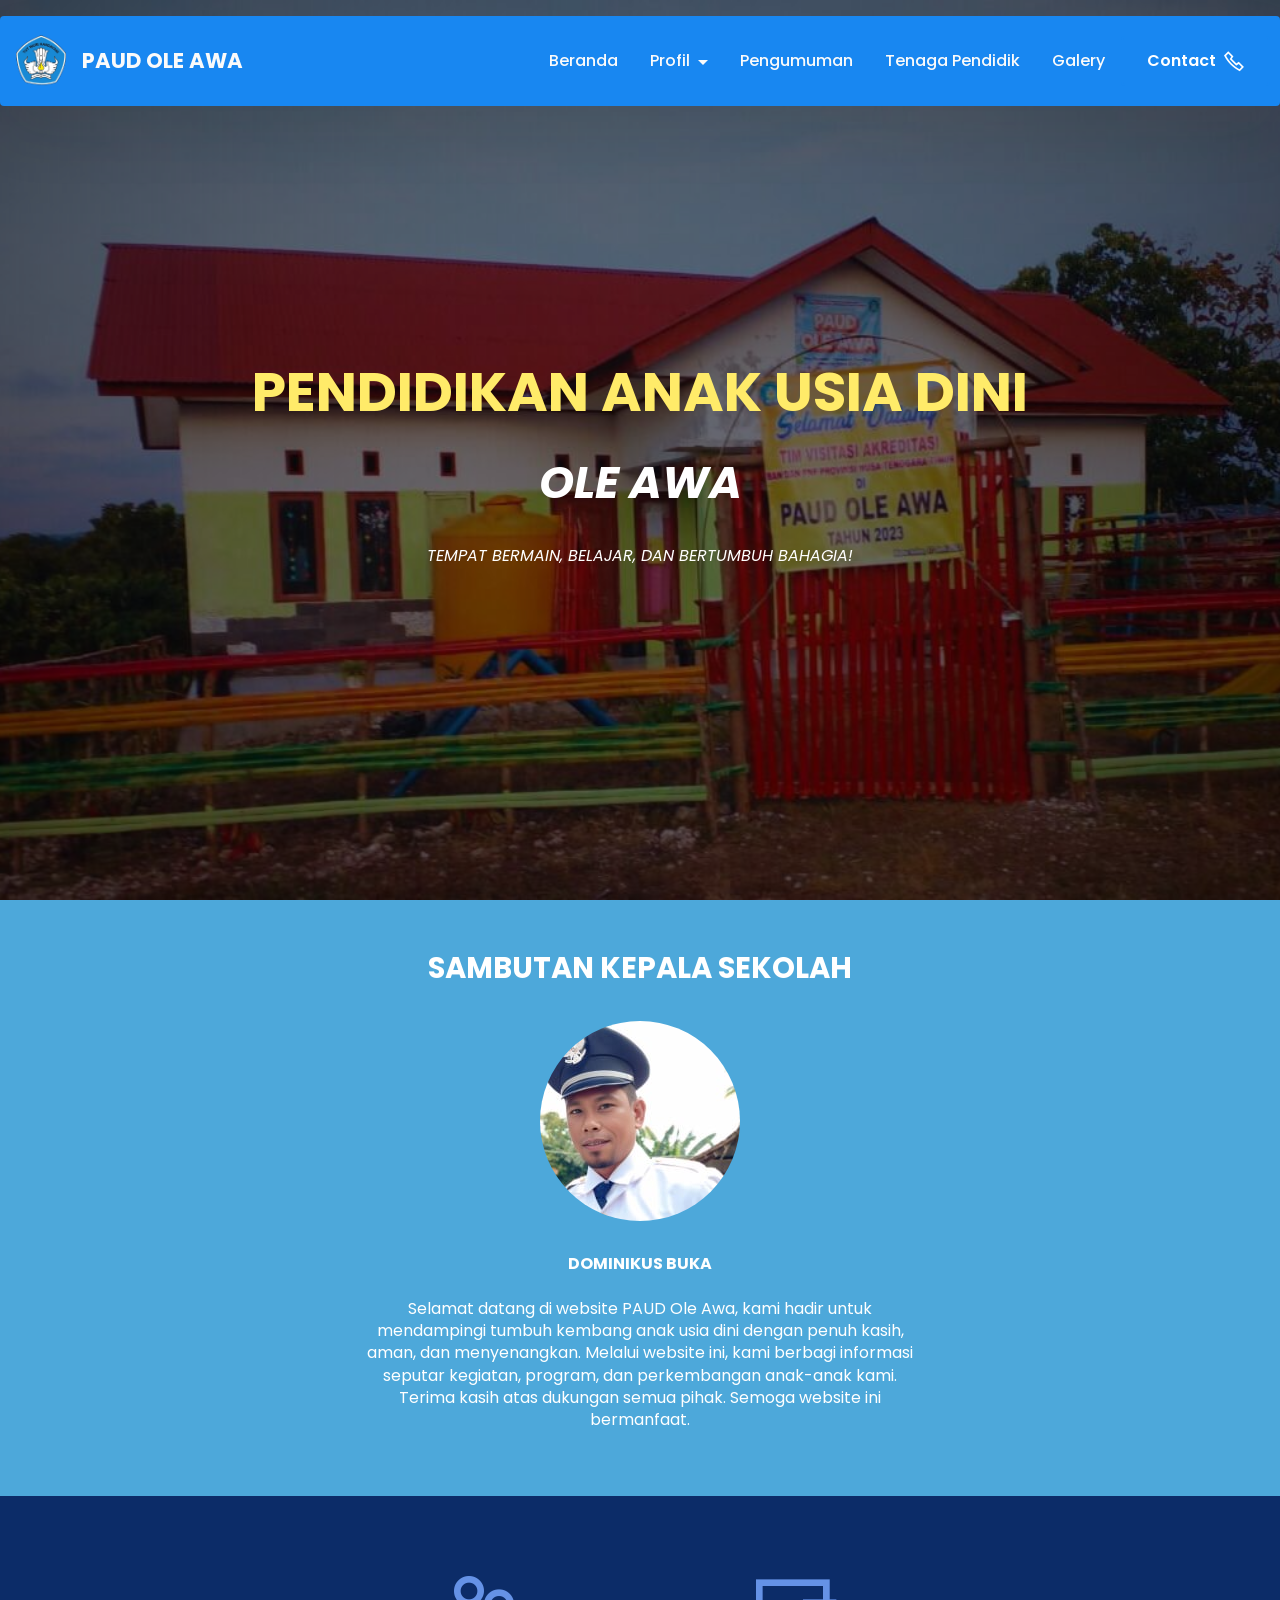
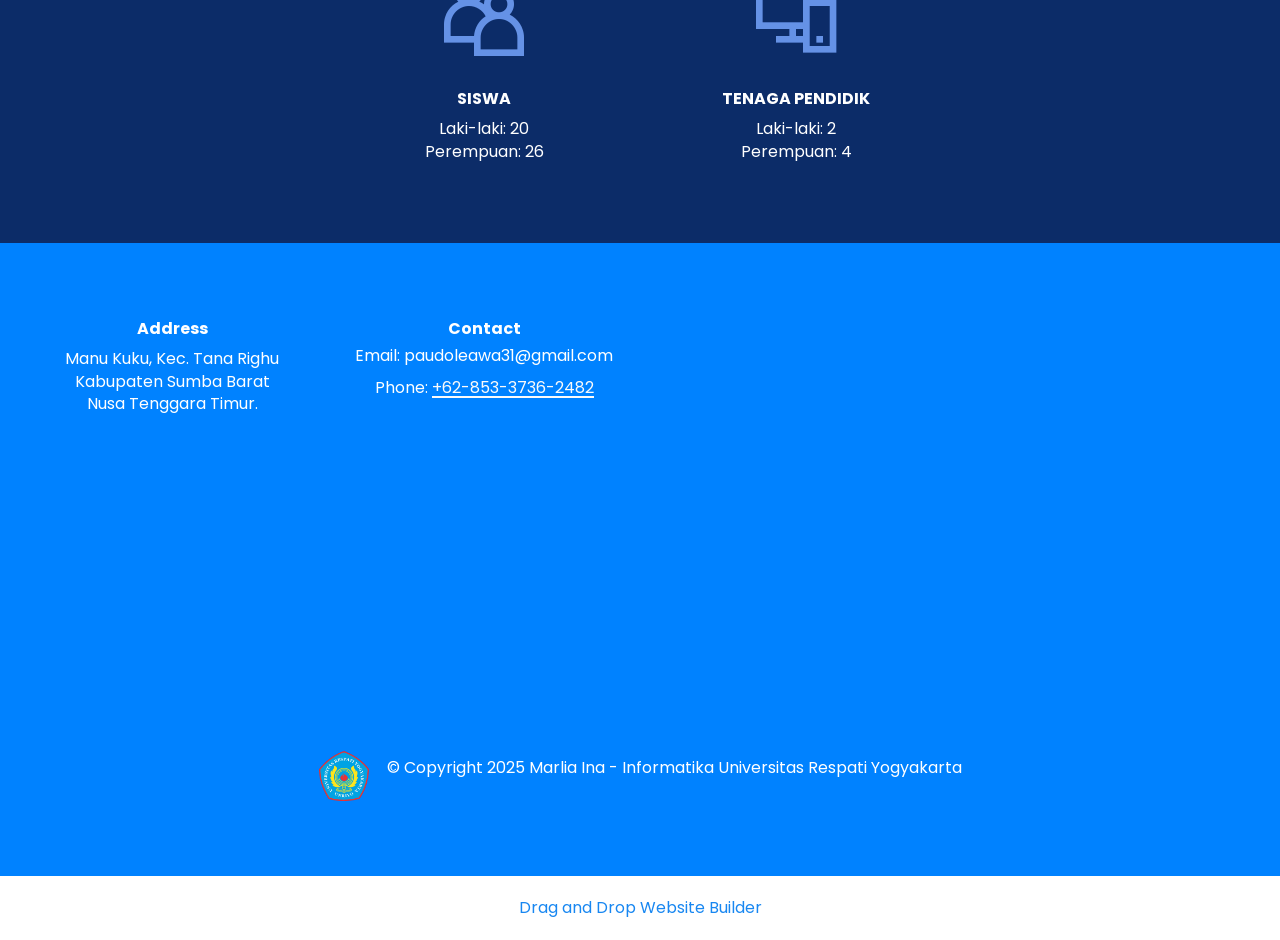
<file: index.html>
<!DOCTYPE html>
<html  >
<head>
  <!-- Site made with Mobirise Website Builder v6.0.1, https://mobirise.com -->
  <meta charset="UTF-8">
  <meta http-equiv="X-UA-Compatible" content="IE=edge">
  <meta name="generator" content="Mobirise v6.0.1, mobirise.com">
  <meta name="viewport" content="width=device-width, initial-scale=1, minimum-scale=1">
  <link rel="shortcut icon" href="assets/images/logo-lg-removebg-preview.png-108x113.png" type="image/x-icon">
  <meta name="description" content="">
  
  
  <title>Home</title>
  <link rel="stylesheet" href="assets/web/assets/mobirise-icons2/mobirise2.css">
  <link rel="stylesheet" href="assets/bootstrap/css/bootstrap.min.css">
  <link rel="stylesheet" href="assets/bootstrap/css/bootstrap-grid.min.css">
  <link rel="stylesheet" href="assets/bootstrap/css/bootstrap-reboot.min.css">
  <link rel="stylesheet" href="assets/animatecss/animate.css">
  <link rel="stylesheet" href="assets/dropdown/css/style.css">
  <link rel="stylesheet" href="assets/socicon/css/styles.css">
  <link rel="stylesheet" href="assets/theme/css/style.css">
  <link rel="preload" href="https://fonts.googleapis.com/css?family=Poppins:100,100i,200,200i,300,300i,400,400i,500,500i,600,600i,700,700i,800,800i,900,900i&display=swap" as="style" onload="this.onload=null;this.rel='stylesheet'">
  <noscript><link rel="stylesheet" href="https://fonts.googleapis.com/css?family=Poppins:100,100i,200,200i,300,300i,400,400i,500,500i,600,600i,700,700i,800,800i,900,900i&display=swap"></noscript>
  <link rel="preload" as="style" href="assets/mobirise/css/mbr-additional.css?v=E8iVln"><link rel="stylesheet" href="assets/mobirise/css/mbr-additional.css?v=E8iVln" type="text/css">

  
  
  
</head>
<body>
  
  <section data-bs-version="5.1" class="menu menu5 cid-uJWEbFoVuN" once="menu" id="menu05-1o">
	

	<nav class="navbar navbar-dropdown navbar-fixed-top navbar-expand-lg">
		<div class="container">
			<div class="navbar-brand">
				<span class="navbar-logo">
					<a href="index.html">
						<img src="assets/images/logo-lg-removebg-preview.png-108x113.png" alt="Mobirise Website Builder" style="height: 3.3rem;">
					</a>
				</span>
				<span class="navbar-caption-wrap"><a class="navbar-caption text-white display-4" href="index.html">PAUD OLE AWA</a></span>
			</div>
			<button class="navbar-toggler" type="button" data-toggle="collapse" data-bs-toggle="collapse" data-target="#navbarSupportedContent" data-bs-target="#navbarSupportedContent" aria-controls="navbarNavAltMarkup" aria-expanded="false" aria-label="Toggle navigation">
				<div class="hamburger">
					<span></span>
					<span></span>
					<span></span>
					<span></span>
				</div>
			</button>
			<div class="collapse navbar-collapse" id="navbarSupportedContent">
				<ul class="navbar-nav nav-dropdown" data-app-modern-menu="true"><li class="nav-item"><a class="nav-link link text-white display-7" href="index.html">Beranda</a></li><li class="nav-item dropdown"><a class="nav-link link dropdown-toggle text-white display-7" href="https://mobiri.se" data-toggle="dropdown-submenu" data-bs-toggle="dropdown" data-bs-auto-close="outside" aria-expanded="false">Profil</a><div class="dropdown-menu" aria-labelledby="dropdown-816"><a class="dropdown-item text-white display-7" href="page1.html">Sejarah Sekolah</a><a class="dropdown-item text-white display-7" href="page2.html">Visi-Misi dan Tujuan</a><a class="dropdown-item text-white display-7" href="page3.html">Struktur Organisasi</a><a class="dropdown-item text-white text-primary display-7" href="page9.html">Fasilitas</a><a class="dropdown-item text-white text-primary display-7" href="prestasi.html">Prestasi</a></div></li><li class="nav-item">
						<a class="nav-link link text-white text-primary display-7" href="page5.html" aria-expanded="false">Pengumuman</a>
					</li>
					
					<li class="nav-item">
						<a class="nav-link link text-white display-7" href="page10.html" aria-expanded="false">Tenaga Pendidik</a>
					</li><li class="nav-item"><a class="nav-link link text-white display-7" href="page12.html">Galery</a></li></ul>
				<div class="navbar-buttons mbr-section-btn"><a class="btn btn-primary display-7" href="https://wa.me/6285337302482"><span class="mobi-mbri mobi-mbri-phone mbr-iconfont mbr-iconfont-btn" style="font-size: 20px;"></span>Contact</a></div>
			</div>
		</div>
	</nav>
</section>

<section data-bs-version="5.1" class="header16 cid-uMVS4j4Gj7 mbr-fullscreen" id="header17-3v">
  
  <div class="mbr-overlay" style="opacity: 0.5; background-color: rgb(0, 0, 0);"></div>
  <div class="container-fluid">
    <div class="row">
      <div class="content-wrap col-12 col-md-12">
        <h1 class="mbr-section-title mbr-fonts-style mbr-white mb-4 display-1">
          <br><strong>PENDIDIKAN ANAK USIA DINI</strong><br></h1>
        <h2 class="mbr-section-subtitle mbr-fonts-style mbr-white mb-4 display-2"><strong><em>
          OLE AWA</em></strong></h2>
        <p class="mbr-fonts-style mbr-text mbr-white mb-4 display-7"><em style="">TEMPAT BERMAIN, BELAJAR, DAN BERTUMBUH BAHAGIA!</em></p>
        
      </div>
    </div>
  </div>
</section>

<section data-bs-version="5.1" class="people5 mbr-embla cid-uNfEygQXER" id="people5-44">

    

    
    

    <div class="position-relative text-center">
        <h3 class="mb-4 mbr-fonts-style display-5"><strong>SAMBUTAN KEPALA SEKOLAH</strong></h3>

        <div class="embla" data-skip-snaps="true" data-align="center" data-auto-play-interval="5">
            <div class="embla__viewport container-fluid">
                <div class="embla__container">
                    <div class="embla__slide slider-image item" style="margin-left: 7rem; margin-right: 7rem;">
                        <div class="user">
                            <div class="user_image">
                                <div class="item-wrapper position-relative">
                                    <img src="assets/images/gambar-whatsapp-2025-06-06-pukul-17.17.29-5452e7a3.jpg-200x291.jpg" alt="Mobirise Website Builder">
                                </div>
                            </div>
                            <div class="user_text mb-4">
                                <p class="mbr-fonts-style display-7"><strong>DOMINIKUS BUKA</strong><br><br>Selamat datang di website PAUD Ole Awa, kami hadir untuk mendampingi tumbuh kembang anak usia dini dengan penuh kasih, aman, dan menyenangkan. Melalui website ini, kami berbagi informasi seputar kegiatan, program, dan perkembangan anak-anak kami.<br>Terima kasih atas dukungan semua pihak. Semoga website ini bermanfaat.<br></p>
                            </div>
                            
                            
                        </div>
                    </div>
                    
                    
                </div>
            </div>
            <button class="embla__button embla__button--prev">
                <span class="mobi-mbri mobi-mbri-arrow-prev mbr-iconfont" aria-hidden="true"></span>
                <span class="sr-only visually-hidden visually-hidden">Previous</span>
            </button>
            <button class="embla__button embla__button--next">
                <span class="mobi-mbri mobi-mbri-arrow-next mbr-iconfont" aria-hidden="true"></span>
                <span class="sr-only visually-hidden visually-hidden">Next</span>
            </button>
        </div>
    </div>
</section>

<section data-bs-version="5.1" class="features25 cid-uNOuLm1G9G" id="features1-4e">
    

    
    
    <div class="container">
        <div class="row mb-5">
            
        </div>
        <div class="row">
            <div class="item features-without-image mb-5 col-12 col-md-3">
                <div class="item-wrapper align-center">
                    <div class="iconfont-wrapper">
                        <span class="mbr-iconfont mobi-mbri-users mobi-mbri"></span>
                    </div>
                    <h5 class="card-title mbr-fonts-style display-7"><strong>SISWA</strong></h5>
                    <p class="card-text mbr-fonts-style mb-0 display-7">Laki-laki: 20<br>Perempuan: 26</p>
                </div>
            </div>
            <div class="item features-without-image mb-5 col-12 col-md-3">
                <div class="item-wrapper align-center">
                    <div class="iconfont-wrapper">
                        <span class="mbr-iconfont mobi-mbri-responsive-2 mobi-mbri"></span>
                    </div>
                    <h5 class="card-title mbr-fonts-style display-7"><strong>TENAGA PENDIDIK</strong></h5>
                    <p class="card-text mbr-fonts-style mb-0 display-7">Laki-laki: 2<br>Perempuan: 4</p>
                </div>
            </div>
            
        </div>
    </div>
</section>

<section data-bs-version="5.1" class="footer6 cid-uRWLUSjrlv" once="footers" id="footer6-4n">

    

    

    <div class="container">
        <div class="row content mbr-white">
            <div class="col-12 col-md-3 mbr-fonts-style display-7">
                <h5 class="mbr-section-subtitle mbr-fonts-style mb-2 display-7">
                    <strong>Address</strong>
                </h5>
                <p class="mbr-text mbr-fonts-style display-7">Manu Kuku, Kec. Tana Righu, Kabupaten Sumba Barat, Nusa Tenggara Timur</p> <br>
                <h5 class="mbr-section-subtitle mbr-fonts-style mb-2 mt-4 display-7"></h5>
                <p class="mbr-text mbr-fonts-style mb-4 display-7"></p>
            </div>
            <div class="col-12 col-md-3 mbr-fonts-style display-7">
                <h5 class="mbr-section-subtitle mbr-fonts-style mb-2 display-7">
                    <strong>Links</strong>
                </h5>
                <ul class="list mbr-fonts-style mb-4 display-7">
                    <li class="mbr-text item-wrap">Email : paudoleawa31@gmail.com</li><li class="mbr-text item-wrap">Phone : <a href="https://wa.me/6285337362482" class="text-white">+62-853-3736-2482</a></li>
                </ul>
                <h5 class="mbr-section-subtitle mbr-fonts-style mb-2 mt-5 display-7"></h5>
                <p class="mbr-text mbr-fonts-style mb-4 display-7"></p>
            </div>
            <div class="col-12 col-md-6">
                <div class="google-map"><iframe frameborder="0" style="border:0" src="https://www.google.com/maps/embed?pb=!1m18!1m12!1m3!1d31482.532903775682!2d119.40057334431648!3d-9.481165898339828!2m3!1f0!2f0!3f0!3m2!1i1024!2i768!4f13.1!3m3!1m2!1s0x2c4b277cff367c2d%3A0xf6e9ad5cb573e5f2!2sManu%20Kuku%2C%20Kec.%20Tana%20Righu%2C%20Kabupaten%20Sumba%20Barat%2C%20Nusa%20Tenggara%20Tim.!5e0!3m2!1sid!2sid!4v1753430685612!5m2!1sid!2sid" allowfullscreen=""></iframe></div>
            </div>
            <div class="col-md-6">
                
            </div>
        </div>
        <div class="footer-lower">
            <div class="media-container-row">
                <div class="col-sm-12">
                    <hr>
                </div>
            </div>
            <div class="col-sm-12 copyright pl-0">
                <p class="mbr-text mbr-fonts-style mbr-white display-7">
                    © Copyright 2025 Mobirise - All Rights Reserved
                </p>
            </div>
        </div>
    </div>
</section><section class="display-7" style="padding: 0;align-items: center;justify-content: center;flex-wrap: wrap;    align-content: center;display: flex;position: relative;height: 4rem;"><a href="https://mobiri.se/" style="flex: 1 1;height: 4rem;position: absolute;width: 100%;z-index: 1;"><img alt="" style="height: 4rem;" src="[data-uri]"></a><p style="margin: 0;text-align: center;" class="display-7">&#8204;</p><a style="z-index:1" href="https://mobirise.com/drag-drop-website-builder.html">Drag and Drop Website Builder</a></section><script src="assets/bootstrap/js/bootstrap.bundle.min.js"></script>  <script src="assets/smoothscroll/smooth-scroll.js"></script>  <script src="assets/ytplayer/index.js"></script>  <script src="assets/dropdown/js/navbar-dropdown.js"></script>  <script src="assets/embla/embla.min.js"></script>  <script src="assets/embla/script.js"></script>  <script src="assets/theme/js/script.js"></script>  
  
  
 <div id="scrollToTop" class="scrollToTop mbr-arrow-up"><a style="text-align: center;"><i class="mbr-arrow-up-icon mbr-arrow-up-icon-cm cm-icon cm-icon-smallarrow-up"></i></a></div>
    <input name="animation" type="hidden">
  </body>
</html>
</file>
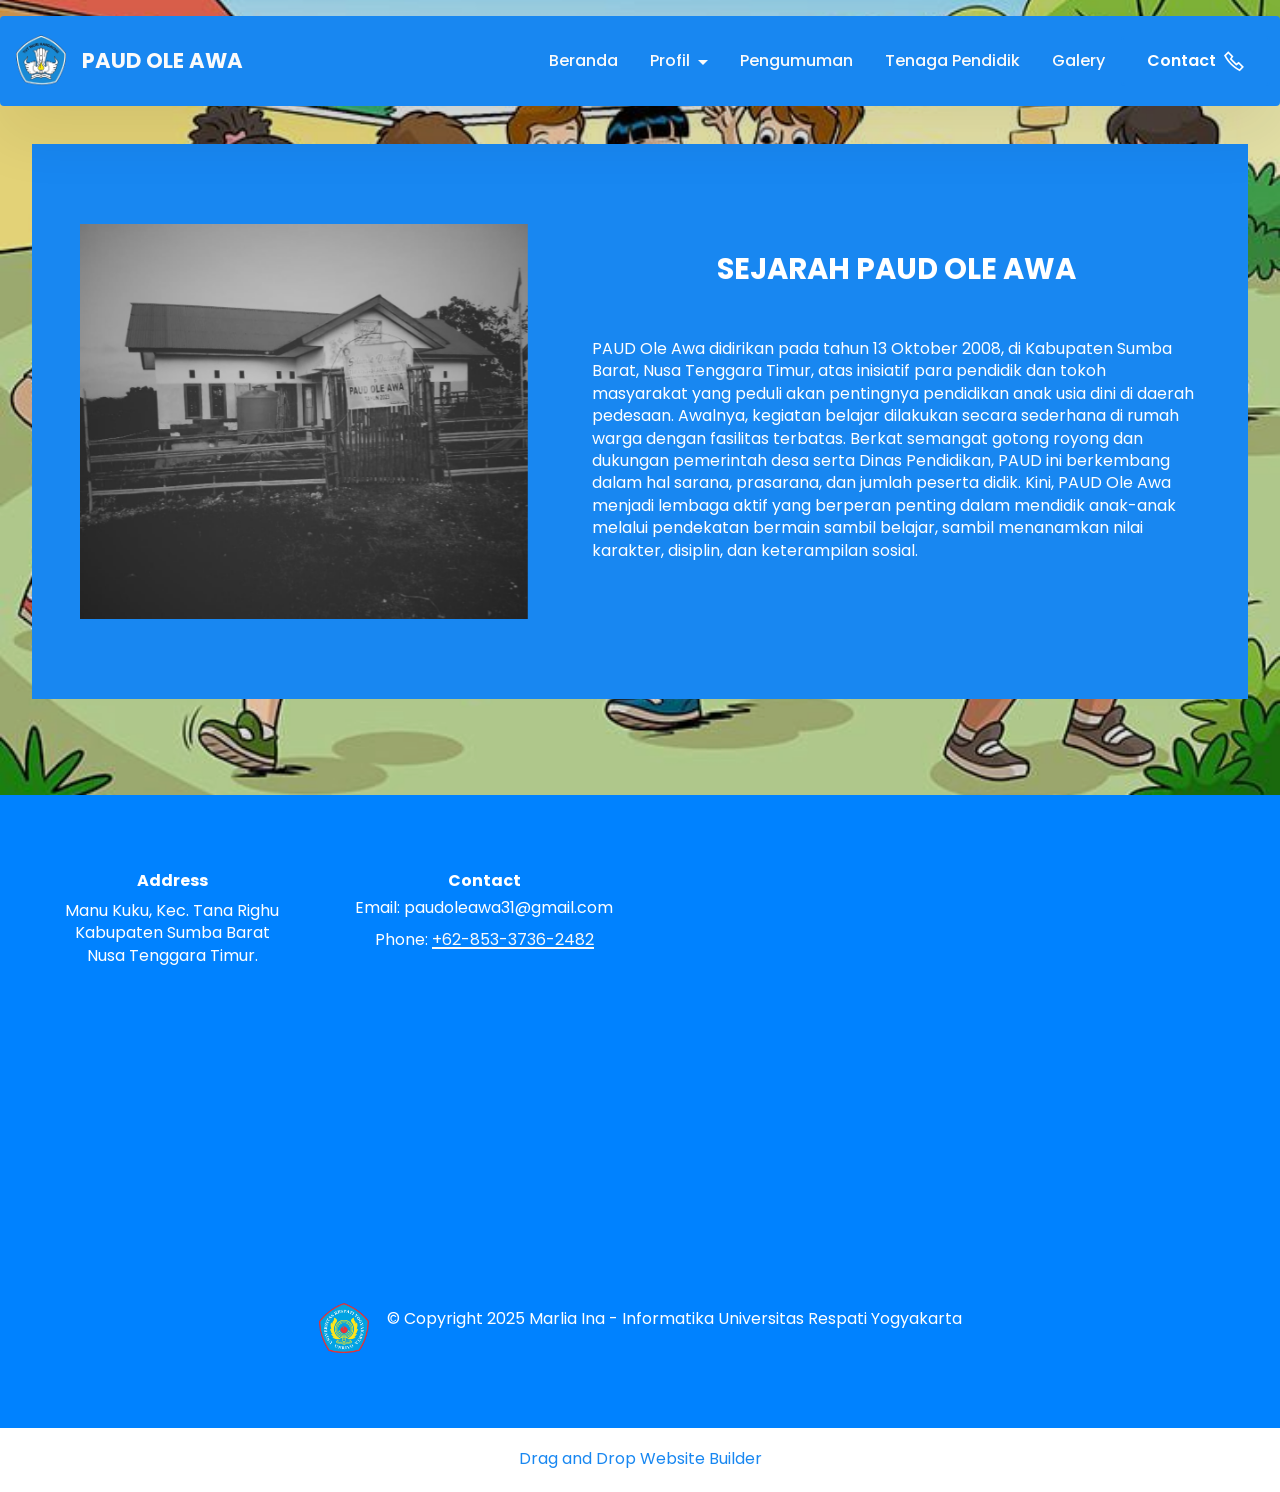
<file: page1.html>
<!DOCTYPE html>
<html  >
<head>
  <!-- Site made with Mobirise Website Builder v6.0.1, https://mobirise.com -->
  <meta charset="UTF-8">
  <meta http-equiv="X-UA-Compatible" content="IE=edge">
  <meta name="generator" content="Mobirise v6.0.1, mobirise.com">
  <meta name="viewport" content="width=device-width, initial-scale=1, minimum-scale=1">
  <link rel="shortcut icon" href="assets/images/logo-lg-removebg-preview.png-108x113.png" type="image/x-icon">
  <meta name="description" content="">
  
  
  <title>Sejarah</title>
  <link rel="stylesheet" href="assets/web/assets/mobirise-icons2/mobirise2.css">
  <link rel="stylesheet" href="assets/bootstrap/css/bootstrap.min.css">
  <link rel="stylesheet" href="assets/bootstrap/css/bootstrap-grid.min.css">
  <link rel="stylesheet" href="assets/bootstrap/css/bootstrap-reboot.min.css">
  <link rel="stylesheet" href="assets/animatecss/animate.css">
  <link rel="stylesheet" href="assets/dropdown/css/style.css">
  <link rel="stylesheet" href="assets/socicon/css/styles.css">
  <link rel="stylesheet" href="assets/theme/css/style.css">
  <link rel="preload" href="https://fonts.googleapis.com/css?family=Poppins:100,100i,200,200i,300,300i,400,400i,500,500i,600,600i,700,700i,800,800i,900,900i&display=swap" as="style" onload="this.onload=null;this.rel='stylesheet'">
  <noscript><link rel="stylesheet" href="https://fonts.googleapis.com/css?family=Poppins:100,100i,200,200i,300,300i,400,400i,500,500i,600,600i,700,700i,800,800i,900,900i&display=swap"></noscript>
  <link rel="preload" as="style" href="assets/mobirise/css/mbr-additional.css?v=f2ZYA6"><link rel="stylesheet" href="assets/mobirise/css/mbr-additional.css?v=f2ZYA6" type="text/css">

  
  
  
</head>
<body>
  
  <section data-bs-version="5.1" class="menu menu5 cid-uJWEbFoVuN" once="menu" id="menu05-1w">
	

	<nav class="navbar navbar-dropdown navbar-fixed-top navbar-expand-lg">
		<div class="container">
			<div class="navbar-brand">
				<span class="navbar-logo">
					<a href="index.html">
						<img src="assets/images/logo-lg-removebg-preview.png-108x113.png" alt="Mobirise Website Builder" style="height: 3.3rem;">
					</a>
				</span>
				<span class="navbar-caption-wrap"><a class="navbar-caption text-white display-4" href="index.html">PAUD OLE AWA</a></span>
			</div>
			<button class="navbar-toggler" type="button" data-toggle="collapse" data-bs-toggle="collapse" data-target="#navbarSupportedContent" data-bs-target="#navbarSupportedContent" aria-controls="navbarNavAltMarkup" aria-expanded="false" aria-label="Toggle navigation">
				<div class="hamburger">
					<span></span>
					<span></span>
					<span></span>
					<span></span>
				</div>
			</button>
			<div class="collapse navbar-collapse" id="navbarSupportedContent">
				<ul class="navbar-nav nav-dropdown" data-app-modern-menu="true"><li class="nav-item"><a class="nav-link link text-white display-7" href="index.html">Beranda</a></li><li class="nav-item dropdown"><a class="nav-link link dropdown-toggle text-white display-7" href="https://mobiri.se" data-toggle="dropdown-submenu" data-bs-toggle="dropdown" data-bs-auto-close="outside" aria-expanded="false">Profil</a><div class="dropdown-menu" aria-labelledby="dropdown-816"><a class="dropdown-item text-white display-7" href="page1.html">Sejarah Sekolah</a><a class="dropdown-item text-white display-7" href="page2.html">Visi-Misi dan Tujuan</a><a class="dropdown-item text-white display-7" href="page3.html">Struktur Organisasi</a><a class="dropdown-item text-white text-primary display-7" href="page9.html">Fasilitas</a><a class="dropdown-item text-white text-primary display-7" href="prestasi.html">Prestasi</a></div></li><li class="nav-item">
						<a class="nav-link link text-white text-primary display-7" href="page5.html" aria-expanded="false">Pengumuman</a>
					</li>
					
					<li class="nav-item">
						<a class="nav-link link text-white display-7" href="page10.html" aria-expanded="false">Tenaga Pendidik</a>
					</li><li class="nav-item"><a class="nav-link link text-white display-7" href="page12.html">Galery</a></li></ul>
				<div class="navbar-buttons mbr-section-btn"><a class="btn btn-primary display-7" href="https://wa.me/6285337302482"><span class="mobi-mbri mobi-mbri-phone mbr-iconfont mbr-iconfont-btn" style="font-size: 20px;"></span>Contact</a></div>
			</div>
		</div>
	</nav>
</section>

<section data-bs-version="5.1" class="features17 cid-uLC2qaHLBu" id="features17-2s">
    

    
    <div class="mbr-overlay" style="opacity: 0.1; background-color: rgb(0, 0, 0);">
    </div>
    <div class="container">
        <div class="content-wrapper">
            <div class="row align-items-center">
                <div class="col-12 col-lg-5">
                    <div class="image-wrapper">
                        <img src="assets/images/paud-ole-awa-diedit-diedit.jpg-1005x885.jpg" alt="Mobirise Website Builder">
                    </div>
                </div>
                <div class="col-12 col-lg">
                    <div class="text-wrapper">
                        <h6 class="card-title mbr-fonts-style display-5">
                            <strong>SEJARAH PAUD OLE AWA</strong><br><strong><br></strong></h6>
                        <p class="mbr-text mbr-fonts-style mb-4 display-7">PAUD Ole Awa didirikan pada tahun 13 Oktober 2008, di Kabupaten Sumba Barat, Nusa Tenggara Timur, atas inisiatif para pendidik dan tokoh masyarakat yang peduli akan pentingnya pendidikan anak usia dini di daerah pedesaan. Awalnya, kegiatan belajar dilakukan secara sederhana di rumah warga dengan fasilitas terbatas. Berkat semangat gotong royong dan dukungan pemerintah desa serta Dinas Pendidikan, PAUD ini berkembang dalam hal sarana, prasarana, dan jumlah peserta didik. Kini, PAUD Ole Awa menjadi lembaga aktif yang berperan penting dalam mendidik anak-anak melalui pendekatan bermain sambil belajar, sambil menanamkan nilai karakter, disiplin, dan keterampilan sosial.</p>
                        
                    </div>
                </div>
            </div>
        </div>
    </div>
</section>

<section data-bs-version="5.1" class="footer6 cid-uRWLUSjrlv" once="footers" id="footer6-4n">

    

    

    <div class="container">
        <div class="row content mbr-white">
            <div class="col-12 col-md-3 mbr-fonts-style display-7">
                <h5 class="mbr-section-subtitle mbr-fonts-style mb-2 display-7">
                    <strong>Address</strong>
                </h5>
                <p class="mbr-text mbr-fonts-style display-7">Manu Kuku, Kec. Tana Righu, Kabupaten Sumba Barat, Nusa Tenggara Timur</p> <br>
                <h5 class="mbr-section-subtitle mbr-fonts-style mb-2 mt-4 display-7"></h5>
                <p class="mbr-text mbr-fonts-style mb-4 display-7"></p>
            </div>
            <div class="col-12 col-md-3 mbr-fonts-style display-7">
                <h5 class="mbr-section-subtitle mbr-fonts-style mb-2 display-7">
                    <strong>Links</strong>
                </h5>
                <ul class="list mbr-fonts-style mb-4 display-7">
                    <li class="mbr-text item-wrap">Email : paudoleawa31@gmail.com</li><li class="mbr-text item-wrap">Phone : <a href="https://wa.me/6285337362482" class="text-white">+62-853-3736-2482</a></li>
                </ul>
                <h5 class="mbr-section-subtitle mbr-fonts-style mb-2 mt-5 display-7"></h5>
                <p class="mbr-text mbr-fonts-style mb-4 display-7"></p>
            </div>
            <div class="col-12 col-md-6">
                <div class="google-map"><iframe frameborder="0" style="border:0" src="https://www.google.com/maps/embed?pb=!1m18!1m12!1m3!1d31482.532903775682!2d119.40057334431648!3d-9.481165898339828!2m3!1f0!2f0!3f0!3m2!1i1024!2i768!4f13.1!3m3!1m2!1s0x2c4b277cff367c2d%3A0xf6e9ad5cb573e5f2!2sManu%20Kuku%2C%20Kec.%20Tana%20Righu%2C%20Kabupaten%20Sumba%20Barat%2C%20Nusa%20Tenggara%20Tim.!5e0!3m2!1sid!2sid!4v1753430685612!5m2!1sid!2sid" allowfullscreen=""></iframe></div>
            </div>
            <div class="col-md-6">
                
            </div>
        </div>
        <div class="footer-lower">
            <div class="media-container-row">
                <div class="col-sm-12">
                    <hr>
                </div>
            </div>
            <div class="col-sm-12 copyright pl-0">
                <p class="mbr-text mbr-fonts-style mbr-white display-7">
                    © Copyright 2025 Mobirise - All Rights Reserved
                </p>
            </div>
        </div>
    </div>
</section><section class="display-7" style="padding: 0;align-items: center;justify-content: center;flex-wrap: wrap;    align-content: center;display: flex;position: relative;height: 4rem;"><a href="https://mobiri.se/" style="flex: 1 1;height: 4rem;position: absolute;width: 100%;z-index: 1;"><img alt="" style="height: 4rem;" src="[data-uri]"></a><p style="margin: 0;text-align: center;" class="display-7">&#8204;</p><a style="z-index:1" href="https://mobirise.com/builder/ai-website-maker.html">Best AI Website Maker</a></section><script src="assets/bootstrap/js/bootstrap.bundle.min.js"></script>  <script src="assets/smoothscroll/smooth-scroll.js"></script>  <script src="assets/ytplayer/index.js"></script>  <script src="assets/dropdown/js/navbar-dropdown.js"></script>  <script src="assets/theme/js/script.js"></script>  
  
  
 <div id="scrollToTop" class="scrollToTop mbr-arrow-up"><a style="text-align: center;"><i class="mbr-arrow-up-icon mbr-arrow-up-icon-cm cm-icon cm-icon-smallarrow-up"></i></a></div>
    <input name="animation" type="hidden">
  </body>
</html>
</file>
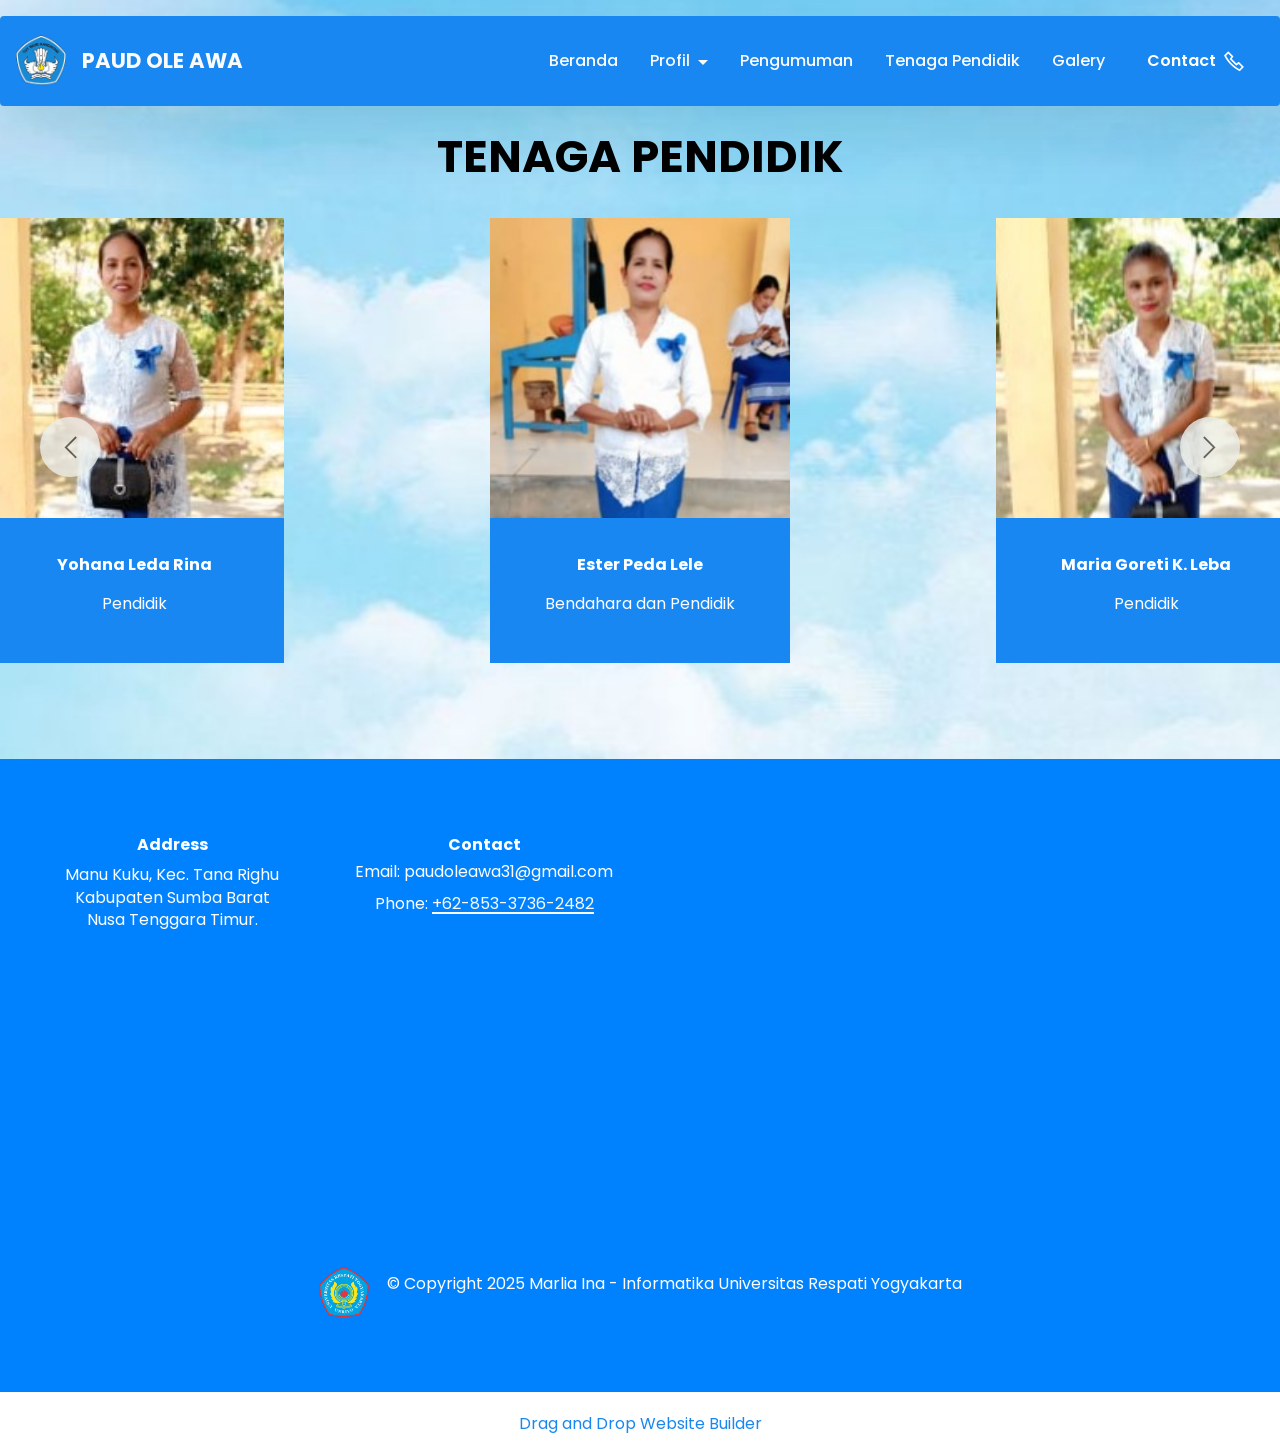
<file: page10.html>
<!DOCTYPE html>
<html  >
<head>
  <!-- Site made with Mobirise Website Builder v6.0.1, https://mobirise.com -->
  <meta charset="UTF-8">
  <meta http-equiv="X-UA-Compatible" content="IE=edge">
  <meta name="generator" content="Mobirise v6.0.1, mobirise.com">
  <meta name="viewport" content="width=device-width, initial-scale=1, minimum-scale=1">
  <link rel="shortcut icon" href="assets/images/logo-lg-removebg-preview.png-108x113.png" type="image/x-icon">
  <meta name="description" content="">
  
  
  <title>Tenaga Pendidik</title>
  <link rel="stylesheet" href="assets/web/assets/mobirise-icons2/mobirise2.css">
  <link rel="stylesheet" href="assets/bootstrap/css/bootstrap.min.css">
  <link rel="stylesheet" href="assets/bootstrap/css/bootstrap-grid.min.css">
  <link rel="stylesheet" href="assets/bootstrap/css/bootstrap-reboot.min.css">
  <link rel="stylesheet" href="assets/animatecss/animate.css">
  <link rel="stylesheet" href="assets/dropdown/css/style.css">
  <link rel="stylesheet" href="assets/socicon/css/styles.css">
  <link rel="stylesheet" href="assets/theme/css/style.css">
  <link rel="preload" href="https://fonts.googleapis.com/css?family=Poppins:100,100i,200,200i,300,300i,400,400i,500,500i,600,600i,700,700i,800,800i,900,900i&display=swap" as="style" onload="this.onload=null;this.rel='stylesheet'">
  <noscript><link rel="stylesheet" href="https://fonts.googleapis.com/css?family=Poppins:100,100i,200,200i,300,300i,400,400i,500,500i,600,600i,700,700i,800,800i,900,900i&display=swap"></noscript>
  <link rel="preload" as="style" href="assets/mobirise/css/mbr-additional.css?v=bOW1I1"><link rel="stylesheet" href="assets/mobirise/css/mbr-additional.css?v=bOW1I1" type="text/css">

  
  
  
</head>
<body>
  
  <section data-bs-version="5.1" class="menu menu5 cid-uJWEbFoVuN" once="menu" id="menu05-25">
	

	<nav class="navbar navbar-dropdown navbar-fixed-top navbar-expand-lg">
		<div class="container">
			<div class="navbar-brand">
				<span class="navbar-logo">
					<a href="index.html">
						<img src="assets/images/logo-lg-removebg-preview.png-108x113.png" alt="Mobirise Website Builder" style="height: 3.3rem;">
					</a>
				</span>
				<span class="navbar-caption-wrap"><a class="navbar-caption text-white display-4" href="index.html">PAUD OLE AWA</a></span>
			</div>
			<button class="navbar-toggler" type="button" data-toggle="collapse" data-bs-toggle="collapse" data-target="#navbarSupportedContent" data-bs-target="#navbarSupportedContent" aria-controls="navbarNavAltMarkup" aria-expanded="false" aria-label="Toggle navigation">
				<div class="hamburger">
					<span></span>
					<span></span>
					<span></span>
					<span></span>
				</div>
			</button>
			<div class="collapse navbar-collapse" id="navbarSupportedContent">
				<ul class="navbar-nav nav-dropdown" data-app-modern-menu="true"><li class="nav-item"><a class="nav-link link text-white display-7" href="index.html">Beranda</a></li><li class="nav-item dropdown"><a class="nav-link link dropdown-toggle text-white display-7" href="https://mobiri.se" data-toggle="dropdown-submenu" data-bs-toggle="dropdown" data-bs-auto-close="outside" aria-expanded="false">Profil</a><div class="dropdown-menu" aria-labelledby="dropdown-816"><a class="dropdown-item text-white display-7" href="page1.html">Sejarah Sekolah</a><a class="dropdown-item text-white display-7" href="page2.html">Visi-Misi dan Tujuan</a><a class="dropdown-item text-white display-7" href="page3.html">Struktur Organisasi</a><a class="dropdown-item text-white text-primary display-7" href="page9.html">Fasilitas</a><a class="dropdown-item text-white text-primary display-7" href="prestasi.html">Prestasi</a></div></li><li class="nav-item">
						<a class="nav-link link text-white text-primary display-7" href="page5.html" aria-expanded="false">Pengumuman</a>
					</li>
					
					<li class="nav-item">
						<a class="nav-link link text-white display-7" href="page10.html" aria-expanded="false">Tenaga Pendidik</a>
					</li><li class="nav-item"><a class="nav-link link text-white display-7" href="page12.html">Galery</a></li></ul>
				<div class="navbar-buttons mbr-section-btn"><a class="btn btn-primary display-7" href="https://wa.me/6285337302482"><span class="mobi-mbri mobi-mbri-phone mbr-iconfont mbr-iconfont-btn" style="font-size: 20px;"></span>Contact</a></div>
			</div>
		</div>
	</nav>
</section>

<section data-bs-version="5.1" class="slider6 mbr-embla cid-uNl7CRBZQs" id="slider6-49">
    
    <div class="mbr-overlay"></div>
    <div class="position-relative">
        <div class="mbr-section-head">
            <h4 class="mbr-section-title mbr-fonts-style align-center mb-0 display-2"><strong>TENAGA PENDIDIK</strong></h4>
            
        </div>
        <div class="embla mt-4" data-skip-snaps="true" data-align="center" data-contain-scroll="trimSnaps" data-loop="true" data-auto-play-interval="5" data-draggable="true">
            <div class="embla__viewport container-fluid">
                <div class="embla__container">
                    
                    
                    <div class="embla__slide slider-image item active" style="margin-left: 3rem; margin-right: 3rem;">
                        <div class="slide-content">
                            <div class="item-wrapper">
                                <div class="item-img">
                                    <img src="assets/images/gambar-whatsapp-2025-06-06-pukul-18.23.37-c535f8f6.jpg-283x377.jpeg" alt="Mobirise Website Builder" title="" data-slide-to="2" data-bs-slide-to="2">
                                </div>
                            </div>
                            <div class="item-content">
                                
                                <h6 class="item-subtitle mbr-fonts-style mt-1 display-7"><strong>Ester Peda Lele</strong></h6>
                                <p class="mbr-text mbr-fonts-style mt-3 display-7">Bendahara dan Pendidik</p>
                            </div>
                            
                        </div>
                    </div>
                    <div class="embla__slide slider-image item" style="margin-left: 3rem; margin-right: 3rem;">
                        <div class="slide-content">
                            <div class="item-wrapper">
                                <div class="item-img">
                                    <img src="assets/images/gambar-whatsapp-2025-06-06-pukul-18.23.38-0bb47717.jpg-226x301.jpeg" alt="Mobirise Website Builder" title="" data-slide-to="3" data-bs-slide-to="3">
                                </div>
                            </div>
                            <div class="item-content">
                                
                                <h6 class="item-subtitle mbr-fonts-style mt-1 display-7"><strong>Maria Goreti K. Leba</strong></h6>
                                <p class="mbr-text mbr-fonts-style mt-3 display-7">Pendidik</p>
                            </div>
                            
                        </div>
                    </div><div class="embla__slide slider-image item" style="margin-left: 3rem; margin-right: 3rem;">
                        <div class="slide-content">
                            <div class="item-wrapper">
                                <div class="item-img">
                                    <img src="assets/images/gambar-whatsapp-2025-06-06-pukul-18.23.40-db6ed0eb.jpg-283x377.jpeg" alt="Mobirise Website Builder" title="" data-slide-to="4" data-bs-slide-to="4">
                                </div>
                            </div>
                            <div class="item-content">
                                
                                <h6 class="item-subtitle mbr-fonts-style mt-1 display-7"><strong>Ester LereBulan</strong></h6>
                                <p class="mbr-text mbr-fonts-style mt-3 display-7">Sekretaris dan Pendidik</p>
                            </div>
                            
                        </div>
                    </div><div class="embla__slide slider-image item" style="margin-left: 3rem; margin-right: 3rem;">
                        <div class="slide-content">
                            <div class="item-wrapper">
                                <div class="item-img">
                                    <img src="assets/images/gambar-whatsapp-2025-06-06-pukul-18.23.38-1743e005.jpg-226x302.jpeg" alt="Mobirise Website Builder" title="" data-slide-to="5" data-bs-slide-to="5">
                                </div>
                            </div>
                            <div class="item-content">
                                
                                <h6 class="item-subtitle mbr-fonts-style mt-1 display-7"><strong>Yohana Leda Rina</strong></h6>
                                <p class="mbr-text mbr-fonts-style mt-3 display-7">Pendidik</p>
                            </div>
                            
                        </div>
                    </div>
                </div>
            </div>
            <button class="embla__button embla__button--prev">
                <span class="mobi-mbri mobi-mbri-arrow-prev mbr-iconfont" aria-hidden="true"></span>
                <span class="sr-only visually-hidden visually-hidden">Previous</span>
            </button>
            <button class="embla__button embla__button--next">
                <span class="mobi-mbri mobi-mbri-arrow-next mbr-iconfont" aria-hidden="true"></span>
                <span class="sr-only visually-hidden visually-hidden">Next</span>
            </button>
        </div>
    </div>
</section>

<section data-bs-version="5.1" class="footer6 cid-uRWLUSjrlv" once="footers" id="footer6-4n">

    

    

    <div class="container">
        <div class="row content mbr-white">
            <div class="col-12 col-md-3 mbr-fonts-style display-7">
                <h5 class="mbr-section-subtitle mbr-fonts-style mb-2 display-7">
                    <strong>Address</strong>
                </h5>
                <p class="mbr-text mbr-fonts-style display-7">Manu Kuku, Kec. Tana Righu, Kabupaten Sumba Barat, Nusa Tenggara Timur</p> <br>
                <h5 class="mbr-section-subtitle mbr-fonts-style mb-2 mt-4 display-7"></h5>
                <p class="mbr-text mbr-fonts-style mb-4 display-7"></p>
            </div>
            <div class="col-12 col-md-3 mbr-fonts-style display-7">
                <h5 class="mbr-section-subtitle mbr-fonts-style mb-2 display-7">
                    <strong>Links</strong>
                </h5>
                <ul class="list mbr-fonts-style mb-4 display-7">
                    <li class="mbr-text item-wrap">Email : paudoleawa31@gmail.com</li><li class="mbr-text item-wrap">Phone : <a href="https://wa.me/6285337362482" class="text-white">+62-853-3736-2482</a></li>
                </ul>
                <h5 class="mbr-section-subtitle mbr-fonts-style mb-2 mt-5 display-7"></h5>
                <p class="mbr-text mbr-fonts-style mb-4 display-7"></p>
            </div>
            <div class="col-12 col-md-6">
                <div class="google-map"><iframe frameborder="0" style="border:0" src="https://www.google.com/maps/embed?pb=!1m18!1m12!1m3!1d31482.532903775682!2d119.40057334431648!3d-9.481165898339828!2m3!1f0!2f0!3f0!3m2!1i1024!2i768!4f13.1!3m3!1m2!1s0x2c4b277cff367c2d%3A0xf6e9ad5cb573e5f2!2sManu%20Kuku%2C%20Kec.%20Tana%20Righu%2C%20Kabupaten%20Sumba%20Barat%2C%20Nusa%20Tenggara%20Tim.!5e0!3m2!1sid!2sid!4v1753430685612!5m2!1sid!2sid" allowfullscreen=""></iframe></div>
            </div>
            <div class="col-md-6">
                
            </div>
        </div>
        <div class="footer-lower">
            <div class="media-container-row">
                <div class="col-sm-12">
                    <hr>
                </div>
            </div>
            <div class="col-sm-12 copyright pl-0">
                <p class="mbr-text mbr-fonts-style mbr-white display-7">
                    © Copyright 2025 Mobirise - All Rights Reserved
                </p>
            </div>
        </div>
    </div>
</section><section class="display-7" style="padding: 0;align-items: center;justify-content: center;flex-wrap: wrap;    align-content: center;display: flex;position: relative;height: 4rem;"><a href="https://mobiri.se/" style="flex: 1 1;height: 4rem;position: absolute;width: 100%;z-index: 1;"><img alt="" style="height: 4rem;" src="[data-uri]"></a><p style="margin: 0;text-align: center;" class="display-7">&#8204;</p><a style="z-index:1" href="https://mobirise.com/html-builder.html">HTML Builder</a></section><script src="assets/bootstrap/js/bootstrap.bundle.min.js"></script>  <script src="assets/smoothscroll/smooth-scroll.js"></script>  <script src="assets/ytplayer/index.js"></script>  <script src="assets/dropdown/js/navbar-dropdown.js"></script>  <script src="assets/embla/embla.min.js"></script>  <script src="assets/embla/script.js"></script>  <script src="assets/theme/js/script.js"></script>  
  
  
 <div id="scrollToTop" class="scrollToTop mbr-arrow-up"><a style="text-align: center;"><i class="mbr-arrow-up-icon mbr-arrow-up-icon-cm cm-icon cm-icon-smallarrow-up"></i></a></div>
    <input name="animation" type="hidden">
  </body>
</html>
</file>
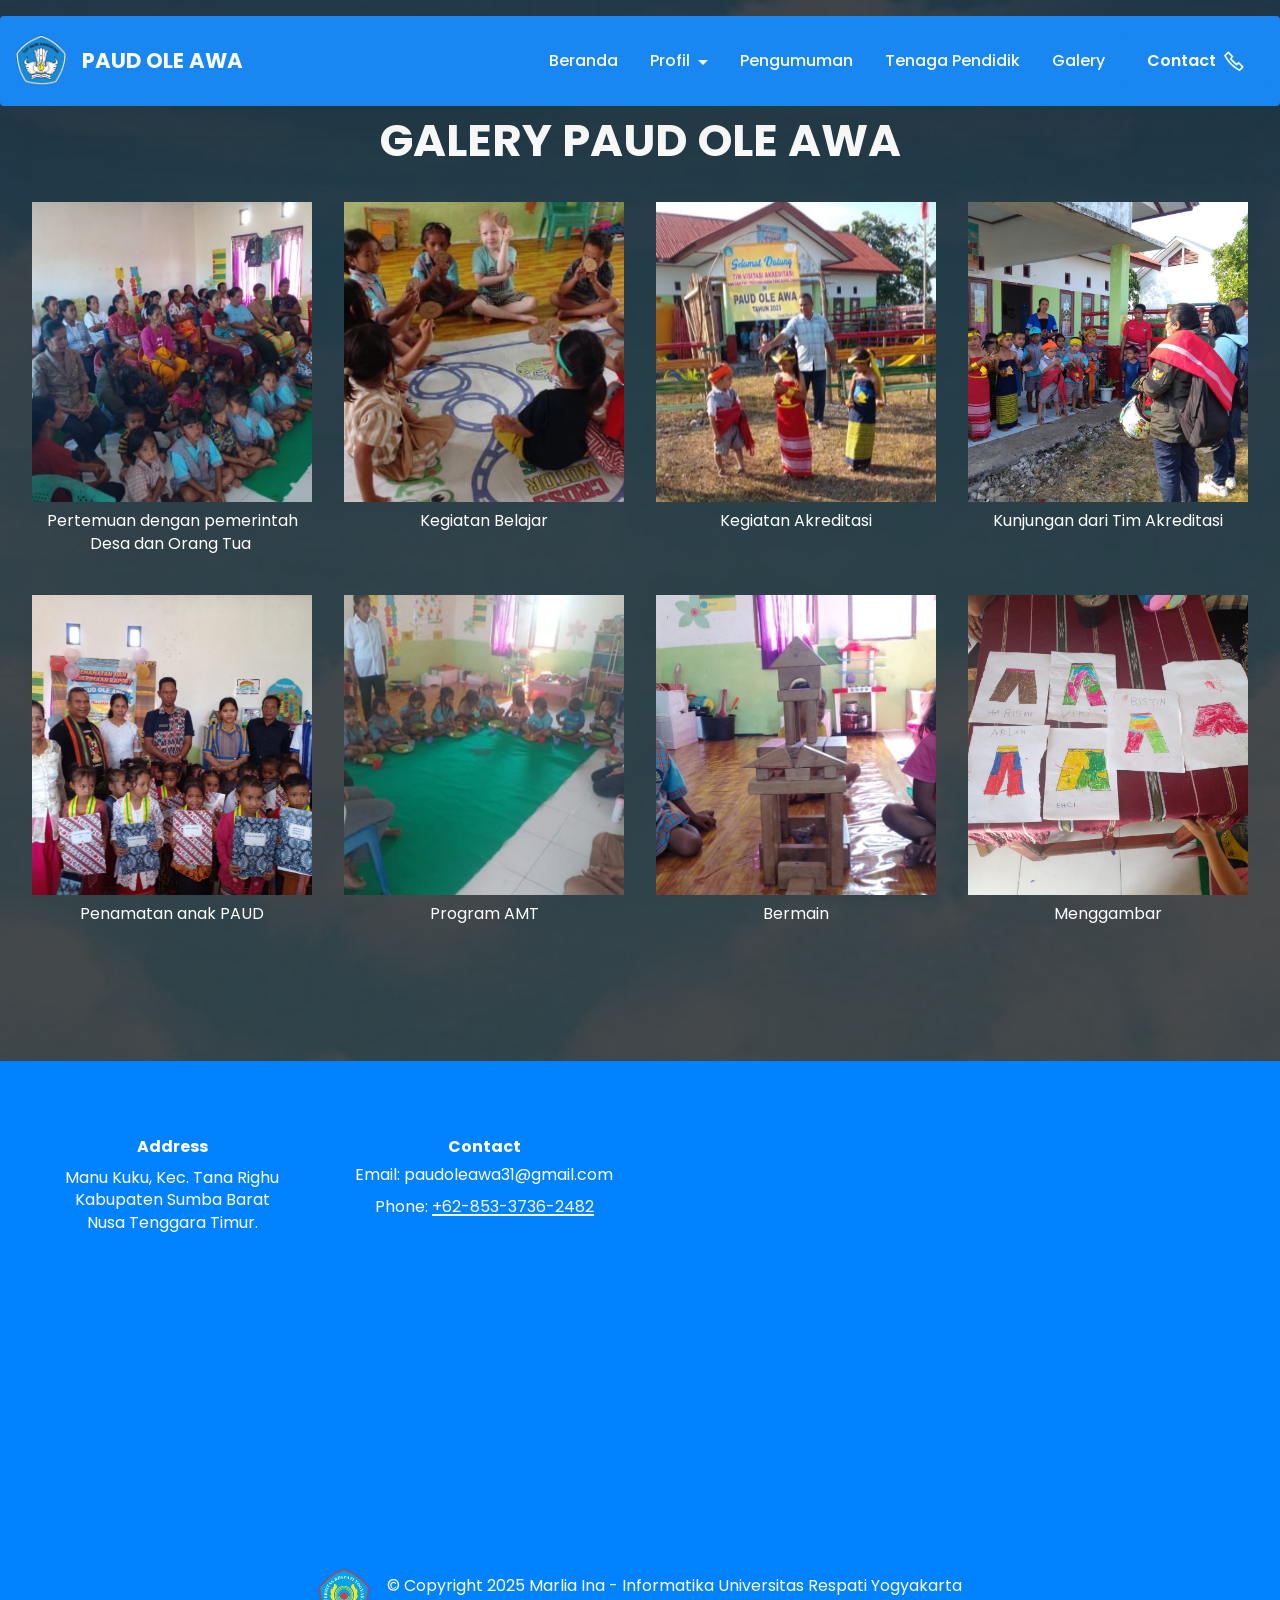
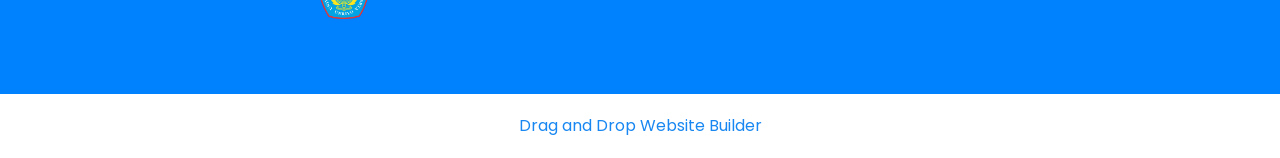
<file: page12.html>
<!DOCTYPE html>
<html  >
<head>
  <!-- Site made with Mobirise Website Builder v6.0.1, https://mobirise.com -->
  <meta charset="UTF-8">
  <meta http-equiv="X-UA-Compatible" content="IE=edge">
  <meta name="generator" content="Mobirise v6.0.1, mobirise.com">
  <meta name="viewport" content="width=device-width, initial-scale=1, minimum-scale=1">
  <link rel="shortcut icon" href="assets/images/logo-lg-removebg-preview.png-108x113.png" type="image/x-icon">
  <meta name="description" content="">
  
  
  <title>Galery</title>
  <link rel="stylesheet" href="assets/web/assets/mobirise-icons2/mobirise2.css">
  <link rel="stylesheet" href="assets/bootstrap/css/bootstrap.min.css">
  <link rel="stylesheet" href="assets/bootstrap/css/bootstrap-grid.min.css">
  <link rel="stylesheet" href="assets/bootstrap/css/bootstrap-reboot.min.css">
  <link rel="stylesheet" href="assets/parallax/jarallax.css">
  <link rel="stylesheet" href="assets/animatecss/animate.css">
  <link rel="stylesheet" href="assets/dropdown/css/style.css">
  <link rel="stylesheet" href="assets/socicon/css/styles.css">
  <link rel="stylesheet" href="assets/theme/css/style.css">
  <link rel="preload" href="https://fonts.googleapis.com/css?family=Poppins:100,100i,200,200i,300,300i,400,400i,500,500i,600,600i,700,700i,800,800i,900,900i&display=swap" as="style" onload="this.onload=null;this.rel='stylesheet'">
  <noscript><link rel="stylesheet" href="https://fonts.googleapis.com/css?family=Poppins:100,100i,200,200i,300,300i,400,400i,500,500i,600,600i,700,700i,800,800i,900,900i&display=swap"></noscript>
  <link rel="preload" as="style" href="assets/mobirise/css/mbr-additional.css?v=Oeffvj"><link rel="stylesheet" href="assets/mobirise/css/mbr-additional.css?v=Oeffvj" type="text/css">

  
  
  
</head>
<body>
  
  <section data-bs-version="5.1" class="menu menu5 cid-uJWEbFoVuN" once="menu" id="menu05-27">
	

	<nav class="navbar navbar-dropdown navbar-fixed-top navbar-expand-lg">
		<div class="container">
			<div class="navbar-brand">
				<span class="navbar-logo">
					<a href="index.html">
						<img src="assets/images/logo-lg-removebg-preview.png-108x113.png" alt="Mobirise Website Builder" style="height: 3.3rem;">
					</a>
				</span>
				<span class="navbar-caption-wrap"><a class="navbar-caption text-white display-4" href="index.html">PAUD OLE AWA</a></span>
			</div>
			<button class="navbar-toggler" type="button" data-toggle="collapse" data-bs-toggle="collapse" data-target="#navbarSupportedContent" data-bs-target="#navbarSupportedContent" aria-controls="navbarNavAltMarkup" aria-expanded="false" aria-label="Toggle navigation">
				<div class="hamburger">
					<span></span>
					<span></span>
					<span></span>
					<span></span>
				</div>
			</button>
			<div class="collapse navbar-collapse" id="navbarSupportedContent">
				<ul class="navbar-nav nav-dropdown" data-app-modern-menu="true"><li class="nav-item"><a class="nav-link link text-white display-7" href="index.html">Beranda</a></li><li class="nav-item dropdown"><a class="nav-link link dropdown-toggle text-white display-7" href="https://mobiri.se" data-toggle="dropdown-submenu" data-bs-toggle="dropdown" data-bs-auto-close="outside" aria-expanded="false">Profil</a><div class="dropdown-menu" aria-labelledby="dropdown-816"><a class="dropdown-item text-white display-7" href="page1.html">Sejarah Sekolah</a><a class="dropdown-item text-white display-7" href="page2.html">Visi-Misi dan Tujuan</a><a class="dropdown-item text-white display-7" href="page3.html">Struktur Organisasi</a><a class="dropdown-item text-white text-primary display-7" href="page9.html">Fasilitas</a><a class="dropdown-item text-white text-primary display-7" href="prestasi.html">Prestasi</a></div></li><li class="nav-item">
						<a class="nav-link link text-white text-primary display-7" href="page5.html" aria-expanded="false">Pengumuman</a>
					</li>
					
					<li class="nav-item">
						<a class="nav-link link text-white display-7" href="page10.html" aria-expanded="false">Tenaga Pendidik</a>
					</li><li class="nav-item"><a class="nav-link link text-white display-7" href="page12.html">Galery</a></li></ul>
				<div class="navbar-buttons mbr-section-btn"><a class="btn btn-primary display-7" href="https://wa.me/6285337302482"><span class="mobi-mbri mobi-mbri-phone mbr-iconfont mbr-iconfont-btn" style="font-size: 20px;"></span>Contact</a></div>
			</div>
		</div>
	</nav>
</section>

<section data-bs-version="5.1" class="gallery6 mbr-gallery cid-uLQiB6E3V7" id="gallery6-36">
    

    
    <div class="mbr-overlay" style="opacity: 0.7; background-color: rgb(0, 0, 0);">
    </div>

    <div class="container-fluid">
        <div class="mbr-section-head">
            <h3 class="mbr-section-title mbr-fonts-style align-center m-0 display-2"><strong>GALERY PAUD OLE AWA</strong></h3>
            
        </div>
        <div class="row mbr-gallery mt-4">
            
            <div class="col-12 col-md-6 col-lg-3 item gallery-image active">
                <div class="item-wrapper" data-toggle="modal" data-bs-toggle="modal" data-target="#uRXvmypBmC-modal" data-bs-target="#uRXvmypBmC-modal">
                    <img class="w-100" src="assets/images/kegiatan5.jpg-566x425.jpg" alt="Mobirise Website Builder" data-slide-to="0" data-bs-slide-to="0" data-target="#lb-uRXvmypBmC" data-bs-target="#lb-uRXvmypBmC">
                    <div class="icon-wrapper">
                        <span class="mobi-mbri mobi-mbri-search mbr-iconfont mbr-iconfont-btn"></span>
                    </div>
                </div>
                <h6 class="mbr-item-subtitle mbr-fonts-style align-center mb-2 mt-2 display-7">Pertemuan dengan pemerintah Desa dan Orang Tua&nbsp;</h6>
            </div>
            <div class="col-12 col-md-6 col-lg-3 item gallery-image">
                <div class="item-wrapper" data-toggle="modal" data-bs-toggle="modal" data-target="#uRXvmypBmC-modal" data-bs-target="#uRXvmypBmC-modal">
                    <img class="w-100" src="assets/images/gambar-whatsapp-2025-05-19-pukul-15.21.27-4ebcd7f9.jpg-566x318.jpg" alt="Mobirise Website Builder" data-slide-to="1" data-bs-slide-to="1" data-target="#lb-uRXvmypBmC" data-bs-target="#lb-uRXvmypBmC">
                    <div class="icon-wrapper">
                        <span class="mobi-mbri mobi-mbri-search mbr-iconfont mbr-iconfont-btn"></span>
                    </div>
                </div>
                <h6 class="mbr-item-subtitle mbr-fonts-style align-center mb-2 mt-2 display-7">Kegiatan Belajar</h6>
            </div>
            <div class="col-12 col-md-6 col-lg-3 item gallery-image">
                <div class="item-wrapper" data-toggle="modal" data-bs-toggle="modal" data-target="#uRXvmypBmC-modal" data-bs-target="#uRXvmypBmC-modal">
                    <img class="w-100" src="assets/images/kegiatan6.jpg-566x425.jpeg" alt="Mobirise Website Builder" data-slide-to="2" data-bs-slide-to="2" data-target="#lb-uRXvmypBmC" data-bs-target="#lb-uRXvmypBmC">
                    <div class="icon-wrapper">
                        <span class="mobi-mbri mobi-mbri-search mbr-iconfont mbr-iconfont-btn"></span>
                    </div>
                </div>
                <h6 class="mbr-item-subtitle mbr-fonts-style align-center mb-2 mt-2 display-7">Kegiatan Akreditasi</h6>
            </div><div class="col-12 col-md-6 col-lg-3 item gallery-image">
                <div class="item-wrapper" data-toggle="modal" data-bs-toggle="modal" data-target="#uRXvmypBmC-modal" data-bs-target="#uRXvmypBmC-modal">
                    <img class="w-100" src="assets/images/kegiatan1.jpg-1280x960.jpg" alt="Mobirise Website Builder" data-slide-to="3" data-bs-slide-to="3" data-target="#lb-uRXvmypBmC" data-bs-target="#lb-uRXvmypBmC">
                    <div class="icon-wrapper">
                        <span class="mobi-mbri mobi-mbri-search mbr-iconfont mbr-iconfont-btn"></span>
                    </div>
                </div>
                <h6 class="mbr-item-subtitle mbr-fonts-style align-center mb-2 mt-2 display-7">Kunjungan dari Tim Akreditasi</h6>
            </div><div class="col-12 col-md-6 col-lg-3 item gallery-image">
                <div class="item-wrapper" data-toggle="modal" data-bs-toggle="modal" data-target="#uRXvmypBmC-modal" data-bs-target="#uRXvmypBmC-modal">
                    <img class="w-100" src="assets/images/kegiatan9.jpg-1280x960.jpg" alt="Mobirise Website Builder" data-slide-to="4" data-bs-slide-to="4" data-target="#lb-uRXvmypBmC" data-bs-target="#lb-uRXvmypBmC">
                    <div class="icon-wrapper">
                        <span class="mobi-mbri mobi-mbri-search mbr-iconfont mbr-iconfont-btn"></span>
                    </div>
                </div>
                <h6 class="mbr-item-subtitle mbr-fonts-style align-center mb-2 mt-2 display-7">Penamatan anak PAUD</h6>
            </div><div class="col-12 col-md-6 col-lg-3 item gallery-image">
                <div class="item-wrapper" data-toggle="modal" data-bs-toggle="modal" data-target="#uRXvmypBmC-modal" data-bs-target="#uRXvmypBmC-modal">
                    <img class="w-100" src="assets/images/galery3.jpg-518x389.jpeg" alt="Mobirise Website Builder" data-slide-to="5" data-bs-slide-to="5" data-target="#lb-uRXvmypBmC" data-bs-target="#lb-uRXvmypBmC">
                    <div class="icon-wrapper">
                        <span class="mobi-mbri mobi-mbri-search mbr-iconfont mbr-iconfont-btn"></span>
                    </div>
                </div>
                <h6 class="mbr-item-subtitle mbr-fonts-style align-center mb-2 mt-2 display-7">Program AMT</h6>
            </div><div class="col-12 col-md-6 col-lg-3 item gallery-image">
                <div class="item-wrapper" data-toggle="modal" data-bs-toggle="modal" data-target="#uRXvmypBmC-modal" data-bs-target="#uRXvmypBmC-modal">
                    <img class="w-100" src="assets/images/galery4.jpg-1-960x1280.jpeg" alt="Mobirise Website Builder" data-slide-to="6" data-bs-slide-to="6" data-target="#lb-uRXvmypBmC" data-bs-target="#lb-uRXvmypBmC">
                    <div class="icon-wrapper">
                        <span class="mobi-mbri mobi-mbri-search mbr-iconfont mbr-iconfont-btn"></span>
                    </div>
                </div>
                <h6 class="mbr-item-subtitle mbr-fonts-style align-center mb-2 mt-2 display-7">Bermain</h6>
            </div><div class="col-12 col-md-6 col-lg-3 item gallery-image">
                <div class="item-wrapper" data-toggle="modal" data-bs-toggle="modal" data-target="#uRXvmypBmC-modal" data-bs-target="#uRXvmypBmC-modal">
                    <img class="w-100" src="assets/images/gambar-whatsapp-2025-04-15-pukul-08.44.16-267a72b1.jpg-960x1280.jpg" alt="Mobirise Website Builder" data-slide-to="7" data-bs-slide-to="7" data-target="#lb-uRXvmypBmC" data-bs-target="#lb-uRXvmypBmC">
                    <div class="icon-wrapper">
                        <span class="mobi-mbri mobi-mbri-search mbr-iconfont mbr-iconfont-btn"></span>
                    </div>
                </div>
                <h6 class="mbr-item-subtitle mbr-fonts-style align-center mb-2 mt-2 display-7">Menggambar</h6>
            </div>
        </div>

        <div class="modal mbr-slider" tabindex="-1" role="dialog" aria-hidden="true" id="uRXvmypBmC-modal">
            <div class="modal-dialog" role="document">
                <div class="modal-content">
                    <div class="modal-body">
                        <div class="carousel slide" id="lb-uRXvmypBmC" data-interval="5000" data-bs-interval="5000">
                            <div class="carousel-inner">
                                
                                <div class="carousel-item active">
                                    <img class="d-block w-100" src="assets/images/kegiatan5.jpg-566x425.jpg" alt="Mobirise Website Builder">
                                </div>
                                <div class="carousel-item">
                                    <img class="d-block w-100" src="assets/images/gambar-whatsapp-2025-05-19-pukul-15.21.27-4ebcd7f9.jpg-566x318.jpg" alt="Mobirise Website Builder">
                                </div>
                                <div class="carousel-item">
                                    <img class="d-block w-100" src="assets/images/kegiatan6.jpg-566x425.jpeg" alt="Mobirise Website Builder">
                                </div><div class="carousel-item">
                                    <img class="d-block w-100" src="assets/images/kegiatan1.jpg-1280x960.jpg" alt="Mobirise Website Builder">
                                </div><div class="carousel-item">
                                    <img class="d-block w-100" src="assets/images/kegiatan9.jpg-1280x960.jpg" alt="Mobirise Website Builder">
                                </div><div class="carousel-item">
                                    <img class="d-block w-100" src="assets/images/galery3.jpg-518x389.jpeg" alt="Mobirise Website Builder">
                                </div><div class="carousel-item">
                                    <img class="d-block w-100" src="assets/images/galery4.jpg-1-960x1280.jpeg" alt="Mobirise Website Builder">
                                </div><div class="carousel-item">
                                    <img class="d-block w-100" src="assets/images/gambar-whatsapp-2025-04-15-pukul-08.44.16-267a72b1.jpg-960x1280.jpg" alt="Mobirise Website Builder">
                                </div>
                            </div>
                            <ol class="carousel-indicators">
                                <li data-slide-to="0" data-bs-slide-to="0" class="active" data-target="#lb-uRXvmypBmC" data-bs-target="#lb-uRXvmypBmC"></li><li data-slide-to="1" data-bs-slide-to="1" class="" data-target="#lb-uRXvmypBmC" data-bs-target="#lb-uRXvmypBmC"></li>
                                <li data-slide-to="2" data-bs-slide-to="2" data-target="#lb-uRXvmypBmC" data-bs-target="#lb-uRXvmypBmC"></li>
                                <li data-slide-to="3" data-bs-slide-to="3" data-target="#lb-uRXvmypBmC" data-bs-target="#lb-uRXvmypBmC"></li>
                                <li data-slide-to="4" data-bs-slide-to="4" data-target="#lb-uRXvmypBmC" data-bs-target="#lb-uRXvmypBmC"></li><li data-slide-to="5" data-bs-slide-to="5" data-target="#lb-uRXvmypBmC" data-bs-target="#lb-uRXvmypBmC"></li><li data-slide-to="6" data-bs-slide-to="6" data-target="#lb-uRXvmypBmC" data-bs-target="#lb-uRXvmypBmC"></li><li data-slide-to="7" data-bs-slide-to="7" data-target="#lb-uRXvmypBmC" data-bs-target="#lb-uRXvmypBmC"></li>
                            </ol>
                            <a role="button" href="" class="close" data-dismiss="modal" data-bs-dismiss="modal" aria-label="Close">
                            </a>
                            <a class="carousel-control-prev carousel-control" role="button" data-slide="prev" data-bs-slide="prev" href="#lb-uRXvmypBmC">
                                <span class="mobi-mbri mobi-mbri-arrow-prev" aria-hidden="true"></span>
                                <span class="sr-only visually-hidden">Previous</span>
                            </a>
                            <a class="carousel-control-next carousel-control" role="button" data-slide="next" data-bs-slide="next" href="#lb-uRXvmypBmC">
                                <span class="mobi-mbri mobi-mbri-arrow-next" aria-hidden="true"></span>
                                <span class="sr-only visually-hidden">Next</span>
                            </a>
                        </div>
                    </div>
                </div>
            </div>
        </div>
    </div>
</section>

<section data-bs-version="5.1" class="footer6 cid-uRWLUSjrlv" once="footers" id="footer6-4n">

    

    

    <div class="container">
        <div class="row content mbr-white">
            <div class="col-12 col-md-3 mbr-fonts-style display-7">
                <h5 class="mbr-section-subtitle mbr-fonts-style mb-2 display-7">
                    <strong>Address</strong>
                </h5>
                <p class="mbr-text mbr-fonts-style display-7">Manu Kuku, Kec. Tana Righu, Kabupaten Sumba Barat, Nusa Tenggara Timur</p> <br>
                <h5 class="mbr-section-subtitle mbr-fonts-style mb-2 mt-4 display-7"></h5>
                <p class="mbr-text mbr-fonts-style mb-4 display-7"></p>
            </div>
            <div class="col-12 col-md-3 mbr-fonts-style display-7">
                <h5 class="mbr-section-subtitle mbr-fonts-style mb-2 display-7">
                    <strong>Links</strong>
                </h5>
                <ul class="list mbr-fonts-style mb-4 display-7">
                    <li class="mbr-text item-wrap">Email : paudoleawa31@gmail.com</li><li class="mbr-text item-wrap">Phone : <a href="https://wa.me/6285337362482" class="text-white">+62-853-3736-2482</a></li>
                </ul>
                <h5 class="mbr-section-subtitle mbr-fonts-style mb-2 mt-5 display-7"></h5>
                <p class="mbr-text mbr-fonts-style mb-4 display-7"></p>
            </div>
            <div class="col-12 col-md-6">
                <div class="google-map"><iframe frameborder="0" style="border:0" src="https://www.google.com/maps/embed?pb=!1m18!1m12!1m3!1d31482.532903775682!2d119.40057334431648!3d-9.481165898339828!2m3!1f0!2f0!3f0!3m2!1i1024!2i768!4f13.1!3m3!1m2!1s0x2c4b277cff367c2d%3A0xf6e9ad5cb573e5f2!2sManu%20Kuku%2C%20Kec.%20Tana%20Righu%2C%20Kabupaten%20Sumba%20Barat%2C%20Nusa%20Tenggara%20Tim.!5e0!3m2!1sid!2sid!4v1753430685612!5m2!1sid!2sid" allowfullscreen=""></iframe></div>
            </div>
            <div class="col-md-6">
                
            </div>
        </div>
        <div class="footer-lower">
            <div class="media-container-row">
                <div class="col-sm-12">
                    <hr>
                </div>
            </div>
            <div class="col-sm-12 copyright pl-0">
                <p class="mbr-text mbr-fonts-style mbr-white display-7">
                    © Copyright 2025 Mobirise - All Rights Reserved
                </p>
            </div>
        </div>
    </div>
</section><section class="display-7" style="padding: 0;align-items: center;justify-content: center;flex-wrap: wrap;    align-content: center;display: flex;position: relative;height: 4rem;"><a href="https://mobiri.se/" style="flex: 1 1;height: 4rem;position: absolute;width: 100%;z-index: 1;"><img alt="" style="height: 4rem;" src="[data-uri]"></a><p style="margin: 0;text-align: center;" class="display-7">&#8204;</p><a style="z-index:1" href="https://mobirise.com/html-builder.html">HTML Website Maker</a></section><script src="assets/bootstrap/js/bootstrap.bundle.min.js"></script>  <script src="assets/parallax/jarallax.js"></script>  <script src="assets/smoothscroll/smooth-scroll.js"></script>  <script src="assets/ytplayer/index.js"></script>  <script src="assets/dropdown/js/navbar-dropdown.js"></script>  <script src="assets/theme/js/script.js"></script>  
  
  
 <div id="scrollToTop" class="scrollToTop mbr-arrow-up"><a style="text-align: center;"><i class="mbr-arrow-up-icon mbr-arrow-up-icon-cm cm-icon cm-icon-smallarrow-up"></i></a></div>
    <input name="animation" type="hidden">
  </body>
</html>
</file>
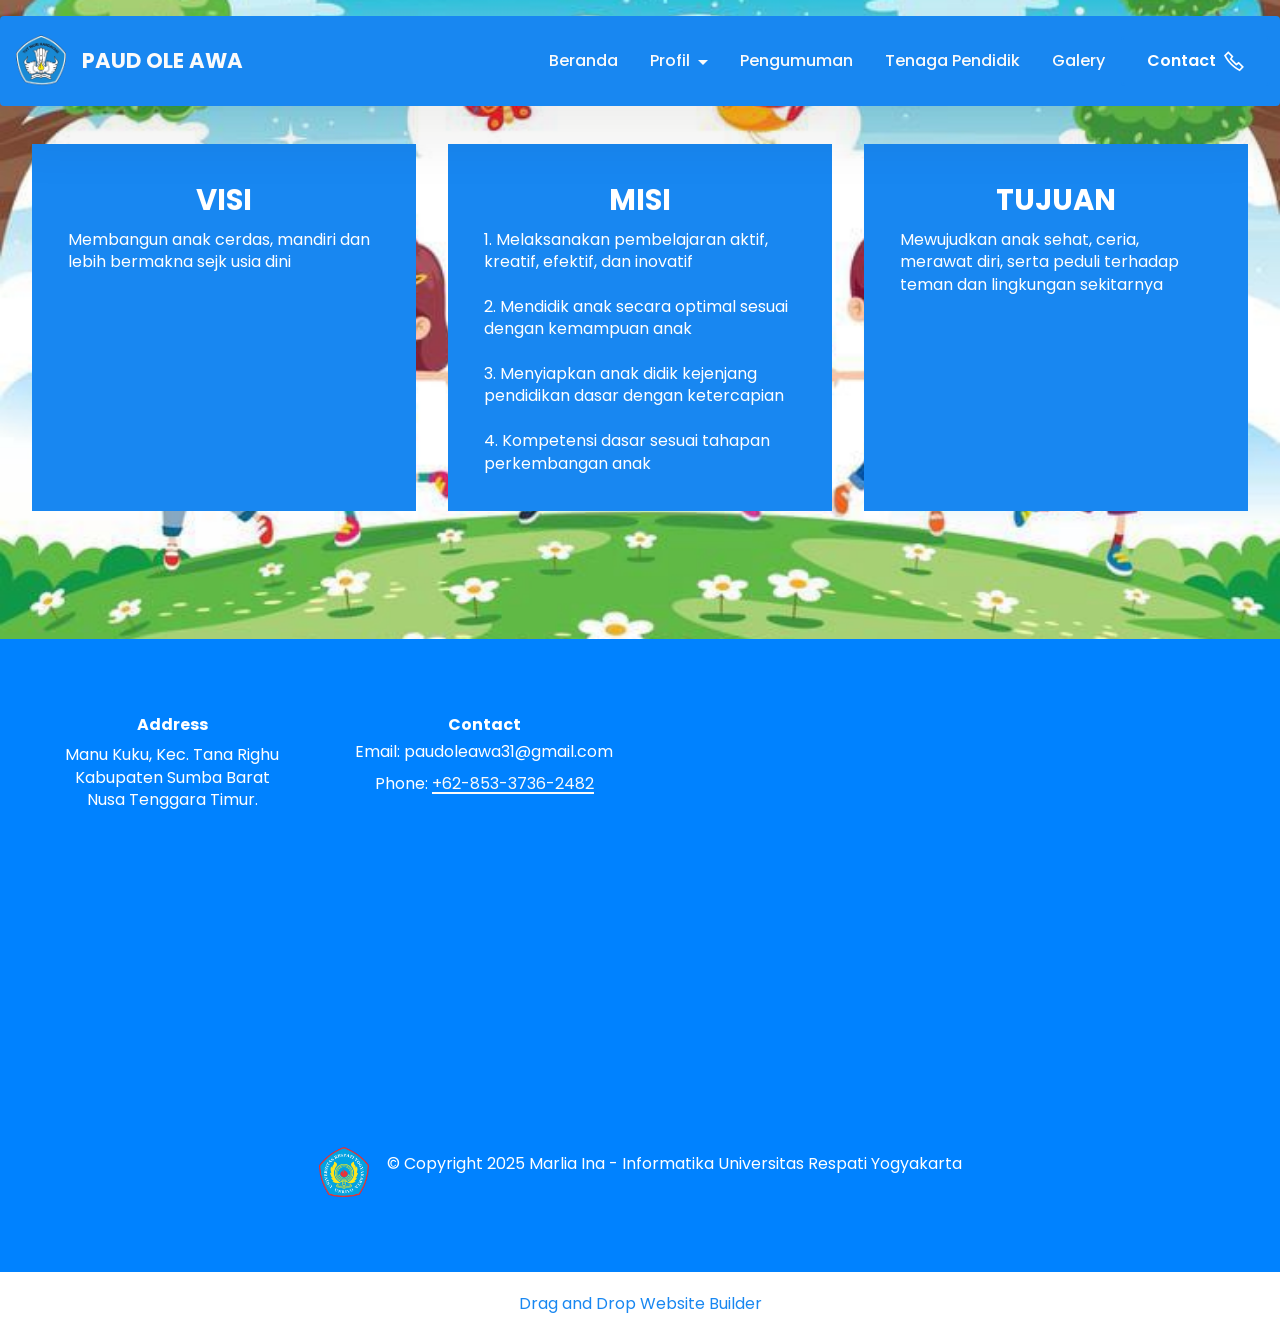
<file: page2.html>
<!DOCTYPE html>
<html  >
<head>
  <!-- Site made with Mobirise Website Builder v6.0.1, https://mobirise.com -->
  <meta charset="UTF-8">
  <meta http-equiv="X-UA-Compatible" content="IE=edge">
  <meta name="generator" content="Mobirise v6.0.1, mobirise.com">
  <meta name="viewport" content="width=device-width, initial-scale=1, minimum-scale=1">
  <link rel="shortcut icon" href="assets/images/logo-lg-removebg-preview.png-108x113.png" type="image/x-icon">
  <meta name="description" content="">
  
  
  <title>Visi-Misi</title>
  <link rel="stylesheet" href="assets/web/assets/mobirise-icons2/mobirise2.css">
  <link rel="stylesheet" href="assets/bootstrap/css/bootstrap.min.css">
  <link rel="stylesheet" href="assets/bootstrap/css/bootstrap-grid.min.css">
  <link rel="stylesheet" href="assets/bootstrap/css/bootstrap-reboot.min.css">
  <link rel="stylesheet" href="assets/animatecss/animate.css">
  <link rel="stylesheet" href="assets/dropdown/css/style.css">
  <link rel="stylesheet" href="assets/socicon/css/styles.css">
  <link rel="stylesheet" href="assets/theme/css/style.css">
  <link rel="preload" href="https://fonts.googleapis.com/css?family=Poppins:100,100i,200,200i,300,300i,400,400i,500,500i,600,600i,700,700i,800,800i,900,900i&display=swap" as="style" onload="this.onload=null;this.rel='stylesheet'">
  <noscript><link rel="stylesheet" href="https://fonts.googleapis.com/css?family=Poppins:100,100i,200,200i,300,300i,400,400i,500,500i,600,600i,700,700i,800,800i,900,900i&display=swap"></noscript>
  <link rel="preload" as="style" href="assets/mobirise/css/mbr-additional.css?v=AOFwLD"><link rel="stylesheet" href="assets/mobirise/css/mbr-additional.css?v=AOFwLD" type="text/css">

  
  
  
</head>
<body>
  
  <section data-bs-version="5.1" class="menu menu5 cid-uJWEbFoVuN" once="menu" id="menu05-1x">
	

	<nav class="navbar navbar-dropdown navbar-fixed-top navbar-expand-lg">
		<div class="container">
			<div class="navbar-brand">
				<span class="navbar-logo">
					<a href="index.html">
						<img src="assets/images/logo-lg-removebg-preview.png-108x113.png" alt="Mobirise Website Builder" style="height: 3.3rem;">
					</a>
				</span>
				<span class="navbar-caption-wrap"><a class="navbar-caption text-white display-4" href="index.html">PAUD OLE AWA</a></span>
			</div>
			<button class="navbar-toggler" type="button" data-toggle="collapse" data-bs-toggle="collapse" data-target="#navbarSupportedContent" data-bs-target="#navbarSupportedContent" aria-controls="navbarNavAltMarkup" aria-expanded="false" aria-label="Toggle navigation">
				<div class="hamburger">
					<span></span>
					<span></span>
					<span></span>
					<span></span>
				</div>
			</button>
			<div class="collapse navbar-collapse" id="navbarSupportedContent">
				<ul class="navbar-nav nav-dropdown" data-app-modern-menu="true"><li class="nav-item"><a class="nav-link link text-white display-7" href="index.html">Beranda</a></li><li class="nav-item dropdown"><a class="nav-link link dropdown-toggle text-white display-7" href="https://mobiri.se" data-toggle="dropdown-submenu" data-bs-toggle="dropdown" data-bs-auto-close="outside" aria-expanded="false">Profil</a><div class="dropdown-menu" aria-labelledby="dropdown-816"><a class="dropdown-item text-white display-7" href="page1.html">Sejarah Sekolah</a><a class="dropdown-item text-white display-7" href="page2.html">Visi-Misi dan Tujuan</a><a class="dropdown-item text-white display-7" href="page3.html">Struktur Organisasi</a><a class="dropdown-item text-white text-primary display-7" href="page9.html">Fasilitas</a><a class="dropdown-item text-white text-primary display-7" href="prestasi.html">Prestasi</a></div></li><li class="nav-item">
						<a class="nav-link link text-white text-primary display-7" href="page5.html" aria-expanded="false">Pengumuman</a>
					</li>
					
					<li class="nav-item">
						<a class="nav-link link text-white display-7" href="page10.html" aria-expanded="false">Tenaga Pendidik</a>
					</li><li class="nav-item"><a class="nav-link link text-white display-7" href="page12.html">Galery</a></li></ul>
				<div class="navbar-buttons mbr-section-btn"><a class="btn btn-primary display-7" href="https://wa.me/6285337302482"><span class="mobi-mbri mobi-mbri-phone mbr-iconfont mbr-iconfont-btn" style="font-size: 20px;"></span>Contact</a></div>
			</div>
		</div>
	</nav>
</section>

<section data-bs-version="5.1" class="features5 cid-uLC5H5Gm6O" id="features05-2t">
  

  
  <div class="mbr-overlay" style="opacity: 0; background-color: rgb(0, 0, 0);"></div>
  <div class="container-fluid">
    
    <div class="row">
      <div class="item features-without-image col-12 col-md-6 col-lg-4 item-mb active">
        <div class="item-wrapper">
          <div class="card-box align-left">
            
            <h5 class="card-title mbr-fonts-style display-5"><strong>VISI</strong><strong><br></strong></h5>
            <p class="card-text mbr-fonts-style display-7">Membangun anak cerdas, mandiri dan lebih bermakna sejk usia dini</p>

            
          </div>
        </div>
      </div>
      
      <div class="item features-without-image col-12 col-md-6 col-lg-4 item-mb">
        <div class="item-wrapper">
          <div class="card-box align-left">
            
            <h5 class="card-title mbr-fonts-style display-5"><strong>MISI</strong><strong><br></strong></h5>
            <p class="card-text mbr-fonts-style display-7">1. Melaksanakan pembelajaran      aktif, kreatif, efektif, dan inovatif
<br>
<br>2. Mendidik anak secara optimal     sesuai dengan kemampuan     anak
<br>
<br>3. Menyiapkan anak didik kejenjang     pendidikan dasar dengan     ketercapian
<br>
<br>4. Kompetensi dasar sesuai     tahapan perkembangan anak</p>

            
          </div>
        </div>
      </div><div class="item features-without-image col-12 col-md-6 col-lg-4 item-mb">
        <div class="item-wrapper">
          <div class="card-box align-left">
            
            <h5 class="card-title mbr-fonts-style display-5"><strong>TUJUAN</strong><strong><br></strong></h5>
            <p class="card-text mbr-fonts-style display-7">Mewujudkan anak sehat, ceria, merawat diri, serta peduli terhadap teman dan lingkungan sekitarnya</p>

            
          </div>
        </div>
      </div>
    </div>
  </div>
</section>

<section data-bs-version="5.1" class="footer6 cid-uRWLUSjrlv" once="footers" id="footer6-4n">

    

    

    <div class="container">
        <div class="row content mbr-white">
            <div class="col-12 col-md-3 mbr-fonts-style display-7">
                <h5 class="mbr-section-subtitle mbr-fonts-style mb-2 display-7">
                    <strong>Address</strong>
                </h5>
                <p class="mbr-text mbr-fonts-style display-7">Manu Kuku, Kec. Tana Righu, Kabupaten Sumba Barat, Nusa Tenggara Timur</p> <br>
                <h5 class="mbr-section-subtitle mbr-fonts-style mb-2 mt-4 display-7"></h5>
                <p class="mbr-text mbr-fonts-style mb-4 display-7"></p>
            </div>
            <div class="col-12 col-md-3 mbr-fonts-style display-7">
                <h5 class="mbr-section-subtitle mbr-fonts-style mb-2 display-7">
                    <strong>Links</strong>
                </h5>
                <ul class="list mbr-fonts-style mb-4 display-7">
                    <li class="mbr-text item-wrap">Email : paudoleawa31@gmail.com</li><li class="mbr-text item-wrap">Phone : <a href="https://wa.me/6285337362482" class="text-white">+62-853-3736-2482</a></li>
                </ul>
                <h5 class="mbr-section-subtitle mbr-fonts-style mb-2 mt-5 display-7"></h5>
                <p class="mbr-text mbr-fonts-style mb-4 display-7"></p>
            </div>
            <div class="col-12 col-md-6">
                <div class="google-map"><iframe frameborder="0" style="border:0" src="https://www.google.com/maps/embed?pb=!1m18!1m12!1m3!1d31482.532903775682!2d119.40057334431648!3d-9.481165898339828!2m3!1f0!2f0!3f0!3m2!1i1024!2i768!4f13.1!3m3!1m2!1s0x2c4b277cff367c2d%3A0xf6e9ad5cb573e5f2!2sManu%20Kuku%2C%20Kec.%20Tana%20Righu%2C%20Kabupaten%20Sumba%20Barat%2C%20Nusa%20Tenggara%20Tim.!5e0!3m2!1sid!2sid!4v1753430685612!5m2!1sid!2sid" allowfullscreen=""></iframe></div>
            </div>
            <div class="col-md-6">
                
            </div>
        </div>
        <div class="footer-lower">
            <div class="media-container-row">
                <div class="col-sm-12">
                    <hr>
                </div>
            </div>
            <div class="col-sm-12 copyright pl-0">
                <p class="mbr-text mbr-fonts-style mbr-white display-7">
                    © Copyright 2025 Mobirise - All Rights Reserved
                </p>
            </div>
        </div>
    </div>
</section><section class="display-7" style="padding: 0;align-items: center;justify-content: center;flex-wrap: wrap;    align-content: center;display: flex;position: relative;height: 4rem;"><a href="https://mobiri.se/" style="flex: 1 1;height: 4rem;position: absolute;width: 100%;z-index: 1;"><img alt="" style="height: 4rem;" src="[data-uri]"></a><p style="margin: 0;text-align: center;" class="display-7">&#8204;</p><a style="z-index:1" href="https://mobirise.com/builder/no-code-website-builder.html">No Code Website Builder</a></section><script src="assets/bootstrap/js/bootstrap.bundle.min.js"></script>  <script src="assets/smoothscroll/smooth-scroll.js"></script>  <script src="assets/ytplayer/index.js"></script>  <script src="assets/dropdown/js/navbar-dropdown.js"></script>  <script src="assets/theme/js/script.js"></script>  
  
  
 <div id="scrollToTop" class="scrollToTop mbr-arrow-up"><a style="text-align: center;"><i class="mbr-arrow-up-icon mbr-arrow-up-icon-cm cm-icon cm-icon-smallarrow-up"></i></a></div>
    <input name="animation" type="hidden">
  </body>
</html>
</file>
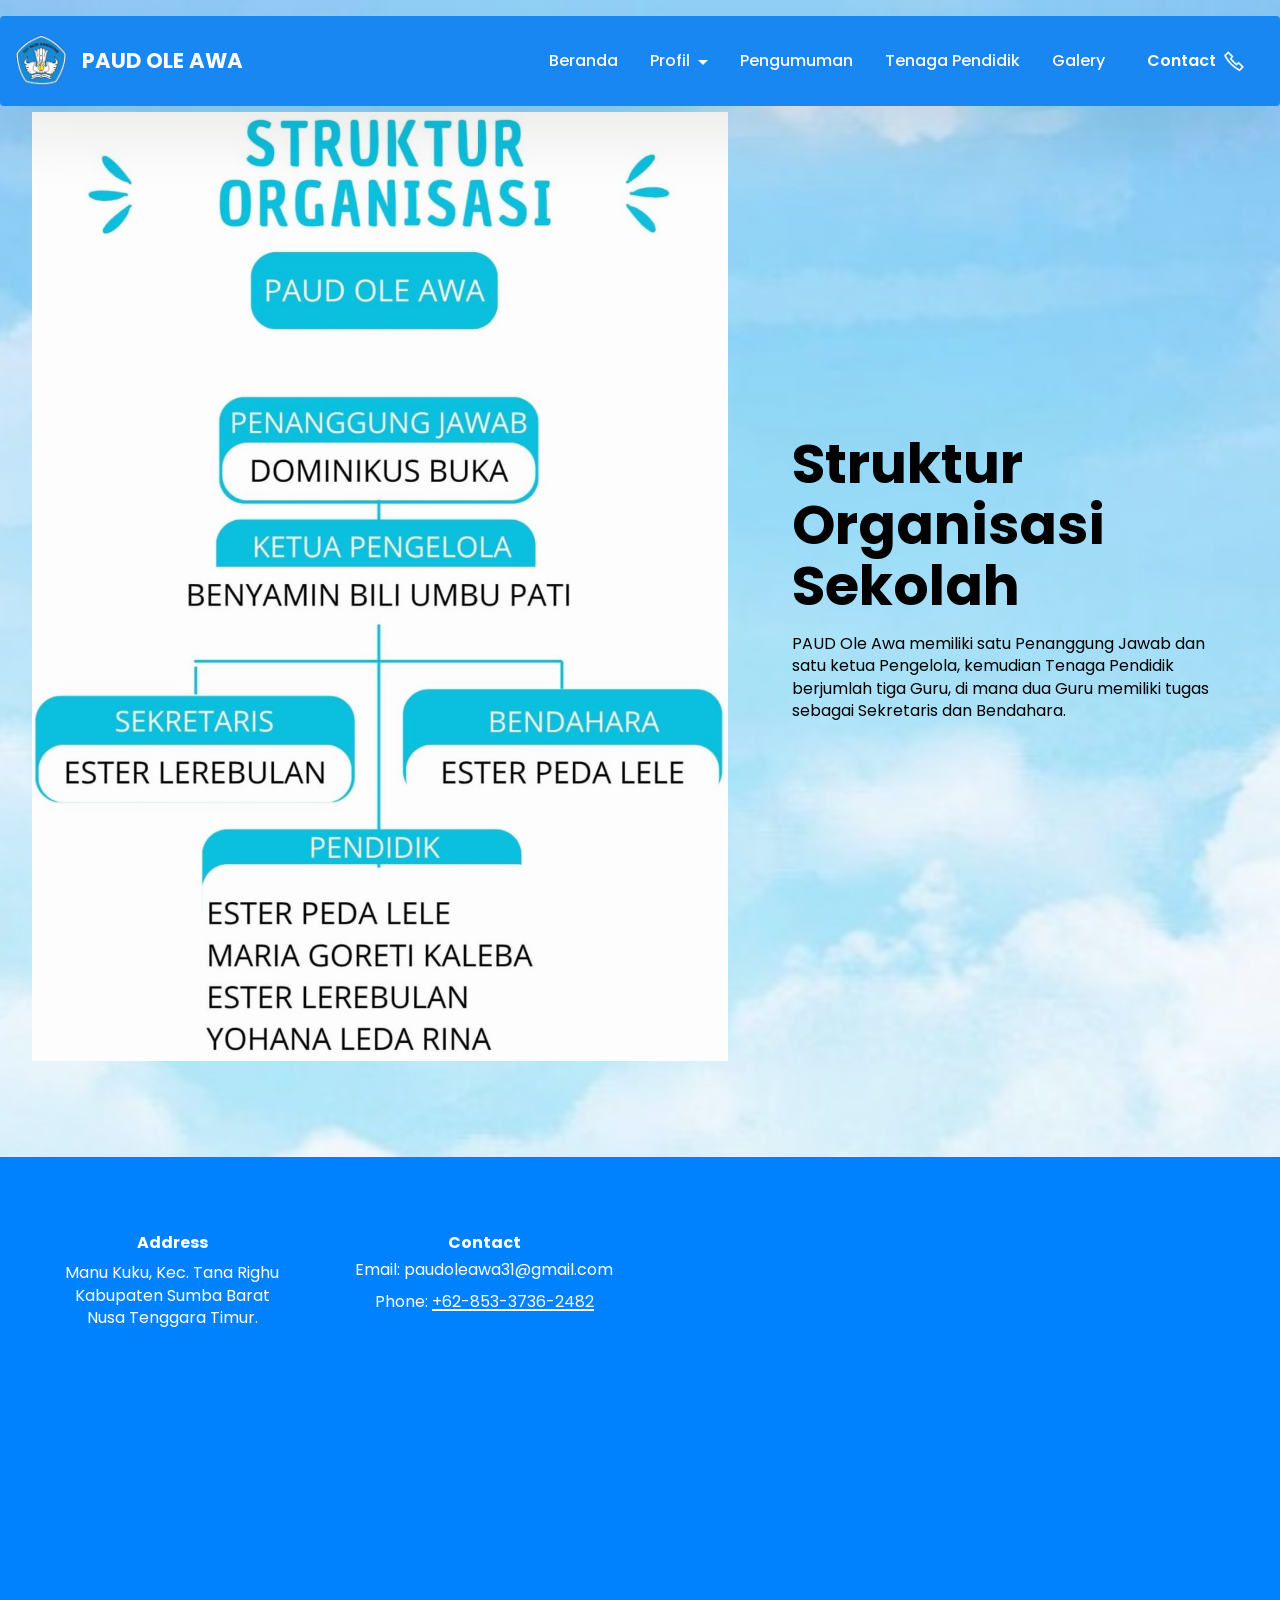
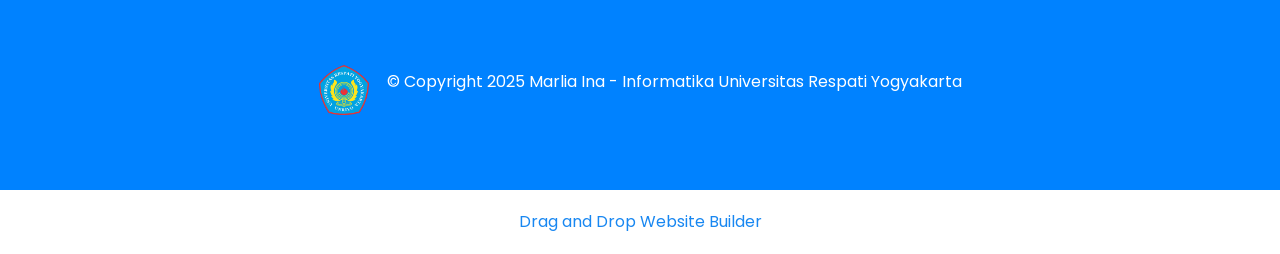
<file: page3.html>
<!DOCTYPE html>
<html  >
<head>
  <!-- Site made with Mobirise Website Builder v6.0.1, https://mobirise.com -->
  <meta charset="UTF-8">
  <meta http-equiv="X-UA-Compatible" content="IE=edge">
  <meta name="generator" content="Mobirise v6.0.1, mobirise.com">
  <meta name="viewport" content="width=device-width, initial-scale=1, minimum-scale=1">
  <link rel="shortcut icon" href="assets/images/logo-lg-removebg-preview.png-108x113.png" type="image/x-icon">
  <meta name="description" content="">
  
  
  <title>Struktur Organisasi</title>
  <link rel="stylesheet" href="assets/web/assets/mobirise-icons2/mobirise2.css">
  <link rel="stylesheet" href="assets/bootstrap/css/bootstrap.min.css">
  <link rel="stylesheet" href="assets/bootstrap/css/bootstrap-grid.min.css">
  <link rel="stylesheet" href="assets/bootstrap/css/bootstrap-reboot.min.css">
  <link rel="stylesheet" href="assets/animatecss/animate.css">
  <link rel="stylesheet" href="assets/dropdown/css/style.css">
  <link rel="stylesheet" href="assets/socicon/css/styles.css">
  <link rel="stylesheet" href="assets/theme/css/style.css">
  <link rel="preload" href="https://fonts.googleapis.com/css?family=Poppins:100,100i,200,200i,300,300i,400,400i,500,500i,600,600i,700,700i,800,800i,900,900i&display=swap" as="style" onload="this.onload=null;this.rel='stylesheet'">
  <noscript><link rel="stylesheet" href="https://fonts.googleapis.com/css?family=Poppins:100,100i,200,200i,300,300i,400,400i,500,500i,600,600i,700,700i,800,800i,900,900i&display=swap"></noscript>
  <link rel="preload" as="style" href="assets/mobirise/css/mbr-additional.css?v=AOXim0"><link rel="stylesheet" href="assets/mobirise/css/mbr-additional.css?v=AOXim0" type="text/css">

  
  
  
</head>
<body>
  
  <section data-bs-version="5.1" class="menu menu5 cid-uJWEbFoVuN" once="menu" id="menu05-1y">
	

	<nav class="navbar navbar-dropdown navbar-fixed-top navbar-expand-lg">
		<div class="container">
			<div class="navbar-brand">
				<span class="navbar-logo">
					<a href="index.html">
						<img src="assets/images/logo-lg-removebg-preview.png-108x113.png" alt="Mobirise Website Builder" style="height: 3.3rem;">
					</a>
				</span>
				<span class="navbar-caption-wrap"><a class="navbar-caption text-white display-4" href="index.html">PAUD OLE AWA</a></span>
			</div>
			<button class="navbar-toggler" type="button" data-toggle="collapse" data-bs-toggle="collapse" data-target="#navbarSupportedContent" data-bs-target="#navbarSupportedContent" aria-controls="navbarNavAltMarkup" aria-expanded="false" aria-label="Toggle navigation">
				<div class="hamburger">
					<span></span>
					<span></span>
					<span></span>
					<span></span>
				</div>
			</button>
			<div class="collapse navbar-collapse" id="navbarSupportedContent">
				<ul class="navbar-nav nav-dropdown" data-app-modern-menu="true"><li class="nav-item"><a class="nav-link link text-white display-7" href="index.html">Beranda</a></li><li class="nav-item dropdown"><a class="nav-link link dropdown-toggle text-white display-7" href="https://mobiri.se" data-toggle="dropdown-submenu" data-bs-toggle="dropdown" data-bs-auto-close="outside" aria-expanded="false">Profil</a><div class="dropdown-menu" aria-labelledby="dropdown-816"><a class="dropdown-item text-white display-7" href="page1.html">Sejarah Sekolah</a><a class="dropdown-item text-white display-7" href="page2.html">Visi-Misi dan Tujuan</a><a class="dropdown-item text-white display-7" href="page3.html">Struktur Organisasi</a><a class="dropdown-item text-white text-primary display-7" href="page9.html">Fasilitas</a><a class="dropdown-item text-white text-primary display-7" href="prestasi.html">Prestasi</a></div></li><li class="nav-item">
						<a class="nav-link link text-white text-primary display-7" href="page5.html" aria-expanded="false">Pengumuman</a>
					</li>
					
					<li class="nav-item">
						<a class="nav-link link text-white display-7" href="page10.html" aria-expanded="false">Tenaga Pendidik</a>
					</li><li class="nav-item"><a class="nav-link link text-white display-7" href="page12.html">Galery</a></li></ul>
				<div class="navbar-buttons mbr-section-btn"><a class="btn btn-primary display-7" href="https://wa.me/6285337302482"><span class="mobi-mbri mobi-mbri-phone mbr-iconfont mbr-iconfont-btn" style="font-size: 20px;"></span>Contact</a></div>
			</div>
		</div>
	</nav>
</section>

<section data-bs-version="5.1" class="header11 cid-uMoWKBBTAM" id="header11-3b">

    

    
    <div class="mbr-overlay" style="opacity: 0.2; background-color: rgb(255, 255, 255);"></div>

    <div class="container">
        <div class="row justify-content-center">
            <div class="col-12 col-md-7 image-wrapper">
                <img class="w-100" src="assets/images/merah-dan-putih-simpel-struktur-organisasi-dokumen-a4-1.jpg-1295x1832.jpeg" alt="Mobirise Website Builder">
            </div>
            <div class="col-12 col-md">
                <div class="text-wrapper text-center">
                    <h1 class="mbr-section-title mbr-fonts-style mb-3 display-1"><strong>Struktur Organisasi Sekolah</strong></h1>
                    <p class="mbr-text mbr-fonts-style display-7">PAUD Ole Awa memiliki satu Penanggung Jawab dan satu ketua Pengelola, kemudian Tenaga Pendidik berjumlah tiga Guru, di mana dua Guru memiliki tugas sebagai Sekretaris dan Bendahara.</p>
                    
                </div>
            </div>
        </div>
    </div>
</section>

<section data-bs-version="5.1" class="footer6 cid-uRWLUSjrlv" once="footers" id="footer6-4n">

    

    

    <div class="container">
        <div class="row content mbr-white">
            <div class="col-12 col-md-3 mbr-fonts-style display-7">
                <h5 class="mbr-section-subtitle mbr-fonts-style mb-2 display-7">
                    <strong>Address</strong>
                </h5>
                <p class="mbr-text mbr-fonts-style display-7">Manu Kuku, Kec. Tana Righu, Kabupaten Sumba Barat, Nusa Tenggara Timur</p> <br>
                <h5 class="mbr-section-subtitle mbr-fonts-style mb-2 mt-4 display-7"></h5>
                <p class="mbr-text mbr-fonts-style mb-4 display-7"></p>
            </div>
            <div class="col-12 col-md-3 mbr-fonts-style display-7">
                <h5 class="mbr-section-subtitle mbr-fonts-style mb-2 display-7">
                    <strong>Links</strong>
                </h5>
                <ul class="list mbr-fonts-style mb-4 display-7">
                    <li class="mbr-text item-wrap">Email : paudoleawa31@gmail.com</li><li class="mbr-text item-wrap">Phone : <a href="https://wa.me/6285337362482" class="text-white">+62-853-3736-2482</a></li>
                </ul>
                <h5 class="mbr-section-subtitle mbr-fonts-style mb-2 mt-5 display-7"></h5>
                <p class="mbr-text mbr-fonts-style mb-4 display-7"></p>
            </div>
            <div class="col-12 col-md-6">
                <div class="google-map"><iframe frameborder="0" style="border:0" src="https://www.google.com/maps/embed?pb=!1m18!1m12!1m3!1d31482.532903775682!2d119.40057334431648!3d-9.481165898339828!2m3!1f0!2f0!3f0!3m2!1i1024!2i768!4f13.1!3m3!1m2!1s0x2c4b277cff367c2d%3A0xf6e9ad5cb573e5f2!2sManu%20Kuku%2C%20Kec.%20Tana%20Righu%2C%20Kabupaten%20Sumba%20Barat%2C%20Nusa%20Tenggara%20Tim.!5e0!3m2!1sid!2sid!4v1753430685612!5m2!1sid!2sid" allowfullscreen=""></iframe></div>
            </div>
            <div class="col-md-6">
                
            </div>
        </div>
        <div class="footer-lower">
            <div class="media-container-row">
                <div class="col-sm-12">
                    <hr>
                </div>
            </div>
            <div class="col-sm-12 copyright pl-0">
                <p class="mbr-text mbr-fonts-style mbr-white display-7">
                    © Copyright 2025 Mobirise - All Rights Reserved
                </p>
            </div>
        </div>
    </div>
</section><section class="display-7" style="padding: 0;align-items: center;justify-content: center;flex-wrap: wrap;    align-content: center;display: flex;position: relative;height: 4rem;"><a href="https://mobiri.se/" style="flex: 1 1;height: 4rem;position: absolute;width: 100%;z-index: 1;"><img alt="" style="height: 4rem;" src="[data-uri]"></a><p style="margin: 0;text-align: center;" class="display-7">&#8204;</p><a style="z-index:1" href="https://mobirise.com/offline-website-builder.html">Offline Website Creator</a></section><script src="assets/bootstrap/js/bootstrap.bundle.min.js"></script>  <script src="assets/smoothscroll/smooth-scroll.js"></script>  <script src="assets/ytplayer/index.js"></script>  <script src="assets/dropdown/js/navbar-dropdown.js"></script>  <script src="assets/theme/js/script.js"></script>  
  
  
 <div id="scrollToTop" class="scrollToTop mbr-arrow-up"><a style="text-align: center;"><i class="mbr-arrow-up-icon mbr-arrow-up-icon-cm cm-icon cm-icon-smallarrow-up"></i></a></div>
    <input name="animation" type="hidden">
  </body>
</html>
</file>
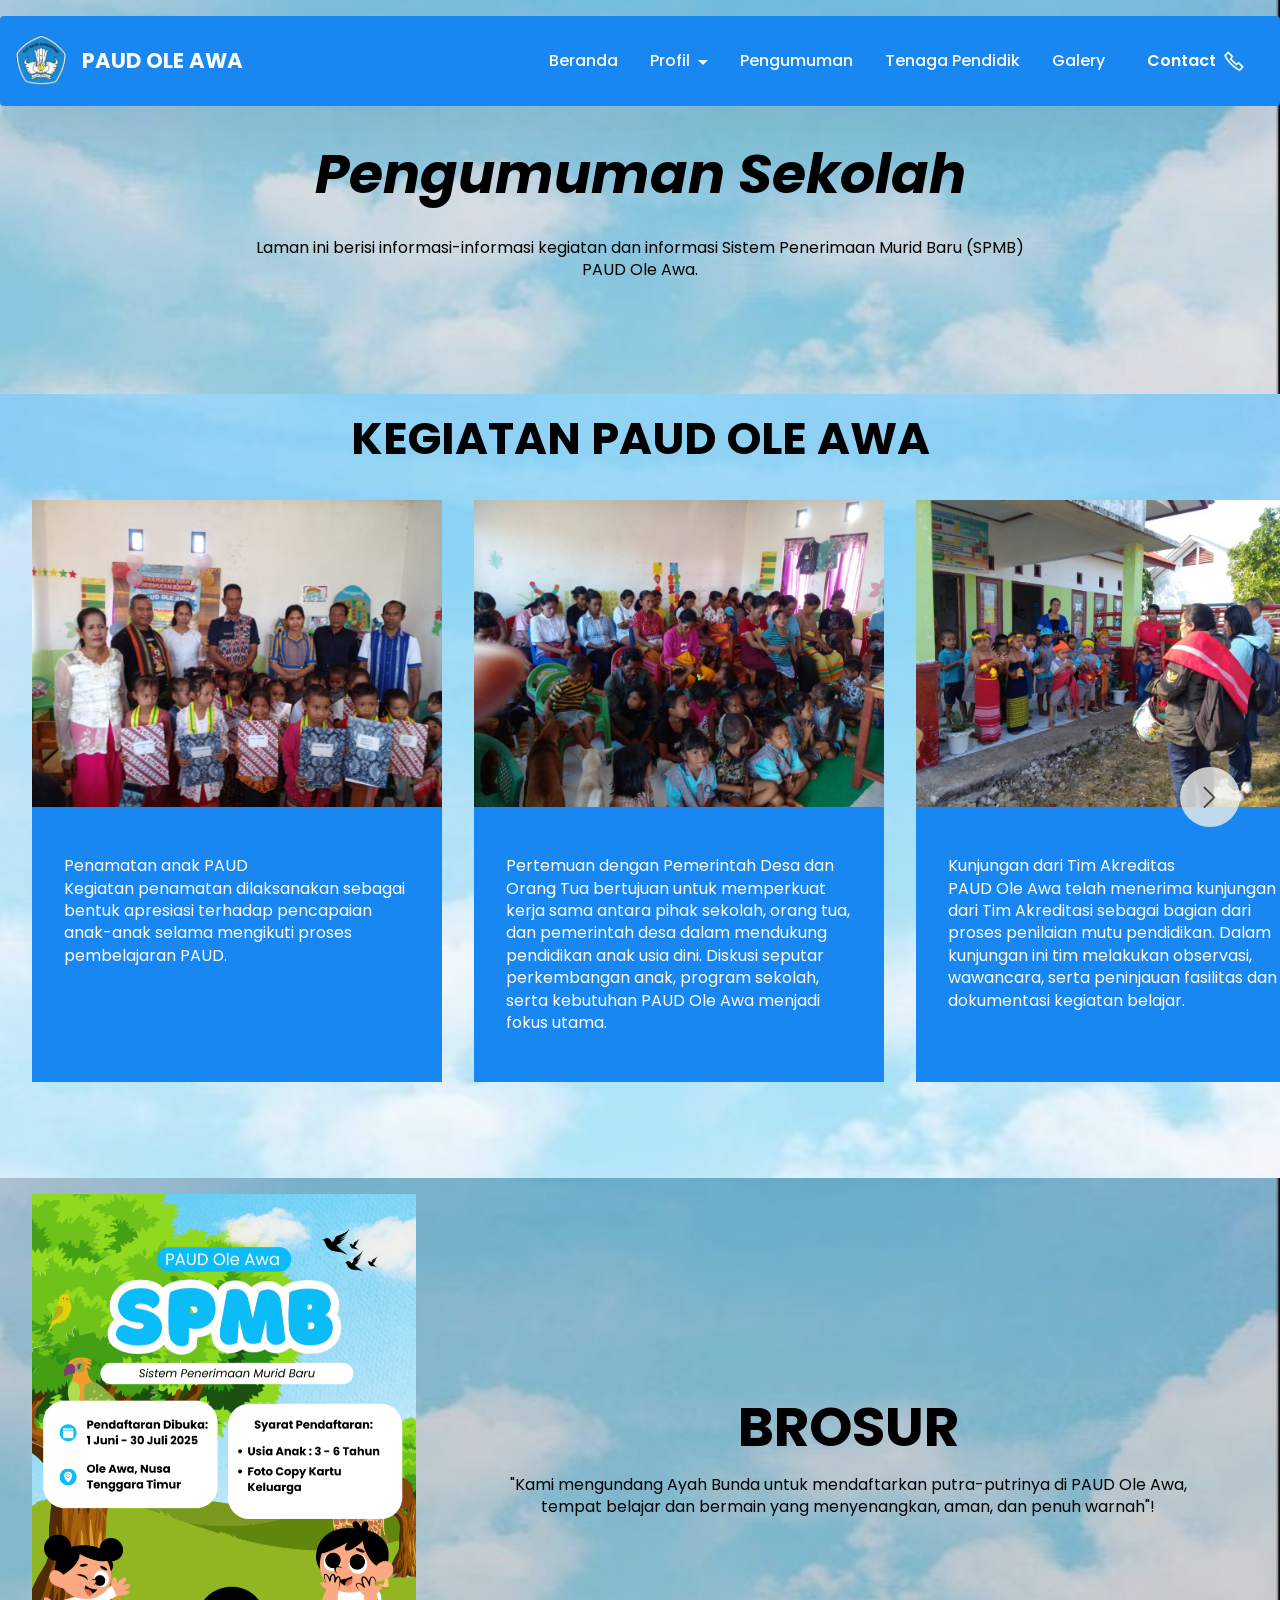
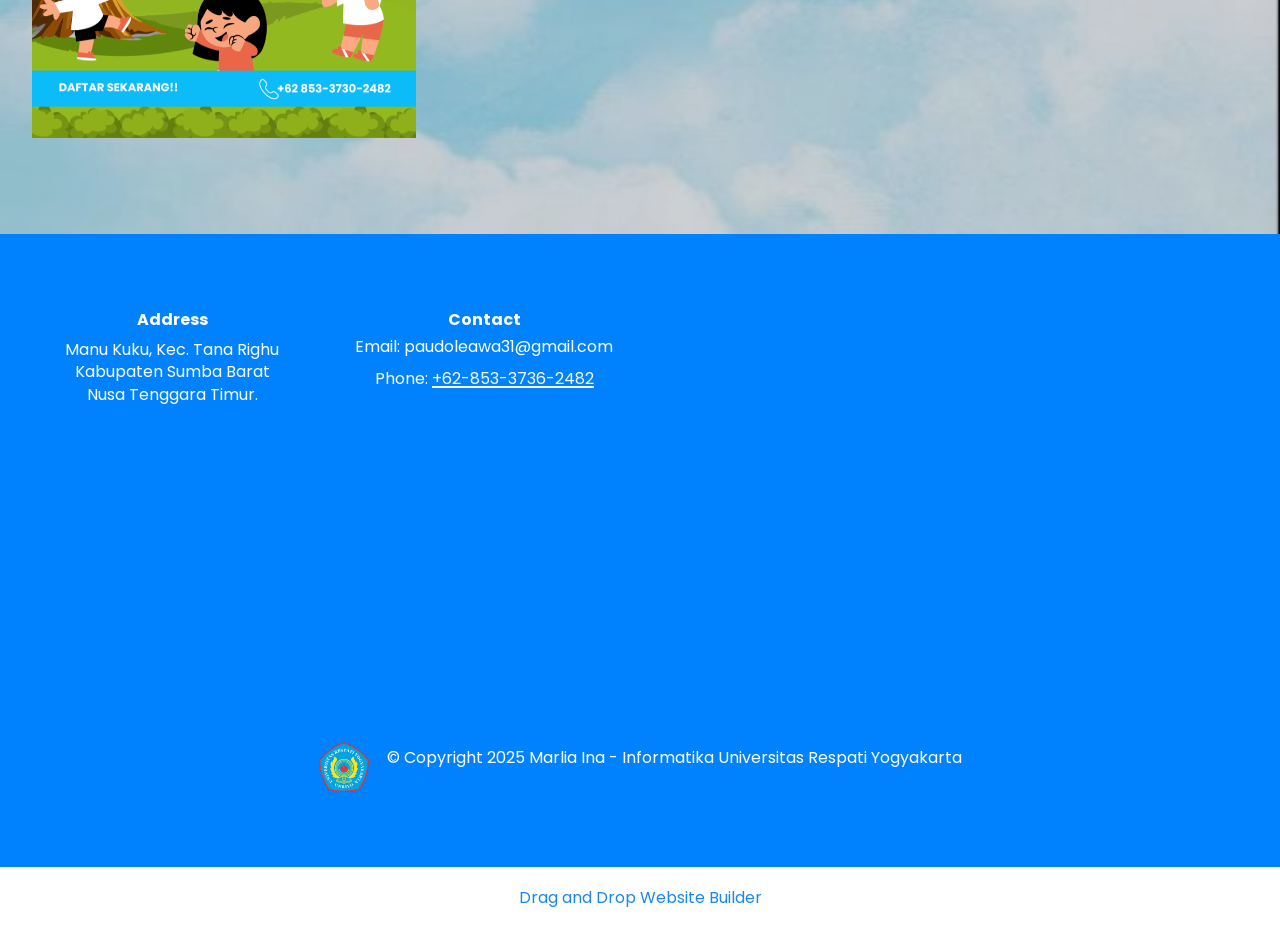
<file: page5.html>
<!DOCTYPE html>
<html  >
<head>
  <!-- Site made with Mobirise Website Builder v6.0.1, https://mobirise.com -->
  <meta charset="UTF-8">
  <meta http-equiv="X-UA-Compatible" content="IE=edge">
  <meta name="generator" content="Mobirise v6.0.1, mobirise.com">
  <meta name="viewport" content="width=device-width, initial-scale=1, minimum-scale=1">
  <link rel="shortcut icon" href="assets/images/logo-lg-removebg-preview.png-108x113.png" type="image/x-icon">
  <meta name="description" content="">
  
  
  <title>Pengumuman</title>
  <link rel="stylesheet" href="assets/web/assets/mobirise-icons2/mobirise2.css">
  <link rel="stylesheet" href="assets/bootstrap/css/bootstrap.min.css">
  <link rel="stylesheet" href="assets/bootstrap/css/bootstrap-grid.min.css">
  <link rel="stylesheet" href="assets/bootstrap/css/bootstrap-reboot.min.css">
  <link rel="stylesheet" href="assets/animatecss/animate.css">
  <link rel="stylesheet" href="assets/dropdown/css/style.css">
  <link rel="stylesheet" href="assets/socicon/css/styles.css">
  <link rel="stylesheet" href="assets/theme/css/style.css">
  <link rel="preload" href="https://fonts.googleapis.com/css?family=Poppins:100,100i,200,200i,300,300i,400,400i,500,500i,600,600i,700,700i,800,800i,900,900i&display=swap" as="style" onload="this.onload=null;this.rel='stylesheet'">
  <noscript><link rel="stylesheet" href="https://fonts.googleapis.com/css?family=Poppins:100,100i,200,200i,300,300i,400,400i,500,500i,600,600i,700,700i,800,800i,900,900i&display=swap"></noscript>
  <link rel="preload" as="style" href="assets/mobirise/css/mbr-additional.css?v=8YdTlU"><link rel="stylesheet" href="assets/mobirise/css/mbr-additional.css?v=8YdTlU" type="text/css">

  
  
  
</head>
<body>
  
  <section data-bs-version="5.1" class="menu menu5 cid-uJWEbFoVuN" once="menu" id="menu05-20">
	

	<nav class="navbar navbar-dropdown navbar-fixed-top navbar-expand-lg">
		<div class="container">
			<div class="navbar-brand">
				<span class="navbar-logo">
					<a href="index.html">
						<img src="assets/images/logo-lg-removebg-preview.png-108x113.png" alt="Mobirise Website Builder" style="height: 3.3rem;">
					</a>
				</span>
				<span class="navbar-caption-wrap"><a class="navbar-caption text-white display-4" href="index.html">PAUD OLE AWA</a></span>
			</div>
			<button class="navbar-toggler" type="button" data-toggle="collapse" data-bs-toggle="collapse" data-target="#navbarSupportedContent" data-bs-target="#navbarSupportedContent" aria-controls="navbarNavAltMarkup" aria-expanded="false" aria-label="Toggle navigation">
				<div class="hamburger">
					<span></span>
					<span></span>
					<span></span>
					<span></span>
				</div>
			</button>
			<div class="collapse navbar-collapse" id="navbarSupportedContent">
				<ul class="navbar-nav nav-dropdown" data-app-modern-menu="true"><li class="nav-item"><a class="nav-link link text-white display-7" href="index.html">Beranda</a></li><li class="nav-item dropdown"><a class="nav-link link dropdown-toggle text-white display-7" href="https://mobiri.se" data-toggle="dropdown-submenu" data-bs-toggle="dropdown" data-bs-auto-close="outside" aria-expanded="false">Profil</a><div class="dropdown-menu" aria-labelledby="dropdown-816"><a class="dropdown-item text-white display-7" href="page1.html">Sejarah Sekolah</a><a class="dropdown-item text-white display-7" href="page2.html">Visi-Misi dan Tujuan</a><a class="dropdown-item text-white display-7" href="page3.html">Struktur Organisasi</a><a class="dropdown-item text-white text-primary display-7" href="page9.html">Fasilitas</a><a class="dropdown-item text-white text-primary display-7" href="prestasi.html">Prestasi</a></div></li><li class="nav-item">
						<a class="nav-link link text-white text-primary display-7" href="page5.html" aria-expanded="false">Pengumuman</a>
					</li>
					
					<li class="nav-item">
						<a class="nav-link link text-white display-7" href="page10.html" aria-expanded="false">Tenaga Pendidik</a>
					</li><li class="nav-item"><a class="nav-link link text-white display-7" href="page12.html">Galery</a></li></ul>
				<div class="navbar-buttons mbr-section-btn"><a class="btn btn-primary display-7" href="https://wa.me/6285337302482"><span class="mobi-mbri mobi-mbri-phone mbr-iconfont mbr-iconfont-btn" style="font-size: 20px;"></span>Contact</a></div>
			</div>
		</div>
	</nav>
</section>

<section data-bs-version="5.1" class="info3 cid-uMpjdN0cM1" id="info3-3i">

    

    
    <div class="mbr-overlay" style="opacity: 0.1; background-color: rgb(0, 0, 0);">
    </div>

    <div class="container-fluid">
        <div class="row justify-content-center">
            <div class="card col-12 col-lg-10">
                <div class="card-wrapper">
                    <div class="card-box align-center">
                        <h4 class="card-title mbr-fonts-style align-center mb-4 display-1"><strong><em>Pengumuman Sekolah</em></strong></h4>
                        <p class="mbr-text mbr-fonts-style mb-4 display-7">Laman ini berisi informasi-informasi kegiatan dan informasi Sistem Penerimaan Murid Baru (SPMB) <br>PAUD Ole Awa.</p>
                        
                    </div>
                </div>
            </div>
        </div>
    </div>
</section>

<section data-bs-version="5.1" class="slider4 mbr-embla cid-uN3WxKDR1Q" id="slider4-3z">
    
    <div class="mbr-overlay"></div>
    <div class="position-relative text-center">
        <div class="mbr-section-head">
            <h4 class="mbr-section-title mbr-fonts-style align-center mb-0 display-2"><strong>KEGIATAN PAUD OLE AWA</strong></h4>
            
        </div>
        <div class="embla mt-4" data-skip-snaps="true" data-align="center" data-contain-scroll="trimSnaps" data-auto-play-interval="5" data-draggable="true">
            <div class="embla__viewport container-fluid">
                <div class="embla__container">
                    
                    <div class="embla__slide slider-image item active" style="margin-left: 1rem; margin-right: 1rem;">
                        <div class="slide-content">
                            <div class="item-wrapper">
                                <div class="item-img">
                                    <img src="assets/images/gambar-whatsapp-2025-04-15-pukul-09.11.04-a1dea664.jpg-1000x750.jpg" alt="Mobirise Website Builder">
                                </div>
                            </div>
                            <div class="item-content">
                                
                                
                                <p class="mbr-text mbr-fonts-style mt-3 display-7">Penamatan anak PAUD
<br>Kegiatan penamatan dilaksanakan sebagai bentuk apresiasi terhadap pencapaian anak-anak selama mengikuti proses pembelajaran PAUD.</p>
                            </div>
                            
                        </div>
                    </div>
                    <div class="embla__slide slider-image item" style="margin-left: 1rem; margin-right: 1rem;">
                        <div class="slide-content">
                            <div class="item-wrapper">
                                <div class="item-img">
                                    <img src="assets/images/kegiatan8.jpg-1000x750.jpg" alt="Mobirise Website Builder">
                                </div>
                            </div>
                            <div class="item-content">
                                
                                
                                <p class="mbr-text mbr-fonts-style mt-3 display-7">Pertemuan dengan Pemerintah Desa dan Orang Tua bertujuan untuk memperkuat kerja sama antara pihak sekolah, orang tua, dan pemerintah desa dalam mendukung pendidikan anak usia dini. Diskusi seputar perkembangan anak, program sekolah, serta kebutuhan PAUD Ole Awa menjadi fokus utama.&nbsp;<br></p>
                            </div>
                            
                        </div>
                    </div>
                    <div class="embla__slide slider-image item" style="margin-left: 1rem; margin-right: 1rem;">
                        <div class="slide-content">
                            <div class="item-wrapper">
                                <div class="item-img">
                                    <img src="assets/images/kegiatan3.jpg-1000x750.jpg" alt="Mobirise Website Builder">
                                </div>
                            </div>
                            <div class="item-content">
                                
                                
                                <p class="mbr-text mbr-fonts-style mt-3 display-7">Kunjungan dari Tim Akreditas
<br>PAUD Ole Awa telah menerima kunjungan dari Tim Akreditasi sebagai bagian dari proses penilaian mutu pendidikan. Dalam kunjungan ini tim melakukan observasi, wawancara, serta peninjauan fasilitas dan dokumentasi kegiatan belajar.</p>
                            </div>
                            
                        </div>
                    </div>
                </div>
            </div>
            <button class="embla__button embla__button--prev">
                <span class="mobi-mbri mobi-mbri-arrow-prev mbr-iconfont" aria-hidden="true"></span>
                <span class="sr-only visually-hidden visually-hidden">Previous</span>
            </button>
            <button class="embla__button embla__button--next">
                <span class="mobi-mbri mobi-mbri-arrow-next mbr-iconfont" aria-hidden="true"></span>
                <span class="sr-only visually-hidden visually-hidden">Next</span>
            </button>
        </div>
    </div>
</section>

<section data-bs-version="5.1" class="header11 cid-uNfUY4Bw4p" id="header11-47">

    

    
    <div class="mbr-overlay" style="opacity: 0.2; background-color: rgb(35, 35, 35);"></div>

    <div class="container">
        <div class="row justify-content-center">
            <div class="col-12 col-md-4 image-wrapper">
                <img class="w-100" src="assets/images/poster-spmb-sistem-penerimaan-murid-baru-ilustratif-biru-dan-hijau.png-712x1007.png" alt="Mobirise Website Builder">
            </div>
            <div class="col-12 col-md">
                <div class="text-wrapper text-center">
                    <h1 class="mbr-section-title mbr-fonts-style mb-3 display-1">
                        <strong>BROSUR</strong></h1>
                    <p class="mbr-text mbr-fonts-style display-7">"Kami mengundang Ayah Bunda untuk mendaftarkan putra-putrinya di PAUD Ole Awa, tempat belajar dan bermain yang menyenangkan, aman, dan penuh warnah"!</p>
                    
                </div>
            </div>
        </div>
    </div>
</section>

<section data-bs-version="5.1" class="footer6 cid-uRWLUSjrlv" once="footers" id="footer6-4n">

    

    

    <div class="container">
        <div class="row content mbr-white">
            <div class="col-12 col-md-3 mbr-fonts-style display-7">
                <h5 class="mbr-section-subtitle mbr-fonts-style mb-2 display-7">
                    <strong>Address</strong>
                </h5>
                <p class="mbr-text mbr-fonts-style display-7">Manu Kuku, Kec. Tana Righu, Kabupaten Sumba Barat, Nusa Tenggara Timur</p> <br>
                <h5 class="mbr-section-subtitle mbr-fonts-style mb-2 mt-4 display-7"></h5>
                <p class="mbr-text mbr-fonts-style mb-4 display-7"></p>
            </div>
            <div class="col-12 col-md-3 mbr-fonts-style display-7">
                <h5 class="mbr-section-subtitle mbr-fonts-style mb-2 display-7">
                    <strong>Links</strong>
                </h5>
                <ul class="list mbr-fonts-style mb-4 display-7">
                    <li class="mbr-text item-wrap">Email : paudoleawa31@gmail.com</li><li class="mbr-text item-wrap">Phone : <a href="https://wa.me/6285337362482" class="text-white">+62-853-3736-2482</a></li>
                </ul>
                <h5 class="mbr-section-subtitle mbr-fonts-style mb-2 mt-5 display-7"></h5>
                <p class="mbr-text mbr-fonts-style mb-4 display-7"></p>
            </div>
            <div class="col-12 col-md-6">
                <div class="google-map"><iframe frameborder="0" style="border:0" src="https://www.google.com/maps/embed?pb=!1m18!1m12!1m3!1d31482.532903775682!2d119.40057334431648!3d-9.481165898339828!2m3!1f0!2f0!3f0!3m2!1i1024!2i768!4f13.1!3m3!1m2!1s0x2c4b277cff367c2d%3A0xf6e9ad5cb573e5f2!2sManu%20Kuku%2C%20Kec.%20Tana%20Righu%2C%20Kabupaten%20Sumba%20Barat%2C%20Nusa%20Tenggara%20Tim.!5e0!3m2!1sid!2sid!4v1753430685612!5m2!1sid!2sid" allowfullscreen=""></iframe></div>
            </div>
            <div class="col-md-6">
                
            </div>
        </div>
        <div class="footer-lower">
            <div class="media-container-row">
                <div class="col-sm-12">
                    <hr>
                </div>
            </div>
            <div class="col-sm-12 copyright pl-0">
                <p class="mbr-text mbr-fonts-style mbr-white display-7">
                    © Copyright 2025 Mobirise - All Rights Reserved
                </p>
            </div>
        </div>
    </div>
</section><section class="display-7" style="padding: 0;align-items: center;justify-content: center;flex-wrap: wrap;    align-content: center;display: flex;position: relative;height: 4rem;"><a href="https://mobiri.se/" style="flex: 1 1;height: 4rem;position: absolute;width: 100%;z-index: 1;"><img alt="" style="height: 4rem;" src="[data-uri]"></a><p style="margin: 0;text-align: center;" class="display-7">&#8204;</p><a style="z-index:1" href="https://mobirise.com/drag-drop-website-builder.html">Drag & Drop Website Builder</a></section><script src="assets/bootstrap/js/bootstrap.bundle.min.js"></script>  <script src="assets/smoothscroll/smooth-scroll.js"></script>  <script src="assets/ytplayer/index.js"></script>  <script src="assets/dropdown/js/navbar-dropdown.js"></script>  <script src="assets/embla/embla.min.js"></script>  <script src="assets/embla/script.js"></script>  <script src="assets/theme/js/script.js"></script>  
  
  
 <div id="scrollToTop" class="scrollToTop mbr-arrow-up"><a style="text-align: center;"><i class="mbr-arrow-up-icon mbr-arrow-up-icon-cm cm-icon cm-icon-smallarrow-up"></i></a></div>
    <input name="animation" type="hidden">
  </body>
</html>
</file>
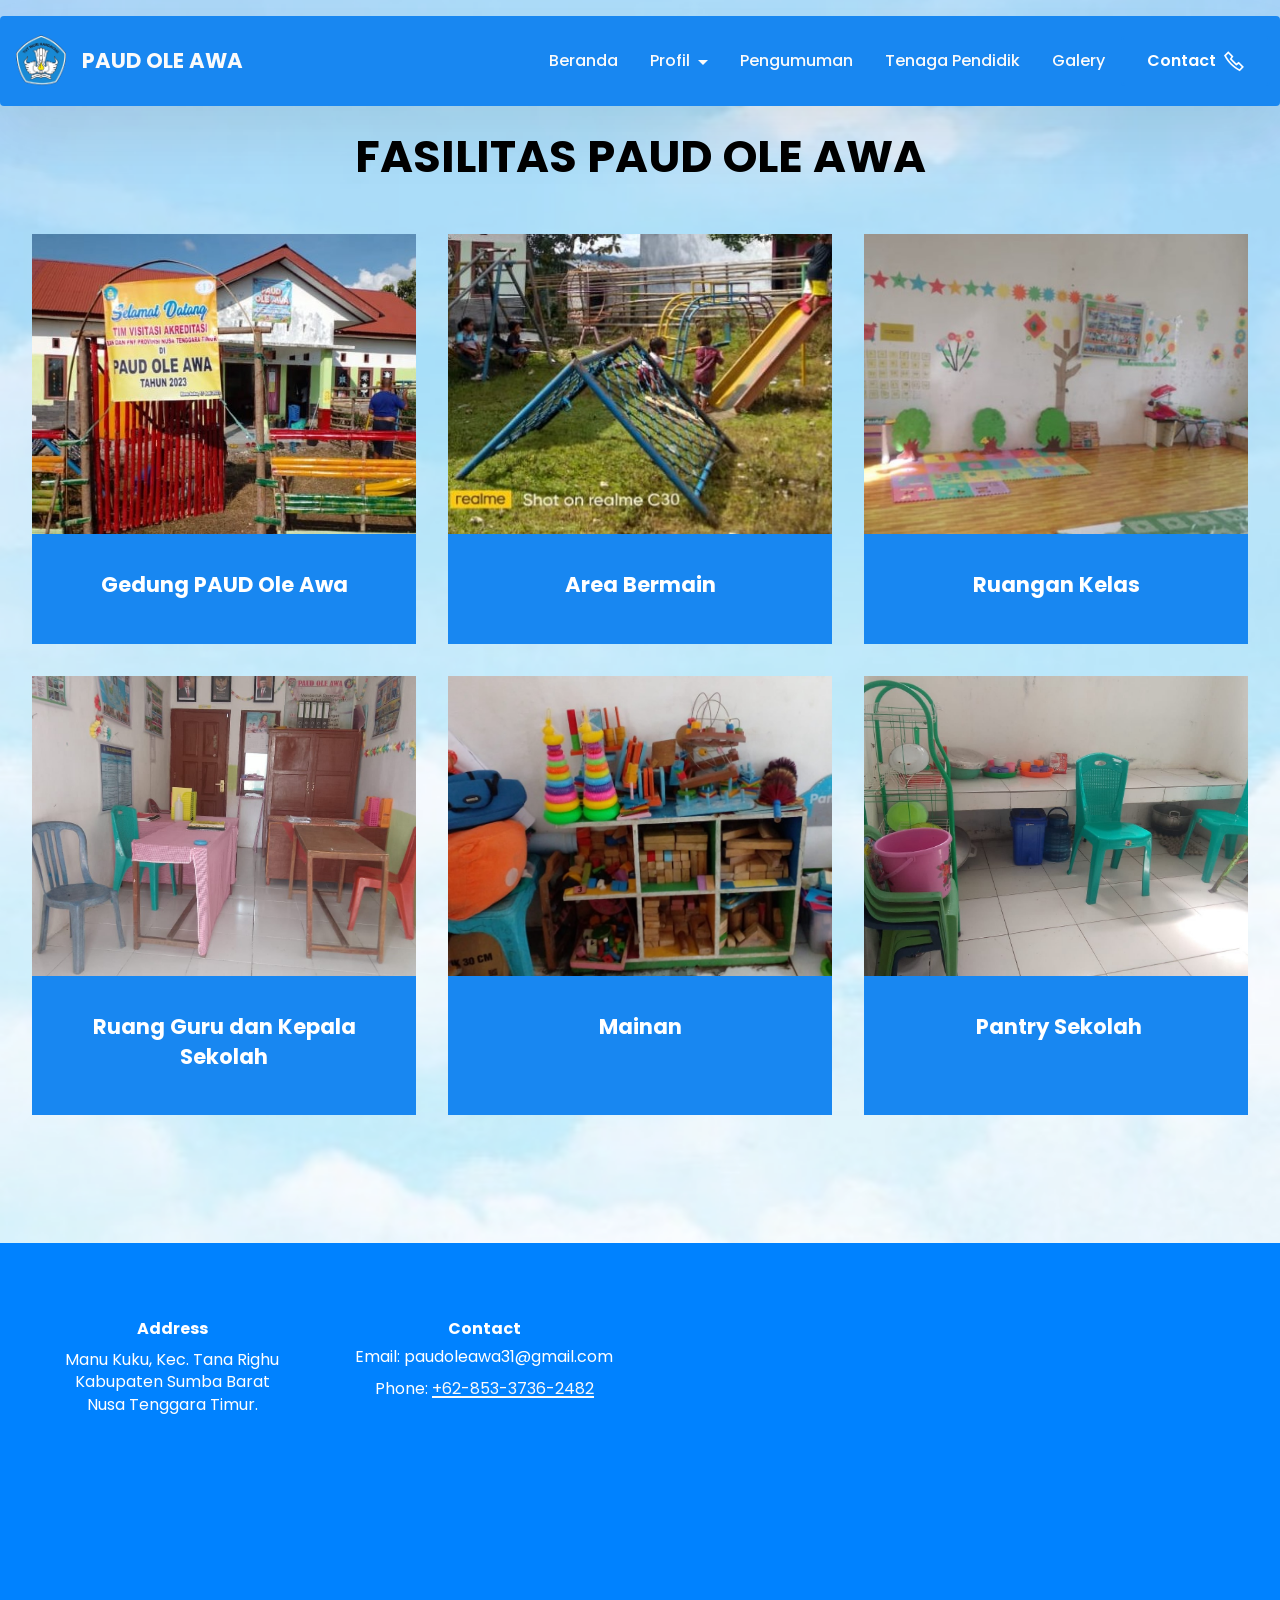
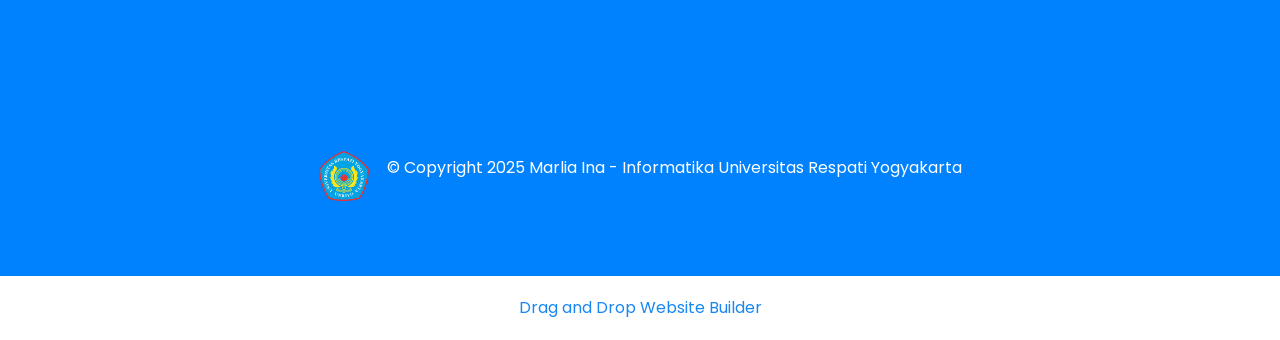
<file: page9.html>
<!DOCTYPE html>
<html  >
<head>
  <!-- Site made with Mobirise Website Builder v6.0.1, https://mobirise.com -->
  <meta charset="UTF-8">
  <meta http-equiv="X-UA-Compatible" content="IE=edge">
  <meta name="generator" content="Mobirise v6.0.1, mobirise.com">
  <meta name="viewport" content="width=device-width, initial-scale=1, minimum-scale=1">
  <link rel="shortcut icon" href="assets/images/logo-lg-removebg-preview.png-108x113.png" type="image/x-icon">
  <meta name="description" content="">
  
  
  <title>fasillitas</title>
  <link rel="stylesheet" href="assets/web/assets/mobirise-icons2/mobirise2.css">
  <link rel="stylesheet" href="assets/bootstrap/css/bootstrap.min.css">
  <link rel="stylesheet" href="assets/bootstrap/css/bootstrap-grid.min.css">
  <link rel="stylesheet" href="assets/bootstrap/css/bootstrap-reboot.min.css">
  <link rel="stylesheet" href="assets/animatecss/animate.css">
  <link rel="stylesheet" href="assets/dropdown/css/style.css">
  <link rel="stylesheet" href="assets/socicon/css/styles.css">
  <link rel="stylesheet" href="assets/theme/css/style.css">
  <link rel="preload" href="https://fonts.googleapis.com/css?family=Poppins:100,100i,200,200i,300,300i,400,400i,500,500i,600,600i,700,700i,800,800i,900,900i&display=swap" as="style" onload="this.onload=null;this.rel='stylesheet'">
  <noscript><link rel="stylesheet" href="https://fonts.googleapis.com/css?family=Poppins:100,100i,200,200i,300,300i,400,400i,500,500i,600,600i,700,700i,800,800i,900,900i&display=swap"></noscript>
  <link rel="preload" as="style" href="assets/mobirise/css/mbr-additional.css?v=jBMUmL"><link rel="stylesheet" href="assets/mobirise/css/mbr-additional.css?v=jBMUmL" type="text/css">

  
  
  
</head>
<body>
  
  <section data-bs-version="5.1" class="menu menu5 cid-uJWEbFoVuN" once="menu" id="menu05-24">
	

	<nav class="navbar navbar-dropdown navbar-fixed-top navbar-expand-lg">
		<div class="container">
			<div class="navbar-brand">
				<span class="navbar-logo">
					<a href="index.html">
						<img src="assets/images/logo-lg-removebg-preview.png-108x113.png" alt="Mobirise Website Builder" style="height: 3.3rem;">
					</a>
				</span>
				<span class="navbar-caption-wrap"><a class="navbar-caption text-white display-4" href="index.html">PAUD OLE AWA</a></span>
			</div>
			<button class="navbar-toggler" type="button" data-toggle="collapse" data-bs-toggle="collapse" data-target="#navbarSupportedContent" data-bs-target="#navbarSupportedContent" aria-controls="navbarNavAltMarkup" aria-expanded="false" aria-label="Toggle navigation">
				<div class="hamburger">
					<span></span>
					<span></span>
					<span></span>
					<span></span>
				</div>
			</button>
			<div class="collapse navbar-collapse" id="navbarSupportedContent">
				<ul class="navbar-nav nav-dropdown" data-app-modern-menu="true"><li class="nav-item"><a class="nav-link link text-white display-7" href="index.html">Beranda</a></li><li class="nav-item dropdown"><a class="nav-link link dropdown-toggle text-white display-7" href="https://mobiri.se" data-toggle="dropdown-submenu" data-bs-toggle="dropdown" data-bs-auto-close="outside" aria-expanded="false">Profil</a><div class="dropdown-menu" aria-labelledby="dropdown-816"><a class="dropdown-item text-white display-7" href="page1.html">Sejarah Sekolah</a><a class="dropdown-item text-white display-7" href="page2.html">Visi-Misi dan Tujuan</a><a class="dropdown-item text-white display-7" href="page3.html">Struktur Organisasi</a><a class="dropdown-item text-white text-primary display-7" href="page9.html">Fasilitas</a><a class="dropdown-item text-white text-primary display-7" href="prestasi.html">Prestasi</a></div></li><li class="nav-item">
						<a class="nav-link link text-white text-primary display-7" href="page5.html" aria-expanded="false">Pengumuman</a>
					</li>
					
					<li class="nav-item">
						<a class="nav-link link text-white display-7" href="page10.html" aria-expanded="false">Tenaga Pendidik</a>
					</li><li class="nav-item"><a class="nav-link link text-white display-7" href="page12.html">Galery</a></li></ul>
				<div class="navbar-buttons mbr-section-btn"><a class="btn btn-primary display-7" href="https://wa.me/6285337302482"><span class="mobi-mbri mobi-mbri-phone mbr-iconfont mbr-iconfont-btn" style="font-size: 20px;"></span>Contact</a></div>
			</div>
		</div>
	</nav>
</section>

<section data-bs-version="5.1" class="features6 start cid-uMhaFQZkKr" id="features06-39">
	
	<div class="mbr-overlay"></div>
	<div class="container">
		<div class="row justify-content-center">
			<div class="col-12 content-head">
				<div class="mbr-section-head mb-5">
					<h4 class="mbr-section-title mbr-fonts-style align-center mb-0 display-2"><strong>FASILITAS PAUD OLE AWA</strong></h4>
					
					
				</div>
			</div>
		</div>
		<div class="row">
			<div class="item features-image col-12 col-md-6 col-lg-4">
				<div class="item-wrapper">
					<div class="item-img">
						<img src="assets/images/fikss.jpg-712x534.jpeg" alt="Mobirise Website Builder" data-slide-to="0" data-bs-slide-to="0">
					</div>
					<div class="item-content">
						<h5 class="item-title mbr-fonts-style display-4"><strong>Gedung PAUD Ole Awa</strong></h5>
						
						
					</div>
				</div>
			</div>
			<div class="item features-image col-12 col-md-6 col-lg-4">
				<div class="item-wrapper">
					<div class="item-img">
						<img src="assets/images/img-20250415-wa0081.jpg-712x534.jpeg" alt="Mobirise Website Builder" data-slide-to="1" data-bs-slide-to="1">
					</div>
					<div class="item-content">
						<h5 class="item-title mbr-fonts-style display-4"><strong>Area Bermain</strong></h5>
						
						
					</div>
				</div>
			</div>
			<div class="item features-image col-12 col-md-6 col-lg-4">
				<div class="item-wrapper">
					<div class="item-img">
						<img src="assets/images/ruang-kelas-lg.jpg-1-712x534.jpeg" alt="Mobirise Website Builder" data-slide-to="2" data-bs-slide-to="2">
					</div>
					<div class="item-content">
						<h5 class="item-title mbr-fonts-style display-4"><strong>Ruangan Kelas</strong></h5>
						
						
					</div>
				</div>
			</div><div class="item features-image col-12 col-md-6 col-lg-4">
				<div class="item-wrapper">
					<div class="item-img">
						<img src="assets/images/ruang-guru.jpg-1280x960.jpeg" alt="Mobirise Website Builder" data-slide-to="3" data-bs-slide-to="3">
					</div>
					<div class="item-content">
						<h5 class="item-title mbr-fonts-style display-4"><strong>Ruang Guru dan Kepala Sekolah</strong></h5>
						
						
					</div>
				</div>
			</div><div class="item features-image col-12 col-md-6 col-lg-4">
				<div class="item-wrapper">
					<div class="item-img">
						<img src="assets/images/permainan.jpg-1280x960.jpeg" alt="Mobirise Website Builder" data-slide-to="4" data-bs-slide-to="4">
					</div>
					<div class="item-content">
						<h5 class="item-title mbr-fonts-style display-4"><strong>Mainan</strong></h5>
						
						
					</div>
				</div>
			</div><div class="item features-image col-12 col-md-6 col-lg-4">
				<div class="item-wrapper">
					<div class="item-img">
						<img src="assets/images/dapur.jpg-1280x960.jpeg" alt="Mobirise Website Builder" data-slide-to="5" data-bs-slide-to="5">
					</div>
					<div class="item-content">
						<h5 class="item-title mbr-fonts-style display-4"><strong>&nbsp;Pantry Sekolah</strong></h5>
						
						
					</div>
				</div>
			</div>
		</div>
	</div>
</section>

<section data-bs-version="5.1" class="footer6 cid-uRWLUSjrlv" once="footers" id="footer6-4n">

    

    

    <div class="container">
        <div class="row content mbr-white">
            <div class="col-12 col-md-3 mbr-fonts-style display-7">
                <h5 class="mbr-section-subtitle mbr-fonts-style mb-2 display-7">
                    <strong>Address</strong>
                </h5>
                <p class="mbr-text mbr-fonts-style display-7">Manu Kuku, Kec. Tana Righu, Kabupaten Sumba Barat, Nusa Tenggara Timur</p> <br>
                <h5 class="mbr-section-subtitle mbr-fonts-style mb-2 mt-4 display-7"></h5>
                <p class="mbr-text mbr-fonts-style mb-4 display-7"></p>
            </div>
            <div class="col-12 col-md-3 mbr-fonts-style display-7">
                <h5 class="mbr-section-subtitle mbr-fonts-style mb-2 display-7">
                    <strong>Links</strong>
                </h5>
                <ul class="list mbr-fonts-style mb-4 display-7">
                    <li class="mbr-text item-wrap">Email : paudoleawa31@gmail.com</li><li class="mbr-text item-wrap">Phone : <a href="https://wa.me/6285337362482" class="text-white">+62-853-3736-2482</a></li>
                </ul>
                <h5 class="mbr-section-subtitle mbr-fonts-style mb-2 mt-5 display-7"></h5>
                <p class="mbr-text mbr-fonts-style mb-4 display-7"></p>
            </div>
            <div class="col-12 col-md-6">
                <div class="google-map"><iframe frameborder="0" style="border:0" src="https://www.google.com/maps/embed?pb=!1m18!1m12!1m3!1d31482.532903775682!2d119.40057334431648!3d-9.481165898339828!2m3!1f0!2f0!3f0!3m2!1i1024!2i768!4f13.1!3m3!1m2!1s0x2c4b277cff367c2d%3A0xf6e9ad5cb573e5f2!2sManu%20Kuku%2C%20Kec.%20Tana%20Righu%2C%20Kabupaten%20Sumba%20Barat%2C%20Nusa%20Tenggara%20Tim.!5e0!3m2!1sid!2sid!4v1753430685612!5m2!1sid!2sid" allowfullscreen=""></iframe></div>
            </div>
            <div class="col-md-6">
                
            </div>
        </div>
        <div class="footer-lower">
            <div class="media-container-row">
                <div class="col-sm-12">
                    <hr>
                </div>
            </div>
            <div class="col-sm-12 copyright pl-0">
                <p class="mbr-text mbr-fonts-style mbr-white display-7">
                    © Copyright 2025 Mobirise - All Rights Reserved
                </p>
            </div>
        </div>
    </div>
</section><section class="display-7" style="padding: 0;align-items: center;justify-content: center;flex-wrap: wrap;    align-content: center;display: flex;position: relative;height: 4rem;"><a href="https://mobiri.se/" style="flex: 1 1;height: 4rem;position: absolute;width: 100%;z-index: 1;"><img alt="" style="height: 4rem;" src="[data-uri]"></a><p style="margin: 0;text-align: center;" class="display-7">&#8204;</p><a style="z-index:1" href="https://mobirise.com/builder/no-code-website-builder.html">No Code Website Builder</a></section><script src="assets/bootstrap/js/bootstrap.bundle.min.js"></script>  <script src="assets/smoothscroll/smooth-scroll.js"></script>  <script src="assets/ytplayer/index.js"></script>  <script src="assets/dropdown/js/navbar-dropdown.js"></script>  <script src="assets/theme/js/script.js"></script>  
  
  
 <div id="scrollToTop" class="scrollToTop mbr-arrow-up"><a style="text-align: center;"><i class="mbr-arrow-up-icon mbr-arrow-up-icon-cm cm-icon cm-icon-smallarrow-up"></i></a></div>
    <input name="animation" type="hidden">
  </body>
</html>
</file>
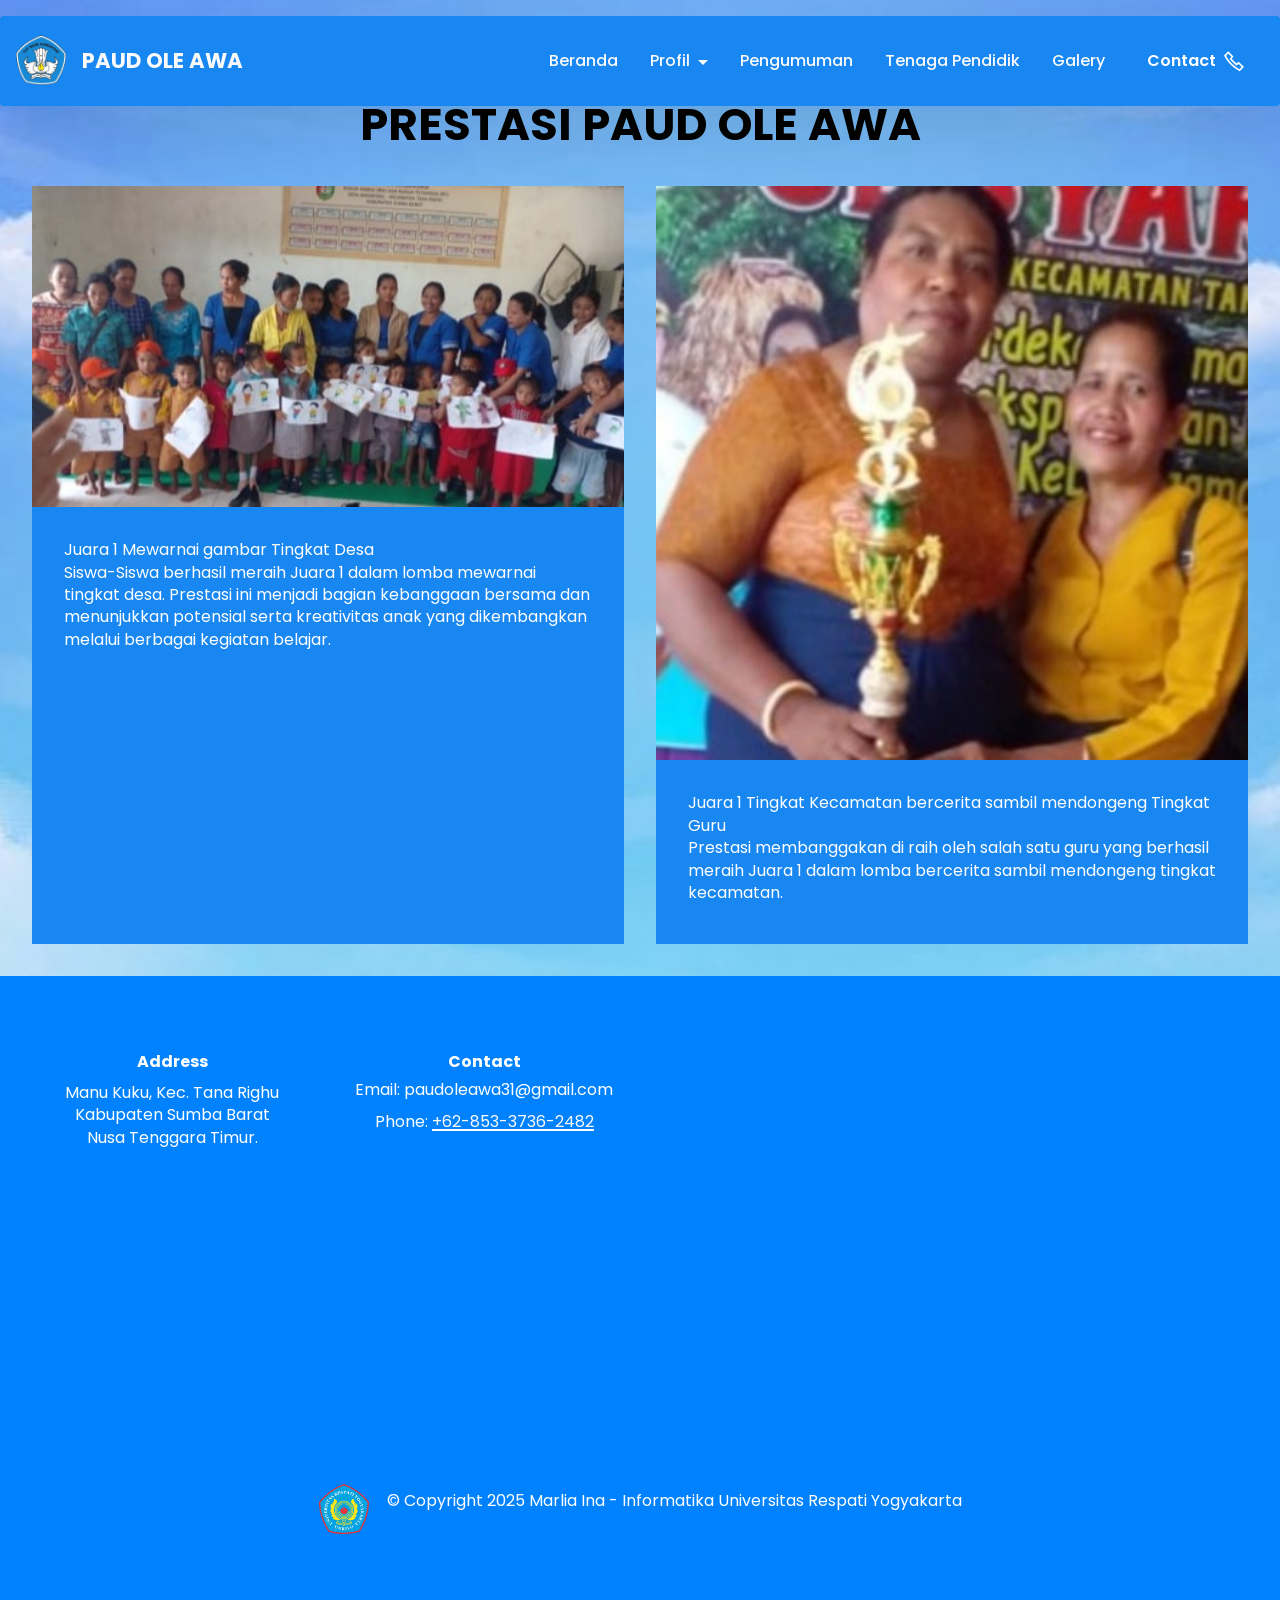
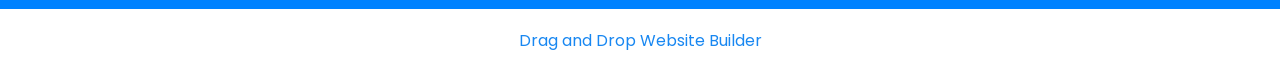
<file: prestasi.html>
<!DOCTYPE html>
<html  >
<head>
  <!-- Site made with Mobirise Website Builder v6.0.1, https://mobirise.com -->
  <meta charset="UTF-8">
  <meta http-equiv="X-UA-Compatible" content="IE=edge">
  <meta name="generator" content="Mobirise v6.0.1, mobirise.com">
  <meta name="viewport" content="width=device-width, initial-scale=1, minimum-scale=1">
  <link rel="shortcut icon" href="assets/images/logo-lg-removebg-preview.png-108x113.png" type="image/x-icon">
  <meta name="description" content="">
  
  
  <title>Prestasi</title>
  <link rel="stylesheet" href="assets/web/assets/mobirise-icons2/mobirise2.css">
  <link rel="stylesheet" href="assets/bootstrap/css/bootstrap.min.css">
  <link rel="stylesheet" href="assets/bootstrap/css/bootstrap-grid.min.css">
  <link rel="stylesheet" href="assets/bootstrap/css/bootstrap-reboot.min.css">
  <link rel="stylesheet" href="assets/animatecss/animate.css">
  <link rel="stylesheet" href="assets/dropdown/css/style.css">
  <link rel="stylesheet" href="assets/socicon/css/styles.css">
  <link rel="stylesheet" href="assets/theme/css/style.css">
  <link rel="preload" href="https://fonts.googleapis.com/css?family=Poppins:100,100i,200,200i,300,300i,400,400i,500,500i,600,600i,700,700i,800,800i,900,900i&display=swap" as="style" onload="this.onload=null;this.rel='stylesheet'">
  <noscript><link rel="stylesheet" href="https://fonts.googleapis.com/css?family=Poppins:100,100i,200,200i,300,300i,400,400i,500,500i,600,600i,700,700i,800,800i,900,900i&display=swap"></noscript>
  <link rel="preload" as="style" href="assets/mobirise/css/mbr-additional.css?v=MKeGvY"><link rel="stylesheet" href="assets/mobirise/css/mbr-additional.css?v=MKeGvY" type="text/css">

  
  
  
</head>
<body>
  
  <section data-bs-version="5.1" class="menu menu5 cid-uJWEbFoVuN" once="menu" id="menu05-4i">
	

	<nav class="navbar navbar-dropdown navbar-fixed-top navbar-expand-lg">
		<div class="container">
			<div class="navbar-brand">
				<span class="navbar-logo">
					<a href="index.html">
						<img src="assets/images/logo-lg-removebg-preview.png-108x113.png" alt="Mobirise Website Builder" style="height: 3.3rem;">
					</a>
				</span>
				<span class="navbar-caption-wrap"><a class="navbar-caption text-white display-4" href="index.html">PAUD OLE AWA</a></span>
			</div>
			<button class="navbar-toggler" type="button" data-toggle="collapse" data-bs-toggle="collapse" data-target="#navbarSupportedContent" data-bs-target="#navbarSupportedContent" aria-controls="navbarNavAltMarkup" aria-expanded="false" aria-label="Toggle navigation">
				<div class="hamburger">
					<span></span>
					<span></span>
					<span></span>
					<span></span>
				</div>
			</button>
			<div class="collapse navbar-collapse" id="navbarSupportedContent">
				<ul class="navbar-nav nav-dropdown" data-app-modern-menu="true"><li class="nav-item"><a class="nav-link link text-white display-7" href="index.html">Beranda</a></li><li class="nav-item dropdown"><a class="nav-link link dropdown-toggle text-white display-7" href="https://mobiri.se" data-toggle="dropdown-submenu" data-bs-toggle="dropdown" data-bs-auto-close="outside" aria-expanded="false">Profil</a><div class="dropdown-menu" aria-labelledby="dropdown-816"><a class="dropdown-item text-white display-7" href="page1.html">Sejarah Sekolah</a><a class="dropdown-item text-white display-7" href="page2.html">Visi-Misi dan Tujuan</a><a class="dropdown-item text-white display-7" href="page3.html">Struktur Organisasi</a><a class="dropdown-item text-white text-primary display-7" href="page9.html">Fasilitas</a><a class="dropdown-item text-white text-primary display-7" href="prestasi.html">Prestasi</a></div></li><li class="nav-item">
						<a class="nav-link link text-white text-primary display-7" href="page5.html" aria-expanded="false">Pengumuman</a>
					</li>
					
					<li class="nav-item">
						<a class="nav-link link text-white display-7" href="page10.html" aria-expanded="false">Tenaga Pendidik</a>
					</li><li class="nav-item"><a class="nav-link link text-white display-7" href="page12.html">Galery</a></li></ul>
				<div class="navbar-buttons mbr-section-btn"><a class="btn btn-primary display-7" href="https://wa.me/6285337302482"><span class="mobi-mbri mobi-mbri-phone mbr-iconfont mbr-iconfont-btn" style="font-size: 20px;"></span>Contact</a></div>
			</div>
		</div>
	</nav>
</section>

<section data-bs-version="5.1" class="gallery2 cid-uRSD6c3CHD" id="gallery2-4m">
    
    
    <div class="container">
        <div class="mbr-section-head">
            <h4 class="mbr-section-title mbr-fonts-style align-center mb-0 display-2"><strong>PRESTASI PAUD OLE AWA</strong></h4>
            
        </div>
        <div class="row mt-4">
            
            
            <div class="item features-image col-12 col-md-6 col-lg-6 active">
                <div class="item-wrapper">
                    <div class="item-img">
                        <img src="assets/images/prestasi2.jpg-518x389.jpeg" alt="Mobirise Website Builder" data-slide-to="2" data-bs-slide-to="2">
                    </div>
                    <div class="item-content">
                        <h5 class="item-title mbr-fonts-style display-7">Juara 1 Mewarnai gambar Tingkat Desa
<div>Siswa-Siswa berhasil meraih  Juara 1 dalam lomba mewarnai tingkat desa. Prestasi ini menjadi bagian kebanggaan bersama dan menunjukkan potensial serta kreativitas anak yang dikembangkan melalui berbagai kegiatan belajar.</div></h5>
                        
                        
                    </div>
                    
                </div>
            </div><div class="item features-image col-12 col-md-6 col-lg-6">
                <div class="item-wrapper">
                    <div class="item-img">
                        <img src="assets/images/prestasi1.jpg-12-720x1280.jpeg" alt="Mobirise Website Builder" title="" data-slide-to="0" data-bs-slide-to="0">
                    </div>
                    <div class="item-content">
                        <h5 class="item-title mbr-fonts-style display-7">Juara 1 Tingkat Kecamatan bercerita sambil mendongeng Tingkat Guru
<div>Prestasi membanggakan di raih oleh salah satu guru yang berhasil meraih Juara 1 dalam lomba bercerita sambil mendongeng tingkat kecamatan.</div></h5>
                        
                        
                    </div>
                    
                </div>
            </div>
            
        </div>
    </div>
</section>

<section data-bs-version="5.1" class="footer6 cid-uRWLUSjrlv" once="footers" id="footer6-4n">

    

    

    <div class="container">
        <div class="row content mbr-white">
            <div class="col-12 col-md-3 mbr-fonts-style display-7">
                <h5 class="mbr-section-subtitle mbr-fonts-style mb-2 display-7">
                    <strong>Address</strong>
                </h5>
                <p class="mbr-text mbr-fonts-style display-7">Manu Kuku, Kec. Tana Righu, Kabupaten Sumba Barat, Nusa Tenggara Timur</p> <br>
                <h5 class="mbr-section-subtitle mbr-fonts-style mb-2 mt-4 display-7"></h5>
                <p class="mbr-text mbr-fonts-style mb-4 display-7"></p>
            </div>
            <div class="col-12 col-md-3 mbr-fonts-style display-7">
                <h5 class="mbr-section-subtitle mbr-fonts-style mb-2 display-7">
                    <strong>Links</strong>
                </h5>
                <ul class="list mbr-fonts-style mb-4 display-7">
                    <li class="mbr-text item-wrap">Email : paudoleawa31@gmail.com</li><li class="mbr-text item-wrap">Phone : <a href="https://wa.me/6285337362482" class="text-white">+62-853-3736-2482</a></li>
                </ul>
                <h5 class="mbr-section-subtitle mbr-fonts-style mb-2 mt-5 display-7"></h5>
                <p class="mbr-text mbr-fonts-style mb-4 display-7"></p>
            </div>
            <div class="col-12 col-md-6">
                <div class="google-map"><iframe frameborder="0" style="border:0" src="https://www.google.com/maps/embed?pb=!1m18!1m12!1m3!1d31482.532903775682!2d119.40057334431648!3d-9.481165898339828!2m3!1f0!2f0!3f0!3m2!1i1024!2i768!4f13.1!3m3!1m2!1s0x2c4b277cff367c2d%3A0xf6e9ad5cb573e5f2!2sManu%20Kuku%2C%20Kec.%20Tana%20Righu%2C%20Kabupaten%20Sumba%20Barat%2C%20Nusa%20Tenggara%20Tim.!5e0!3m2!1sid!2sid!4v1753430685612!5m2!1sid!2sid" allowfullscreen=""></iframe></div>
            </div>
            <div class="col-md-6">
                
            </div>
        </div>
        <div class="footer-lower">
            <div class="media-container-row">
                <div class="col-sm-12">
                    <hr>
                </div>
            </div>
            <div class="col-sm-12 copyright pl-0">
                <p class="mbr-text mbr-fonts-style mbr-white display-7">
                    © Copyright 2025 Mobirise - All Rights Reserved
                </p>
            </div>
        </div>
    </div>
</section><section class="display-7" style="padding: 0;align-items: center;justify-content: center;flex-wrap: wrap;    align-content: center;display: flex;position: relative;height: 4rem;"><a href="https://mobiri.se/" style="flex: 1 1;height: 4rem;position: absolute;width: 100%;z-index: 1;"><img alt="" style="height: 4rem;" src="[data-uri]"></a><p style="margin: 0;text-align: center;" class="display-7">&#8204;</p><a style="z-index:1" href="https://mobirise.com/builder/ai-website-generator.html">AI Website Generator</a></section><script src="assets/bootstrap/js/bootstrap.bundle.min.js"></script>  <script src="assets/smoothscroll/smooth-scroll.js"></script>  <script src="assets/ytplayer/index.js"></script>  <script src="assets/dropdown/js/navbar-dropdown.js"></script>  <script src="assets/theme/js/script.js"></script>  
  
  
 <div id="scrollToTop" class="scrollToTop mbr-arrow-up"><a style="text-align: center;"><i class="mbr-arrow-up-icon mbr-arrow-up-icon-cm cm-icon cm-icon-smallarrow-up"></i></a></div>
    <input name="animation" type="hidden">
  </body>
</html>
</file>
<file: assets/web/assets/mobirise-icons2/mobirise2.css>
@font-face {
  font-family: 'Moririse2';
  font-display: swap;
  src:  url('mobirise2.eot?f2bix4');
  src:  url('mobirise2.eot?f2bix4#iefix') format('embedded-opentype'),
    url('mobirise2.ttf?f2bix4') format('truetype'),
    url('mobirise2.woff?f2bix4') format('woff'),
    url('mobirise2.svg?f2bix4#mobirise2') format('svg');
  font-weight: normal;
  font-style: normal;
}

[class^="mobi-"], [class*=" mobi-"] {
  /* use !important to prevent issues with browser extensions that change fonts */
  font-family: 'Moririse2' !important;
  speak: none;
  font-style: normal;
  font-weight: normal;
  font-variant: normal;
  text-transform: none;
  line-height: 1;

  /* Better Font Rendering =========== */
  -webkit-font-smoothing: antialiased;
  -moz-osx-font-smoothing: grayscale;
}

.mobi-mbri-add-submenu:before {
  content: "\e900";
}
.mobi-mbri-alert:before {
  content: "\e901";
}
.mobi-mbri-align-center:before {
  content: "\e902";
}
.mobi-mbri-align-justify:before {
  content: "\e903";
}
.mobi-mbri-align-left:before {
  content: "\e904";
}
.mobi-mbri-align-right:before {
  content: "\e905";
}
.mobi-mbri-android:before {
  content: "\e906";
}
.mobi-mbri-apple:before {
  content: "\e907";
}
.mobi-mbri-arrow-down:before {
  content: "\e908";
}
.mobi-mbri-arrow-next:before {
  content: "\e909";
}
.mobi-mbri-arrow-prev:before {
  content: "\e90a";
}
.mobi-mbri-arrow-up:before {
  content: "\e90b";
}
.mobi-mbri-bold:before {
  content: "\e90c";
}
.mobi-mbri-bookmark:before {
  content: "\e90d";
}
.mobi-mbri-bootstrap:before {
  content: "\e90e";
}
.mobi-mbri-briefcase:before {
  content: "\e90f";
}
.mobi-mbri-browse:before {
  content: "\e910";
}
.mobi-mbri-bulleted-list:before {
  content: "\e911";
}
.mobi-mbri-calendar:before {
  content: "\e912";
}
.mobi-mbri-camera:before {
  content: "\e913";
}
.mobi-mbri-cart-add:before {
  content: "\e914";
}
.mobi-mbri-cart-full:before {
  content: "\e915";
}
.mobi-mbri-cash:before {
  content: "\e916";
}
.mobi-mbri-change-style:before {
  content: "\e917";
}
.mobi-mbri-chat:before {
  content: "\e918";
}
.mobi-mbri-clock:before {
  content: "\e919";
}
.mobi-mbri-close:before {
  content: "\e91a";
}
.mobi-mbri-cloud:before {
  content: "\e91b";
}
.mobi-mbri-code:before {
  content: "\e91c";
}
.mobi-mbri-contact-form:before {
  content: "\e91d";
}
.mobi-mbri-credit-card:before {
  content: "\e91e";
}
.mobi-mbri-cursor-click:before {
  content: "\e91f";
}
.mobi-mbri-cust-feedback:before {
  content: "\e920";
}
.mobi-mbri-database:before {
  content: "\e921";
}
.mobi-mbri-delivery:before {
  content: "\e922";
}
.mobi-mbri-desktop:before {
  content: "\e923";
}
.mobi-mbri-devices:before {
  content: "\e924";
}
.mobi-mbri-down:before {
  content: "\e925";
}
.mobi-mbri-download-2:before {
  content: "\e926";
}
.mobi-mbri-download:before {
  content: "\e927";
}
.mobi-mbri-drag-n-drop-2:before {
  content: "\e928";
}
.mobi-mbri-drag-n-drop:before {
  content: "\e929";
}
.mobi-mbri-edit-2:before {
  content: "\e92a";
}
.mobi-mbri-edit:before {
  content: "\e92b";
}
.mobi-mbri-error:before {
  content: "\e92c";
}
.mobi-mbri-extension:before {
  content: "\e92d";
}
.mobi-mbri-features:before {
  content: "\e92e";
}
.mobi-mbri-file:before {
  content: "\e92f";
}
.mobi-mbri-flag:before {
  content: "\e930";
}
.mobi-mbri-folder:before {
  content: "\e931";
}
.mobi-mbri-gift:before {
  content: "\e932";
}
.mobi-mbri-github:before {
  content: "\e933";
}
.mobi-mbri-globe-2:before {
  content: "\e934";
}
.mobi-mbri-globe:before {
  content: "\e935";
}
.mobi-mbri-growing-chart:before {
  content: "\e936";
}
.mobi-mbri-hearth:before {
  content: "\e937";
}
.mobi-mbri-help:before {
  content: "\e938";
}
.mobi-mbri-home:before {
  content: "\e939";
}
.mobi-mbri-hot-cup:before {
  content: "\e93a";
}
.mobi-mbri-idea:before {
  content: "\e93b";
}
.mobi-mbri-image-gallery:before {
  content: "\e93c";
}
.mobi-mbri-image-slider:before {
  content: "\e93d";
}
.mobi-mbri-info:before {
  content: "\e93e";
}
.mobi-mbri-italic:before {
  content: "\e93f";
}
.mobi-mbri-key:before {
  content: "\e940";
}
.mobi-mbri-laptop:before {
  content: "\e941";
}
.mobi-mbri-layers:before {
  content: "\e942";
}
.mobi-mbri-left-right:before {
  content: "\e943";
}
.mobi-mbri-left:before {
  content: "\e944";
}
.mobi-mbri-letter:before {
  content: "\e945";
}
.mobi-mbri-like:before {
  content: "\e946";
}
.mobi-mbri-link:before {
  content: "\e947";
}
.mobi-mbri-lock:before {
  content: "\e948";
}
.mobi-mbri-login:before {
  content: "\e949";
}
.mobi-mbri-logout:before {
  content: "\e94a";
}
.mobi-mbri-magic-stick:before {
  content: "\e94b";
}
.mobi-mbri-map-pin:before {
  content: "\e94c";
}
.mobi-mbri-menu:before {
  content: "\e94d";
}
.mobi-mbri-mobile-2:before {
  content: "\e94e";
}
.mobi-mbri-mobile-horizontal:before {
  content: "\e94f";
}
.mobi-mbri-mobile:before {
  content: "\e950";
}
.mobi-mbri-mobirise:before {
  content: "\e951";
}
.mobi-mbri-more-horizontal:before {
  content: "\e952";
}
.mobi-mbri-more-vertical:before {
  content: "\e953";
}
.mobi-mbri-music:before {
  content: "\e954";
}
.mobi-mbri-new-file:before {
  content: "\e955";
}
.mobi-mbri-numbered-list:before {
  content: "\e956";
}
.mobi-mbri-opened-folder:before {
  content: "\e957";
}
.mobi-mbri-pages:before {
  content: "\e958";
}
.mobi-mbri-paper-plane:before {
  content: "\e959";
}
.mobi-mbri-paperclip:before {
  content: "\e95a";
}
.mobi-mbri-phone:before {
  content: "\e95b";
}
.mobi-mbri-photo:before {
  content: "\e95c";
}
.mobi-mbri-photos:before {
  content: "\e95d";
}
.mobi-mbri-pin:before {
  content: "\e95e";
}
.mobi-mbri-play:before {
  content: "\e95f";
}
.mobi-mbri-plus:before {
  content: "\e960";
}
.mobi-mbri-preview:before {
  content: "\e961";
}
.mobi-mbri-print:before {
  content: "\e962";
}
.mobi-mbri-protect:before {
  content: "\e963";
}
.mobi-mbri-question:before {
  content: "\e964";
}
.mobi-mbri-quote-left:before {
  content: "\e965";
}
.mobi-mbri-quote-right:before {
  content: "\e966";
}
.mobi-mbri-redo:before {
  content: "\e967";
}
.mobi-mbri-refresh:before {
  content: "\e968";
}
.mobi-mbri-responsive-2:before {
  content: "\e969";
}
.mobi-mbri-responsive:before {
  content: "\e96a";
}
.mobi-mbri-right:before {
  content: "\e96b";
}
.mobi-mbri-rocket:before {
  content: "\e96c";
}
.mobi-mbri-sad-face:before {
  content: "\e96d";
}
.mobi-mbri-sale:before {
  content: "\e96e";
}
.mobi-mbri-save:before {
  content: "\e96f";
}
.mobi-mbri-search:before {
  content: "\e970";
}
.mobi-mbri-setting-2:before {
  content: "\e971";
}
.mobi-mbri-setting-3:before {
  content: "\e972";
}
.mobi-mbri-setting:before {
  content: "\e973";
}
.mobi-mbri-share:before {
  content: "\e974";
}
.mobi-mbri-shopping-bag:before {
  content: "\e975";
}
.mobi-mbri-shopping-basket:before {
  content: "\e976";
}
.mobi-mbri-shopping-cart:before {
  content: "\e977";
}
.mobi-mbri-sites:before {
  content: "\e978";
}
.mobi-mbri-smile-face:before {
  content: "\e979";
}
.mobi-mbri-speed:before {
  content: "\e97a";
}
.mobi-mbri-star:before {
  content: "\e97b";
}
.mobi-mbri-success:before {
  content: "\e97c";
}
.mobi-mbri-sun:before {
  content: "\e97d";
}
.mobi-mbri-sun2:before {
  content: "\e97e";
}
.mobi-mbri-tablet-vertical:before {
  content: "\e97f";
}
.mobi-mbri-tablet:before {
  content: "\e980";
}
.mobi-mbri-target:before {
  content: "\e981";
}
.mobi-mbri-timer:before {
  content: "\e982";
}
.mobi-mbri-to-ftp:before {
  content: "\e983";
}
.mobi-mbri-to-local-drive:before {
  content: "\e984";
}
.mobi-mbri-touch-swipe:before {
  content: "\e985";
}
.mobi-mbri-touch:before {
  content: "\e986";
}
.mobi-mbri-trash:before {
  content: "\e987";
}
.mobi-mbri-underline:before {
  content: "\e988";
}
.mobi-mbri-undo:before {
  content: "\e989";
}
.mobi-mbri-unlink:before {
  content: "\e98a";
}
.mobi-mbri-unlock:before {
  content: "\e98b";
}
.mobi-mbri-up-down:before {
  content: "\e98c";
}
.mobi-mbri-up:before {
  content: "\e98d";
}
.mobi-mbri-update:before {
  content: "\e98e";
}
.mobi-mbri-upload-2:before {
  content: "\e98f";
}
.mobi-mbri-upload:before {
  content: "\e990";
}
.mobi-mbri-user-2:before {
  content: "\e991";
}
.mobi-mbri-user:before {
  content: "\e992";
}
.mobi-mbri-users:before {
  content: "\e993";
}
.mobi-mbri-video-play:before {
  content: "\e994";
}
.mobi-mbri-video:before {
  content: "\e995";
}
.mobi-mbri-watch:before {
  content: "\e996";
}
.mobi-mbri-website-theme-2:before {
  content: "\e997";
}
.mobi-mbri-website-theme:before {
  content: "\e998";
}
.mobi-mbri-wifi:before {
  content: "\e999";
}
.mobi-mbri-windows:before {
  content: "\e99a";
}
.mobi-mbri-zoom-in:before {
  content: "\e99b";
}
.mobi-mbri-zoom-out:before {
  content: "\e99c";
}
</file>
<file: assets/dropdown/css/style.css>
.navbar-dropdown {
  left: 0;
  padding: 0;
  position: absolute;
  right: 0;
  top: 0;
  transition: all 0.45s ease;
  z-index: 1030;
  background: #282828; }
  .navbar-dropdown .navbar-logo {
    margin-right: 0.8rem;
    transition: margin 0.3s ease-in-out;
    vertical-align: middle; }
    .navbar-dropdown .navbar-logo img {
      height: 3.125rem;
      transition: all 0.3s ease-in-out; }
    .navbar-dropdown .navbar-logo.mbr-iconfont {
      font-size: 3.125rem;
      line-height: 3.125rem; }
  .navbar-dropdown .navbar-caption {
    font-weight: 700;
    white-space: normal;
    vertical-align: -4px;
    line-height: 3.125rem !important; }
    .navbar-dropdown .navbar-caption, .navbar-dropdown .navbar-caption:hover {
      color: inherit;
      text-decoration: none; }
  .navbar-dropdown .mbr-iconfont + .navbar-caption {
    vertical-align: -1px; }
  .navbar-dropdown.navbar-fixed-top {
    position: fixed; }
  .navbar-dropdown .navbar-brand span {
    vertical-align: -4px; }
  .navbar-dropdown.bg-color.transparent {
    background: none; }
  .navbar-dropdown.navbar-short .navbar-brand {
    padding: 0.625rem 0; }
    .navbar-dropdown.navbar-short .navbar-brand span {
      vertical-align: -1px; }
  .navbar-dropdown.navbar-short .navbar-caption {
    line-height: 2.375rem !important;
    vertical-align: -2px; }
  .navbar-dropdown.navbar-short .navbar-logo {
    margin-right: 0.5rem; }
    .navbar-dropdown.navbar-short .navbar-logo img {
      height: 2.375rem; }
    .navbar-dropdown.navbar-short .navbar-logo.mbr-iconfont {
      font-size: 2.375rem;
      line-height: 2.375rem; }
  .navbar-dropdown.navbar-short .mbr-table-cell {
    height: 3.625rem; }
  .navbar-dropdown .navbar-close {
    left: 0.6875rem;
    position: fixed;
    top: 0.75rem;
    z-index: 1000; }
  .navbar-dropdown .hamburger-icon {
    content: "";
    display: inline-block;
    vertical-align: middle;
    width: 16px;
    -webkit-box-shadow: 0 -6px 0 1px #282828,0 0 0 1px #282828,0 6px 0 1px #282828;
    -moz-box-shadow: 0 -6px 0 1px #282828,0 0 0 1px #282828,0 6px 0 1px #282828;
    box-shadow: 0 -6px 0 1px #282828,0 0 0 1px #282828,0 6px 0 1px #282828; }

.dropdown-menu .dropdown-toggle[data-toggle="dropdown-submenu"]::after {
  border-bottom: 0.35em solid transparent;
  border-left: 0.35em solid;
  border-right: 0;
  border-top: 0.35em solid transparent;
  margin-left: 0.3rem; }

.dropdown-menu .dropdown-item:focus {
  outline: 0; }

.nav-dropdown {
  font-size: 0.75rem;
  font-weight: 500;
  height: auto !important; }
  .nav-dropdown .nav-btn {
    padding-left: 1rem; }
  .nav-dropdown .link {
    margin: .667em 1.667em;
    font-weight: 500;
    padding: 0;
    transition: color .2s ease-in-out; }
    .nav-dropdown .link.dropdown-toggle {
      margin-right: 2.583em; }
      .nav-dropdown .link.dropdown-toggle::after {
        margin-left: .25rem;
        border-top: 0.35em solid;
        border-right: 0.35em solid transparent;
        border-left: 0.35em solid transparent;
        border-bottom: 0; }
      .nav-dropdown .link.dropdown-toggle[aria-expanded="true"] {
        margin: 0;
        padding: 0.667em 3.263em  0.667em 1.667em; }
  .nav-dropdown .link::after,
  .nav-dropdown .dropdown-item::after {
    color: inherit; }
  .nav-dropdown .btn {
    font-size: 0.75rem;
    font-weight: 700;
    letter-spacing: 0;
    margin-bottom: 0;
    padding-left: 1.25rem;
    padding-right: 1.25rem; }
  .nav-dropdown .dropdown-menu {
    border-radius: 0;
    border: 0;
    left: 0;
    margin: 0;
    padding-bottom: 1.25rem;
    padding-top: 1.25rem;
    position: relative; }
  .nav-dropdown .dropdown-submenu {
    margin-left: 0.125rem;
    top: 0; }
  .nav-dropdown .dropdown-item {
    font-weight: 500;
    line-height: 2;
    padding: 0.3846em 4.615em 0.3846em 1.5385em;
    position: relative;
    transition: color .2s ease-in-out, background-color .2s ease-in-out; }
    .nav-dropdown .dropdown-item::after {
      margin-top: -0.3077em;
      position: absolute;
      right: 1.1538em;
      top: 50%; }
    .nav-dropdown .dropdown-item:focus, .nav-dropdown .dropdown-item:hover {
      background: none; }

@media (max-width: 767px) {
  .nav-dropdown.navbar-toggleable-sm {
    bottom: 0;
    display: none;
    left: 0;
    overflow-x: hidden;
    position: fixed;
    top: 0;
    transform: translateX(-100%);
    -ms-transform: translateX(-100%);
    -webkit-transform: translateX(-100%);
    width: 18.75rem;
    z-index: 999; } }
.nav-dropdown.navbar-toggleable-xl {
  bottom: 0;
  display: none;
  left: 0;
  overflow-x: hidden;
  position: fixed;
  top: 0;
  transform: translateX(-100%);
  -ms-transform: translateX(-100%);
  -webkit-transform: translateX(-100%);
  width: 18.75rem;
  z-index: 999; }

.nav-dropdown-sm {
  display: block !important;
  overflow-x: hidden;
  overflow: auto;
  padding-top: 3.875rem; }
  .nav-dropdown-sm::after {
    content: "";
    display: block;
    height: 3rem;
    width: 100%; }
  .nav-dropdown-sm.collapse.in ~ .navbar-close {
    display: block !important; }
  .nav-dropdown-sm.collapsing, .nav-dropdown-sm.collapse.in {
    transform: translateX(0);
    -ms-transform: translateX(0);
    -webkit-transform: translateX(0);
    transition: all 0.25s ease-out;
    -webkit-transition: all 0.25s ease-out;
    background: #282828; }
  .nav-dropdown-sm.collapsing[aria-expanded="false"] {
    transform: translateX(-100%);
    -ms-transform: translateX(-100%);
    -webkit-transform: translateX(-100%); }
  .nav-dropdown-sm .nav-item {
    display: block;
    margin-left: 0 !important;
    padding-left: 0; }
  .nav-dropdown-sm .link,
  .nav-dropdown-sm .dropdown-item {
    border-top: 1px dotted rgba(255, 255, 255, 0.1);
    font-size: 0.8125rem;
    line-height: 1.6;
    margin: 0 !important;
    padding: 0.875rem 2.4rem 0.875rem 1.5625rem !important;
    position: relative;
    white-space: normal; }
    .nav-dropdown-sm .link:focus, .nav-dropdown-sm .link:hover,
    .nav-dropdown-sm .dropdown-item:focus,
    .nav-dropdown-sm .dropdown-item:hover {
      background: rgba(0, 0, 0, 0.2) !important;
      color: #c0a375; }
  .nav-dropdown-sm .nav-btn {
    position: relative;
    padding: 1.5625rem 1.5625rem 0 1.5625rem; }
    .nav-dropdown-sm .nav-btn::before {
      border-top: 1px dotted rgba(255, 255, 255, 0.1);
      content: "";
      left: 0;
      position: absolute;
      top: 0;
      width: 100%; }
    .nav-dropdown-sm .nav-btn + .nav-btn {
      padding-top: 0.625rem; }
      .nav-dropdown-sm .nav-btn + .nav-btn::before {
        display: none; }
  .nav-dropdown-sm .btn {
    padding: 0.625rem 0; }
  .nav-dropdown-sm .dropdown-toggle[data-toggle="dropdown-submenu"]::after {
    margin-left: .25rem;
    border-top: 0.35em solid;
    border-right: 0.35em solid transparent;
    border-left: 0.35em solid transparent;
    border-bottom: 0; }
  .nav-dropdown-sm .dropdown-toggle[data-toggle="dropdown-submenu"][aria-expanded="true"]::after {
    border-top: 0;
    border-right: 0.35em solid transparent;
    border-left: 0.35em solid transparent;
    border-bottom: 0.35em solid; }
  .nav-dropdown-sm .dropdown-menu {
    margin: 0;
    padding: 0;
    position: relative;
    top: 0;
    left: 0;
    width: 100%;
    border: 0;
    float: none;
    border-radius: 0;
    background: none; }
  .nav-dropdown-sm .dropdown-submenu {
    left: 100%;
    margin-left: 0.125rem;
    margin-top: -1.25rem;
    top: 0; }

.navbar-toggleable-sm .nav-dropdown .dropdown-menu {
  position: absolute; }

.navbar-toggleable-sm .nav-dropdown .dropdown-submenu {
  left: 100%;
  margin-left: 0.125rem;
  margin-top: -1.25rem;
  top: 0; }

.navbar-toggleable-sm.opened .nav-dropdown .dropdown-menu {
  position: relative; }

.navbar-toggleable-sm.opened .nav-dropdown .dropdown-submenu {
  left: 0;
  margin-left: 00rem;
  margin-top: 0rem;
  top: 0; }

.is-builder .nav-dropdown.collapsing {
  transition: none !important; }
</file>
<file: assets/socicon/css/styles.css>
@charset "UTF-8";

@font-face {
  font-family: 'Socicon';
  src:  url('../fonts/socicon.eot');
  src:  url('../fonts/socicon.eot?#iefix') format('embedded-opentype'),
    url('../fonts/socicon.woff2') format('woff2'),
    url('../fonts/socicon.ttf') format('truetype'),
    url('../fonts/socicon.woff') format('woff'),
    url('../fonts/socicon.svg#socicon') format('svg');
  font-weight: normal;
  font-style: normal;
  font-display: swap;
}

[data-icon]:before {
  font-family: "socicon" !important;
  content: attr(data-icon);
  font-style: normal !important;
  font-weight: normal !important;
  font-variant: normal !important;
  text-transform: none !important;
  speak: none;
  line-height: 1;
  -webkit-font-smoothing: antialiased;
  -moz-osx-font-smoothing: grayscale;
}

[class^="socicon-"], [class*=" socicon-"] {
  /* use !important to prevent issues with browser extensions that change fonts */
  font-family: 'Socicon' !important;
  speak: none;
  font-style: normal;
  font-weight: normal;
  font-variant: normal;
  text-transform: none;
  line-height: 1;

  /* Better Font Rendering =========== */
  -webkit-font-smoothing: antialiased;
  -moz-osx-font-smoothing: grayscale;
}

.socicon-500px:before {
  content: "\e000";
}
.socicon-8tracks:before {
  content: "\e001";
}
.socicon-airbnb:before {
  content: "\e002";
}
.socicon-alliance:before {
  content: "\e003";
}
.socicon-amazon:before {
  content: "\e004";
}
.socicon-amplement:before {
  content: "\e005";
}
.socicon-android:before {
  content: "\e006";
}
.socicon-angellist:before {
  content: "\e007";
}
.socicon-apple:before {
  content: "\e008";
}
.socicon-appnet:before {
  content: "\e009";
}
.socicon-baidu:before {
  content: "\e00a";
}
.socicon-bandcamp:before {
  content: "\e00b";
}
.socicon-battlenet:before {
  content: "\e00c";
}
.socicon-mixer:before {
  content: "\e00d";
}
.socicon-bebee:before {
  content: "\e00e";
}
.socicon-bebo:before {
  content: "\e00f";
}
.socicon-behance:before {
  content: "\e010";
}
.socicon-blizzard:before {
  content: "\e011";
}
.socicon-blogger:before {
  content: "\e012";
}
.socicon-buffer:before {
  content: "\e013";
}
.socicon-chrome:before {
  content: "\e014";
}
.socicon-coderwall:before {
  content: "\e015";
}
.socicon-curse:before {
  content: "\e016";
}
.socicon-dailymotion:before {
  content: "\e017";
}
.socicon-deezer:before {
  content: "\e018";
}
.socicon-delicious:before {
  content: "\e019";
}
.socicon-deviantart:before {
  content: "\e01a";
}
.socicon-diablo:before {
  content: "\e01b";
}
.socicon-digg:before {
  content: "\e01c";
}
.socicon-discord:before {
  content: "\e01d";
}
.socicon-disqus:before {
  content: "\e01e";
}
.socicon-douban:before {
  content: "\e01f";
}
.socicon-draugiem:before {
  content: "\e020";
}
.socicon-dribbble:before {
  content: "\e021";
}
.socicon-drupal:before {
  content: "\e022";
}
.socicon-ebay:before {
  content: "\e023";
}
.socicon-ello:before {
  content: "\e024";
}
.socicon-endomodo:before {
  content: "\e025";
}
.socicon-envato:before {
  content: "\e026";
}
.socicon-etsy:before {
  content: "\e027";
}
.socicon-facebook:before {
  content: "\e028";
}
.socicon-feedburner:before {
  content: "\e029";
}
.socicon-filmweb:before {
  content: "\e02a";
}
.socicon-firefox:before {
  content: "\e02b";
}
.socicon-flattr:before {
  content: "\e02c";
}
.socicon-flickr:before {
  content: "\e02d";
}
.socicon-formulr:before {
  content: "\e02e";
}
.socicon-forrst:before {
  content: "\e02f";
}
.socicon-foursquare:before {
  content: "\e030";
}
.socicon-friendfeed:before {
  content: "\e031";
}
.socicon-github:before {
  content: "\e032";
}
.socicon-goodreads:before {
  content: "\e033";
}
.socicon-google:before {
  content: "\e034";
}
.socicon-googlescholar:before {
  content: "\e035";
}
.socicon-googlegroups:before {
  content: "\e036";
}
.socicon-googlephotos:before {
  content: "\e037";
}
.socicon-googleplus:before {
  content: "\e038";
}
.socicon-grooveshark:before {
  content: "\e039";
}
.socicon-hackerrank:before {
  content: "\e03a";
}
.socicon-hearthstone:before {
  content: "\e03b";
}
.socicon-hellocoton:before {
  content: "\e03c";
}
.socicon-heroes:before {
  content: "\e03d";
}
.socicon-smashcast:before {
  content: "\e03e";
}
.socicon-horde:before {
  content: "\e03f";
}
.socicon-houzz:before {
  content: "\e040";
}
.socicon-icq:before {
  content: "\e041";
}
.socicon-identica:before {
  content: "\e042";
}
.socicon-imdb:before {
  content: "\e043";
}
.socicon-instagram:before {
  content: "\e044";
}
.socicon-issuu:before {
  content: "\e045";
}
.socicon-istock:before {
  content: "\e046";
}
.socicon-itunes:before {
  content: "\e047";
}
.socicon-keybase:before {
  content: "\e048";
}
.socicon-lanyrd:before {
  content: "\e049";
}
.socicon-lastfm:before {
  content: "\e04a";
}
.socicon-line:before {
  content: "\e04b";
}
.socicon-linkedin:before {
  content: "\e04c";
}
.socicon-livejournal:before {
  content: "\e04d";
}
.socicon-lyft:before {
  content: "\e04e";
}
.socicon-macos:before {
  content: "\e04f";
}
.socicon-mail:before {
  content: "\e050";
}
.socicon-medium:before {
  content: "\e051";
}
.socicon-meetup:before {
  content: "\e052";
}
.socicon-mixcloud:before {
  content: "\e053";
}
.socicon-modelmayhem:before {
  content: "\e054";
}
.socicon-mumble:before {
  content: "\e055";
}
.socicon-myspace:before {
  content: "\e056";
}
.socicon-newsvine:before {
  content: "\e057";
}
.socicon-nintendo:before {
  content: "\e058";
}
.socicon-npm:before {
  content: "\e059";
}
.socicon-odnoklassniki:before {
  content: "\e05a";
}
.socicon-openid:before {
  content: "\e05b";
}
.socicon-opera:before {
  content: "\e05c";
}
.socicon-outlook:before {
  content: "\e05d";
}
.socicon-overwatch:before {
  content: "\e05e";
}
.socicon-patreon:before {
  content: "\e05f";
}
.socicon-paypal:before {
  content: "\e060";
}
.socicon-periscope:before {
  content: "\e061";
}
.socicon-persona:before {
  content: "\e062";
}
.socicon-pinterest:before {
  content: "\e063";
}
.socicon-play:before {
  content: "\e064";
}
.socicon-player:before {
  content: "\e065";
}
.socicon-playstation:before {
  content: "\e066";
}
.socicon-pocket:before {
  content: "\e067";
}
.socicon-qq:before {
  content: "\e068";
}
.socicon-quora:before {
  content: "\e069";
}
.socicon-raidcall:before {
  content: "\e06a";
}
.socicon-ravelry:before {
  content: "\e06b";
}
.socicon-reddit:before {
  content: "\e06c";
}
.socicon-renren:before {
  content: "\e06d";
}
.socicon-researchgate:before {
  content: "\e06e";
}
.socicon-residentadvisor:before {
  content: "\e06f";
}
.socicon-reverbnation:before {
  content: "\e070";
}
.socicon-rss:before {
  content: "\e071";
}
.socicon-sharethis:before {
  content: "\e072";
}
.socicon-skype:before {
  content: "\e073";
}
.socicon-slideshare:before {
  content: "\e074";
}
.socicon-smugmug:before {
  content: "\e075";
}
.socicon-snapchat:before {
  content: "\e076";
}
.socicon-songkick:before {
  content: "\e077";
}
.socicon-soundcloud:before {
  content: "\e078";
}
.socicon-spotify:before {
  content: "\e079";
}
.socicon-stackexchange:before {
  content: "\e07a";
}
.socicon-stackoverflow:before {
  content: "\e07b";
}
.socicon-starcraft:before {
  content: "\e07c";
}
.socicon-stayfriends:before {
  content: "\e07d";
}
.socicon-steam:before {
  content: "\e07e";
}
.socicon-storehouse:before {
  content: "\e07f";
}
.socicon-strava:before {
  content: "\e080";
}
.socicon-streamjar:before {
  content: "\e081";
}
.socicon-stumbleupon:before {
  content: "\e082";
}
.socicon-swarm:before {
  content: "\e083";
}
.socicon-teamspeak:before {
  content: "\e084";
}
.socicon-teamviewer:before {
  content: "\e085";
}
.socicon-technorati:before {
  content: "\e086";
}
.socicon-telegram:before {
  content: "\e087";
}
.socicon-tripadvisor:before {
  content: "\e088";
}
.socicon-tripit:before {
  content: "\e089";
}
.socicon-triplej:before {
  content: "\e08a";
}
.socicon-tumblr:before {
  content: "\e08b";
}
.socicon-twitch:before {
  content: "\e08c";
}
.socicon-twitter:before {
  content: "\e08d";
}
.socicon-uber:before {
  content: "\e08e";
}
.socicon-ventrilo:before {
  content: "\e08f";
}
.socicon-viadeo:before {
  content: "\e090";
}
.socicon-viber:before {
  content: "\e091";
}
.socicon-viewbug:before {
  content: "\e092";
}
.socicon-vimeo:before {
  content: "\e093";
}
.socicon-vine:before {
  content: "\e094";
}
.socicon-vkontakte:before {
  content: "\e095";
}
.socicon-warcraft:before {
  content: "\e096";
}
.socicon-wechat:before {
  content: "\e097";
}
.socicon-weibo:before {
  content: "\e098";
}
.socicon-whatsapp:before {
  content: "\e099";
}
.socicon-wikipedia:before {
  content: "\e09a";
}
.socicon-windows:before {
  content: "\e09b";
}
.socicon-wordpress:before {
  content: "\e09c";
}
.socicon-wykop:before {
  content: "\e09d";
}
.socicon-xbox:before {
  content: "\e09e";
}
.socicon-xing:before {
  content: "\e09f";
}
.socicon-yahoo:before {
  content: "\e0a0";
}
.socicon-yammer:before {
  content: "\e0a1";
}
.socicon-yandex:before {
  content: "\e0a2";
}
.socicon-yelp:before {
  content: "\e0a3";
}
.socicon-younow:before {
  content: "\e0a4";
}
.socicon-youtube:before {
  content: "\e0a5";
}
.socicon-zapier:before {
  content: "\e0a6";
}
.socicon-zerply:before {
  content: "\e0a7";
}
.socicon-zomato:before {
  content: "\e0a8";
}
.socicon-zynga:before {
  content: "\e0a9";
}
.socicon-spreadshirt:before {
  content: "\e901";
}
.socicon-gamejolt:before {
  content: "\e902";
}
.socicon-trello:before {
  content: "\e903";
}
.socicon-tunein:before {
  content: "\e904";
}
.socicon-bloglovin:before {
  content: "\e905";
}
.socicon-gamewisp:before {
  content: "\e906";
}
.socicon-messenger:before {
  content: "\e907";
}
.socicon-pandora:before {
  content: "\e908";
}
.socicon-augment:before {
  content: "\e909";
}
.socicon-bitbucket:before {
  content: "\e90a";
}
.socicon-fyuse:before {
  content: "\e90b";
}
.socicon-yt-gaming:before {
  content: "\e90c";
}
.socicon-sketchfab:before {
  content: "\e90d";
}
.socicon-mobcrush:before {
  content: "\e90e";
}
.socicon-microsoft:before {
  content: "\e90f";
}
.socicon-realtor:before {
  content: "\e910";
}
.socicon-tidal:before {
  content: "\e911";
}
.socicon-qobuz:before {
  content: "\e912";
}
.socicon-natgeo:before {
  content: "\e913";
}
.socicon-mastodon:before {
  content: "\e914";
}
.socicon-unsplash:before {
  content: "\e915";
}
.socicon-homeadvisor:before {
  content: "\e916";
}
.socicon-angieslist:before {
  content: "\e917";
}
.socicon-codepen:before {
  content: "\e918";
}
.socicon-slack:before {
  content: "\e919";
}
.socicon-openaigym:before {
  content: "\e91a";
}
.socicon-logmein:before {
  content: "\e91b";
}
.socicon-fiverr:before {
  content: "\e91c";
}
.socicon-gotomeeting:before {
  content: "\e91d";
}
.socicon-aliexpress:before {
  content: "\e91e";
}
.socicon-guru:before {
  content: "\e91f";
}
.socicon-appstore:before {
  content: "\e920";
}
.socicon-homes:before {
  content: "\e921";
}
.socicon-zoom:before {
  content: "\e922";
}
.socicon-alibaba:before {
  content: "\e923";
}
.socicon-craigslist:before {
  content: "\e924";
}
.socicon-wix:before {
  content: "\e925";
}
.socicon-redfin:before {
  content: "\e926";
}
.socicon-googlecalendar:before {
  content: "\e927";
}
.socicon-shopify:before {
  content: "\e928";
}
.socicon-freelancer:before {
  content: "\e929";
}
.socicon-seedrs:before {
  content: "\e92a";
}
.socicon-bing:before {
  content: "\e92b";
}
.socicon-doodle:before {
  content: "\e92c";
}
.socicon-bonanza:before {
  content: "\e92d";
}
.socicon-squarespace:before {
  content: "\e92e";
}
.socicon-toptal:before {
  content: "\e92f";
}
.socicon-gust:before {
  content: "\e930";
}
.socicon-ask:before {
  content: "\e931";
}
.socicon-trulia:before {
  content: "\e932";
}
.socicon-loomly:before {
  content: "\e933";
}
.socicon-ghost:before {
  content: "\e934";
}
.socicon-upwork:before {
  content: "\e935";
}
.socicon-fundable:before {
  content: "\e936";
}
.socicon-booking:before {
  content: "\e937";
}
.socicon-googlemaps:before {
  content: "\e938";
}
.socicon-zillow:before {
  content: "\e939";
}
.socicon-niconico:before {
  content: "\e93a";
}
.socicon-toneden:before {
  content: "\e93b";
}
.socicon-crunchbase:before {
  content: "\e93c";
}
.socicon-homefy:before {
  content: "\e93d";
}
.socicon-calendly:before {
  content: "\e93e";
}
.socicon-livemaster:before {
  content: "\e93f";
}
.socicon-udemy:before {
  content: "\e940";
}
.socicon-codered:before {
  content: "\e941";
}
.socicon-origin:before {
  content: "\e942";
}
.socicon-nextdoor:before {
  content: "\e943";
}
.socicon-portfolio:before {
  content: "\e944";
}
.socicon-instructables:before {
  content: "\e945";
}
.socicon-gitlab:before {
  content: "\e946";
}
.socicon-hackernews:before {
  content: "\e947";
}
.socicon-smashwords:before {
  content: "\e948";
}
.socicon-kobo:before {
  content: "\e949";
}
.socicon-bookbub:before {
  content: "\e94a";
}
.socicon-mailru:before {
  content: "\e94b";
}
.socicon-moddb:before {
  content: "\e94c";
}
.socicon-indiedb:before {
  content: "\e94d";
}
.socicon-traxsource:before {
  content: "\e94e";
}
.socicon-gamefor:before {
  content: "\e94f";
}
.socicon-pixiv:before {
  content: "\e950";
}
.socicon-myanimelist:before {
  content: "\e951";
}
.socicon-blackberry:before {
  content: "\e952";
}
.socicon-wickr:before {
  content: "\e953";
}
.socicon-spip:before {
  content: "\e954";
}
.socicon-napster:before {
  content: "\e955";
}
.socicon-beatport:before {
  content: "\e956";
}
.socicon-hackerone:before {
  content: "\e957";
}
.socicon-internet:before {
  content: "\e958";
}
.socicon-ubuntu:before {
  content: "\e959";
}
.socicon-artstation:before {
  content: "\e95a";
}
.socicon-invision:before {
  content: "\e95b";
}
.socicon-torial:before {
  content: "\e95c";
}
.socicon-collectorz:before {
  content: "\e95d";
}
.socicon-seenthis:before {
  content: "\e95e";
}
.socicon-googleplaymusic:before {
  content: "\e95f";
}
.socicon-debian:before {
  content: "\e960";
}
.socicon-filmfreeway:before {
  content: "\e961";
}
.socicon-gnome:before {
  content: "\e962";
}
.socicon-itchio:before {
  content: "\e963";
}
.socicon-jamendo:before {
  content: "\e964";
}
.socicon-mix:before {
  content: "\e965";
}
.socicon-sharepoint:before {
  content: "\e966";
}
.socicon-tinder:before {
  content: "\e967";
}
.socicon-windguru:before {
  content: "\e968";
}
.socicon-cdbaby:before {
  content: "\e969";
}
.socicon-elementaryos:before {
  content: "\e96a";
}
.socicon-stage32:before {
  content: "\e96b";
}
.socicon-tiktok:before {
  content: "\e96c";
}
.socicon-gitter:before {
  content: "\e96d";
}
.socicon-letterboxd:before {
  content: "\e96e";
}
.socicon-threema:before {
  content: "\e96f";
}
.socicon-splice:before {
  content: "\e970";
}
.socicon-metapop:before {
  content: "\e971";
}
.socicon-naver:before {
  content: "\e972";
}
.socicon-remote:before {
  content: "\e973";
}
.socicon-flipboard:before {
  content: "\e974";
}
.socicon-googlehangouts:before {
  content: "\e975";
}
.socicon-dlive:before {
  content: "\e976";
}
.socicon-vsco:before {
  content: "\e977";
}
.socicon-stitcher:before {
  content: "\e978";
}
.socicon-avvo:before {
  content: "\e979";
}
.socicon-redbubble:before {
  content: "\e97a";
}
.socicon-society6:before {
  content: "\e97b";
}
.socicon-zazzle:before {
  content: "\e97c";
}
.socicon-eitaa:before {
  content: "\e97d";
}
.socicon-soroush:before {
  content: "\e97e";
}
.socicon-bale:before {
  content: "\e97f";
}
</file>
<file: assets/theme/css/style.css>
@charset "UTF-8";
section {
  background-color: #ffffff;
}

body {
  font-style: normal;
  line-height: 1.5;
  font-weight: 400;
  color: #232323;
  position: relative;
}

button {
  background-color: transparent;
  border-color: transparent;
}

.embla__button,
.carousel-control {
  background-color: #edefea !important;
  opacity: 0.8 !important;
  color: #464845 !important;
  border-color: #edefea !important;
}

.carousel .close,
.modalWindow .close {
  background-color: #edefea !important;
  color: #464845 !important;
  border-color: #edefea !important;
  opacity: 0.8 !important;
}

.carousel .close:hover,
.modalWindow .close:hover {
  opacity: 1 !important;
}

.carousel-indicators li {
  background-color: #edefea !important;
  border: 2px solid #464845 !important;
}

.carousel-indicators li:hover,
.carousel-indicators li:active {
  opacity: 0.8 !important;
}

.embla__button:hover,
.carousel-control:hover {
  background-color: #edefea !important;
  opacity: 1 !important;
}

.modalWindow-video-container {
  height: 80%;
}

section,
.container,
.container-fluid {
  position: relative;
  word-wrap: break-word;
}

a.mbr-iconfont:hover {
  text-decoration: none;
}

.article .lead p,
.article .lead ul,
.article .lead ol,
.article .lead pre,
.article .lead blockquote {
  margin-bottom: 0;
}

a {
  font-style: normal;
  font-weight: 400;
  cursor: pointer;
}
a, a:hover {
  text-decoration: none;
}

.mbr-section-title {
  font-style: normal;
  line-height: 1.3;
}

.mbr-section-subtitle {
  line-height: 1.3;
}

.mbr-text {
  font-style: normal;
  line-height: 1.7;
}

h1,
h2,
h3,
h4,
h5,
h6,
.display-1,
.display-2,
.display-4,
.display-5,
.display-7,
span,
p,
a {
  line-height: 1;
  word-break: break-word;
  word-wrap: break-word;
  font-weight: 400;
}

b,
strong {
  font-weight: bold;
}

input:-webkit-autofill, input:-webkit-autofill:hover, input:-webkit-autofill:focus, input:-webkit-autofill:active {
  transition-delay: 9999s;
  -webkit-transition-property: background-color, color;
  transition-property: background-color, color;
}

textarea[type=hidden] {
  display: none;
}

section {
  background-position: 50% 50%;
  background-repeat: no-repeat;
  background-size: cover;
}
section .mbr-background-video,
section .mbr-background-video-preview {
  position: absolute;
  bottom: 0;
  left: 0;
  right: 0;
  top: 0;
}

.hidden {
  visibility: hidden;
}

.mbr-z-index20 {
  z-index: 20;
}

/*! Base colors */
.mbr-white {
  color: #ffffff;
}

.mbr-black {
  color: #111111;
}

.mbr-bg-white {
  background-color: #ffffff;
}

.mbr-bg-black {
  background-color: #000000;
}

/*! Text-aligns */
.align-left {
  text-align: left;
}

.align-center {
  text-align: center;
}

.align-right {
  text-align: right;
}

/*! Font-weight  */
.mbr-light {
  font-weight: 300;
}

.mbr-regular {
  font-weight: 400;
}

.mbr-semibold {
  font-weight: 500;
}

.mbr-bold {
  font-weight: 700;
}

/*! Media  */
.media-content {
  flex-basis: 100%;
}

.media-container-row {
  display: flex;
  flex-direction: row;
  flex-wrap: wrap;
  justify-content: center;
  align-content: center;
  align-items: start;
}
.media-container-row .media-size-item {
  width: 400px;
}

.media-container-column {
  display: flex;
  flex-direction: column;
  flex-wrap: wrap;
  justify-content: center;
  align-content: center;
  align-items: stretch;
}
.media-container-column > * {
  width: 100%;
}

@media (min-width: 992px) {
  .media-container-row {
    flex-wrap: nowrap;
  }
}
figure {
  margin-bottom: 0;
  overflow: hidden;
}

figure[mbr-media-size] {
  transition: width 0.1s;
}

img,
iframe {
  display: block;
  width: 100%;
}

.card {
  background-color: transparent;
  border: none;
}

.card-box {
  width: 100%;
}

.card-img {
  text-align: center;
  flex-shrink: 0;
  -webkit-flex-shrink: 0;
}

.media {
  max-width: 100%;
  margin: 0 auto;
}

.mbr-figure {
  align-self: center;
}

.media-container > div {
  max-width: 100%;
}

.mbr-figure img,
.card-img img {
  width: 100%;
}

@media (max-width: 991px) {
  .media-size-item {
    width: auto !important;
  }
  .media {
    width: auto;
  }
  .mbr-figure {
    width: 100% !important;
  }
}
/*! Buttons */
.mbr-section-btn {
  margin-left: -0.6rem;
  margin-right: -0.6rem;
  font-size: 0;
}

.btn {
  font-weight: 600;
  border-width: 1px;
  font-style: normal;
  margin: 0.6rem 0.6rem;
  white-space: normal;
  transition: all 0.2s ease-in-out;
  display: inline-flex;
  align-items: center;
  justify-content: center;
  word-break: break-word;
}

.btn-sm {
  font-weight: 600;
  letter-spacing: 0px;
  transition: all 0.3s ease-in-out;
}

.btn-md {
  font-weight: 600;
  letter-spacing: 0px;
  transition: all 0.3s ease-in-out;
}

.btn-lg {
  font-weight: 600;
  letter-spacing: 0px;
  transition: all 0.3s ease-in-out;
}

.btn-form {
  margin: 0;
}
.btn-form:hover {
  cursor: pointer;
}

nav .mbr-section-btn {
  margin-left: 0rem;
  margin-right: 0rem;
}

/*! Btn icon margin */
.btn .mbr-iconfont,
.btn.btn-sm .mbr-iconfont {
  order: 1;
  cursor: pointer;
  margin-left: 0.5rem;
  vertical-align: sub;
}

.btn.btn-md .mbr-iconfont,
.btn.btn-md .mbr-iconfont {
  margin-left: 0.8rem;
}

.mbr-regular {
  font-weight: 400;
}

.mbr-semibold {
  font-weight: 500;
}

.mbr-bold {
  font-weight: 700;
}

[type=submit] {
  -webkit-appearance: none;
}

/*! Full-screen */
.mbr-fullscreen .mbr-overlay {
  min-height: 100vh;
}

.mbr-fullscreen {
  display: flex;
  display: -moz-flex;
  display: -ms-flex;
  display: -o-flex;
  align-items: center;
  min-height: 100vh;
  padding-top: 3rem;
  padding-bottom: 3rem;
}

/*! Map */
.map {
  height: 25rem;
  position: relative;
}
.map iframe {
  width: 100%;
  height: 100%;
}

/*! Scroll to top arrow */
.mbr-arrow-up {
  bottom: 25px;
  right: 90px;
  position: fixed;
  text-align: right;
  z-index: 5000;
  color: #ffffff;
  font-size: 22px;
}

.mbr-arrow-up a {
  background: rgba(0, 0, 0, 0.2);
  border-radius: 50%;
  color: #fff;
  display: inline-block;
  height: 60px;
  width: 60px;
  border: 2px solid #fff;
  outline-style: none !important;
  position: relative;
  text-decoration: none;
  transition: all 0.3s ease-in-out;
  cursor: pointer;
  text-align: center;
}
.mbr-arrow-up a:hover {
  background-color: rgba(0, 0, 0, 0.4);
}
.mbr-arrow-up a i {
  line-height: 60px;
}

.mbr-arrow-up-icon {
  display: block;
  color: #fff;
}

.mbr-arrow-up-icon::before {
  content: "›";
  display: inline-block;
  font-family: serif;
  font-size: 22px;
  line-height: 1;
  font-style: normal;
  position: relative;
  top: 6px;
  left: -4px;
  transform: rotate(-90deg);
}

/*! Arrow Down */
.mbr-arrow {
  position: absolute;
  bottom: 45px;
  left: 50%;
  width: 60px;
  height: 60px;
  cursor: pointer;
  background-color: rgba(80, 80, 80, 0.5);
  border-radius: 50%;
  transform: translateX(-50%);
}
@media (max-width: 767px) {
  .mbr-arrow {
    display: none;
  }
}
.mbr-arrow > a {
  display: inline-block;
  text-decoration: none;
  outline-style: none;
  animation: arrowdown 1.7s ease-in-out infinite;
  color: #ffffff;
}
.mbr-arrow > a > i {
  position: absolute;
  top: -2px;
  left: 15px;
  font-size: 2rem;
}

#scrollToTop a i::before {
  content: "";
  position: absolute;
  display: block;
  border-bottom: 2.5px solid #fff;
  border-left: 2.5px solid #fff;
  width: 27.8%;
  height: 27.8%;
  left: 50%;
  top: 51%;
  transform: translateY(-30%) translateX(-50%) rotate(135deg);
}

@keyframes arrowdown {
  0% {
    transform: translateY(0px);
  }
  50% {
    transform: translateY(-5px);
  }
  100% {
    transform: translateY(0px);
  }
}
@media (max-width: 500px) {
  .mbr-arrow-up {
    left: 0;
    right: 0;
    text-align: center;
  }
}
/*Gradients animation*/
@keyframes gradient-animation {
  from {
    background-position: 0% 100%;
    animation-timing-function: ease-in-out;
  }
  to {
    background-position: 100% 0%;
    animation-timing-function: ease-in-out;
  }
}
.bg-gradient {
  background-size: 200% 200%;
  animation: gradient-animation 5s infinite alternate;
  -webkit-animation: gradient-animation 5s infinite alternate;
}

.menu .navbar-brand {
  display: -webkit-flex;
}
.menu .navbar-brand span {
  display: flex;
  display: -webkit-flex;
}
.menu .navbar-brand .navbar-caption-wrap {
  display: -webkit-flex;
}
.menu .navbar-brand .navbar-logo img {
  display: -webkit-flex;
  width: auto;
}
@media (min-width: 768px) and (max-width: 991px) {
  .menu .navbar-toggleable-sm .navbar-nav {
    display: -ms-flexbox;
  }
}
@media (max-width: 991px) {
  .menu .navbar-collapse {
    max-height: 93.5vh;
  }
  .menu .navbar-collapse.show {
    overflow: auto;
  }
}
@media (min-width: 992px) {
  .menu .navbar-nav.nav-dropdown {
    display: -webkit-flex;
  }
  .menu .navbar-toggleable-sm .navbar-collapse {
    display: -webkit-flex !important;
  }
  .menu .collapsed .navbar-collapse {
    max-height: 93.5vh;
  }
  .menu .collapsed .navbar-collapse.show {
    overflow: auto;
  }
}
@media (max-width: 767px) {
  .menu .navbar-collapse {
    max-height: 80vh;
  }
}

.nav-link .mbr-iconfont {
  margin-right: 0.5rem;
}

.navbar {
  display: -webkit-flex;
  -webkit-flex-wrap: wrap;
  -webkit-align-items: center;
  -webkit-justify-content: space-between;
}

.navbar-collapse {
  -webkit-flex-basis: 100%;
  -webkit-flex-grow: 1;
  -webkit-align-items: center;
}

.nav-dropdown .link {
  padding: 0.667em 1.667em !important;
  margin: 0 !important;
}

.nav {
  display: -webkit-flex;
  -webkit-flex-wrap: wrap;
}

.row {
  display: -webkit-flex;
  -webkit-flex-wrap: wrap;
}

.justify-content-center {
  -webkit-justify-content: center;
}

.form-inline {
  display: -webkit-flex;
}

.card-wrapper {
  -webkit-flex: 1;
}

.carousel-control {
  z-index: 10;
  display: -webkit-flex;
}

.carousel-controls {
  display: -webkit-flex;
}

.media {
  display: -webkit-flex;
}

.form-group:focus {
  outline: none;
}

.jq-selectbox__select {
  padding: 7px 0;
  position: relative;
}

.jq-selectbox__dropdown {
  overflow: hidden;
  border-radius: 10px;
  position: absolute;
  top: 100%;
  left: 0 !important;
  width: 100% !important;
}

.jq-selectbox__trigger-arrow {
  right: 0;
  transform: translateY(-50%);
}

.jq-selectbox li {
  padding: 1.07em 0.5em;
}

input[type=range] {
  padding-left: 0 !important;
  padding-right: 0 !important;
}

.modal-dialog,
.modal-content {
  height: 100%;
}

.modal-dialog .carousel-inner {
  height: calc(100vh - 1.75rem);
}
@media (max-width: 575px) {
  .modal-dialog .carousel-inner {
    height: calc(100vh - 1rem);
  }
}

.carousel-item {
  text-align: center;
}

.carousel-item img {
  margin: auto;
}

.navbar-toggler {
  align-self: flex-start;
  padding: 0.25rem 0.75rem;
  font-size: 1.25rem;
  line-height: 1;
  background: transparent;
  border: 1px solid transparent;
  border-radius: 0.25rem;
}

.navbar-toggler:focus,
.navbar-toggler:hover {
  text-decoration: none;
  box-shadow: none;
}

.navbar-toggler-icon {
  display: inline-block;
  width: 1.5em;
  height: 1.5em;
  vertical-align: middle;
  content: "";
  background: no-repeat center center;
  background-size: 100% 100%;
}

.navbar-toggler-left {
  position: absolute;
  left: 1rem;
}

.navbar-toggler-right {
  position: absolute;
  right: 1rem;
}

.card-img {
  width: auto;
}

.menu .navbar.collapsed:not(.beta-menu) {
  flex-direction: column;
}

.carousel-item.active,
.carousel-item-next,
.carousel-item-prev {
  display: flex;
}

.note-air-layout .dropup .dropdown-menu,
.note-air-layout .navbar-fixed-bottom .dropdown .dropdown-menu {
  bottom: initial !important;
}

html,
body {
  height: auto;
  min-height: 100vh;
}

.dropup .dropdown-toggle::after {
  display: none;
}

.form-asterisk {
  font-family: initial;
  position: absolute;
  top: -2px;
  font-weight: normal;
}

.form-control-label {
  position: relative;
  cursor: pointer;
  margin-bottom: 0.357em;
  padding: 0;
}

.alert {
  color: #ffffff;
  border-radius: 0;
  border: 0;
  font-size: 1.1rem;
  line-height: 1.5;
  margin-bottom: 1.875rem;
  padding: 1.25rem;
  position: relative;
  text-align: center;
}
.alert.alert-form::after {
  background-color: inherit;
  bottom: -7px;
  content: "";
  display: block;
  height: 14px;
  left: 50%;
  margin-left: -7px;
  position: absolute;
  transform: rotate(45deg);
  width: 14px;
}

.form-control {
  background-color: #ffffff;
  background-clip: border-box;
  color: #232323;
  line-height: 1rem !important;
  height: auto;
  padding: 1.2rem 2rem;
  transition: border-color 0.25s ease 0s;
  border: 1px solid transparent !important;
  border-radius: 4px;
  box-shadow: rgba(0, 0, 0, 0.07) 0px 1px 1px 0px, rgba(0, 0, 0, 0.07) 0px 1px 3px 0px, rgba(0, 0, 0, 0.03) 0px 0px 0px 1px;
}
.form-active .form-control:invalid {
  border-color: red;
}

.row > * {
  padding-right: 1rem;
  padding-left: 1rem;
}

form .row {
  margin-left: -0.6rem;
  margin-right: -0.6rem;
}
form .row [class*=col] {
  padding-left: 0.6rem;
  padding-right: 0.6rem;
}

form .mbr-section-btn {
  padding-left: 0.6rem;
  padding-right: 0.6rem;
}

form .form-check-input {
  margin-top: 0.5;
}

textarea.form-control {
  line-height: 1.5rem !important;
}

.form-group {
  margin-bottom: 1.2rem;
}

.form-control,
form .btn {
  min-height: 48px;
}

.gdpr-block label span.textGDPR input[name=gdpr] {
  top: 7px;
}

.form-control:focus {
  box-shadow: none;
}

:focus {
  outline: none;
}

.mbr-overlay {
  background-color: #000;
  bottom: 0;
  left: 0;
  opacity: 0.5;
  position: absolute;
  right: 0;
  top: 0;
  z-index: 0;
  pointer-events: none;
}

blockquote {
  font-style: italic;
  padding: 3rem;
  font-size: 1.09rem;
  position: relative;
  border-left: 3px solid;
}

ul,
ol,
pre,
blockquote {
  margin-bottom: 2.3125rem;
}

.mt-4 {
  margin-top: 2rem !important;
}

.mb-4 {
  margin-bottom: 2rem !important;
}

.container,
.container-fluid {
  padding-left: 16px;
  padding-right: 16px;
}

.row {
  margin-left: -16px;
  margin-right: -16px;
}
.row > [class*=col] {
  padding-left: 16px;
  padding-right: 16px;
}

@media (min-width: 992px) {
  .container-fluid {
    padding-left: 32px;
    padding-right: 32px;
  }
}
@media (max-width: 991px) {
  .mbr-container {
    padding-left: 16px;
    padding-right: 16px;
  }
}
.app-video-wrapper > img {
  opacity: 1;
}

.app-video-wrapper {
  background: transparent;
}

.item {
  position: relative;
}

.dropdown-menu .dropdown-menu {
  left: 100%;
}

.dropdown-item + .dropdown-menu {
  display: none;
}

.dropdown-item:hover + .dropdown-menu,
.dropdown-menu:hover {
  display: block;
}

@media (min-aspect-ratio: 16/9) {
  .mbr-video-foreground {
    height: 300% !important;
    top: -100% !important;
  }
}
@media (max-aspect-ratio: 16/9) {
  .mbr-video-foreground {
    width: 300% !important;
    left: -100% !important;
  }
}.engine {
	position: absolute;
	text-indent: -2400px;
	text-align: center;
	padding: 0;
	top: 0;
	left: -2400px;
}
</file>
<file: assets/mobirise/css/mbr-additional.css>
.btn {
  border-width: 2px;
}
img,
.card-wrap,
.card-wrapper,
.video-wrapper,
.mbr-figure iframe,
.google-map iframe,
.slide-content,
.plan,
.card,
.item-wrapper {
  border-radius: 0 !important;
}
.video-wrapper {
  overflow: hidden;
}
body {
  font-family: Inter Tight;
}
.display-1 {
  font-family: 'Poppins', sans-serif;
  font-size: 4rem;
  line-height: 1;
}
.display-1 > .mbr-iconfont {
  font-size: 5rem;
}
.display-2 {
  font-family: 'Poppins', sans-serif;
  font-size: 3.2rem;
  line-height: 1;
}
.display-2 > .mbr-iconfont {
  font-size: 4rem;
}
.display-4 {
  font-family: 'Poppins', sans-serif;
  font-size: 1.4rem;
  line-height: 1.5;
}
.display-4 > .mbr-iconfont {
  font-size: 1.75rem;
}
.display-5 {
  font-family: 'Poppins', sans-serif;
  font-size: 2rem;
  line-height: 1.5;
}
.display-5 > .mbr-iconfont {
  font-size: 2.5rem;
}
.display-7 {
  font-family: 'Poppins', sans-serif;
  font-size: 1rem;
  line-height: 1.3;
}
.display-7 > .mbr-iconfont {
  font-size: 1.25rem;
}
/* ---- Fluid typography for mobile devices ---- */
/* 1.4 - font scale ratio ( bootstrap == 1.42857 ) */
/* 100vw - current viewport width */
/* (48 - 20)  48 == 48rem == 768px, 20 == 20rem == 320px(minimal supported viewport) */
/* 0.65 - min scale variable, may vary */
@media (max-width: 992px) {
  .display-1 {
    font-size: 3.2rem;
  }
}
@media (max-width: 768px) {
  .display-1 {
    font-size: 2.8rem;
    font-size: calc( 2.05rem + (4 - 2.05) * ((100vw - 20rem) / (48 - 20)));
    line-height: calc( 1.1 * (2.05rem + (4 - 2.05) * ((100vw - 20rem) / (48 - 20))));
  }
  .display-2 {
    font-size: 2.56rem;
    font-size: calc( 1.77rem + (3.2 - 1.77) * ((100vw - 20rem) / (48 - 20)));
    line-height: calc( 1.3 * (1.77rem + (3.2 - 1.77) * ((100vw - 20rem) / (48 - 20))));
  }
  .display-4 {
    font-size: 1.12rem;
    font-size: calc( 1.14rem + (1.4 - 1.14) * ((100vw - 20rem) / (48 - 20)));
    line-height: calc( 1.4 * (1.14rem + (1.4 - 1.14) * ((100vw - 20rem) / (48 - 20))));
  }
  .display-5 {
    font-size: 1.6rem;
    font-size: calc( 1.35rem + (2 - 1.35) * ((100vw - 20rem) / (48 - 20)));
    line-height: calc( 1.4 * (1.35rem + (2 - 1.35) * ((100vw - 20rem) / (48 - 20))));
  }
  .display-7 {
    font-size: 0.8rem;
    font-size: calc( 1rem + (1 - 1) * ((100vw - 20rem) / (48 - 20)));
    line-height: calc( 1.4 * (1rem + (1 - 1) * ((100vw - 20rem) / (48 - 20))));
  }
}
@media (min-width: 992px) and (max-width: 1400px) {
  .display-1 {
    font-size: 2.8rem;
    font-size: calc( 2.05rem + (4 - 2.05) * ((100vw - 62rem) / (87 - 62)));
    line-height: calc( 1.1 * (2.05rem + (4 - 2.05) * ((100vw - 62rem) / (87 - 62))));
  }
  .display-2 {
    font-size: 2.56rem;
    font-size: calc( 1.77rem + (3.2 - 1.77) * ((100vw - 62rem) / (87 - 62)));
    line-height: calc( 1.3 * (1.77rem + (3.2 - 1.77) * ((100vw - 62rem) / (87 - 62))));
  }
  .display-4 {
    font-size: 1.12rem;
    font-size: calc( 1.14rem + (1.4 - 1.14) * ((100vw - 62rem) / (87 - 62)));
    line-height: calc( 1.4 * (1.14rem + (1.4 - 1.14) * ((100vw - 62rem) / (87 - 62))));
  }
  .display-5 {
    font-size: 1.6rem;
    font-size: calc( 1.35rem + (2 - 1.35) * ((100vw - 62rem) / (87 - 62)));
    line-height: calc( 1.4 * (1.35rem + (2 - 1.35) * ((100vw - 62rem) / (87 - 62))));
  }
  .display-7 {
    font-size: 0.8rem;
    font-size: calc( 1rem + (1 - 1) * ((100vw - 62rem) / (87 - 62)));
    line-height: calc( 1.4 * (1rem + (1 - 1) * ((100vw - 62rem) / (87 - 62))));
  }
}
/* Buttons */
.btn {
  padding: 1.25rem 2rem;
  border-radius: 4px;
  padding: 0.75rem 1.5rem;
}
.btn-sm {
  padding: 0.6rem 1.2rem;
  border-radius: 4px;
}
.btn-md {
  padding: 0.6rem 1.2rem;
  border-radius: 4px;
}
.btn-lg {
  padding: 1.25rem 2rem;
  border-radius: 4px;
}
.bg-primary {
  background-color: #1887f1 !important;
}
.bg-success {
  background-color: #3a341c !important;
}
.bg-info {
  background-color: #320707 !important;
}
.bg-warning {
  background-color: #a0e2e1 !important;
}
.bg-danger {
  background-color: #ffffff !important;
}
.btn-primary,
.btn-primary:active {
  background-color: #1887f1 !important;
  border-color: #1887f1 !important;
  color: #ffffff !important;
  box-shadow: none;
}
.btn-primary:hover,
.btn-primary:focus,
.btn-primary.focus,
.btn-primary.active {
  color: inherit;
  background-color: #48a0f4 !important;
  border-color: #48a0f4 !important;
  box-shadow: none;
}
.btn-primary.disabled,
.btn-primary:disabled {
  color: #ffffff !important;
  background-color: #48a0f4 !important;
  border-color: #48a0f4 !important;
}
.btn-secondary,
.btn-secondary:active {
  background-color: #ffd7ef !important;
  border-color: #ffd7ef !important;
  color: #d70081 !important;
  box-shadow: none;
}
.btn-secondary:hover,
.btn-secondary:focus,
.btn-secondary.focus,
.btn-secondary.active {
  color: inherit;
  background-color: #ffffff !important;
  border-color: #ffffff !important;
  box-shadow: none;
}
.btn-secondary.disabled,
.btn-secondary:disabled {
  color: #d70081 !important;
  background-color: #ffffff !important;
  border-color: #ffffff !important;
}
.btn-info,
.btn-info:active {
  background-color: #320707 !important;
  border-color: #320707 !important;
  color: #ffffff !important;
  box-shadow: none;
}
.btn-info:hover,
.btn-info:focus,
.btn-info.focus,
.btn-info.active {
  color: inherit;
  background-color: #5f0d0d !important;
  border-color: #5f0d0d !important;
  box-shadow: none;
}
.btn-info.disabled,
.btn-info:disabled {
  color: #ffffff !important;
  background-color: #5f0d0d !important;
  border-color: #5f0d0d !important;
}
.btn-success,
.btn-success:active {
  background-color: #3a341c !important;
  border-color: #3a341c !important;
  color: #ffffff !important;
  box-shadow: none;
}
.btn-success:hover,
.btn-success:focus,
.btn-success.focus,
.btn-success.active {
  color: inherit;
  background-color: #5c532d !important;
  border-color: #5c532d !important;
  box-shadow: none;
}
.btn-success.disabled,
.btn-success:disabled {
  color: #ffffff !important;
  background-color: #5c532d !important;
  border-color: #5c532d !important;
}
.btn-warning,
.btn-warning:active {
  background-color: #a0e2e1 !important;
  border-color: #a0e2e1 !important;
  color: #1f6463 !important;
  box-shadow: none;
}
.btn-warning:hover,
.btn-warning:focus,
.btn-warning.focus,
.btn-warning.active {
  color: inherit;
  background-color: #c7eeed !important;
  border-color: #c7eeed !important;
  box-shadow: none;
}
.btn-warning.disabled,
.btn-warning:disabled {
  color: #1f6463 !important;
  background-color: #c7eeed !important;
  border-color: #c7eeed !important;
}
.btn-danger,
.btn-danger:active {
  background-color: #ffffff !important;
  border-color: #ffffff !important;
  color: #808080 !important;
  box-shadow: none;
}
.btn-danger:hover,
.btn-danger:focus,
.btn-danger.focus,
.btn-danger.active {
  color: inherit;
  background-color: #ffffff !important;
  border-color: #ffffff !important;
  box-shadow: none;
}
.btn-danger.disabled,
.btn-danger:disabled {
  color: #808080 !important;
  background-color: #ffffff !important;
  border-color: #ffffff !important;
}
.btn-white,
.btn-white:active {
  background-color: #eff0ec !important;
  border-color: #eff0ec !important;
  color: #757b62 !important;
  box-shadow: none;
}
.btn-white:hover,
.btn-white:focus,
.btn-white.focus,
.btn-white.active {
  color: inherit;
  background-color: #ffffff !important;
  border-color: #ffffff !important;
  box-shadow: none;
}
.btn-white.disabled,
.btn-white:disabled {
  color: #757b62 !important;
  background-color: #ffffff !important;
  border-color: #ffffff !important;
}
.btn-black,
.btn-black:active {
  background-color: #232323 !important;
  border-color: #232323 !important;
  color: #ffffff !important;
  box-shadow: none;
}
.btn-black:hover,
.btn-black:focus,
.btn-black.focus,
.btn-black.active {
  color: inherit;
  background-color: #3d3d3d !important;
  border-color: #3d3d3d !important;
  box-shadow: none;
}
.btn-black.disabled,
.btn-black:disabled {
  color: #ffffff !important;
  background-color: #3d3d3d !important;
  border-color: #3d3d3d !important;
}
.btn-primary-outline,
.btn-primary-outline:active {
  background-color: transparent !important;
  border-color: #1887f1;
  color: #1887f1;
}
.btn-primary-outline:hover,
.btn-primary-outline:focus,
.btn-primary-outline.focus,
.btn-primary-outline.active {
  color: #0a5ba8 !important;
  background-color: transparent !important;
  border-color: #0a5ba8 !important;
  box-shadow: none !important;
}
.btn-primary-outline.disabled,
.btn-primary-outline:disabled {
  color: #ffffff !important;
  background-color: #1887f1 !important;
  border-color: #1887f1 !important;
}
.btn-secondary-outline,
.btn-secondary-outline:active {
  background-color: transparent !important;
  border-color: #ffd7ef;
  color: #ffd7ef;
}
.btn-secondary-outline:hover,
.btn-secondary-outline:focus,
.btn-secondary-outline.focus,
.btn-secondary-outline.active {
  color: #ff80cc !important;
  background-color: transparent !important;
  border-color: #ff80cc !important;
  box-shadow: none !important;
}
.btn-secondary-outline.disabled,
.btn-secondary-outline:disabled {
  color: #d70081 !important;
  background-color: #ffd7ef !important;
  border-color: #ffd7ef !important;
}
.btn-info-outline,
.btn-info-outline:active {
  background-color: transparent !important;
  border-color: #320707;
  color: #320707;
}
.btn-info-outline:hover,
.btn-info-outline:focus,
.btn-info-outline.focus,
.btn-info-outline.active {
  color: #000000 !important;
  background-color: transparent !important;
  border-color: #000000 !important;
  box-shadow: none !important;
}
.btn-info-outline.disabled,
.btn-info-outline:disabled {
  color: #ffffff !important;
  background-color: #320707 !important;
  border-color: #320707 !important;
}
.btn-success-outline,
.btn-success-outline:active {
  background-color: transparent !important;
  border-color: #3a341c;
  color: #3a341c;
}
.btn-success-outline:hover,
.btn-success-outline:focus,
.btn-success-outline.focus,
.btn-success-outline.active {
  color: #000000 !important;
  background-color: transparent !important;
  border-color: #000000 !important;
  box-shadow: none !important;
}
.btn-success-outline.disabled,
.btn-success-outline:disabled {
  color: #ffffff !important;
  background-color: #3a341c !important;
  border-color: #3a341c !important;
}
.btn-warning-outline,
.btn-warning-outline:active {
  background-color: transparent !important;
  border-color: #a0e2e1;
  color: #a0e2e1;
}
.btn-warning-outline:hover,
.btn-warning-outline:focus,
.btn-warning-outline.focus,
.btn-warning-outline.active {
  color: #5ececc !important;
  background-color: transparent !important;
  border-color: #5ececc !important;
  box-shadow: none !important;
}
.btn-warning-outline.disabled,
.btn-warning-outline:disabled {
  color: #1f6463 !important;
  background-color: #a0e2e1 !important;
  border-color: #a0e2e1 !important;
}
.btn-danger-outline,
.btn-danger-outline:active {
  background-color: transparent !important;
  border-color: #ffffff;
  color: #ffffff;
}
.btn-danger-outline:hover,
.btn-danger-outline:focus,
.btn-danger-outline.focus,
.btn-danger-outline.active {
  color: #d4d4d4 !important;
  background-color: transparent !important;
  border-color: #d4d4d4 !important;
  box-shadow: none !important;
}
.btn-danger-outline.disabled,
.btn-danger-outline:disabled {
  color: #808080 !important;
  background-color: #ffffff !important;
  border-color: #ffffff !important;
}
.btn-black-outline,
.btn-black-outline:active {
  background-color: transparent !important;
  border-color: #232323;
  color: #232323;
}
.btn-black-outline:hover,
.btn-black-outline:focus,
.btn-black-outline.focus,
.btn-black-outline.active {
  color: #000000 !important;
  background-color: transparent !important;
  border-color: #000000 !important;
  box-shadow: none !important;
}
.btn-black-outline.disabled,
.btn-black-outline:disabled {
  color: #ffffff !important;
  background-color: #232323 !important;
  border-color: #232323 !important;
}
.btn-white-outline,
.btn-white-outline:active {
  background-color: transparent !important;
  border-color: #fafafa;
  color: #fafafa;
}
.btn-white-outline:hover,
.btn-white-outline:focus,
.btn-white-outline.focus,
.btn-white-outline.active {
  color: #cfcfcf !important;
  background-color: transparent !important;
  border-color: #cfcfcf !important;
  box-shadow: none !important;
}
.btn-white-outline.disabled,
.btn-white-outline:disabled {
  color: #7a7a7a !important;
  background-color: #fafafa !important;
  border-color: #fafafa !important;
}
.text-primary {
  color: #1887f1 !important;
}
.text-secondary {
  color: #ffd7ef !important;
}
.text-success {
  color: #3a341c !important;
}
.text-info {
  color: #320707 !important;
}
.text-warning {
  color: #a0e2e1 !important;
}
.text-danger {
  color: #ffffff !important;
}
.text-white {
  color: #fafafa !important;
}
.text-black {
  color: #232323 !important;
}
a.text-primary:hover,
a.text-primary:focus,
a.text-primary.active {
  color: #09539a !important;
}
a.text-secondary:hover,
a.text-secondary:focus,
a.text-secondary.active {
  color: #ff71c6 !important;
}
a.text-success:hover,
a.text-success:focus,
a.text-success.active {
  color: #000000 !important;
}
a.text-info:hover,
a.text-info:focus,
a.text-info.active {
  color: #000000 !important;
}
a.text-warning:hover,
a.text-warning:focus,
a.text-warning.active {
  color: #52cac8 !important;
}
a.text-danger:hover,
a.text-danger:focus,
a.text-danger.active {
  color: #cccccc !important;
}
a.text-white:hover,
a.text-white:focus,
a.text-white.active {
  color: #c7c7c7 !important;
}
a.text-black:hover,
a.text-black:focus,
a.text-black.active {
  color: #000000 !important;
}
a[class*="text-"]:not(.nav-link):not(.dropdown-item):not([role]):not(.navbar-caption) {
  transition: 0.2s;
  position: relative;
  background-image: linear-gradient(currentColor 50%, currentColor 50%);
  background-size: 10000px 2px;
  background-repeat: no-repeat;
  background-position: 0 1.2em;
}
.nav-tabs .nav-link.active {
  color: #1887f1;
}
.nav-tabs .nav-link:not(.active) {
  color: #232323;
}
.alert-success {
  background-color: #70c770;
}
.alert-info {
  background-color: #320707;
}
.alert-warning {
  background-color: #a0e2e1;
}
.alert-danger {
  background-color: #ffffff;
}
.mbr-gallery-filter li.active .btn {
  background-color: #1887f1;
  border-color: #1887f1;
  color: #ffffff;
}
.mbr-gallery-filter li.active .btn:focus {
  box-shadow: none;
}
a,
a:hover {
  color: #1887f1;
}
.mbr-plan-header.bg-primary .mbr-plan-subtitle,
.mbr-plan-header.bg-primary .mbr-plan-price-desc {
  color: #d8ebfd;
}
.mbr-plan-header.bg-success .mbr-plan-subtitle,
.mbr-plan-header.bg-success .mbr-plan-price-desc {
  color: #c0b27c;
}
.mbr-plan-header.bg-info .mbr-plan-subtitle,
.mbr-plan-header.bg-info .mbr-plan-price-desc {
  color: #f3abab;
}
.mbr-plan-header.bg-warning .mbr-plan-subtitle,
.mbr-plan-header.bg-warning .mbr-plan-price-desc {
  color: #ffffff;
}
.mbr-plan-header.bg-danger .mbr-plan-subtitle,
.mbr-plan-header.bg-danger .mbr-plan-price-desc {
  color: #ffffff;
}
/* Scroll to top button*/
.form-control {
  font-family: 'Poppins', sans-serif;
  font-size: 1rem;
  line-height: 1.3;
  font-weight: 400;
}
.form-control > .mbr-iconfont {
  font-size: 1.25rem;
}
.form-control:hover,
.form-control:focus {
  box-shadow: rgba(0, 0, 0, 0.07) 0px 1px 1px 0px, rgba(0, 0, 0, 0.07) 0px 1px 3px 0px, rgba(0, 0, 0, 0.03) 0px 0px 0px 1px;
  border-color: #1887f1 !important;
}
.form-control:-webkit-input-placeholder {
  font-family: 'Poppins', sans-serif;
  font-size: 1rem;
  line-height: 1.3;
  font-weight: 400;
}
.form-control:-webkit-input-placeholder > .mbr-iconfont {
  font-size: 1.25rem;
}
blockquote {
  border-color: #1887f1;
}
/* Forms */
.jq-selectbox li:hover,
.jq-selectbox li.selected {
  background-color: #1887f1;
  color: #ffffff;
}
.jq-number__spin {
  transition: 0.25s ease;
}
.jq-number__spin:hover {
  border-color: #1887f1;
}
.jq-selectbox .jq-selectbox__trigger-arrow,
.jq-number__spin.minus:after,
.jq-number__spin.plus:after {
  transition: 0.4s;
  border-top-color: #232323;
  border-bottom-color: #232323;
}
.jq-selectbox:hover .jq-selectbox__trigger-arrow,
.jq-number__spin.minus:hover:after,
.jq-number__spin.plus:hover:after {
  border-top-color: #1887f1;
  border-bottom-color: #1887f1;
}
.xdsoft_datetimepicker .xdsoft_calendar td.xdsoft_default,
.xdsoft_datetimepicker .xdsoft_calendar td.xdsoft_current,
.xdsoft_datetimepicker .xdsoft_timepicker .xdsoft_time_box > div > div.xdsoft_current {
  color: #ffffff !important;
  background-color: #1887f1 !important;
  box-shadow: none !important;
}
.xdsoft_datetimepicker .xdsoft_calendar td:hover,
.xdsoft_datetimepicker .xdsoft_timepicker .xdsoft_time_box > div > div:hover {
  color: #000000 !important;
  background: #ffd7ef !important;
  box-shadow: none !important;
}
.lazy-bg {
  background-image: none !important;
}
.lazy-placeholder:not(section),
.lazy-none {
  display: block;
  position: relative;
  padding-bottom: 56.25%;
  width: 100%;
  height: auto;
}
iframe.lazy-placeholder,
.lazy-placeholder:after {
  content: '';
  position: absolute;
  width: 200px;
  height: 200px;
  background: transparent no-repeat center;
  background-size: contain;
  top: 50%;
  left: 50%;
  transform: translateX(-50%) translateY(-50%);
  background-image: url("data:image/svg+xml;charset=UTF-8,%3csvg width='32' height='32' viewBox='0 0 64 64' xmlns='http://www.w3.org/2000/svg' stroke='%231887f1' %3e%3cg fill='none' fill-rule='evenodd'%3e%3cg transform='translate(16 16)' stroke-width='2'%3e%3ccircle stroke-opacity='.5' cx='16' cy='16' r='16'/%3e%3cpath d='M32 16c0-9.94-8.06-16-16-16'%3e%3canimateTransform attributeName='transform' type='rotate' from='0 16 16' to='360 16 16' dur='1s' repeatCount='indefinite'/%3e%3c/path%3e%3c/g%3e%3c/g%3e%3c/svg%3e");
}
section.lazy-placeholder:after {
  opacity: 0.5;
}
body {
  overflow-x: hidden;
}
a {
  transition: color 0.6s;
}
@media (max-width: 1400px) {
  .container {
    max-width: 100%;
  }
}
@media (max-width: 1400px) and (min-width: 768px) {
  .container {
    padding-left: 32px;
    padding-right: 32px;
  }
}
@media (max-width: 1400px) and (min-width: 768px) {
  .container-fluid {
    padding-left: 32px;
    padding-right: 32px;
  }
}
@media (max-width: 767px) {
  .container-fluid {
    padding-left: 16px;
    padding-right: 16px;
  }
}
.cid-uJWEbFoVuN {
  z-index: 1000;
  width: 100%;
  position: relative;
}
.cid-uJWEbFoVuN .dropdown-item:before {
  font-family: Moririse2 !important;
  content: "\e966";
  display: inline-block;
  width: 0;
  position: absolute;
  left: 1rem;
  top: 0.5rem;
  margin-right: 0.5rem;
  line-height: 1;
  font-size: inherit;
  vertical-align: middle;
  text-align: center;
  overflow: hidden;
  transform: scale(0, 1);
  transition: all 0.25s ease-in-out;
}
@media (max-width: 767px) {
  .cid-uJWEbFoVuN .navbar-toggler {
    transform: scale(0.8);
  }
}
.cid-uJWEbFoVuN .navbar-brand {
  flex-shrink: 0;
  align-items: center;
  margin-right: 0;
  padding: 10px 0;
  transition: all 0.3s;
  word-break: break-word;
  z-index: 1;
}
.cid-uJWEbFoVuN .navbar-brand img {
  max-width: 100%;
  max-height: 100%;
}
.cid-uJWEbFoVuN .navbar-brand .navbar-caption {
  line-height: inherit !important;
}
.cid-uJWEbFoVuN .navbar-brand .navbar-logo a {
  outline: none;
}
.cid-uJWEbFoVuN .navbar-nav {
  margin: auto;
  margin-left: 0;
  margin-left: auto;
  margin-right: 0;
}
.cid-uJWEbFoVuN .navbar-nav .nav-item {
  padding: 0 !important;
  transition: 0.3s all !important;
}
.cid-uJWEbFoVuN .navbar-nav .nav-item .nav-link {
  padding: 16px !important;
  margin: 0 !important;
  border-radius: 1rem !important;
  transition: 0.3s all !important;
  border-radius: 4px !important;
}
.cid-uJWEbFoVuN .navbar-nav .nav-item .nav-link:hover {
  background-color: rgba(27, 31, 10, 0.06);
}
.cid-uJWEbFoVuN .navbar-nav .open .nav-link::after {
  transform: rotate(180deg);
}
@media (min-width: 992px) {
  .cid-uJWEbFoVuN .navbar-nav .open .nav-link::before {
    content: "";
    width: 100%;
    height: 20px;
    top: 100%;
    background: transparent;
    position: absolute;
  }
}
.cid-uJWEbFoVuN .navbar-nav .dropdown-item {
  padding: 12px !important;
  border-radius: 0.5rem !important;
  margin: 0 8px !important;
  transition: 0.3s all !important;
  border-radius: 4px !important;
}
.cid-uJWEbFoVuN .navbar-nav .dropdown-item:hover {
  background-color: rgba(27, 31, 10, 0.06);
}
@media (min-width: 992px) {
  .cid-uJWEbFoVuN .navbar-nav {
    padding-left: 1.5rem;
  }
}
.cid-uJWEbFoVuN .nav-link {
  width: fit-content;
  position: relative;
}
.cid-uJWEbFoVuN .navbar-logo {
  margin: 0 !important;
}
@media (max-width: 767px) {
  .cid-uJWEbFoVuN .navbar-logo {
    padding-left: 0;
  }
}
.cid-uJWEbFoVuN .navbar-caption {
  padding-left: 1rem;
  padding-right: 0.5rem;
}
@media (max-width: 767px) {
  .cid-uJWEbFoVuN .nav-dropdown {
    padding-bottom: 0.5rem;
  }
}
.cid-uJWEbFoVuN .nav-dropdown .link.dropdown-toggle::after {
  margin-left: 0.5rem;
  margin-top: 0.2rem;
  transition: 0.3s all;
}
.cid-uJWEbFoVuN .container {
  display: flex;
  height: 90px;
  padding: 0.5rem 0.6rem 0.5rem 1rem;
  flex-wrap: nowrap;
  background: #1887f1 !important;
  left: 0;
  right: 0;
  -webkit-box-pack: justify;
  -ms-flex-pack: justify;
  justify-content: flex-end;
  -webkit-box-align: center;
  -webkit-align-items: center;
  -ms-flex-align: center;
  align-items: center;
  border-radius: 100vw;
  margin-top: 1rem;
  background-color: #1887f1;
  box-shadow: 0 30px 60px 0 rgba(27, 31, 10, 0.08);
  border-radius: 4px !important;
}
@media (max-width: 992px) {
  .cid-uJWEbFoVuN .container {
    padding-right: 2rem;
  }
}
@media (max-width: 767px) {
  .cid-uJWEbFoVuN .container {
    width: 95%;
    height: 56px !important;
    padding: 0.5rem;
    margin-top: 0rem;
  }
}
.cid-uJWEbFoVuN .iconfont-wrapper {
  font-size: 1.5rem;
  padding-right: 0.5rem;
}
.cid-uJWEbFoVuN .dropdown-menu {
  flex-wrap: wrap;
  flex-direction: column;
  max-width: 100%;
  padding: 12px 4px !important;
  border-radius: 1.5rem;
  transition: 0.3s all !important;
  min-width: auto;
  background: #1887f1;
  background: #1887f1 !important;
  border-radius: 4px !important;
}
.cid-uJWEbFoVuN .nav-item:focus,
.cid-uJWEbFoVuN .nav-link:focus {
  outline: none;
}
.cid-uJWEbFoVuN .dropdown .dropdown-menu .dropdown-item {
  width: auto;
  transition: all 0.25s ease-in-out;
}
.cid-uJWEbFoVuN .dropdown .dropdown-menu .dropdown-item::after {
  right: 0.5rem;
}
.cid-uJWEbFoVuN .dropdown .dropdown-menu .dropdown-item .mbr-iconfont {
  margin-right: 0.5rem;
  vertical-align: sub;
}
.cid-uJWEbFoVuN .dropdown .dropdown-menu .dropdown-item .mbr-iconfont:before {
  display: inline-block;
  transform: scale(1, 1);
  transition: all 0.25s ease-in-out;
}
.cid-uJWEbFoVuN .collapsed .dropdown-menu .dropdown-item:before {
  display: none;
}
.cid-uJWEbFoVuN .collapsed .dropdown .dropdown-menu .dropdown-item {
  padding: 0.235em 1.5em 0.235em 1.5em !important;
  transition: none;
  margin: 0 !important;
}
.cid-uJWEbFoVuN .navbar {
  min-height: 90px;
  transition: all 0.3s;
  border-bottom: 1px solid transparent;
  background: transparent !important;
  padding: 0 !important;
  border: none !important;
  box-shadow: none !important;
  border-radius: 0 !important;
}
.cid-uJWEbFoVuN .navbar.opened {
  transition: all 0.3s;
}
.cid-uJWEbFoVuN .navbar .dropdown-item {
  padding: 0.5rem 1.8rem;
}
.cid-uJWEbFoVuN .navbar .navbar-logo img {
  width: auto;
  border-radius: 4px !important;
}
.cid-uJWEbFoVuN .navbar .navbar-collapse {
  z-index: 1;
  justify-content: flex-end;
}
.cid-uJWEbFoVuN .navbar.collapsed {
  justify-content: center;
}
.cid-uJWEbFoVuN .navbar.collapsed .nav-item .nav-link::before {
  display: none;
}
.cid-uJWEbFoVuN .navbar.collapsed.opened .dropdown-menu {
  top: 0;
}
@media (min-width: 992px) {
  .cid-uJWEbFoVuN .navbar.collapsed.opened:not(.navbar-short) .navbar-collapse {
    max-height: calc(98.5vh - 3.3rem);
  }
}
.cid-uJWEbFoVuN .navbar.collapsed .dropdown-menu .dropdown-submenu {
  left: 0 !important;
}
.cid-uJWEbFoVuN .navbar.collapsed .dropdown-menu .dropdown-item:after {
  right: auto;
}
.cid-uJWEbFoVuN .navbar.collapsed .dropdown-menu .dropdown-toggle[data-toggle="dropdown-submenu"]:after {
  margin-left: 0.5rem;
  margin-top: 0.2rem;
  border-top: 0.35em solid;
  border-right: 0.35em solid transparent;
  border-left: 0.35em solid transparent;
  border-bottom: 0;
  top: 41%;
}
.cid-uJWEbFoVuN .navbar.collapsed ul.navbar-nav li {
  margin: auto;
}
.cid-uJWEbFoVuN .navbar.collapsed .dropdown-menu .dropdown-item {
  padding: 0.25rem 1.5rem;
  text-align: center;
}
.cid-uJWEbFoVuN .navbar.collapsed .icons-menu {
  padding-left: 0;
  padding-right: 0;
  padding-top: 0.5rem;
  padding-bottom: 0.5rem;
}
@media (max-width: 767px) {
  .cid-uJWEbFoVuN .navbar {
    min-height: 72px;
  }
  .cid-uJWEbFoVuN .navbar .navbar-logo img {
    height: 2.5rem !important;
  }
}
@media (max-width: 991px) {
  .cid-uJWEbFoVuN .navbar .nav-item .nav-link::before {
    display: none;
  }
  .cid-uJWEbFoVuN .navbar.opened .dropdown-menu {
    top: 0;
  }
  .cid-uJWEbFoVuN .navbar .dropdown-menu .dropdown-submenu {
    left: 0 !important;
  }
  .cid-uJWEbFoVuN .navbar .dropdown-menu .dropdown-item:after {
    right: auto;
  }
  .cid-uJWEbFoVuN .navbar .dropdown-menu .dropdown-toggle[data-toggle="dropdown-submenu"]:after {
    margin-left: 0.5rem;
    margin-top: 0.2rem;
    border-top: 0.35em solid;
    border-right: 0.35em solid transparent;
    border-left: 0.35em solid transparent;
    border-bottom: 0;
    top: 40%;
  }
  .cid-uJWEbFoVuN .navbar .dropdown-menu .dropdown-item {
    padding: 0.25rem 1.5rem !important;
    text-align: center;
  }
  .cid-uJWEbFoVuN .navbar .navbar-brand {
    flex-shrink: initial;
    flex-basis: auto;
    word-break: break-word;
    padding-right: 10px;
  }
  .cid-uJWEbFoVuN .navbar .navbar-toggler {
    flex-basis: auto;
  }
  .cid-uJWEbFoVuN .navbar .icons-menu {
    padding-left: 0;
    padding-top: 0.5rem;
    padding-bottom: 0.5rem;
  }
}
.cid-uJWEbFoVuN .navbar.navbar-short .navbar-logo img {
  height: 2rem;
}
.cid-uJWEbFoVuN .dropdown-item.active,
.cid-uJWEbFoVuN .dropdown-item:active {
  background-color: transparent;
}
.cid-uJWEbFoVuN .navbar-expand-lg .navbar-nav .nav-link {
  padding: 0;
}
.cid-uJWEbFoVuN .nav-dropdown .link.dropdown-toggle {
  margin-right: 1.667em;
}
.cid-uJWEbFoVuN .nav-dropdown .link.dropdown-toggle[aria-expanded="true"] {
  margin-right: 0;
  padding: 0.667em 1.667em;
}
.cid-uJWEbFoVuN .navbar.navbar-expand-lg .dropdown .dropdown-menu {
  background: #1887f1;
}
.cid-uJWEbFoVuN .navbar.navbar-expand-lg .dropdown .dropdown-menu .dropdown-submenu {
  margin: 0;
  left: 105%;
  transform: none;
  top: -12px;
}
.cid-uJWEbFoVuN .navbar .dropdown.open > .dropdown-menu {
  display: flex;
}
.cid-uJWEbFoVuN ul.navbar-nav {
  flex-wrap: wrap;
}
.cid-uJWEbFoVuN .navbar-buttons {
  text-align: center;
  min-width: 140px;
}
@media (max-width: 992px) {
  .cid-uJWEbFoVuN .navbar-buttons {
    text-align: left;
  }
}
.cid-uJWEbFoVuN button.navbar-toggler {
  outline: none;
  width: 31px;
  height: 20px;
  cursor: pointer;
  transition: all 0.2s;
  position: relative;
  align-self: center;
}
.cid-uJWEbFoVuN button.navbar-toggler .hamburger span {
  position: absolute;
  right: 0;
  width: 30px;
  height: 2px;
  border-right: 5px;
  background-color: #ffffff;
}
.cid-uJWEbFoVuN button.navbar-toggler .hamburger span:nth-child(1) {
  top: 0;
  transition: all 0.2s;
}
.cid-uJWEbFoVuN button.navbar-toggler .hamburger span:nth-child(2) {
  top: 8px;
  transition: all 0.15s;
}
.cid-uJWEbFoVuN button.navbar-toggler .hamburger span:nth-child(3) {
  top: 8px;
  transition: all 0.15s;
}
.cid-uJWEbFoVuN button.navbar-toggler .hamburger span:nth-child(4) {
  top: 16px;
  transition: all 0.2s;
}
.cid-uJWEbFoVuN nav.opened .hamburger span:nth-child(1) {
  top: 8px;
  width: 0;
  opacity: 0;
  right: 50%;
  transition: all 0.2s;
}
.cid-uJWEbFoVuN nav.opened .hamburger span:nth-child(2) {
  transform: rotate(45deg);
  transition: all 0.25s;
}
.cid-uJWEbFoVuN nav.opened .hamburger span:nth-child(3) {
  transform: rotate(-45deg);
  transition: all 0.25s;
}
.cid-uJWEbFoVuN nav.opened .hamburger span:nth-child(4) {
  top: 8px;
  width: 0;
  opacity: 0;
  right: 50%;
  transition: all 0.2s;
}
.cid-uJWEbFoVuN .navbar-dropdown {
  padding: 0 1rem;
}
.cid-uJWEbFoVuN a.nav-link {
  display: flex;
  align-items: center;
  justify-content: center;
}
.cid-uJWEbFoVuN .icons-menu {
  flex-wrap: nowrap;
  display: flex;
  justify-content: center;
  padding-left: 1rem;
  padding-right: 1rem;
  padding-top: 0.3rem;
  text-align: center;
}
@media (max-width: 992px) {
  .cid-uJWEbFoVuN .icons-menu {
    justify-content: flex-start;
    margin-bottom: 0.5rem;
  }
}
@media screen and (-ms-high-contrast: active), (-ms-high-contrast: none) {
  .cid-uJWEbFoVuN .navbar {
    height: 70px;
  }
  .cid-uJWEbFoVuN .navbar.opened {
    height: auto;
  }
  .cid-uJWEbFoVuN .nav-item .nav-link:hover::before {
    width: 175%;
    max-width: calc(100% + 2rem);
    left: -1rem;
  }
}
.cid-uJWEbFoVuN .navbar .dropdown > .dropdown-menu {
  display: none;
  width: max-content;
  max-width: 500px !important;
  transform: translateX(-50%);
  top: calc(100% + 20px);
  left: 50%;
}
.cid-uJWEbFoVuN .navbar .dropdown > .dropdown-menu .dropdown-item {
  line-height: 1 !important;
}
.cid-uJWEbFoVuN .navbar .dropdown > .dropdown-menu .dropdown .dropdown-item {
  align-items: center;
  display: flex;
  height: max-content !important;
  min-height: max-content !important;
}
.cid-uJWEbFoVuN .navbar .dropdown > .dropdown-menu .dropdown .dropdown-item::after {
  display: inline-block;
  position: static;
  margin-left: 0.5rem;
  margin-top: 0;
  margin-right: 0;
  margin-bottom: 0;
  transition: 0.3s all;
  transform: rotate(-90deg);
}
.cid-uJWEbFoVuN .navbar .dropdown > .dropdown-menu .dropdown.open .dropdown-item::after {
  transform: rotate(0deg);
}
.cid-uJWEbFoVuN .mbr-section-btn {
  margin: -0.6rem -0.6rem;
}
.cid-uJWEbFoVuN .navbar-toggler {
  margin-left: 12px;
  margin-right: 8px;
  order: 1000;
}
@media (max-width: 991px) {
  .cid-uJWEbFoVuN .navbar-brand {
    margin-right: auto;
  }
  .cid-uJWEbFoVuN .navbar-collapse {
    z-index: -1 !important;
    position: absolute;
    top: 110%;
    left: 0;
    width: 100%;
    padding: 1rem;
    border-radius: 1.5rem;
    background: #1887f1;
    opacity: 1;
    border-color: #1887f1 !important;
    background: #1887f1 !important;
    backdrop-filter: blur(8px);
    border-radius: 4px !important;
  }
  .cid-uJWEbFoVuN .navbar-nav .nav-item .nav-link::after {
    margin-left: 10px;
  }
  .cid-uJWEbFoVuN .navbar-nav .dropdown-item:hover {
    background-color: rgba(27, 31, 10, 0.06);
  }
  .cid-uJWEbFoVuN .navbar .dropdown > .dropdown-menu {
    max-width: 100% !important;
    transform: translateX(0);
    top: 10px;
    left: 0;
    padding: 8px !important;
    border-radius: 1rem;
    background-color: rgba(27, 31, 10, 0.04) !important;
  }
  .cid-uJWEbFoVuN .navbar .dropdown > .dropdown-menu .dropdown-item {
    padding: 8px !important;
    line-height: 1 !important;
    margin-bottom: 4px !important;
  }
  .cid-uJWEbFoVuN .navbar .dropdown > .dropdown-menu .dropdown .dropdown-item {
    align-items: center;
    display: flex;
    height: max-content !important;
    min-height: max-content !important;
  }
  .cid-uJWEbFoVuN .navbar .dropdown > .dropdown-menu .dropdown .dropdown-item::after {
    display: inline-block;
    position: static;
    margin-left: 0.5rem;
    margin-top: 0;
    margin-right: 0;
    margin-bottom: 0;
    transition: 0.3s all;
    transform: rotate(0deg);
  }
  .cid-uJWEbFoVuN .navbar .dropdown > .dropdown-menu .dropdown.open .dropdown-item::after {
    transform: rotate(180deg);
  }
  .cid-uJWEbFoVuN .navbar .dropdown > .dropdown-menu .dropdown-submenu {
    position: static;
    width: 100%;
    max-width: 100% !important;
    transform: translateX(0) !important;
    top: 0;
    left: 0;
    padding: 8px !important;
    border-radius: 1rem;
    background-color: rgba(27, 31, 10, 0.04) !important;
  }
  .cid-uJWEbFoVuN .navbar .dropdown.open > .dropdown-menu {
    display: flex !important;
    flex-direction: column;
    align-items: flex-start;
  }
}
@media (max-width: 575px) {
  .cid-uJWEbFoVuN .navbar-collapse {
    padding: 1rem;
  }
}
.cid-uMVS4j4Gj7 {
  display: flex;
  background-image: url("../../../assets/images/foto.paudfiksss.jpg-1090x709.jpg");
}
.cid-uMVS4j4Gj7 .mbr-overlay {
  background-color: #000000;
  opacity: 0.5;
}
@media (min-width: 768px) {
  .cid-uMVS4j4Gj7 {
    align-items: center;
  }
  .cid-uMVS4j4Gj7 .row {
    justify-content: center;
  }
  .cid-uMVS4j4Gj7 .content-wrap {
    padding: 1rem 3rem;
  }
}
@media (max-width: 991px) and (min-width: 768px) {
  .cid-uMVS4j4Gj7 .content-wrap {
    min-width: 50%;
  }
}
@media (max-width: 767px) {
  .cid-uMVS4j4Gj7 {
    -webkit-align-items: center;
    align-items: center;
  }
  .cid-uMVS4j4Gj7 .mbr-row {
    -webkit-justify-content: center;
    justify-content: center;
  }
  .cid-uMVS4j4Gj7 .content-wrap {
    width: 100%;
  }
}
.cid-uMVS4j4Gj7 .mbr-section-title,
.cid-uMVS4j4Gj7 .mbr-section-subtitle {
  text-align: center;
}
.cid-uMVS4j4Gj7 .mbr-text,
.cid-uMVS4j4Gj7 .mbr-section-btn {
  text-align: center;
  color: #ffffff;
}
.cid-uMVS4j4Gj7 .mbr-section-title {
  color: #ffeb69;
}
.cid-uMVS4j4Gj7 .mbr-section-subtitle {
  color: #ffffff;
}
.cid-uNfEygQXER {
  padding-top: 3rem;
  padding-bottom: 2rem;
  background-color: #4da8da;
}
.cid-uNfEygQXER .mbr-fallback-image.disabled {
  display: none;
}
.cid-uNfEygQXER .mbr-fallback-image {
  display: block;
  background-size: cover;
  background-position: center center;
  width: 100%;
  height: 100%;
  position: absolute;
  top: 0;
}
.cid-uNfEygQXER .embla__slide {
  display: flex;
  justify-content: center;
  position: relative;
  min-width: 570px;
  max-width: 570px;
}
@media (max-width: 768px) {
  .cid-uNfEygQXER .embla__slide {
    min-width: 70%;
    max-width: initial;
    margin-left: 1rem !important;
    margin-right: 1rem !important;
  }
}
.cid-uNfEygQXER .embla__button--next,
.cid-uNfEygQXER .embla__button--prev {
  display: flex;
}
.cid-uNfEygQXER .embla__button {
  top: 50%;
  width: 60px;
  height: 60px;
  margin-top: -1.5rem;
  font-size: 22px;
  background-color: rgba(0, 0, 0, 0.5);
  color: #fff;
  border: 2px solid #fff;
  border-radius: 50%;
  transition: all 0.3s;
  position: absolute;
  display: flex;
  justify-content: center;
  align-items: center;
  display: none;
}
@media (max-width: 768px) {
  .cid-uNfEygQXER .embla__button {
    display: none;
  }
}
.cid-uNfEygQXER .embla__button:disabled {
  cursor: default;
  display: none;
}
.cid-uNfEygQXER .embla__button:hover {
  background: #000;
  color: rgba(255, 255, 255, 0.5);
}
.cid-uNfEygQXER .embla__button.embla__button--prev {
  left: 0;
  margin-left: 2.5rem;
}
.cid-uNfEygQXER .embla__button.embla__button--next {
  right: 0;
  margin-right: 2.5rem;
}
@media (max-width: 768px) {
  .cid-uNfEygQXER .embla__button {
    top: auto;
  }
}
.cid-uNfEygQXER .user_image {
  width: 200px;
  height: 200px;
  margin-bottom: 1.6rem;
  overflow: hidden;
  border-radius: 50%;
  margin: 0 auto 2rem auto;
}
.cid-uNfEygQXER .user_image .item-wrapper {
  width: 200px;
  height: 200px;
}
.cid-uNfEygQXER .user_image img {
  width: 100%;
  min-width: 100%;
  min-height: 100%;
  object-fit: cover;
}
@media (max-width: 230px) {
  .cid-uNfEygQXER .user_image {
    width: 100%;
    height: auto;
  }
}
.cid-uNfEygQXER .embla {
  position: relative;
  width: 100%;
}
.cid-uNfEygQXER .embla__viewport {
  overflow: hidden;
  width: 100%;
}
.cid-uNfEygQXER .embla__viewport.is-draggable {
  cursor: grab;
}
.cid-uNfEygQXER .embla__viewport.is-dragging {
  cursor: grabbing;
}
.cid-uNfEygQXER .embla__container {
  display: flex;
  user-select: none;
  -webkit-touch-callout: none;
  -khtml-user-select: none;
  -webkit-tap-highlight-color: transparent;
}
.cid-uNfEygQXER .user_text {
  text-align: center;
  color: #ffffff;
}
.cid-uNfEygQXER H3 {
  color: #ffffff;
}
.cid-uNOuLm1G9G {
  padding-top: 2rem;
  padding-bottom: 2rem;
  background-color: #0c2c68;
}
.cid-uNOuLm1G9G .mbr-fallback-image.disabled {
  display: none;
}
.cid-uNOuLm1G9G .mbr-fallback-image {
  display: block;
  background-size: cover;
  background-position: center center;
  width: 100%;
  height: 100%;
  position: absolute;
  top: 0;
}
@media (min-width: 1500px) {
  .cid-uNOuLm1G9G .container {
    max-width: 1400px;
  }
}
.cid-uNOuLm1G9G .mbr-iconfont {
  display: block;
  font-size: 5rem;
  color: #6592e6;
  margin-bottom: 2rem;
}
.cid-uNOuLm1G9G .row {
  justify-content: center;
}
.cid-uNOuLm1G9G .card-title,
.cid-uNOuLm1G9G .iconfont-wrapper {
  color: #ffffff;
}
.cid-uNOuLm1G9G .card-text {
  color: #ffffff;
}
.cid-uRWLUSjrlv {
  padding-top: 75px;
  padding-bottom: 75px;
  background-color: #0082ff;
}
@media (max-width: 767px) {
  .cid-uRWLUSjrlv .content {
    text-align: center;
  }
  .cid-uRWLUSjrlv .content > div:not(:last-child) {
    margin-bottom: 2rem;
  }
}
.cid-uRWLUSjrlv .map {
  height: 18.75rem;
}
@media (max-width: 767px) {
  .cid-uRWLUSjrlv .footer-lower .copyright {
    margin-bottom: 1rem;
    text-align: center;
  }
}
.cid-uRWLUSjrlv .footer-lower hr {
  margin: 1rem 0;
  border-color: #fff;
  opacity: 0.05;
}
.cid-uRWLUSjrlv .google-map {
  height: 25rem;
  position: relative;
}
.cid-uRWLUSjrlv .google-map iframe {
  height: 100%;
  width: 100%;
}
.cid-uRWLUSjrlv .google-map [data-state-details] {
  color: #6b6763;
  font-family: Montserrat;
  height: 1.5em;
  margin-top: -0.75em;
  padding-left: 1.25rem;
  padding-right: 1.25rem;
  position: absolute;
  text-align: center;
  top: 50%;
  width: 100%;
}
.cid-uRWLUSjrlv .google-map[data-state] {
  background: #e9e5dc;
}
.cid-uRWLUSjrlv .google-map[data-state="loading"] [data-state-details] {
  display: none;
}
.cid-uRWLUSjrlv .social-list {
  padding-left: 0;
  margin-bottom: 0;
  margin-left: -7px;
  list-style: none;
  display: flex;
  -webkit-justify-content: flex-start;
  justify-content: flex-start;
  -webkit-flex-wrap: wrap;
  flex-wrap: wrap;
}
.cid-uRWLUSjrlv .social-list .mbr-iconfont-social {
  font-size: 1.3rem;
  color: #fff;
}
.cid-uRWLUSjrlv .social-list .soc-item {
  margin: 0 0.5rem;
}
.cid-uRWLUSjrlv .social-list a {
  margin: 0;
  opacity: 0.5;
  -webkit-transition: 0.2s linear;
  transition: 0.2s linear;
}
.cid-uRWLUSjrlv .social-list a:hover {
  opacity: 1;
}
@media (max-width: 767px) {
  .cid-uRWLUSjrlv .social-list {
    -webkit-justify-content: center;
    justify-content: center;
  }
}
.cid-uRWLUSjrlv .list {
  list-style-type: none;
  padding: 0;
  text-align: center;
}
.cid-uRWLUSjrlv .mbr-text {
  text-align: center;
}
.cid-uRWLUSjrlv H5 {
  text-align: center;
}
.cid-uJWEbFoVuN {
  z-index: 1000;
  width: 100%;
  position: relative;
}
.cid-uJWEbFoVuN .dropdown-item:before {
  font-family: Moririse2 !important;
  content: "\e966";
  display: inline-block;
  width: 0;
  position: absolute;
  left: 1rem;
  top: 0.5rem;
  margin-right: 0.5rem;
  line-height: 1;
  font-size: inherit;
  vertical-align: middle;
  text-align: center;
  overflow: hidden;
  transform: scale(0, 1);
  transition: all 0.25s ease-in-out;
}
@media (max-width: 767px) {
  .cid-uJWEbFoVuN .navbar-toggler {
    transform: scale(0.8);
  }
}
.cid-uJWEbFoVuN .navbar-brand {
  flex-shrink: 0;
  align-items: center;
  margin-right: 0;
  padding: 10px 0;
  transition: all 0.3s;
  word-break: break-word;
  z-index: 1;
}
.cid-uJWEbFoVuN .navbar-brand img {
  max-width: 100%;
  max-height: 100%;
}
.cid-uJWEbFoVuN .navbar-brand .navbar-caption {
  line-height: inherit !important;
}
.cid-uJWEbFoVuN .navbar-brand .navbar-logo a {
  outline: none;
}
.cid-uJWEbFoVuN .navbar-nav {
  margin: auto;
  margin-left: 0;
  margin-left: auto;
  margin-right: 0;
}
.cid-uJWEbFoVuN .navbar-nav .nav-item {
  padding: 0 !important;
  transition: 0.3s all !important;
}
.cid-uJWEbFoVuN .navbar-nav .nav-item .nav-link {
  padding: 16px !important;
  margin: 0 !important;
  border-radius: 1rem !important;
  transition: 0.3s all !important;
  border-radius: 4px !important;
}
.cid-uJWEbFoVuN .navbar-nav .nav-item .nav-link:hover {
  background-color: rgba(27, 31, 10, 0.06);
}
.cid-uJWEbFoVuN .navbar-nav .open .nav-link::after {
  transform: rotate(180deg);
}
@media (min-width: 992px) {
  .cid-uJWEbFoVuN .navbar-nav .open .nav-link::before {
    content: "";
    width: 100%;
    height: 20px;
    top: 100%;
    background: transparent;
    position: absolute;
  }
}
.cid-uJWEbFoVuN .navbar-nav .dropdown-item {
  padding: 12px !important;
  border-radius: 0.5rem !important;
  margin: 0 8px !important;
  transition: 0.3s all !important;
  border-radius: 4px !important;
}
.cid-uJWEbFoVuN .navbar-nav .dropdown-item:hover {
  background-color: rgba(27, 31, 10, 0.06);
}
@media (min-width: 992px) {
  .cid-uJWEbFoVuN .navbar-nav {
    padding-left: 1.5rem;
  }
}
.cid-uJWEbFoVuN .nav-link {
  width: fit-content;
  position: relative;
}
.cid-uJWEbFoVuN .navbar-logo {
  margin: 0 !important;
}
@media (max-width: 767px) {
  .cid-uJWEbFoVuN .navbar-logo {
    padding-left: 0;
  }
}
.cid-uJWEbFoVuN .navbar-caption {
  padding-left: 1rem;
  padding-right: 0.5rem;
}
@media (max-width: 767px) {
  .cid-uJWEbFoVuN .nav-dropdown {
    padding-bottom: 0.5rem;
  }
}
.cid-uJWEbFoVuN .nav-dropdown .link.dropdown-toggle::after {
  margin-left: 0.5rem;
  margin-top: 0.2rem;
  transition: 0.3s all;
}
.cid-uJWEbFoVuN .container {
  display: flex;
  height: 90px;
  padding: 0.5rem 0.6rem 0.5rem 1rem;
  flex-wrap: nowrap;
  background: #1887f1 !important;
  left: 0;
  right: 0;
  -webkit-box-pack: justify;
  -ms-flex-pack: justify;
  justify-content: flex-end;
  -webkit-box-align: center;
  -webkit-align-items: center;
  -ms-flex-align: center;
  align-items: center;
  border-radius: 100vw;
  margin-top: 1rem;
  background-color: #1887f1;
  box-shadow: 0 30px 60px 0 rgba(27, 31, 10, 0.08);
  border-radius: 4px !important;
}
@media (max-width: 992px) {
  .cid-uJWEbFoVuN .container {
    padding-right: 2rem;
  }
}
@media (max-width: 767px) {
  .cid-uJWEbFoVuN .container {
    width: 95%;
    height: 56px !important;
    padding: 0.5rem;
    margin-top: 0rem;
  }
}
.cid-uJWEbFoVuN .iconfont-wrapper {
  font-size: 1.5rem;
  padding-right: 0.5rem;
}
.cid-uJWEbFoVuN .dropdown-menu {
  flex-wrap: wrap;
  flex-direction: column;
  max-width: 100%;
  padding: 12px 4px !important;
  border-radius: 1.5rem;
  transition: 0.3s all !important;
  min-width: auto;
  background: #1887f1;
  background: #1887f1 !important;
  border-radius: 4px !important;
}
.cid-uJWEbFoVuN .nav-item:focus,
.cid-uJWEbFoVuN .nav-link:focus {
  outline: none;
}
.cid-uJWEbFoVuN .dropdown .dropdown-menu .dropdown-item {
  width: auto;
  transition: all 0.25s ease-in-out;
}
.cid-uJWEbFoVuN .dropdown .dropdown-menu .dropdown-item::after {
  right: 0.5rem;
}
.cid-uJWEbFoVuN .dropdown .dropdown-menu .dropdown-item .mbr-iconfont {
  margin-right: 0.5rem;
  vertical-align: sub;
}
.cid-uJWEbFoVuN .dropdown .dropdown-menu .dropdown-item .mbr-iconfont:before {
  display: inline-block;
  transform: scale(1, 1);
  transition: all 0.25s ease-in-out;
}
.cid-uJWEbFoVuN .collapsed .dropdown-menu .dropdown-item:before {
  display: none;
}
.cid-uJWEbFoVuN .collapsed .dropdown .dropdown-menu .dropdown-item {
  padding: 0.235em 1.5em 0.235em 1.5em !important;
  transition: none;
  margin: 0 !important;
}
.cid-uJWEbFoVuN .navbar {
  min-height: 90px;
  transition: all 0.3s;
  border-bottom: 1px solid transparent;
  background: transparent !important;
  padding: 0 !important;
  border: none !important;
  box-shadow: none !important;
  border-radius: 0 !important;
}
.cid-uJWEbFoVuN .navbar.opened {
  transition: all 0.3s;
}
.cid-uJWEbFoVuN .navbar .dropdown-item {
  padding: 0.5rem 1.8rem;
}
.cid-uJWEbFoVuN .navbar .navbar-logo img {
  width: auto;
  border-radius: 4px !important;
}
.cid-uJWEbFoVuN .navbar .navbar-collapse {
  z-index: 1;
  justify-content: flex-end;
}
.cid-uJWEbFoVuN .navbar.collapsed {
  justify-content: center;
}
.cid-uJWEbFoVuN .navbar.collapsed .nav-item .nav-link::before {
  display: none;
}
.cid-uJWEbFoVuN .navbar.collapsed.opened .dropdown-menu {
  top: 0;
}
@media (min-width: 992px) {
  .cid-uJWEbFoVuN .navbar.collapsed.opened:not(.navbar-short) .navbar-collapse {
    max-height: calc(98.5vh - 3.3rem);
  }
}
.cid-uJWEbFoVuN .navbar.collapsed .dropdown-menu .dropdown-submenu {
  left: 0 !important;
}
.cid-uJWEbFoVuN .navbar.collapsed .dropdown-menu .dropdown-item:after {
  right: auto;
}
.cid-uJWEbFoVuN .navbar.collapsed .dropdown-menu .dropdown-toggle[data-toggle="dropdown-submenu"]:after {
  margin-left: 0.5rem;
  margin-top: 0.2rem;
  border-top: 0.35em solid;
  border-right: 0.35em solid transparent;
  border-left: 0.35em solid transparent;
  border-bottom: 0;
  top: 41%;
}
.cid-uJWEbFoVuN .navbar.collapsed ul.navbar-nav li {
  margin: auto;
}
.cid-uJWEbFoVuN .navbar.collapsed .dropdown-menu .dropdown-item {
  padding: 0.25rem 1.5rem;
  text-align: center;
}
.cid-uJWEbFoVuN .navbar.collapsed .icons-menu {
  padding-left: 0;
  padding-right: 0;
  padding-top: 0.5rem;
  padding-bottom: 0.5rem;
}
@media (max-width: 767px) {
  .cid-uJWEbFoVuN .navbar {
    min-height: 72px;
  }
  .cid-uJWEbFoVuN .navbar .navbar-logo img {
    height: 2.5rem !important;
  }
}
@media (max-width: 991px) {
  .cid-uJWEbFoVuN .navbar .nav-item .nav-link::before {
    display: none;
  }
  .cid-uJWEbFoVuN .navbar.opened .dropdown-menu {
    top: 0;
  }
  .cid-uJWEbFoVuN .navbar .dropdown-menu .dropdown-submenu {
    left: 0 !important;
  }
  .cid-uJWEbFoVuN .navbar .dropdown-menu .dropdown-item:after {
    right: auto;
  }
  .cid-uJWEbFoVuN .navbar .dropdown-menu .dropdown-toggle[data-toggle="dropdown-submenu"]:after {
    margin-left: 0.5rem;
    margin-top: 0.2rem;
    border-top: 0.35em solid;
    border-right: 0.35em solid transparent;
    border-left: 0.35em solid transparent;
    border-bottom: 0;
    top: 40%;
  }
  .cid-uJWEbFoVuN .navbar .dropdown-menu .dropdown-item {
    padding: 0.25rem 1.5rem !important;
    text-align: center;
  }
  .cid-uJWEbFoVuN .navbar .navbar-brand {
    flex-shrink: initial;
    flex-basis: auto;
    word-break: break-word;
    padding-right: 10px;
  }
  .cid-uJWEbFoVuN .navbar .navbar-toggler {
    flex-basis: auto;
  }
  .cid-uJWEbFoVuN .navbar .icons-menu {
    padding-left: 0;
    padding-top: 0.5rem;
    padding-bottom: 0.5rem;
  }
}
.cid-uJWEbFoVuN .navbar.navbar-short .navbar-logo img {
  height: 2rem;
}
.cid-uJWEbFoVuN .dropdown-item.active,
.cid-uJWEbFoVuN .dropdown-item:active {
  background-color: transparent;
}
.cid-uJWEbFoVuN .navbar-expand-lg .navbar-nav .nav-link {
  padding: 0;
}
.cid-uJWEbFoVuN .nav-dropdown .link.dropdown-toggle {
  margin-right: 1.667em;
}
.cid-uJWEbFoVuN .nav-dropdown .link.dropdown-toggle[aria-expanded="true"] {
  margin-right: 0;
  padding: 0.667em 1.667em;
}
.cid-uJWEbFoVuN .navbar.navbar-expand-lg .dropdown .dropdown-menu {
  background: #1887f1;
}
.cid-uJWEbFoVuN .navbar.navbar-expand-lg .dropdown .dropdown-menu .dropdown-submenu {
  margin: 0;
  left: 105%;
  transform: none;
  top: -12px;
}
.cid-uJWEbFoVuN .navbar .dropdown.open > .dropdown-menu {
  display: flex;
}
.cid-uJWEbFoVuN ul.navbar-nav {
  flex-wrap: wrap;
}
.cid-uJWEbFoVuN .navbar-buttons {
  text-align: center;
  min-width: 140px;
}
@media (max-width: 992px) {
  .cid-uJWEbFoVuN .navbar-buttons {
    text-align: left;
  }
}
.cid-uJWEbFoVuN button.navbar-toggler {
  outline: none;
  width: 31px;
  height: 20px;
  cursor: pointer;
  transition: all 0.2s;
  position: relative;
  align-self: center;
}
.cid-uJWEbFoVuN button.navbar-toggler .hamburger span {
  position: absolute;
  right: 0;
  width: 30px;
  height: 2px;
  border-right: 5px;
  background-color: #ffffff;
}
.cid-uJWEbFoVuN button.navbar-toggler .hamburger span:nth-child(1) {
  top: 0;
  transition: all 0.2s;
}
.cid-uJWEbFoVuN button.navbar-toggler .hamburger span:nth-child(2) {
  top: 8px;
  transition: all 0.15s;
}
.cid-uJWEbFoVuN button.navbar-toggler .hamburger span:nth-child(3) {
  top: 8px;
  transition: all 0.15s;
}
.cid-uJWEbFoVuN button.navbar-toggler .hamburger span:nth-child(4) {
  top: 16px;
  transition: all 0.2s;
}
.cid-uJWEbFoVuN nav.opened .hamburger span:nth-child(1) {
  top: 8px;
  width: 0;
  opacity: 0;
  right: 50%;
  transition: all 0.2s;
}
.cid-uJWEbFoVuN nav.opened .hamburger span:nth-child(2) {
  transform: rotate(45deg);
  transition: all 0.25s;
}
.cid-uJWEbFoVuN nav.opened .hamburger span:nth-child(3) {
  transform: rotate(-45deg);
  transition: all 0.25s;
}
.cid-uJWEbFoVuN nav.opened .hamburger span:nth-child(4) {
  top: 8px;
  width: 0;
  opacity: 0;
  right: 50%;
  transition: all 0.2s;
}
.cid-uJWEbFoVuN .navbar-dropdown {
  padding: 0 1rem;
}
.cid-uJWEbFoVuN a.nav-link {
  display: flex;
  align-items: center;
  justify-content: center;
}
.cid-uJWEbFoVuN .icons-menu {
  flex-wrap: nowrap;
  display: flex;
  justify-content: center;
  padding-left: 1rem;
  padding-right: 1rem;
  padding-top: 0.3rem;
  text-align: center;
}
@media (max-width: 992px) {
  .cid-uJWEbFoVuN .icons-menu {
    justify-content: flex-start;
    margin-bottom: 0.5rem;
  }
}
@media screen and (-ms-high-contrast: active), (-ms-high-contrast: none) {
  .cid-uJWEbFoVuN .navbar {
    height: 70px;
  }
  .cid-uJWEbFoVuN .navbar.opened {
    height: auto;
  }
  .cid-uJWEbFoVuN .nav-item .nav-link:hover::before {
    width: 175%;
    max-width: calc(100% + 2rem);
    left: -1rem;
  }
}
.cid-uJWEbFoVuN .navbar .dropdown > .dropdown-menu {
  display: none;
  width: max-content;
  max-width: 500px !important;
  transform: translateX(-50%);
  top: calc(100% + 20px);
  left: 50%;
}
.cid-uJWEbFoVuN .navbar .dropdown > .dropdown-menu .dropdown-item {
  line-height: 1 !important;
}
.cid-uJWEbFoVuN .navbar .dropdown > .dropdown-menu .dropdown .dropdown-item {
  align-items: center;
  display: flex;
  height: max-content !important;
  min-height: max-content !important;
}
.cid-uJWEbFoVuN .navbar .dropdown > .dropdown-menu .dropdown .dropdown-item::after {
  display: inline-block;
  position: static;
  margin-left: 0.5rem;
  margin-top: 0;
  margin-right: 0;
  margin-bottom: 0;
  transition: 0.3s all;
  transform: rotate(-90deg);
}
.cid-uJWEbFoVuN .navbar .dropdown > .dropdown-menu .dropdown.open .dropdown-item::after {
  transform: rotate(0deg);
}
.cid-uJWEbFoVuN .mbr-section-btn {
  margin: -0.6rem -0.6rem;
}
.cid-uJWEbFoVuN .navbar-toggler {
  margin-left: 12px;
  margin-right: 8px;
  order: 1000;
}
@media (max-width: 991px) {
  .cid-uJWEbFoVuN .navbar-brand {
    margin-right: auto;
  }
  .cid-uJWEbFoVuN .navbar-collapse {
    z-index: -1 !important;
    position: absolute;
    top: 110%;
    left: 0;
    width: 100%;
    padding: 1rem;
    border-radius: 1.5rem;
    background: #1887f1;
    opacity: 1;
    border-color: #1887f1 !important;
    background: #1887f1 !important;
    backdrop-filter: blur(8px);
    border-radius: 4px !important;
  }
  .cid-uJWEbFoVuN .navbar-nav .nav-item .nav-link::after {
    margin-left: 10px;
  }
  .cid-uJWEbFoVuN .navbar-nav .dropdown-item:hover {
    background-color: rgba(27, 31, 10, 0.06);
  }
  .cid-uJWEbFoVuN .navbar .dropdown > .dropdown-menu {
    max-width: 100% !important;
    transform: translateX(0);
    top: 10px;
    left: 0;
    padding: 8px !important;
    border-radius: 1rem;
    background-color: rgba(27, 31, 10, 0.04) !important;
  }
  .cid-uJWEbFoVuN .navbar .dropdown > .dropdown-menu .dropdown-item {
    padding: 8px !important;
    line-height: 1 !important;
    margin-bottom: 4px !important;
  }
  .cid-uJWEbFoVuN .navbar .dropdown > .dropdown-menu .dropdown .dropdown-item {
    align-items: center;
    display: flex;
    height: max-content !important;
    min-height: max-content !important;
  }
  .cid-uJWEbFoVuN .navbar .dropdown > .dropdown-menu .dropdown .dropdown-item::after {
    display: inline-block;
    position: static;
    margin-left: 0.5rem;
    margin-top: 0;
    margin-right: 0;
    margin-bottom: 0;
    transition: 0.3s all;
    transform: rotate(0deg);
  }
  .cid-uJWEbFoVuN .navbar .dropdown > .dropdown-menu .dropdown.open .dropdown-item::after {
    transform: rotate(180deg);
  }
  .cid-uJWEbFoVuN .navbar .dropdown > .dropdown-menu .dropdown-submenu {
    position: static;
    width: 100%;
    max-width: 100% !important;
    transform: translateX(0) !important;
    top: 0;
    left: 0;
    padding: 8px !important;
    border-radius: 1rem;
    background-color: rgba(27, 31, 10, 0.04) !important;
  }
  .cid-uJWEbFoVuN .navbar .dropdown.open > .dropdown-menu {
    display: flex !important;
    flex-direction: column;
    align-items: flex-start;
  }
}
@media (max-width: 575px) {
  .cid-uJWEbFoVuN .navbar-collapse {
    padding: 1rem;
  }
}
.cid-uLC2qaHLBu {
  padding-top: 9rem;
  padding-bottom: 6rem;
  background-image: url("../../../assets/images/8334440a-f87b-4ca2-b52d-75affd268779.jpeg-710x459.jpg");
}
.cid-uLC2qaHLBu .mbr-fallback-image.disabled {
  display: none;
}
.cid-uLC2qaHLBu .mbr-fallback-image {
  display: block;
  background-size: cover;
  background-position: center center;
  width: 100%;
  height: 100%;
  position: absolute;
  top: 0;
}
.cid-uLC2qaHLBu .content-wrapper {
  background: #1887f1;
}
@media (max-width: 991px) {
  .cid-uLC2qaHLBu .content-wrapper .image-wrapper {
    margin-bottom: 2rem;
  }
}
@media (max-width: 767px) {
  .cid-uLC2qaHLBu .content-wrapper {
    padding: 1rem;
  }
}
@media (min-width: 768px) and (max-width: 991px) {
  .cid-uLC2qaHLBu .content-wrapper {
    padding: 2rem;
  }
}
@media (min-width: 992px) {
  .cid-uLC2qaHLBu .content-wrapper {
    padding: 5rem 3rem;
  }
  .cid-uLC2qaHLBu .content-wrapper .text-wrapper {
    padding-left: 2rem;
  }
}
.cid-uLC2qaHLBu .image-wrapper img {
  width: 100%;
  object-fit: cover;
}
.cid-uLC2qaHLBu .card-title {
  color: #ffffff;
  text-align: center;
}
.cid-uLC2qaHLBu .mbr-text,
.cid-uLC2qaHLBu .mbr-section-btn {
  color: #ffffff;
  text-align: left;
}
.cid-uRWLUSjrlv {
  padding-top: 75px;
  padding-bottom: 75px;
  background-color: #0082ff;
}
@media (max-width: 767px) {
  .cid-uRWLUSjrlv .content {
    text-align: center;
  }
  .cid-uRWLUSjrlv .content > div:not(:last-child) {
    margin-bottom: 2rem;
  }
}
.cid-uRWLUSjrlv .map {
  height: 18.75rem;
}
@media (max-width: 767px) {
  .cid-uRWLUSjrlv .footer-lower .copyright {
    margin-bottom: 1rem;
    text-align: center;
  }
}
.cid-uRWLUSjrlv .footer-lower hr {
  margin: 1rem 0;
  border-color: #fff;
  opacity: 0.05;
}
.cid-uRWLUSjrlv .google-map {
  height: 25rem;
  position: relative;
}
.cid-uRWLUSjrlv .google-map iframe {
  height: 100%;
  width: 100%;
}
.cid-uRWLUSjrlv .google-map [data-state-details] {
  color: #6b6763;
  font-family: Montserrat;
  height: 1.5em;
  margin-top: -0.75em;
  padding-left: 1.25rem;
  padding-right: 1.25rem;
  position: absolute;
  text-align: center;
  top: 50%;
  width: 100%;
}
.cid-uRWLUSjrlv .google-map[data-state] {
  background: #e9e5dc;
}
.cid-uRWLUSjrlv .google-map[data-state="loading"] [data-state-details] {
  display: none;
}
.cid-uRWLUSjrlv .social-list {
  padding-left: 0;
  margin-bottom: 0;
  margin-left: -7px;
  list-style: none;
  display: flex;
  -webkit-justify-content: flex-start;
  justify-content: flex-start;
  -webkit-flex-wrap: wrap;
  flex-wrap: wrap;
}
.cid-uRWLUSjrlv .social-list .mbr-iconfont-social {
  font-size: 1.3rem;
  color: #fff;
}
.cid-uRWLUSjrlv .social-list .soc-item {
  margin: 0 0.5rem;
}
.cid-uRWLUSjrlv .social-list a {
  margin: 0;
  opacity: 0.5;
  -webkit-transition: 0.2s linear;
  transition: 0.2s linear;
}
.cid-uRWLUSjrlv .social-list a:hover {
  opacity: 1;
}
@media (max-width: 767px) {
  .cid-uRWLUSjrlv .social-list {
    -webkit-justify-content: center;
    justify-content: center;
  }
}
.cid-uRWLUSjrlv .list {
  list-style-type: none;
  padding: 0;
  text-align: center;
}
.cid-uRWLUSjrlv .mbr-text {
  text-align: center;
}
.cid-uRWLUSjrlv H5 {
  text-align: center;
}
.cid-uJWEbFoVuN {
  z-index: 1000;
  width: 100%;
  position: relative;
}
.cid-uJWEbFoVuN .dropdown-item:before {
  font-family: Moririse2 !important;
  content: "\e966";
  display: inline-block;
  width: 0;
  position: absolute;
  left: 1rem;
  top: 0.5rem;
  margin-right: 0.5rem;
  line-height: 1;
  font-size: inherit;
  vertical-align: middle;
  text-align: center;
  overflow: hidden;
  transform: scale(0, 1);
  transition: all 0.25s ease-in-out;
}
@media (max-width: 767px) {
  .cid-uJWEbFoVuN .navbar-toggler {
    transform: scale(0.8);
  }
}
.cid-uJWEbFoVuN .navbar-brand {
  flex-shrink: 0;
  align-items: center;
  margin-right: 0;
  padding: 10px 0;
  transition: all 0.3s;
  word-break: break-word;
  z-index: 1;
}
.cid-uJWEbFoVuN .navbar-brand img {
  max-width: 100%;
  max-height: 100%;
}
.cid-uJWEbFoVuN .navbar-brand .navbar-caption {
  line-height: inherit !important;
}
.cid-uJWEbFoVuN .navbar-brand .navbar-logo a {
  outline: none;
}
.cid-uJWEbFoVuN .navbar-nav {
  margin: auto;
  margin-left: 0;
  margin-left: auto;
  margin-right: 0;
}
.cid-uJWEbFoVuN .navbar-nav .nav-item {
  padding: 0 !important;
  transition: 0.3s all !important;
}
.cid-uJWEbFoVuN .navbar-nav .nav-item .nav-link {
  padding: 16px !important;
  margin: 0 !important;
  border-radius: 1rem !important;
  transition: 0.3s all !important;
  border-radius: 4px !important;
}
.cid-uJWEbFoVuN .navbar-nav .nav-item .nav-link:hover {
  background-color: rgba(27, 31, 10, 0.06);
}
.cid-uJWEbFoVuN .navbar-nav .open .nav-link::after {
  transform: rotate(180deg);
}
@media (min-width: 992px) {
  .cid-uJWEbFoVuN .navbar-nav .open .nav-link::before {
    content: "";
    width: 100%;
    height: 20px;
    top: 100%;
    background: transparent;
    position: absolute;
  }
}
.cid-uJWEbFoVuN .navbar-nav .dropdown-item {
  padding: 12px !important;
  border-radius: 0.5rem !important;
  margin: 0 8px !important;
  transition: 0.3s all !important;
  border-radius: 4px !important;
}
.cid-uJWEbFoVuN .navbar-nav .dropdown-item:hover {
  background-color: rgba(27, 31, 10, 0.06);
}
@media (min-width: 992px) {
  .cid-uJWEbFoVuN .navbar-nav {
    padding-left: 1.5rem;
  }
}
.cid-uJWEbFoVuN .nav-link {
  width: fit-content;
  position: relative;
}
.cid-uJWEbFoVuN .navbar-logo {
  margin: 0 !important;
}
@media (max-width: 767px) {
  .cid-uJWEbFoVuN .navbar-logo {
    padding-left: 0;
  }
}
.cid-uJWEbFoVuN .navbar-caption {
  padding-left: 1rem;
  padding-right: 0.5rem;
}
@media (max-width: 767px) {
  .cid-uJWEbFoVuN .nav-dropdown {
    padding-bottom: 0.5rem;
  }
}
.cid-uJWEbFoVuN .nav-dropdown .link.dropdown-toggle::after {
  margin-left: 0.5rem;
  margin-top: 0.2rem;
  transition: 0.3s all;
}
.cid-uJWEbFoVuN .container {
  display: flex;
  height: 90px;
  padding: 0.5rem 0.6rem 0.5rem 1rem;
  flex-wrap: nowrap;
  background: #1887f1 !important;
  left: 0;
  right: 0;
  -webkit-box-pack: justify;
  -ms-flex-pack: justify;
  justify-content: flex-end;
  -webkit-box-align: center;
  -webkit-align-items: center;
  -ms-flex-align: center;
  align-items: center;
  border-radius: 100vw;
  margin-top: 1rem;
  background-color: #1887f1;
  box-shadow: 0 30px 60px 0 rgba(27, 31, 10, 0.08);
  border-radius: 4px !important;
}
@media (max-width: 992px) {
  .cid-uJWEbFoVuN .container {
    padding-right: 2rem;
  }
}
@media (max-width: 767px) {
  .cid-uJWEbFoVuN .container {
    width: 95%;
    height: 56px !important;
    padding: 0.5rem;
    margin-top: 0rem;
  }
}
.cid-uJWEbFoVuN .iconfont-wrapper {
  font-size: 1.5rem;
  padding-right: 0.5rem;
}
.cid-uJWEbFoVuN .dropdown-menu {
  flex-wrap: wrap;
  flex-direction: column;
  max-width: 100%;
  padding: 12px 4px !important;
  border-radius: 1.5rem;
  transition: 0.3s all !important;
  min-width: auto;
  background: #1887f1;
  background: #1887f1 !important;
  border-radius: 4px !important;
}
.cid-uJWEbFoVuN .nav-item:focus,
.cid-uJWEbFoVuN .nav-link:focus {
  outline: none;
}
.cid-uJWEbFoVuN .dropdown .dropdown-menu .dropdown-item {
  width: auto;
  transition: all 0.25s ease-in-out;
}
.cid-uJWEbFoVuN .dropdown .dropdown-menu .dropdown-item::after {
  right: 0.5rem;
}
.cid-uJWEbFoVuN .dropdown .dropdown-menu .dropdown-item .mbr-iconfont {
  margin-right: 0.5rem;
  vertical-align: sub;
}
.cid-uJWEbFoVuN .dropdown .dropdown-menu .dropdown-item .mbr-iconfont:before {
  display: inline-block;
  transform: scale(1, 1);
  transition: all 0.25s ease-in-out;
}
.cid-uJWEbFoVuN .collapsed .dropdown-menu .dropdown-item:before {
  display: none;
}
.cid-uJWEbFoVuN .collapsed .dropdown .dropdown-menu .dropdown-item {
  padding: 0.235em 1.5em 0.235em 1.5em !important;
  transition: none;
  margin: 0 !important;
}
.cid-uJWEbFoVuN .navbar {
  min-height: 90px;
  transition: all 0.3s;
  border-bottom: 1px solid transparent;
  background: transparent !important;
  padding: 0 !important;
  border: none !important;
  box-shadow: none !important;
  border-radius: 0 !important;
}
.cid-uJWEbFoVuN .navbar.opened {
  transition: all 0.3s;
}
.cid-uJWEbFoVuN .navbar .dropdown-item {
  padding: 0.5rem 1.8rem;
}
.cid-uJWEbFoVuN .navbar .navbar-logo img {
  width: auto;
  border-radius: 4px !important;
}
.cid-uJWEbFoVuN .navbar .navbar-collapse {
  z-index: 1;
  justify-content: flex-end;
}
.cid-uJWEbFoVuN .navbar.collapsed {
  justify-content: center;
}
.cid-uJWEbFoVuN .navbar.collapsed .nav-item .nav-link::before {
  display: none;
}
.cid-uJWEbFoVuN .navbar.collapsed.opened .dropdown-menu {
  top: 0;
}
@media (min-width: 992px) {
  .cid-uJWEbFoVuN .navbar.collapsed.opened:not(.navbar-short) .navbar-collapse {
    max-height: calc(98.5vh - 3.3rem);
  }
}
.cid-uJWEbFoVuN .navbar.collapsed .dropdown-menu .dropdown-submenu {
  left: 0 !important;
}
.cid-uJWEbFoVuN .navbar.collapsed .dropdown-menu .dropdown-item:after {
  right: auto;
}
.cid-uJWEbFoVuN .navbar.collapsed .dropdown-menu .dropdown-toggle[data-toggle="dropdown-submenu"]:after {
  margin-left: 0.5rem;
  margin-top: 0.2rem;
  border-top: 0.35em solid;
  border-right: 0.35em solid transparent;
  border-left: 0.35em solid transparent;
  border-bottom: 0;
  top: 41%;
}
.cid-uJWEbFoVuN .navbar.collapsed ul.navbar-nav li {
  margin: auto;
}
.cid-uJWEbFoVuN .navbar.collapsed .dropdown-menu .dropdown-item {
  padding: 0.25rem 1.5rem;
  text-align: center;
}
.cid-uJWEbFoVuN .navbar.collapsed .icons-menu {
  padding-left: 0;
  padding-right: 0;
  padding-top: 0.5rem;
  padding-bottom: 0.5rem;
}
@media (max-width: 767px) {
  .cid-uJWEbFoVuN .navbar {
    min-height: 72px;
  }
  .cid-uJWEbFoVuN .navbar .navbar-logo img {
    height: 2.5rem !important;
  }
}
@media (max-width: 991px) {
  .cid-uJWEbFoVuN .navbar .nav-item .nav-link::before {
    display: none;
  }
  .cid-uJWEbFoVuN .navbar.opened .dropdown-menu {
    top: 0;
  }
  .cid-uJWEbFoVuN .navbar .dropdown-menu .dropdown-submenu {
    left: 0 !important;
  }
  .cid-uJWEbFoVuN .navbar .dropdown-menu .dropdown-item:after {
    right: auto;
  }
  .cid-uJWEbFoVuN .navbar .dropdown-menu .dropdown-toggle[data-toggle="dropdown-submenu"]:after {
    margin-left: 0.5rem;
    margin-top: 0.2rem;
    border-top: 0.35em solid;
    border-right: 0.35em solid transparent;
    border-left: 0.35em solid transparent;
    border-bottom: 0;
    top: 40%;
  }
  .cid-uJWEbFoVuN .navbar .dropdown-menu .dropdown-item {
    padding: 0.25rem 1.5rem !important;
    text-align: center;
  }
  .cid-uJWEbFoVuN .navbar .navbar-brand {
    flex-shrink: initial;
    flex-basis: auto;
    word-break: break-word;
    padding-right: 10px;
  }
  .cid-uJWEbFoVuN .navbar .navbar-toggler {
    flex-basis: auto;
  }
  .cid-uJWEbFoVuN .navbar .icons-menu {
    padding-left: 0;
    padding-top: 0.5rem;
    padding-bottom: 0.5rem;
  }
}
.cid-uJWEbFoVuN .navbar.navbar-short .navbar-logo img {
  height: 2rem;
}
.cid-uJWEbFoVuN .dropdown-item.active,
.cid-uJWEbFoVuN .dropdown-item:active {
  background-color: transparent;
}
.cid-uJWEbFoVuN .navbar-expand-lg .navbar-nav .nav-link {
  padding: 0;
}
.cid-uJWEbFoVuN .nav-dropdown .link.dropdown-toggle {
  margin-right: 1.667em;
}
.cid-uJWEbFoVuN .nav-dropdown .link.dropdown-toggle[aria-expanded="true"] {
  margin-right: 0;
  padding: 0.667em 1.667em;
}
.cid-uJWEbFoVuN .navbar.navbar-expand-lg .dropdown .dropdown-menu {
  background: #1887f1;
}
.cid-uJWEbFoVuN .navbar.navbar-expand-lg .dropdown .dropdown-menu .dropdown-submenu {
  margin: 0;
  left: 105%;
  transform: none;
  top: -12px;
}
.cid-uJWEbFoVuN .navbar .dropdown.open > .dropdown-menu {
  display: flex;
}
.cid-uJWEbFoVuN ul.navbar-nav {
  flex-wrap: wrap;
}
.cid-uJWEbFoVuN .navbar-buttons {
  text-align: center;
  min-width: 140px;
}
@media (max-width: 992px) {
  .cid-uJWEbFoVuN .navbar-buttons {
    text-align: left;
  }
}
.cid-uJWEbFoVuN button.navbar-toggler {
  outline: none;
  width: 31px;
  height: 20px;
  cursor: pointer;
  transition: all 0.2s;
  position: relative;
  align-self: center;
}
.cid-uJWEbFoVuN button.navbar-toggler .hamburger span {
  position: absolute;
  right: 0;
  width: 30px;
  height: 2px;
  border-right: 5px;
  background-color: #ffffff;
}
.cid-uJWEbFoVuN button.navbar-toggler .hamburger span:nth-child(1) {
  top: 0;
  transition: all 0.2s;
}
.cid-uJWEbFoVuN button.navbar-toggler .hamburger span:nth-child(2) {
  top: 8px;
  transition: all 0.15s;
}
.cid-uJWEbFoVuN button.navbar-toggler .hamburger span:nth-child(3) {
  top: 8px;
  transition: all 0.15s;
}
.cid-uJWEbFoVuN button.navbar-toggler .hamburger span:nth-child(4) {
  top: 16px;
  transition: all 0.2s;
}
.cid-uJWEbFoVuN nav.opened .hamburger span:nth-child(1) {
  top: 8px;
  width: 0;
  opacity: 0;
  right: 50%;
  transition: all 0.2s;
}
.cid-uJWEbFoVuN nav.opened .hamburger span:nth-child(2) {
  transform: rotate(45deg);
  transition: all 0.25s;
}
.cid-uJWEbFoVuN nav.opened .hamburger span:nth-child(3) {
  transform: rotate(-45deg);
  transition: all 0.25s;
}
.cid-uJWEbFoVuN nav.opened .hamburger span:nth-child(4) {
  top: 8px;
  width: 0;
  opacity: 0;
  right: 50%;
  transition: all 0.2s;
}
.cid-uJWEbFoVuN .navbar-dropdown {
  padding: 0 1rem;
}
.cid-uJWEbFoVuN a.nav-link {
  display: flex;
  align-items: center;
  justify-content: center;
}
.cid-uJWEbFoVuN .icons-menu {
  flex-wrap: nowrap;
  display: flex;
  justify-content: center;
  padding-left: 1rem;
  padding-right: 1rem;
  padding-top: 0.3rem;
  text-align: center;
}
@media (max-width: 992px) {
  .cid-uJWEbFoVuN .icons-menu {
    justify-content: flex-start;
    margin-bottom: 0.5rem;
  }
}
@media screen and (-ms-high-contrast: active), (-ms-high-contrast: none) {
  .cid-uJWEbFoVuN .navbar {
    height: 70px;
  }
  .cid-uJWEbFoVuN .navbar.opened {
    height: auto;
  }
  .cid-uJWEbFoVuN .nav-item .nav-link:hover::before {
    width: 175%;
    max-width: calc(100% + 2rem);
    left: -1rem;
  }
}
.cid-uJWEbFoVuN .navbar .dropdown > .dropdown-menu {
  display: none;
  width: max-content;
  max-width: 500px !important;
  transform: translateX(-50%);
  top: calc(100% + 20px);
  left: 50%;
}
.cid-uJWEbFoVuN .navbar .dropdown > .dropdown-menu .dropdown-item {
  line-height: 1 !important;
}
.cid-uJWEbFoVuN .navbar .dropdown > .dropdown-menu .dropdown .dropdown-item {
  align-items: center;
  display: flex;
  height: max-content !important;
  min-height: max-content !important;
}
.cid-uJWEbFoVuN .navbar .dropdown > .dropdown-menu .dropdown .dropdown-item::after {
  display: inline-block;
  position: static;
  margin-left: 0.5rem;
  margin-top: 0;
  margin-right: 0;
  margin-bottom: 0;
  transition: 0.3s all;
  transform: rotate(-90deg);
}
.cid-uJWEbFoVuN .navbar .dropdown > .dropdown-menu .dropdown.open .dropdown-item::after {
  transform: rotate(0deg);
}
.cid-uJWEbFoVuN .mbr-section-btn {
  margin: -0.6rem -0.6rem;
}
.cid-uJWEbFoVuN .navbar-toggler {
  margin-left: 12px;
  margin-right: 8px;
  order: 1000;
}
@media (max-width: 991px) {
  .cid-uJWEbFoVuN .navbar-brand {
    margin-right: auto;
  }
  .cid-uJWEbFoVuN .navbar-collapse {
    z-index: -1 !important;
    position: absolute;
    top: 110%;
    left: 0;
    width: 100%;
    padding: 1rem;
    border-radius: 1.5rem;
    background: #1887f1;
    opacity: 1;
    border-color: #1887f1 !important;
    background: #1887f1 !important;
    backdrop-filter: blur(8px);
    border-radius: 4px !important;
  }
  .cid-uJWEbFoVuN .navbar-nav .nav-item .nav-link::after {
    margin-left: 10px;
  }
  .cid-uJWEbFoVuN .navbar-nav .dropdown-item:hover {
    background-color: rgba(27, 31, 10, 0.06);
  }
  .cid-uJWEbFoVuN .navbar .dropdown > .dropdown-menu {
    max-width: 100% !important;
    transform: translateX(0);
    top: 10px;
    left: 0;
    padding: 8px !important;
    border-radius: 1rem;
    background-color: rgba(27, 31, 10, 0.04) !important;
  }
  .cid-uJWEbFoVuN .navbar .dropdown > .dropdown-menu .dropdown-item {
    padding: 8px !important;
    line-height: 1 !important;
    margin-bottom: 4px !important;
  }
  .cid-uJWEbFoVuN .navbar .dropdown > .dropdown-menu .dropdown .dropdown-item {
    align-items: center;
    display: flex;
    height: max-content !important;
    min-height: max-content !important;
  }
  .cid-uJWEbFoVuN .navbar .dropdown > .dropdown-menu .dropdown .dropdown-item::after {
    display: inline-block;
    position: static;
    margin-left: 0.5rem;
    margin-top: 0;
    margin-right: 0;
    margin-bottom: 0;
    transition: 0.3s all;
    transform: rotate(0deg);
  }
  .cid-uJWEbFoVuN .navbar .dropdown > .dropdown-menu .dropdown.open .dropdown-item::after {
    transform: rotate(180deg);
  }
  .cid-uJWEbFoVuN .navbar .dropdown > .dropdown-menu .dropdown-submenu {
    position: static;
    width: 100%;
    max-width: 100% !important;
    transform: translateX(0) !important;
    top: 0;
    left: 0;
    padding: 8px !important;
    border-radius: 1rem;
    background-color: rgba(27, 31, 10, 0.04) !important;
  }
  .cid-uJWEbFoVuN .navbar .dropdown.open > .dropdown-menu {
    display: flex !important;
    flex-direction: column;
    align-items: flex-start;
  }
}
@media (max-width: 575px) {
  .cid-uJWEbFoVuN .navbar-collapse {
    padding: 1rem;
  }
}
.cid-uLC5H5Gm6O {
  padding-top: 9rem;
  padding-bottom: 6rem;
  background-image: url("../../../assets/images/download.jpeg-735x441.jpg");
}
.cid-uLC5H5Gm6O .mbr-fallback-image.disabled {
  display: none;
}
.cid-uLC5H5Gm6O .mbr-fallback-image {
  display: block;
  background-size: cover;
  background-position: center center;
  width: 100%;
  height: 100%;
  position: absolute;
  top: 0;
}
.cid-uLC5H5Gm6O .item-mb {
  margin-bottom: 2rem;
}
@media (max-width: 767px) {
  .cid-uLC5H5Gm6O .item-mb {
    margin-bottom: 1rem;
  }
}
.cid-uLC5H5Gm6O .item-wrapper {
  background: #1887f1;
  padding: 2.25rem;
  height: 100%;
  display: flex;
  flex-direction: column;
}
@media (min-width: 992px) and (max-width: 1200px) {
  .cid-uLC5H5Gm6O .item-wrapper {
    padding: 2rem 1.5rem;
    margin-bottom: 0rem;
  }
}
@media (max-width: 767px) {
  .cid-uLC5H5Gm6O .item-wrapper {
    padding: 2rem 1.5rem;
    margin-bottom: 1rem;
  }
}
.cid-uLC5H5Gm6O .mbr-iconfont {
  display: inline-flex;
  font-size: 3rem;
  color: #2e481a;
  margin-bottom: 1rem;
  width: 80px;
  justify-content: center;
  align-items: center;
  background: #9fe870;
  height: 80px;
  border-radius: 50%;
}
.cid-uLC5H5Gm6O .mbr-section-title {
  color: #9fe870;
}
.cid-uLC5H5Gm6O .mbr-section-subtitle {
  color: #ffffff;
}
.cid-uLC5H5Gm6O .card-box {
  display: flex;
  flex-direction: column;
  height: 100%;
}
.cid-uLC5H5Gm6O .card-box .item-footer {
  margin-top: auto;
}
.cid-uLC5H5Gm6O .content-head {
  max-width: 800px;
}
.cid-uLC5H5Gm6O .card-title,
.cid-uLC5H5Gm6O .iconfont-wrapper {
  color: #ffffff;
  text-align: center;
}
.cid-uLC5H5Gm6O .card-text,
.cid-uLC5H5Gm6O .item .mbr-section-btn {
  color: #ffffff;
  text-align: center;
}
.cid-uLC5H5Gm6O .card-text,
.cid-uLC5H5Gm6O .item .mbr-section-btn P {
  text-align: left;
}
.cid-uRWLUSjrlv {
  padding-top: 75px;
  padding-bottom: 75px;
  background-color: #0082ff;
}
@media (max-width: 767px) {
  .cid-uRWLUSjrlv .content {
    text-align: center;
  }
  .cid-uRWLUSjrlv .content > div:not(:last-child) {
    margin-bottom: 2rem;
  }
}
.cid-uRWLUSjrlv .map {
  height: 18.75rem;
}
@media (max-width: 767px) {
  .cid-uRWLUSjrlv .footer-lower .copyright {
    margin-bottom: 1rem;
    text-align: center;
  }
}
.cid-uRWLUSjrlv .footer-lower hr {
  margin: 1rem 0;
  border-color: #fff;
  opacity: 0.05;
}
.cid-uRWLUSjrlv .google-map {
  height: 25rem;
  position: relative;
}
.cid-uRWLUSjrlv .google-map iframe {
  height: 100%;
  width: 100%;
}
.cid-uRWLUSjrlv .google-map [data-state-details] {
  color: #6b6763;
  font-family: Montserrat;
  height: 1.5em;
  margin-top: -0.75em;
  padding-left: 1.25rem;
  padding-right: 1.25rem;
  position: absolute;
  text-align: center;
  top: 50%;
  width: 100%;
}
.cid-uRWLUSjrlv .google-map[data-state] {
  background: #e9e5dc;
}
.cid-uRWLUSjrlv .google-map[data-state="loading"] [data-state-details] {
  display: none;
}
.cid-uRWLUSjrlv .social-list {
  padding-left: 0;
  margin-bottom: 0;
  margin-left: -7px;
  list-style: none;
  display: flex;
  -webkit-justify-content: flex-start;
  justify-content: flex-start;
  -webkit-flex-wrap: wrap;
  flex-wrap: wrap;
}
.cid-uRWLUSjrlv .social-list .mbr-iconfont-social {
  font-size: 1.3rem;
  color: #fff;
}
.cid-uRWLUSjrlv .social-list .soc-item {
  margin: 0 0.5rem;
}
.cid-uRWLUSjrlv .social-list a {
  margin: 0;
  opacity: 0.5;
  -webkit-transition: 0.2s linear;
  transition: 0.2s linear;
}
.cid-uRWLUSjrlv .social-list a:hover {
  opacity: 1;
}
@media (max-width: 767px) {
  .cid-uRWLUSjrlv .social-list {
    -webkit-justify-content: center;
    justify-content: center;
  }
}
.cid-uRWLUSjrlv .list {
  list-style-type: none;
  padding: 0;
  text-align: center;
}
.cid-uRWLUSjrlv .mbr-text {
  text-align: center;
}
.cid-uRWLUSjrlv H5 {
  text-align: center;
}
.cid-uJWEbFoVuN {
  z-index: 1000;
  width: 100%;
  position: relative;
}
.cid-uJWEbFoVuN .dropdown-item:before {
  font-family: Moririse2 !important;
  content: "\e966";
  display: inline-block;
  width: 0;
  position: absolute;
  left: 1rem;
  top: 0.5rem;
  margin-right: 0.5rem;
  line-height: 1;
  font-size: inherit;
  vertical-align: middle;
  text-align: center;
  overflow: hidden;
  transform: scale(0, 1);
  transition: all 0.25s ease-in-out;
}
@media (max-width: 767px) {
  .cid-uJWEbFoVuN .navbar-toggler {
    transform: scale(0.8);
  }
}
.cid-uJWEbFoVuN .navbar-brand {
  flex-shrink: 0;
  align-items: center;
  margin-right: 0;
  padding: 10px 0;
  transition: all 0.3s;
  word-break: break-word;
  z-index: 1;
}
.cid-uJWEbFoVuN .navbar-brand img {
  max-width: 100%;
  max-height: 100%;
}
.cid-uJWEbFoVuN .navbar-brand .navbar-caption {
  line-height: inherit !important;
}
.cid-uJWEbFoVuN .navbar-brand .navbar-logo a {
  outline: none;
}
.cid-uJWEbFoVuN .navbar-nav {
  margin: auto;
  margin-left: 0;
  margin-left: auto;
  margin-right: 0;
}
.cid-uJWEbFoVuN .navbar-nav .nav-item {
  padding: 0 !important;
  transition: 0.3s all !important;
}
.cid-uJWEbFoVuN .navbar-nav .nav-item .nav-link {
  padding: 16px !important;
  margin: 0 !important;
  border-radius: 1rem !important;
  transition: 0.3s all !important;
  border-radius: 4px !important;
}
.cid-uJWEbFoVuN .navbar-nav .nav-item .nav-link:hover {
  background-color: rgba(27, 31, 10, 0.06);
}
.cid-uJWEbFoVuN .navbar-nav .open .nav-link::after {
  transform: rotate(180deg);
}
@media (min-width: 992px) {
  .cid-uJWEbFoVuN .navbar-nav .open .nav-link::before {
    content: "";
    width: 100%;
    height: 20px;
    top: 100%;
    background: transparent;
    position: absolute;
  }
}
.cid-uJWEbFoVuN .navbar-nav .dropdown-item {
  padding: 12px !important;
  border-radius: 0.5rem !important;
  margin: 0 8px !important;
  transition: 0.3s all !important;
  border-radius: 4px !important;
}
.cid-uJWEbFoVuN .navbar-nav .dropdown-item:hover {
  background-color: rgba(27, 31, 10, 0.06);
}
@media (min-width: 992px) {
  .cid-uJWEbFoVuN .navbar-nav {
    padding-left: 1.5rem;
  }
}
.cid-uJWEbFoVuN .nav-link {
  width: fit-content;
  position: relative;
}
.cid-uJWEbFoVuN .navbar-logo {
  margin: 0 !important;
}
@media (max-width: 767px) {
  .cid-uJWEbFoVuN .navbar-logo {
    padding-left: 0;
  }
}
.cid-uJWEbFoVuN .navbar-caption {
  padding-left: 1rem;
  padding-right: 0.5rem;
}
@media (max-width: 767px) {
  .cid-uJWEbFoVuN .nav-dropdown {
    padding-bottom: 0.5rem;
  }
}
.cid-uJWEbFoVuN .nav-dropdown .link.dropdown-toggle::after {
  margin-left: 0.5rem;
  margin-top: 0.2rem;
  transition: 0.3s all;
}
.cid-uJWEbFoVuN .container {
  display: flex;
  height: 90px;
  padding: 0.5rem 0.6rem 0.5rem 1rem;
  flex-wrap: nowrap;
  background: #1887f1 !important;
  left: 0;
  right: 0;
  -webkit-box-pack: justify;
  -ms-flex-pack: justify;
  justify-content: flex-end;
  -webkit-box-align: center;
  -webkit-align-items: center;
  -ms-flex-align: center;
  align-items: center;
  border-radius: 100vw;
  margin-top: 1rem;
  background-color: #1887f1;
  box-shadow: 0 30px 60px 0 rgba(27, 31, 10, 0.08);
  border-radius: 4px !important;
}
@media (max-width: 992px) {
  .cid-uJWEbFoVuN .container {
    padding-right: 2rem;
  }
}
@media (max-width: 767px) {
  .cid-uJWEbFoVuN .container {
    width: 95%;
    height: 56px !important;
    padding: 0.5rem;
    margin-top: 0rem;
  }
}
.cid-uJWEbFoVuN .iconfont-wrapper {
  font-size: 1.5rem;
  padding-right: 0.5rem;
}
.cid-uJWEbFoVuN .dropdown-menu {
  flex-wrap: wrap;
  flex-direction: column;
  max-width: 100%;
  padding: 12px 4px !important;
  border-radius: 1.5rem;
  transition: 0.3s all !important;
  min-width: auto;
  background: #1887f1;
  background: #1887f1 !important;
  border-radius: 4px !important;
}
.cid-uJWEbFoVuN .nav-item:focus,
.cid-uJWEbFoVuN .nav-link:focus {
  outline: none;
}
.cid-uJWEbFoVuN .dropdown .dropdown-menu .dropdown-item {
  width: auto;
  transition: all 0.25s ease-in-out;
}
.cid-uJWEbFoVuN .dropdown .dropdown-menu .dropdown-item::after {
  right: 0.5rem;
}
.cid-uJWEbFoVuN .dropdown .dropdown-menu .dropdown-item .mbr-iconfont {
  margin-right: 0.5rem;
  vertical-align: sub;
}
.cid-uJWEbFoVuN .dropdown .dropdown-menu .dropdown-item .mbr-iconfont:before {
  display: inline-block;
  transform: scale(1, 1);
  transition: all 0.25s ease-in-out;
}
.cid-uJWEbFoVuN .collapsed .dropdown-menu .dropdown-item:before {
  display: none;
}
.cid-uJWEbFoVuN .collapsed .dropdown .dropdown-menu .dropdown-item {
  padding: 0.235em 1.5em 0.235em 1.5em !important;
  transition: none;
  margin: 0 !important;
}
.cid-uJWEbFoVuN .navbar {
  min-height: 90px;
  transition: all 0.3s;
  border-bottom: 1px solid transparent;
  background: transparent !important;
  padding: 0 !important;
  border: none !important;
  box-shadow: none !important;
  border-radius: 0 !important;
}
.cid-uJWEbFoVuN .navbar.opened {
  transition: all 0.3s;
}
.cid-uJWEbFoVuN .navbar .dropdown-item {
  padding: 0.5rem 1.8rem;
}
.cid-uJWEbFoVuN .navbar .navbar-logo img {
  width: auto;
  border-radius: 4px !important;
}
.cid-uJWEbFoVuN .navbar .navbar-collapse {
  z-index: 1;
  justify-content: flex-end;
}
.cid-uJWEbFoVuN .navbar.collapsed {
  justify-content: center;
}
.cid-uJWEbFoVuN .navbar.collapsed .nav-item .nav-link::before {
  display: none;
}
.cid-uJWEbFoVuN .navbar.collapsed.opened .dropdown-menu {
  top: 0;
}
@media (min-width: 992px) {
  .cid-uJWEbFoVuN .navbar.collapsed.opened:not(.navbar-short) .navbar-collapse {
    max-height: calc(98.5vh - 3.3rem);
  }
}
.cid-uJWEbFoVuN .navbar.collapsed .dropdown-menu .dropdown-submenu {
  left: 0 !important;
}
.cid-uJWEbFoVuN .navbar.collapsed .dropdown-menu .dropdown-item:after {
  right: auto;
}
.cid-uJWEbFoVuN .navbar.collapsed .dropdown-menu .dropdown-toggle[data-toggle="dropdown-submenu"]:after {
  margin-left: 0.5rem;
  margin-top: 0.2rem;
  border-top: 0.35em solid;
  border-right: 0.35em solid transparent;
  border-left: 0.35em solid transparent;
  border-bottom: 0;
  top: 41%;
}
.cid-uJWEbFoVuN .navbar.collapsed ul.navbar-nav li {
  margin: auto;
}
.cid-uJWEbFoVuN .navbar.collapsed .dropdown-menu .dropdown-item {
  padding: 0.25rem 1.5rem;
  text-align: center;
}
.cid-uJWEbFoVuN .navbar.collapsed .icons-menu {
  padding-left: 0;
  padding-right: 0;
  padding-top: 0.5rem;
  padding-bottom: 0.5rem;
}
@media (max-width: 767px) {
  .cid-uJWEbFoVuN .navbar {
    min-height: 72px;
  }
  .cid-uJWEbFoVuN .navbar .navbar-logo img {
    height: 2.5rem !important;
  }
}
@media (max-width: 991px) {
  .cid-uJWEbFoVuN .navbar .nav-item .nav-link::before {
    display: none;
  }
  .cid-uJWEbFoVuN .navbar.opened .dropdown-menu {
    top: 0;
  }
  .cid-uJWEbFoVuN .navbar .dropdown-menu .dropdown-submenu {
    left: 0 !important;
  }
  .cid-uJWEbFoVuN .navbar .dropdown-menu .dropdown-item:after {
    right: auto;
  }
  .cid-uJWEbFoVuN .navbar .dropdown-menu .dropdown-toggle[data-toggle="dropdown-submenu"]:after {
    margin-left: 0.5rem;
    margin-top: 0.2rem;
    border-top: 0.35em solid;
    border-right: 0.35em solid transparent;
    border-left: 0.35em solid transparent;
    border-bottom: 0;
    top: 40%;
  }
  .cid-uJWEbFoVuN .navbar .dropdown-menu .dropdown-item {
    padding: 0.25rem 1.5rem !important;
    text-align: center;
  }
  .cid-uJWEbFoVuN .navbar .navbar-brand {
    flex-shrink: initial;
    flex-basis: auto;
    word-break: break-word;
    padding-right: 10px;
  }
  .cid-uJWEbFoVuN .navbar .navbar-toggler {
    flex-basis: auto;
  }
  .cid-uJWEbFoVuN .navbar .icons-menu {
    padding-left: 0;
    padding-top: 0.5rem;
    padding-bottom: 0.5rem;
  }
}
.cid-uJWEbFoVuN .navbar.navbar-short .navbar-logo img {
  height: 2rem;
}
.cid-uJWEbFoVuN .dropdown-item.active,
.cid-uJWEbFoVuN .dropdown-item:active {
  background-color: transparent;
}
.cid-uJWEbFoVuN .navbar-expand-lg .navbar-nav .nav-link {
  padding: 0;
}
.cid-uJWEbFoVuN .nav-dropdown .link.dropdown-toggle {
  margin-right: 1.667em;
}
.cid-uJWEbFoVuN .nav-dropdown .link.dropdown-toggle[aria-expanded="true"] {
  margin-right: 0;
  padding: 0.667em 1.667em;
}
.cid-uJWEbFoVuN .navbar.navbar-expand-lg .dropdown .dropdown-menu {
  background: #1887f1;
}
.cid-uJWEbFoVuN .navbar.navbar-expand-lg .dropdown .dropdown-menu .dropdown-submenu {
  margin: 0;
  left: 105%;
  transform: none;
  top: -12px;
}
.cid-uJWEbFoVuN .navbar .dropdown.open > .dropdown-menu {
  display: flex;
}
.cid-uJWEbFoVuN ul.navbar-nav {
  flex-wrap: wrap;
}
.cid-uJWEbFoVuN .navbar-buttons {
  text-align: center;
  min-width: 140px;
}
@media (max-width: 992px) {
  .cid-uJWEbFoVuN .navbar-buttons {
    text-align: left;
  }
}
.cid-uJWEbFoVuN button.navbar-toggler {
  outline: none;
  width: 31px;
  height: 20px;
  cursor: pointer;
  transition: all 0.2s;
  position: relative;
  align-self: center;
}
.cid-uJWEbFoVuN button.navbar-toggler .hamburger span {
  position: absolute;
  right: 0;
  width: 30px;
  height: 2px;
  border-right: 5px;
  background-color: #ffffff;
}
.cid-uJWEbFoVuN button.navbar-toggler .hamburger span:nth-child(1) {
  top: 0;
  transition: all 0.2s;
}
.cid-uJWEbFoVuN button.navbar-toggler .hamburger span:nth-child(2) {
  top: 8px;
  transition: all 0.15s;
}
.cid-uJWEbFoVuN button.navbar-toggler .hamburger span:nth-child(3) {
  top: 8px;
  transition: all 0.15s;
}
.cid-uJWEbFoVuN button.navbar-toggler .hamburger span:nth-child(4) {
  top: 16px;
  transition: all 0.2s;
}
.cid-uJWEbFoVuN nav.opened .hamburger span:nth-child(1) {
  top: 8px;
  width: 0;
  opacity: 0;
  right: 50%;
  transition: all 0.2s;
}
.cid-uJWEbFoVuN nav.opened .hamburger span:nth-child(2) {
  transform: rotate(45deg);
  transition: all 0.25s;
}
.cid-uJWEbFoVuN nav.opened .hamburger span:nth-child(3) {
  transform: rotate(-45deg);
  transition: all 0.25s;
}
.cid-uJWEbFoVuN nav.opened .hamburger span:nth-child(4) {
  top: 8px;
  width: 0;
  opacity: 0;
  right: 50%;
  transition: all 0.2s;
}
.cid-uJWEbFoVuN .navbar-dropdown {
  padding: 0 1rem;
}
.cid-uJWEbFoVuN a.nav-link {
  display: flex;
  align-items: center;
  justify-content: center;
}
.cid-uJWEbFoVuN .icons-menu {
  flex-wrap: nowrap;
  display: flex;
  justify-content: center;
  padding-left: 1rem;
  padding-right: 1rem;
  padding-top: 0.3rem;
  text-align: center;
}
@media (max-width: 992px) {
  .cid-uJWEbFoVuN .icons-menu {
    justify-content: flex-start;
    margin-bottom: 0.5rem;
  }
}
@media screen and (-ms-high-contrast: active), (-ms-high-contrast: none) {
  .cid-uJWEbFoVuN .navbar {
    height: 70px;
  }
  .cid-uJWEbFoVuN .navbar.opened {
    height: auto;
  }
  .cid-uJWEbFoVuN .nav-item .nav-link:hover::before {
    width: 175%;
    max-width: calc(100% + 2rem);
    left: -1rem;
  }
}
.cid-uJWEbFoVuN .navbar .dropdown > .dropdown-menu {
  display: none;
  width: max-content;
  max-width: 500px !important;
  transform: translateX(-50%);
  top: calc(100% + 20px);
  left: 50%;
}
.cid-uJWEbFoVuN .navbar .dropdown > .dropdown-menu .dropdown-item {
  line-height: 1 !important;
}
.cid-uJWEbFoVuN .navbar .dropdown > .dropdown-menu .dropdown .dropdown-item {
  align-items: center;
  display: flex;
  height: max-content !important;
  min-height: max-content !important;
}
.cid-uJWEbFoVuN .navbar .dropdown > .dropdown-menu .dropdown .dropdown-item::after {
  display: inline-block;
  position: static;
  margin-left: 0.5rem;
  margin-top: 0;
  margin-right: 0;
  margin-bottom: 0;
  transition: 0.3s all;
  transform: rotate(-90deg);
}
.cid-uJWEbFoVuN .navbar .dropdown > .dropdown-menu .dropdown.open .dropdown-item::after {
  transform: rotate(0deg);
}
.cid-uJWEbFoVuN .mbr-section-btn {
  margin: -0.6rem -0.6rem;
}
.cid-uJWEbFoVuN .navbar-toggler {
  margin-left: 12px;
  margin-right: 8px;
  order: 1000;
}
@media (max-width: 991px) {
  .cid-uJWEbFoVuN .navbar-brand {
    margin-right: auto;
  }
  .cid-uJWEbFoVuN .navbar-collapse {
    z-index: -1 !important;
    position: absolute;
    top: 110%;
    left: 0;
    width: 100%;
    padding: 1rem;
    border-radius: 1.5rem;
    background: #1887f1;
    opacity: 1;
    border-color: #1887f1 !important;
    background: #1887f1 !important;
    backdrop-filter: blur(8px);
    border-radius: 4px !important;
  }
  .cid-uJWEbFoVuN .navbar-nav .nav-item .nav-link::after {
    margin-left: 10px;
  }
  .cid-uJWEbFoVuN .navbar-nav .dropdown-item:hover {
    background-color: rgba(27, 31, 10, 0.06);
  }
  .cid-uJWEbFoVuN .navbar .dropdown > .dropdown-menu {
    max-width: 100% !important;
    transform: translateX(0);
    top: 10px;
    left: 0;
    padding: 8px !important;
    border-radius: 1rem;
    background-color: rgba(27, 31, 10, 0.04) !important;
  }
  .cid-uJWEbFoVuN .navbar .dropdown > .dropdown-menu .dropdown-item {
    padding: 8px !important;
    line-height: 1 !important;
    margin-bottom: 4px !important;
  }
  .cid-uJWEbFoVuN .navbar .dropdown > .dropdown-menu .dropdown .dropdown-item {
    align-items: center;
    display: flex;
    height: max-content !important;
    min-height: max-content !important;
  }
  .cid-uJWEbFoVuN .navbar .dropdown > .dropdown-menu .dropdown .dropdown-item::after {
    display: inline-block;
    position: static;
    margin-left: 0.5rem;
    margin-top: 0;
    margin-right: 0;
    margin-bottom: 0;
    transition: 0.3s all;
    transform: rotate(0deg);
  }
  .cid-uJWEbFoVuN .navbar .dropdown > .dropdown-menu .dropdown.open .dropdown-item::after {
    transform: rotate(180deg);
  }
  .cid-uJWEbFoVuN .navbar .dropdown > .dropdown-menu .dropdown-submenu {
    position: static;
    width: 100%;
    max-width: 100% !important;
    transform: translateX(0) !important;
    top: 0;
    left: 0;
    padding: 8px !important;
    border-radius: 1rem;
    background-color: rgba(27, 31, 10, 0.04) !important;
  }
  .cid-uJWEbFoVuN .navbar .dropdown.open > .dropdown-menu {
    display: flex !important;
    flex-direction: column;
    align-items: flex-start;
  }
}
@media (max-width: 575px) {
  .cid-uJWEbFoVuN .navbar-collapse {
    padding: 1rem;
  }
}
.cid-uMoWKBBTAM {
  padding-top: 7rem;
  padding-bottom: 6rem;
  background-image: url("../../../assets/images/download.jpg-18-675x1200.jpeg");
}
.cid-uMoWKBBTAM .mbr-fallback-image.disabled {
  display: none;
}
.cid-uMoWKBBTAM .mbr-fallback-image {
  display: block;
  background-size: cover;
  background-position: center center;
  width: 100%;
  height: 100%;
  position: absolute;
  top: 0;
}
.cid-uMoWKBBTAM .row {
  align-items: center;
}
@media (max-width: 991px) {
  .cid-uMoWKBBTAM .image-wrapper {
    padding: 1rem;
  }
}
@media (min-width: 992px) {
  .cid-uMoWKBBTAM .text-wrapper {
    padding: 0 2rem;
  }
}
.cid-uMoWKBBTAM .mbr-section-title {
  color: #000000;
  text-align: left;
}
.cid-uMoWKBBTAM .mbr-text,
.cid-uMoWKBBTAM .mbr-section-btn {
  color: #000000;
  text-align: left;
}
.cid-uRWLUSjrlv {
  padding-top: 75px;
  padding-bottom: 75px;
  background-color: #0082ff;
}
@media (max-width: 767px) {
  .cid-uRWLUSjrlv .content {
    text-align: center;
  }
  .cid-uRWLUSjrlv .content > div:not(:last-child) {
    margin-bottom: 2rem;
  }
}
.cid-uRWLUSjrlv .map {
  height: 18.75rem;
}
@media (max-width: 767px) {
  .cid-uRWLUSjrlv .footer-lower .copyright {
    margin-bottom: 1rem;
    text-align: center;
  }
}
.cid-uRWLUSjrlv .footer-lower hr {
  margin: 1rem 0;
  border-color: #fff;
  opacity: 0.05;
}
.cid-uRWLUSjrlv .google-map {
  height: 25rem;
  position: relative;
}
.cid-uRWLUSjrlv .google-map iframe {
  height: 100%;
  width: 100%;
}
.cid-uRWLUSjrlv .google-map [data-state-details] {
  color: #6b6763;
  font-family: Montserrat;
  height: 1.5em;
  margin-top: -0.75em;
  padding-left: 1.25rem;
  padding-right: 1.25rem;
  position: absolute;
  text-align: center;
  top: 50%;
  width: 100%;
}
.cid-uRWLUSjrlv .google-map[data-state] {
  background: #e9e5dc;
}
.cid-uRWLUSjrlv .google-map[data-state="loading"] [data-state-details] {
  display: none;
}
.cid-uRWLUSjrlv .social-list {
  padding-left: 0;
  margin-bottom: 0;
  margin-left: -7px;
  list-style: none;
  display: flex;
  -webkit-justify-content: flex-start;
  justify-content: flex-start;
  -webkit-flex-wrap: wrap;
  flex-wrap: wrap;
}
.cid-uRWLUSjrlv .social-list .mbr-iconfont-social {
  font-size: 1.3rem;
  color: #fff;
}
.cid-uRWLUSjrlv .social-list .soc-item {
  margin: 0 0.5rem;
}
.cid-uRWLUSjrlv .social-list a {
  margin: 0;
  opacity: 0.5;
  -webkit-transition: 0.2s linear;
  transition: 0.2s linear;
}
.cid-uRWLUSjrlv .social-list a:hover {
  opacity: 1;
}
@media (max-width: 767px) {
  .cid-uRWLUSjrlv .social-list {
    -webkit-justify-content: center;
    justify-content: center;
  }
}
.cid-uRWLUSjrlv .list {
  list-style-type: none;
  padding: 0;
  text-align: center;
}
.cid-uRWLUSjrlv .mbr-text {
  text-align: center;
}
.cid-uRWLUSjrlv H5 {
  text-align: center;
}
.cid-uJWEbFoVuN {
  z-index: 1000;
  width: 100%;
  position: relative;
}
.cid-uJWEbFoVuN .dropdown-item:before {
  font-family: Moririse2 !important;
  content: "\e966";
  display: inline-block;
  width: 0;
  position: absolute;
  left: 1rem;
  top: 0.5rem;
  margin-right: 0.5rem;
  line-height: 1;
  font-size: inherit;
  vertical-align: middle;
  text-align: center;
  overflow: hidden;
  transform: scale(0, 1);
  transition: all 0.25s ease-in-out;
}
@media (max-width: 767px) {
  .cid-uJWEbFoVuN .navbar-toggler {
    transform: scale(0.8);
  }
}
.cid-uJWEbFoVuN .navbar-brand {
  flex-shrink: 0;
  align-items: center;
  margin-right: 0;
  padding: 10px 0;
  transition: all 0.3s;
  word-break: break-word;
  z-index: 1;
}
.cid-uJWEbFoVuN .navbar-brand img {
  max-width: 100%;
  max-height: 100%;
}
.cid-uJWEbFoVuN .navbar-brand .navbar-caption {
  line-height: inherit !important;
}
.cid-uJWEbFoVuN .navbar-brand .navbar-logo a {
  outline: none;
}
.cid-uJWEbFoVuN .navbar-nav {
  margin: auto;
  margin-left: 0;
  margin-left: auto;
  margin-right: 0;
}
.cid-uJWEbFoVuN .navbar-nav .nav-item {
  padding: 0 !important;
  transition: 0.3s all !important;
}
.cid-uJWEbFoVuN .navbar-nav .nav-item .nav-link {
  padding: 16px !important;
  margin: 0 !important;
  border-radius: 1rem !important;
  transition: 0.3s all !important;
  border-radius: 4px !important;
}
.cid-uJWEbFoVuN .navbar-nav .nav-item .nav-link:hover {
  background-color: rgba(27, 31, 10, 0.06);
}
.cid-uJWEbFoVuN .navbar-nav .open .nav-link::after {
  transform: rotate(180deg);
}
@media (min-width: 992px) {
  .cid-uJWEbFoVuN .navbar-nav .open .nav-link::before {
    content: "";
    width: 100%;
    height: 20px;
    top: 100%;
    background: transparent;
    position: absolute;
  }
}
.cid-uJWEbFoVuN .navbar-nav .dropdown-item {
  padding: 12px !important;
  border-radius: 0.5rem !important;
  margin: 0 8px !important;
  transition: 0.3s all !important;
  border-radius: 4px !important;
}
.cid-uJWEbFoVuN .navbar-nav .dropdown-item:hover {
  background-color: rgba(27, 31, 10, 0.06);
}
@media (min-width: 992px) {
  .cid-uJWEbFoVuN .navbar-nav {
    padding-left: 1.5rem;
  }
}
.cid-uJWEbFoVuN .nav-link {
  width: fit-content;
  position: relative;
}
.cid-uJWEbFoVuN .navbar-logo {
  margin: 0 !important;
}
@media (max-width: 767px) {
  .cid-uJWEbFoVuN .navbar-logo {
    padding-left: 0;
  }
}
.cid-uJWEbFoVuN .navbar-caption {
  padding-left: 1rem;
  padding-right: 0.5rem;
}
@media (max-width: 767px) {
  .cid-uJWEbFoVuN .nav-dropdown {
    padding-bottom: 0.5rem;
  }
}
.cid-uJWEbFoVuN .nav-dropdown .link.dropdown-toggle::after {
  margin-left: 0.5rem;
  margin-top: 0.2rem;
  transition: 0.3s all;
}
.cid-uJWEbFoVuN .container {
  display: flex;
  height: 90px;
  padding: 0.5rem 0.6rem 0.5rem 1rem;
  flex-wrap: nowrap;
  background: #1887f1 !important;
  left: 0;
  right: 0;
  -webkit-box-pack: justify;
  -ms-flex-pack: justify;
  justify-content: flex-end;
  -webkit-box-align: center;
  -webkit-align-items: center;
  -ms-flex-align: center;
  align-items: center;
  border-radius: 100vw;
  margin-top: 1rem;
  background-color: #1887f1;
  box-shadow: 0 30px 60px 0 rgba(27, 31, 10, 0.08);
  border-radius: 4px !important;
}
@media (max-width: 992px) {
  .cid-uJWEbFoVuN .container {
    padding-right: 2rem;
  }
}
@media (max-width: 767px) {
  .cid-uJWEbFoVuN .container {
    width: 95%;
    height: 56px !important;
    padding: 0.5rem;
    margin-top: 0rem;
  }
}
.cid-uJWEbFoVuN .iconfont-wrapper {
  font-size: 1.5rem;
  padding-right: 0.5rem;
}
.cid-uJWEbFoVuN .dropdown-menu {
  flex-wrap: wrap;
  flex-direction: column;
  max-width: 100%;
  padding: 12px 4px !important;
  border-radius: 1.5rem;
  transition: 0.3s all !important;
  min-width: auto;
  background: #1887f1;
  background: #1887f1 !important;
  border-radius: 4px !important;
}
.cid-uJWEbFoVuN .nav-item:focus,
.cid-uJWEbFoVuN .nav-link:focus {
  outline: none;
}
.cid-uJWEbFoVuN .dropdown .dropdown-menu .dropdown-item {
  width: auto;
  transition: all 0.25s ease-in-out;
}
.cid-uJWEbFoVuN .dropdown .dropdown-menu .dropdown-item::after {
  right: 0.5rem;
}
.cid-uJWEbFoVuN .dropdown .dropdown-menu .dropdown-item .mbr-iconfont {
  margin-right: 0.5rem;
  vertical-align: sub;
}
.cid-uJWEbFoVuN .dropdown .dropdown-menu .dropdown-item .mbr-iconfont:before {
  display: inline-block;
  transform: scale(1, 1);
  transition: all 0.25s ease-in-out;
}
.cid-uJWEbFoVuN .collapsed .dropdown-menu .dropdown-item:before {
  display: none;
}
.cid-uJWEbFoVuN .collapsed .dropdown .dropdown-menu .dropdown-item {
  padding: 0.235em 1.5em 0.235em 1.5em !important;
  transition: none;
  margin: 0 !important;
}
.cid-uJWEbFoVuN .navbar {
  min-height: 90px;
  transition: all 0.3s;
  border-bottom: 1px solid transparent;
  background: transparent !important;
  padding: 0 !important;
  border: none !important;
  box-shadow: none !important;
  border-radius: 0 !important;
}
.cid-uJWEbFoVuN .navbar.opened {
  transition: all 0.3s;
}
.cid-uJWEbFoVuN .navbar .dropdown-item {
  padding: 0.5rem 1.8rem;
}
.cid-uJWEbFoVuN .navbar .navbar-logo img {
  width: auto;
  border-radius: 4px !important;
}
.cid-uJWEbFoVuN .navbar .navbar-collapse {
  z-index: 1;
  justify-content: flex-end;
}
.cid-uJWEbFoVuN .navbar.collapsed {
  justify-content: center;
}
.cid-uJWEbFoVuN .navbar.collapsed .nav-item .nav-link::before {
  display: none;
}
.cid-uJWEbFoVuN .navbar.collapsed.opened .dropdown-menu {
  top: 0;
}
@media (min-width: 992px) {
  .cid-uJWEbFoVuN .navbar.collapsed.opened:not(.navbar-short) .navbar-collapse {
    max-height: calc(98.5vh - 3.3rem);
  }
}
.cid-uJWEbFoVuN .navbar.collapsed .dropdown-menu .dropdown-submenu {
  left: 0 !important;
}
.cid-uJWEbFoVuN .navbar.collapsed .dropdown-menu .dropdown-item:after {
  right: auto;
}
.cid-uJWEbFoVuN .navbar.collapsed .dropdown-menu .dropdown-toggle[data-toggle="dropdown-submenu"]:after {
  margin-left: 0.5rem;
  margin-top: 0.2rem;
  border-top: 0.35em solid;
  border-right: 0.35em solid transparent;
  border-left: 0.35em solid transparent;
  border-bottom: 0;
  top: 41%;
}
.cid-uJWEbFoVuN .navbar.collapsed ul.navbar-nav li {
  margin: auto;
}
.cid-uJWEbFoVuN .navbar.collapsed .dropdown-menu .dropdown-item {
  padding: 0.25rem 1.5rem;
  text-align: center;
}
.cid-uJWEbFoVuN .navbar.collapsed .icons-menu {
  padding-left: 0;
  padding-right: 0;
  padding-top: 0.5rem;
  padding-bottom: 0.5rem;
}
@media (max-width: 767px) {
  .cid-uJWEbFoVuN .navbar {
    min-height: 72px;
  }
  .cid-uJWEbFoVuN .navbar .navbar-logo img {
    height: 2.5rem !important;
  }
}
@media (max-width: 991px) {
  .cid-uJWEbFoVuN .navbar .nav-item .nav-link::before {
    display: none;
  }
  .cid-uJWEbFoVuN .navbar.opened .dropdown-menu {
    top: 0;
  }
  .cid-uJWEbFoVuN .navbar .dropdown-menu .dropdown-submenu {
    left: 0 !important;
  }
  .cid-uJWEbFoVuN .navbar .dropdown-menu .dropdown-item:after {
    right: auto;
  }
  .cid-uJWEbFoVuN .navbar .dropdown-menu .dropdown-toggle[data-toggle="dropdown-submenu"]:after {
    margin-left: 0.5rem;
    margin-top: 0.2rem;
    border-top: 0.35em solid;
    border-right: 0.35em solid transparent;
    border-left: 0.35em solid transparent;
    border-bottom: 0;
    top: 40%;
  }
  .cid-uJWEbFoVuN .navbar .dropdown-menu .dropdown-item {
    padding: 0.25rem 1.5rem !important;
    text-align: center;
  }
  .cid-uJWEbFoVuN .navbar .navbar-brand {
    flex-shrink: initial;
    flex-basis: auto;
    word-break: break-word;
    padding-right: 10px;
  }
  .cid-uJWEbFoVuN .navbar .navbar-toggler {
    flex-basis: auto;
  }
  .cid-uJWEbFoVuN .navbar .icons-menu {
    padding-left: 0;
    padding-top: 0.5rem;
    padding-bottom: 0.5rem;
  }
}
.cid-uJWEbFoVuN .navbar.navbar-short .navbar-logo img {
  height: 2rem;
}
.cid-uJWEbFoVuN .dropdown-item.active,
.cid-uJWEbFoVuN .dropdown-item:active {
  background-color: transparent;
}
.cid-uJWEbFoVuN .navbar-expand-lg .navbar-nav .nav-link {
  padding: 0;
}
.cid-uJWEbFoVuN .nav-dropdown .link.dropdown-toggle {
  margin-right: 1.667em;
}
.cid-uJWEbFoVuN .nav-dropdown .link.dropdown-toggle[aria-expanded="true"] {
  margin-right: 0;
  padding: 0.667em 1.667em;
}
.cid-uJWEbFoVuN .navbar.navbar-expand-lg .dropdown .dropdown-menu {
  background: #1887f1;
}
.cid-uJWEbFoVuN .navbar.navbar-expand-lg .dropdown .dropdown-menu .dropdown-submenu {
  margin: 0;
  left: 105%;
  transform: none;
  top: -12px;
}
.cid-uJWEbFoVuN .navbar .dropdown.open > .dropdown-menu {
  display: flex;
}
.cid-uJWEbFoVuN ul.navbar-nav {
  flex-wrap: wrap;
}
.cid-uJWEbFoVuN .navbar-buttons {
  text-align: center;
  min-width: 140px;
}
@media (max-width: 992px) {
  .cid-uJWEbFoVuN .navbar-buttons {
    text-align: left;
  }
}
.cid-uJWEbFoVuN button.navbar-toggler {
  outline: none;
  width: 31px;
  height: 20px;
  cursor: pointer;
  transition: all 0.2s;
  position: relative;
  align-self: center;
}
.cid-uJWEbFoVuN button.navbar-toggler .hamburger span {
  position: absolute;
  right: 0;
  width: 30px;
  height: 2px;
  border-right: 5px;
  background-color: #ffffff;
}
.cid-uJWEbFoVuN button.navbar-toggler .hamburger span:nth-child(1) {
  top: 0;
  transition: all 0.2s;
}
.cid-uJWEbFoVuN button.navbar-toggler .hamburger span:nth-child(2) {
  top: 8px;
  transition: all 0.15s;
}
.cid-uJWEbFoVuN button.navbar-toggler .hamburger span:nth-child(3) {
  top: 8px;
  transition: all 0.15s;
}
.cid-uJWEbFoVuN button.navbar-toggler .hamburger span:nth-child(4) {
  top: 16px;
  transition: all 0.2s;
}
.cid-uJWEbFoVuN nav.opened .hamburger span:nth-child(1) {
  top: 8px;
  width: 0;
  opacity: 0;
  right: 50%;
  transition: all 0.2s;
}
.cid-uJWEbFoVuN nav.opened .hamburger span:nth-child(2) {
  transform: rotate(45deg);
  transition: all 0.25s;
}
.cid-uJWEbFoVuN nav.opened .hamburger span:nth-child(3) {
  transform: rotate(-45deg);
  transition: all 0.25s;
}
.cid-uJWEbFoVuN nav.opened .hamburger span:nth-child(4) {
  top: 8px;
  width: 0;
  opacity: 0;
  right: 50%;
  transition: all 0.2s;
}
.cid-uJWEbFoVuN .navbar-dropdown {
  padding: 0 1rem;
}
.cid-uJWEbFoVuN a.nav-link {
  display: flex;
  align-items: center;
  justify-content: center;
}
.cid-uJWEbFoVuN .icons-menu {
  flex-wrap: nowrap;
  display: flex;
  justify-content: center;
  padding-left: 1rem;
  padding-right: 1rem;
  padding-top: 0.3rem;
  text-align: center;
}
@media (max-width: 992px) {
  .cid-uJWEbFoVuN .icons-menu {
    justify-content: flex-start;
    margin-bottom: 0.5rem;
  }
}
@media screen and (-ms-high-contrast: active), (-ms-high-contrast: none) {
  .cid-uJWEbFoVuN .navbar {
    height: 70px;
  }
  .cid-uJWEbFoVuN .navbar.opened {
    height: auto;
  }
  .cid-uJWEbFoVuN .nav-item .nav-link:hover::before {
    width: 175%;
    max-width: calc(100% + 2rem);
    left: -1rem;
  }
}
.cid-uJWEbFoVuN .navbar .dropdown > .dropdown-menu {
  display: none;
  width: max-content;
  max-width: 500px !important;
  transform: translateX(-50%);
  top: calc(100% + 20px);
  left: 50%;
}
.cid-uJWEbFoVuN .navbar .dropdown > .dropdown-menu .dropdown-item {
  line-height: 1 !important;
}
.cid-uJWEbFoVuN .navbar .dropdown > .dropdown-menu .dropdown .dropdown-item {
  align-items: center;
  display: flex;
  height: max-content !important;
  min-height: max-content !important;
}
.cid-uJWEbFoVuN .navbar .dropdown > .dropdown-menu .dropdown .dropdown-item::after {
  display: inline-block;
  position: static;
  margin-left: 0.5rem;
  margin-top: 0;
  margin-right: 0;
  margin-bottom: 0;
  transition: 0.3s all;
  transform: rotate(-90deg);
}
.cid-uJWEbFoVuN .navbar .dropdown > .dropdown-menu .dropdown.open .dropdown-item::after {
  transform: rotate(0deg);
}
.cid-uJWEbFoVuN .mbr-section-btn {
  margin: -0.6rem -0.6rem;
}
.cid-uJWEbFoVuN .navbar-toggler {
  margin-left: 12px;
  margin-right: 8px;
  order: 1000;
}
@media (max-width: 991px) {
  .cid-uJWEbFoVuN .navbar-brand {
    margin-right: auto;
  }
  .cid-uJWEbFoVuN .navbar-collapse {
    z-index: -1 !important;
    position: absolute;
    top: 110%;
    left: 0;
    width: 100%;
    padding: 1rem;
    border-radius: 1.5rem;
    background: #1887f1;
    opacity: 1;
    border-color: #1887f1 !important;
    background: #1887f1 !important;
    backdrop-filter: blur(8px);
    border-radius: 4px !important;
  }
  .cid-uJWEbFoVuN .navbar-nav .nav-item .nav-link::after {
    margin-left: 10px;
  }
  .cid-uJWEbFoVuN .navbar-nav .dropdown-item:hover {
    background-color: rgba(27, 31, 10, 0.06);
  }
  .cid-uJWEbFoVuN .navbar .dropdown > .dropdown-menu {
    max-width: 100% !important;
    transform: translateX(0);
    top: 10px;
    left: 0;
    padding: 8px !important;
    border-radius: 1rem;
    background-color: rgba(27, 31, 10, 0.04) !important;
  }
  .cid-uJWEbFoVuN .navbar .dropdown > .dropdown-menu .dropdown-item {
    padding: 8px !important;
    line-height: 1 !important;
    margin-bottom: 4px !important;
  }
  .cid-uJWEbFoVuN .navbar .dropdown > .dropdown-menu .dropdown .dropdown-item {
    align-items: center;
    display: flex;
    height: max-content !important;
    min-height: max-content !important;
  }
  .cid-uJWEbFoVuN .navbar .dropdown > .dropdown-menu .dropdown .dropdown-item::after {
    display: inline-block;
    position: static;
    margin-left: 0.5rem;
    margin-top: 0;
    margin-right: 0;
    margin-bottom: 0;
    transition: 0.3s all;
    transform: rotate(0deg);
  }
  .cid-uJWEbFoVuN .navbar .dropdown > .dropdown-menu .dropdown.open .dropdown-item::after {
    transform: rotate(180deg);
  }
  .cid-uJWEbFoVuN .navbar .dropdown > .dropdown-menu .dropdown-submenu {
    position: static;
    width: 100%;
    max-width: 100% !important;
    transform: translateX(0) !important;
    top: 0;
    left: 0;
    padding: 8px !important;
    border-radius: 1rem;
    background-color: rgba(27, 31, 10, 0.04) !important;
  }
  .cid-uJWEbFoVuN .navbar .dropdown.open > .dropdown-menu {
    display: flex !important;
    flex-direction: column;
    align-items: flex-start;
  }
}
@media (max-width: 575px) {
  .cid-uJWEbFoVuN .navbar-collapse {
    padding: 1rem;
  }
}
.cid-uMpjdN0cM1 {
  padding-top: 9rem;
  padding-bottom: 5rem;
  background-image: url("../../../assets/images/download.jpg-12-675x1200.jpeg");
}
.cid-uMpjdN0cM1 .mbr-fallback-image.disabled {
  display: none;
}
.cid-uMpjdN0cM1 .mbr-fallback-image {
  display: block;
  background-size: cover;
  background-position: center center;
  width: 100%;
  height: 100%;
  position: absolute;
  top: 0;
}
.cid-uMpjdN0cM1 .mbr-text,
.cid-uMpjdN0cM1 .mbr-section-btn {
  color: #232323;
}
.cid-uMpjdN0cM1 .card-title,
.cid-uMpjdN0cM1 .card-box {
  color: #000000;
}
.cid-uMpjdN0cM1 .mbr-text,
.cid-uMpjdN0cM1 .link-wrap {
  color: #ffffff;
}
.cid-uMpjdN0cM1 .card-box .mbr-text,
.cid-uMpjdN0cM1 .mbr-section-btn {
  color: #000000;
}
.cid-uN3WxKDR1Q {
  padding-top: 1rem;
  padding-bottom: 6rem;
  background-image: url("../../../assets/images/download.jpg-15-675x1200.jpeg");
}
.cid-uN3WxKDR1Q .mbr-overlay {
  background: #fafafa;
  opacity: 0.2;
}
.cid-uN3WxKDR1Q img,
.cid-uN3WxKDR1Q .item-img {
  width: 100%;
}
.cid-uN3WxKDR1Q .item:focus,
.cid-uN3WxKDR1Q span:focus {
  outline: none;
}
.cid-uN3WxKDR1Q .item-wrapper {
  position: relative;
}
.cid-uN3WxKDR1Q .slide-content {
  position: relative;
  border-radius: 4px;
  background: #1887f1;
  height: 100%;
  display: flex;
  overflow: hidden;
  flex-flow: column nowrap;
}
@media (min-width: 992px) {
  .cid-uN3WxKDR1Q .slide-content .item-content {
    padding: 2rem;
  }
}
@media (max-width: 991px) {
  .cid-uN3WxKDR1Q .slide-content .item-content {
    padding: 1rem;
  }
}
.cid-uN3WxKDR1Q .mbr-section-btn {
  margin-top: auto !important;
}
.cid-uN3WxKDR1Q .mbr-section-title {
  color: #000000;
}
.cid-uN3WxKDR1Q .mbr-text,
.cid-uN3WxKDR1Q .mbr-section-btn {
  text-align: left;
  color: #ffffff;
}
.cid-uN3WxKDR1Q .item-title {
  text-align: left;
}
.cid-uN3WxKDR1Q .item-subtitle {
  text-align: left;
}
.cid-uN3WxKDR1Q .embla__slide {
  display: flex;
  justify-content: center;
  position: relative;
  min-width: 410px;
  max-width: 410px;
}
@media (max-width: 768px) {
  .cid-uN3WxKDR1Q .embla__slide {
    min-width: 70%;
    max-width: initial;
    margin-left: 1rem !important;
    margin-right: 1rem !important;
  }
}
.cid-uN3WxKDR1Q .embla__button--next,
.cid-uN3WxKDR1Q .embla__button--prev {
  display: flex;
}
.cid-uN3WxKDR1Q .embla__button {
  top: 50%;
  width: 60px;
  height: 60px;
  margin-top: -1.5rem;
  font-size: 22px;
  background-color: rgba(0, 0, 0, 0.5);
  color: #fff;
  border: 2px solid #fff;
  border-radius: 50%;
  transition: all 0.3s;
  position: absolute;
  display: flex;
  justify-content: center;
  align-items: center;
}
@media (max-width: 768px) {
  .cid-uN3WxKDR1Q .embla__button {
    display: none;
  }
}
.cid-uN3WxKDR1Q .embla__button:disabled {
  cursor: default;
  display: none;
}
.cid-uN3WxKDR1Q .embla__button:hover {
  background: #000;
  color: rgba(255, 255, 255, 0.5);
}
.cid-uN3WxKDR1Q .embla__button.embla__button--prev {
  left: 0;
  margin-left: 2.5rem;
}
.cid-uN3WxKDR1Q .embla__button.embla__button--next {
  right: 0;
  margin-right: 2.5rem;
}
@media (max-width: 767px) {
  .cid-uN3WxKDR1Q .embla__button {
    top: auto;
  }
}
.cid-uN3WxKDR1Q .embla {
  position: relative;
  width: 100%;
}
.cid-uN3WxKDR1Q .embla__viewport {
  overflow: hidden;
  width: 100%;
}
.cid-uN3WxKDR1Q .embla__viewport.is-draggable {
  cursor: grab;
}
.cid-uN3WxKDR1Q .embla__viewport.is-dragging {
  cursor: grabbing;
}
.cid-uN3WxKDR1Q .embla__container {
  display: flex;
  user-select: none;
  -webkit-touch-callout: none;
  -khtml-user-select: none;
  -webkit-tap-highlight-color: transparent;
}
.cid-uNfUY4Bw4p {
  padding-top: 1rem;
  padding-bottom: 6rem;
  background-image: url("../../../assets/images/download.jpg-7-675x1200.jpeg");
}
.cid-uNfUY4Bw4p .mbr-fallback-image.disabled {
  display: none;
}
.cid-uNfUY4Bw4p .mbr-fallback-image {
  display: block;
  background-size: cover;
  background-position: center center;
  width: 100%;
  height: 100%;
  position: absolute;
  top: 0;
}
.cid-uNfUY4Bw4p .row {
  align-items: center;
}
@media (max-width: 991px) {
  .cid-uNfUY4Bw4p .image-wrapper {
    padding: 1rem;
  }
}
@media (min-width: 992px) {
  .cid-uNfUY4Bw4p .text-wrapper {
    padding: 0 2rem;
  }
}
.cid-uNfUY4Bw4p .mbr-section-title {
  color: #000000;
}
.cid-uNfUY4Bw4p .mbr-text,
.cid-uNfUY4Bw4p .mbr-section-btn {
  color: #000000;
}
.cid-uRWLUSjrlv {
  padding-top: 75px;
  padding-bottom: 75px;
  background-color: #0082ff;
}
@media (max-width: 767px) {
  .cid-uRWLUSjrlv .content {
    text-align: center;
  }
  .cid-uRWLUSjrlv .content > div:not(:last-child) {
    margin-bottom: 2rem;
  }
}
.cid-uRWLUSjrlv .map {
  height: 18.75rem;
}
@media (max-width: 767px) {
  .cid-uRWLUSjrlv .footer-lower .copyright {
    margin-bottom: 1rem;
    text-align: center;
  }
}
.cid-uRWLUSjrlv .footer-lower hr {
  margin: 1rem 0;
  border-color: #fff;
  opacity: 0.05;
}
.cid-uRWLUSjrlv .google-map {
  height: 25rem;
  position: relative;
}
.cid-uRWLUSjrlv .google-map iframe {
  height: 100%;
  width: 100%;
}
.cid-uRWLUSjrlv .google-map [data-state-details] {
  color: #6b6763;
  font-family: Montserrat;
  height: 1.5em;
  margin-top: -0.75em;
  padding-left: 1.25rem;
  padding-right: 1.25rem;
  position: absolute;
  text-align: center;
  top: 50%;
  width: 100%;
}
.cid-uRWLUSjrlv .google-map[data-state] {
  background: #e9e5dc;
}
.cid-uRWLUSjrlv .google-map[data-state="loading"] [data-state-details] {
  display: none;
}
.cid-uRWLUSjrlv .social-list {
  padding-left: 0;
  margin-bottom: 0;
  margin-left: -7px;
  list-style: none;
  display: flex;
  -webkit-justify-content: flex-start;
  justify-content: flex-start;
  -webkit-flex-wrap: wrap;
  flex-wrap: wrap;
}
.cid-uRWLUSjrlv .social-list .mbr-iconfont-social {
  font-size: 1.3rem;
  color: #fff;
}
.cid-uRWLUSjrlv .social-list .soc-item {
  margin: 0 0.5rem;
}
.cid-uRWLUSjrlv .social-list a {
  margin: 0;
  opacity: 0.5;
  -webkit-transition: 0.2s linear;
  transition: 0.2s linear;
}
.cid-uRWLUSjrlv .social-list a:hover {
  opacity: 1;
}
@media (max-width: 767px) {
  .cid-uRWLUSjrlv .social-list {
    -webkit-justify-content: center;
    justify-content: center;
  }
}
.cid-uRWLUSjrlv .list {
  list-style-type: none;
  padding: 0;
  text-align: center;
}
.cid-uRWLUSjrlv .mbr-text {
  text-align: center;
}
.cid-uRWLUSjrlv H5 {
  text-align: center;
}
.cid-uJWEbFoVuN {
  z-index: 1000;
  width: 100%;
  position: relative;
}
.cid-uJWEbFoVuN .dropdown-item:before {
  font-family: Moririse2 !important;
  content: "\e966";
  display: inline-block;
  width: 0;
  position: absolute;
  left: 1rem;
  top: 0.5rem;
  margin-right: 0.5rem;
  line-height: 1;
  font-size: inherit;
  vertical-align: middle;
  text-align: center;
  overflow: hidden;
  transform: scale(0, 1);
  transition: all 0.25s ease-in-out;
}
@media (max-width: 767px) {
  .cid-uJWEbFoVuN .navbar-toggler {
    transform: scale(0.8);
  }
}
.cid-uJWEbFoVuN .navbar-brand {
  flex-shrink: 0;
  align-items: center;
  margin-right: 0;
  padding: 10px 0;
  transition: all 0.3s;
  word-break: break-word;
  z-index: 1;
}
.cid-uJWEbFoVuN .navbar-brand img {
  max-width: 100%;
  max-height: 100%;
}
.cid-uJWEbFoVuN .navbar-brand .navbar-caption {
  line-height: inherit !important;
}
.cid-uJWEbFoVuN .navbar-brand .navbar-logo a {
  outline: none;
}
.cid-uJWEbFoVuN .navbar-nav {
  margin: auto;
  margin-left: 0;
  margin-left: auto;
  margin-right: 0;
}
.cid-uJWEbFoVuN .navbar-nav .nav-item {
  padding: 0 !important;
  transition: 0.3s all !important;
}
.cid-uJWEbFoVuN .navbar-nav .nav-item .nav-link {
  padding: 16px !important;
  margin: 0 !important;
  border-radius: 1rem !important;
  transition: 0.3s all !important;
  border-radius: 4px !important;
}
.cid-uJWEbFoVuN .navbar-nav .nav-item .nav-link:hover {
  background-color: rgba(27, 31, 10, 0.06);
}
.cid-uJWEbFoVuN .navbar-nav .open .nav-link::after {
  transform: rotate(180deg);
}
@media (min-width: 992px) {
  .cid-uJWEbFoVuN .navbar-nav .open .nav-link::before {
    content: "";
    width: 100%;
    height: 20px;
    top: 100%;
    background: transparent;
    position: absolute;
  }
}
.cid-uJWEbFoVuN .navbar-nav .dropdown-item {
  padding: 12px !important;
  border-radius: 0.5rem !important;
  margin: 0 8px !important;
  transition: 0.3s all !important;
  border-radius: 4px !important;
}
.cid-uJWEbFoVuN .navbar-nav .dropdown-item:hover {
  background-color: rgba(27, 31, 10, 0.06);
}
@media (min-width: 992px) {
  .cid-uJWEbFoVuN .navbar-nav {
    padding-left: 1.5rem;
  }
}
.cid-uJWEbFoVuN .nav-link {
  width: fit-content;
  position: relative;
}
.cid-uJWEbFoVuN .navbar-logo {
  margin: 0 !important;
}
@media (max-width: 767px) {
  .cid-uJWEbFoVuN .navbar-logo {
    padding-left: 0;
  }
}
.cid-uJWEbFoVuN .navbar-caption {
  padding-left: 1rem;
  padding-right: 0.5rem;
}
@media (max-width: 767px) {
  .cid-uJWEbFoVuN .nav-dropdown {
    padding-bottom: 0.5rem;
  }
}
.cid-uJWEbFoVuN .nav-dropdown .link.dropdown-toggle::after {
  margin-left: 0.5rem;
  margin-top: 0.2rem;
  transition: 0.3s all;
}
.cid-uJWEbFoVuN .container {
  display: flex;
  height: 90px;
  padding: 0.5rem 0.6rem 0.5rem 1rem;
  flex-wrap: nowrap;
  background: #1887f1 !important;
  left: 0;
  right: 0;
  -webkit-box-pack: justify;
  -ms-flex-pack: justify;
  justify-content: flex-end;
  -webkit-box-align: center;
  -webkit-align-items: center;
  -ms-flex-align: center;
  align-items: center;
  border-radius: 100vw;
  margin-top: 1rem;
  background-color: #1887f1;
  box-shadow: 0 30px 60px 0 rgba(27, 31, 10, 0.08);
  border-radius: 4px !important;
}
@media (max-width: 992px) {
  .cid-uJWEbFoVuN .container {
    padding-right: 2rem;
  }
}
@media (max-width: 767px) {
  .cid-uJWEbFoVuN .container {
    width: 95%;
    height: 56px !important;
    padding: 0.5rem;
    margin-top: 0rem;
  }
}
.cid-uJWEbFoVuN .iconfont-wrapper {
  font-size: 1.5rem;
  padding-right: 0.5rem;
}
.cid-uJWEbFoVuN .dropdown-menu {
  flex-wrap: wrap;
  flex-direction: column;
  max-width: 100%;
  padding: 12px 4px !important;
  border-radius: 1.5rem;
  transition: 0.3s all !important;
  min-width: auto;
  background: #1887f1;
  background: #1887f1 !important;
  border-radius: 4px !important;
}
.cid-uJWEbFoVuN .nav-item:focus,
.cid-uJWEbFoVuN .nav-link:focus {
  outline: none;
}
.cid-uJWEbFoVuN .dropdown .dropdown-menu .dropdown-item {
  width: auto;
  transition: all 0.25s ease-in-out;
}
.cid-uJWEbFoVuN .dropdown .dropdown-menu .dropdown-item::after {
  right: 0.5rem;
}
.cid-uJWEbFoVuN .dropdown .dropdown-menu .dropdown-item .mbr-iconfont {
  margin-right: 0.5rem;
  vertical-align: sub;
}
.cid-uJWEbFoVuN .dropdown .dropdown-menu .dropdown-item .mbr-iconfont:before {
  display: inline-block;
  transform: scale(1, 1);
  transition: all 0.25s ease-in-out;
}
.cid-uJWEbFoVuN .collapsed .dropdown-menu .dropdown-item:before {
  display: none;
}
.cid-uJWEbFoVuN .collapsed .dropdown .dropdown-menu .dropdown-item {
  padding: 0.235em 1.5em 0.235em 1.5em !important;
  transition: none;
  margin: 0 !important;
}
.cid-uJWEbFoVuN .navbar {
  min-height: 90px;
  transition: all 0.3s;
  border-bottom: 1px solid transparent;
  background: transparent !important;
  padding: 0 !important;
  border: none !important;
  box-shadow: none !important;
  border-radius: 0 !important;
}
.cid-uJWEbFoVuN .navbar.opened {
  transition: all 0.3s;
}
.cid-uJWEbFoVuN .navbar .dropdown-item {
  padding: 0.5rem 1.8rem;
}
.cid-uJWEbFoVuN .navbar .navbar-logo img {
  width: auto;
  border-radius: 4px !important;
}
.cid-uJWEbFoVuN .navbar .navbar-collapse {
  z-index: 1;
  justify-content: flex-end;
}
.cid-uJWEbFoVuN .navbar.collapsed {
  justify-content: center;
}
.cid-uJWEbFoVuN .navbar.collapsed .nav-item .nav-link::before {
  display: none;
}
.cid-uJWEbFoVuN .navbar.collapsed.opened .dropdown-menu {
  top: 0;
}
@media (min-width: 992px) {
  .cid-uJWEbFoVuN .navbar.collapsed.opened:not(.navbar-short) .navbar-collapse {
    max-height: calc(98.5vh - 3.3rem);
  }
}
.cid-uJWEbFoVuN .navbar.collapsed .dropdown-menu .dropdown-submenu {
  left: 0 !important;
}
.cid-uJWEbFoVuN .navbar.collapsed .dropdown-menu .dropdown-item:after {
  right: auto;
}
.cid-uJWEbFoVuN .navbar.collapsed .dropdown-menu .dropdown-toggle[data-toggle="dropdown-submenu"]:after {
  margin-left: 0.5rem;
  margin-top: 0.2rem;
  border-top: 0.35em solid;
  border-right: 0.35em solid transparent;
  border-left: 0.35em solid transparent;
  border-bottom: 0;
  top: 41%;
}
.cid-uJWEbFoVuN .navbar.collapsed ul.navbar-nav li {
  margin: auto;
}
.cid-uJWEbFoVuN .navbar.collapsed .dropdown-menu .dropdown-item {
  padding: 0.25rem 1.5rem;
  text-align: center;
}
.cid-uJWEbFoVuN .navbar.collapsed .icons-menu {
  padding-left: 0;
  padding-right: 0;
  padding-top: 0.5rem;
  padding-bottom: 0.5rem;
}
@media (max-width: 767px) {
  .cid-uJWEbFoVuN .navbar {
    min-height: 72px;
  }
  .cid-uJWEbFoVuN .navbar .navbar-logo img {
    height: 2.5rem !important;
  }
}
@media (max-width: 991px) {
  .cid-uJWEbFoVuN .navbar .nav-item .nav-link::before {
    display: none;
  }
  .cid-uJWEbFoVuN .navbar.opened .dropdown-menu {
    top: 0;
  }
  .cid-uJWEbFoVuN .navbar .dropdown-menu .dropdown-submenu {
    left: 0 !important;
  }
  .cid-uJWEbFoVuN .navbar .dropdown-menu .dropdown-item:after {
    right: auto;
  }
  .cid-uJWEbFoVuN .navbar .dropdown-menu .dropdown-toggle[data-toggle="dropdown-submenu"]:after {
    margin-left: 0.5rem;
    margin-top: 0.2rem;
    border-top: 0.35em solid;
    border-right: 0.35em solid transparent;
    border-left: 0.35em solid transparent;
    border-bottom: 0;
    top: 40%;
  }
  .cid-uJWEbFoVuN .navbar .dropdown-menu .dropdown-item {
    padding: 0.25rem 1.5rem !important;
    text-align: center;
  }
  .cid-uJWEbFoVuN .navbar .navbar-brand {
    flex-shrink: initial;
    flex-basis: auto;
    word-break: break-word;
    padding-right: 10px;
  }
  .cid-uJWEbFoVuN .navbar .navbar-toggler {
    flex-basis: auto;
  }
  .cid-uJWEbFoVuN .navbar .icons-menu {
    padding-left: 0;
    padding-top: 0.5rem;
    padding-bottom: 0.5rem;
  }
}
.cid-uJWEbFoVuN .navbar.navbar-short .navbar-logo img {
  height: 2rem;
}
.cid-uJWEbFoVuN .dropdown-item.active,
.cid-uJWEbFoVuN .dropdown-item:active {
  background-color: transparent;
}
.cid-uJWEbFoVuN .navbar-expand-lg .navbar-nav .nav-link {
  padding: 0;
}
.cid-uJWEbFoVuN .nav-dropdown .link.dropdown-toggle {
  margin-right: 1.667em;
}
.cid-uJWEbFoVuN .nav-dropdown .link.dropdown-toggle[aria-expanded="true"] {
  margin-right: 0;
  padding: 0.667em 1.667em;
}
.cid-uJWEbFoVuN .navbar.navbar-expand-lg .dropdown .dropdown-menu {
  background: #1887f1;
}
.cid-uJWEbFoVuN .navbar.navbar-expand-lg .dropdown .dropdown-menu .dropdown-submenu {
  margin: 0;
  left: 105%;
  transform: none;
  top: -12px;
}
.cid-uJWEbFoVuN .navbar .dropdown.open > .dropdown-menu {
  display: flex;
}
.cid-uJWEbFoVuN ul.navbar-nav {
  flex-wrap: wrap;
}
.cid-uJWEbFoVuN .navbar-buttons {
  text-align: center;
  min-width: 140px;
}
@media (max-width: 992px) {
  .cid-uJWEbFoVuN .navbar-buttons {
    text-align: left;
  }
}
.cid-uJWEbFoVuN button.navbar-toggler {
  outline: none;
  width: 31px;
  height: 20px;
  cursor: pointer;
  transition: all 0.2s;
  position: relative;
  align-self: center;
}
.cid-uJWEbFoVuN button.navbar-toggler .hamburger span {
  position: absolute;
  right: 0;
  width: 30px;
  height: 2px;
  border-right: 5px;
  background-color: #ffffff;
}
.cid-uJWEbFoVuN button.navbar-toggler .hamburger span:nth-child(1) {
  top: 0;
  transition: all 0.2s;
}
.cid-uJWEbFoVuN button.navbar-toggler .hamburger span:nth-child(2) {
  top: 8px;
  transition: all 0.15s;
}
.cid-uJWEbFoVuN button.navbar-toggler .hamburger span:nth-child(3) {
  top: 8px;
  transition: all 0.15s;
}
.cid-uJWEbFoVuN button.navbar-toggler .hamburger span:nth-child(4) {
  top: 16px;
  transition: all 0.2s;
}
.cid-uJWEbFoVuN nav.opened .hamburger span:nth-child(1) {
  top: 8px;
  width: 0;
  opacity: 0;
  right: 50%;
  transition: all 0.2s;
}
.cid-uJWEbFoVuN nav.opened .hamburger span:nth-child(2) {
  transform: rotate(45deg);
  transition: all 0.25s;
}
.cid-uJWEbFoVuN nav.opened .hamburger span:nth-child(3) {
  transform: rotate(-45deg);
  transition: all 0.25s;
}
.cid-uJWEbFoVuN nav.opened .hamburger span:nth-child(4) {
  top: 8px;
  width: 0;
  opacity: 0;
  right: 50%;
  transition: all 0.2s;
}
.cid-uJWEbFoVuN .navbar-dropdown {
  padding: 0 1rem;
}
.cid-uJWEbFoVuN a.nav-link {
  display: flex;
  align-items: center;
  justify-content: center;
}
.cid-uJWEbFoVuN .icons-menu {
  flex-wrap: nowrap;
  display: flex;
  justify-content: center;
  padding-left: 1rem;
  padding-right: 1rem;
  padding-top: 0.3rem;
  text-align: center;
}
@media (max-width: 992px) {
  .cid-uJWEbFoVuN .icons-menu {
    justify-content: flex-start;
    margin-bottom: 0.5rem;
  }
}
@media screen and (-ms-high-contrast: active), (-ms-high-contrast: none) {
  .cid-uJWEbFoVuN .navbar {
    height: 70px;
  }
  .cid-uJWEbFoVuN .navbar.opened {
    height: auto;
  }
  .cid-uJWEbFoVuN .nav-item .nav-link:hover::before {
    width: 175%;
    max-width: calc(100% + 2rem);
    left: -1rem;
  }
}
.cid-uJWEbFoVuN .navbar .dropdown > .dropdown-menu {
  display: none;
  width: max-content;
  max-width: 500px !important;
  transform: translateX(-50%);
  top: calc(100% + 20px);
  left: 50%;
}
.cid-uJWEbFoVuN .navbar .dropdown > .dropdown-menu .dropdown-item {
  line-height: 1 !important;
}
.cid-uJWEbFoVuN .navbar .dropdown > .dropdown-menu .dropdown .dropdown-item {
  align-items: center;
  display: flex;
  height: max-content !important;
  min-height: max-content !important;
}
.cid-uJWEbFoVuN .navbar .dropdown > .dropdown-menu .dropdown .dropdown-item::after {
  display: inline-block;
  position: static;
  margin-left: 0.5rem;
  margin-top: 0;
  margin-right: 0;
  margin-bottom: 0;
  transition: 0.3s all;
  transform: rotate(-90deg);
}
.cid-uJWEbFoVuN .navbar .dropdown > .dropdown-menu .dropdown.open .dropdown-item::after {
  transform: rotate(0deg);
}
.cid-uJWEbFoVuN .mbr-section-btn {
  margin: -0.6rem -0.6rem;
}
.cid-uJWEbFoVuN .navbar-toggler {
  margin-left: 12px;
  margin-right: 8px;
  order: 1000;
}
@media (max-width: 991px) {
  .cid-uJWEbFoVuN .navbar-brand {
    margin-right: auto;
  }
  .cid-uJWEbFoVuN .navbar-collapse {
    z-index: -1 !important;
    position: absolute;
    top: 110%;
    left: 0;
    width: 100%;
    padding: 1rem;
    border-radius: 1.5rem;
    background: #1887f1;
    opacity: 1;
    border-color: #1887f1 !important;
    background: #1887f1 !important;
    backdrop-filter: blur(8px);
    border-radius: 4px !important;
  }
  .cid-uJWEbFoVuN .navbar-nav .nav-item .nav-link::after {
    margin-left: 10px;
  }
  .cid-uJWEbFoVuN .navbar-nav .dropdown-item:hover {
    background-color: rgba(27, 31, 10, 0.06);
  }
  .cid-uJWEbFoVuN .navbar .dropdown > .dropdown-menu {
    max-width: 100% !important;
    transform: translateX(0);
    top: 10px;
    left: 0;
    padding: 8px !important;
    border-radius: 1rem;
    background-color: rgba(27, 31, 10, 0.04) !important;
  }
  .cid-uJWEbFoVuN .navbar .dropdown > .dropdown-menu .dropdown-item {
    padding: 8px !important;
    line-height: 1 !important;
    margin-bottom: 4px !important;
  }
  .cid-uJWEbFoVuN .navbar .dropdown > .dropdown-menu .dropdown .dropdown-item {
    align-items: center;
    display: flex;
    height: max-content !important;
    min-height: max-content !important;
  }
  .cid-uJWEbFoVuN .navbar .dropdown > .dropdown-menu .dropdown .dropdown-item::after {
    display: inline-block;
    position: static;
    margin-left: 0.5rem;
    margin-top: 0;
    margin-right: 0;
    margin-bottom: 0;
    transition: 0.3s all;
    transform: rotate(0deg);
  }
  .cid-uJWEbFoVuN .navbar .dropdown > .dropdown-menu .dropdown.open .dropdown-item::after {
    transform: rotate(180deg);
  }
  .cid-uJWEbFoVuN .navbar .dropdown > .dropdown-menu .dropdown-submenu {
    position: static;
    width: 100%;
    max-width: 100% !important;
    transform: translateX(0) !important;
    top: 0;
    left: 0;
    padding: 8px !important;
    border-radius: 1rem;
    background-color: rgba(27, 31, 10, 0.04) !important;
  }
  .cid-uJWEbFoVuN .navbar .dropdown.open > .dropdown-menu {
    display: flex !important;
    flex-direction: column;
    align-items: flex-start;
  }
}
@media (max-width: 575px) {
  .cid-uJWEbFoVuN .navbar-collapse {
    padding: 1rem;
  }
}
.cid-uMhaFQZkKr {
  padding-top: 8rem;
  padding-bottom: 6rem;
  background-image: url("../../../assets/images/download.jpg-3-675x1200.jpeg");
}
.cid-uMhaFQZkKr .mbr-overlay {
  background: #ffffff;
  opacity: 0.4;
}
.cid-uMhaFQZkKr img,
.cid-uMhaFQZkKr .item-img {
  width: 100%;
  height: 100%;
  height: 300px;
  object-fit: cover;
}
.cid-uMhaFQZkKr .item:focus,
.cid-uMhaFQZkKr span:focus {
  outline: none;
}
.cid-uMhaFQZkKr .item {
  margin-bottom: 2rem;
}
@media (max-width: 767px) {
  .cid-uMhaFQZkKr .item {
    margin-bottom: 1rem;
  }
}
.cid-uMhaFQZkKr .item-wrapper {
  position: relative;
  background: #1887f1;
  height: 100%;
  display: flex;
  flex-flow: column nowrap;
}
.cid-uMhaFQZkKr .item-wrapper .item-content {
  display: flex;
  flex-direction: column;
  height: 100%;
}
.cid-uMhaFQZkKr .item-wrapper .item-footer {
  margin-top: auto;
}
.cid-uMhaFQZkKr .item-wrapper .item-content {
  padding: 2.25rem;
}
@media (min-width: 992px) and (max-width: 1200px) {
  .cid-uMhaFQZkKr .item-wrapper .item-content {
    padding: 1.5rem;
  }
}
@media (max-width: 767px) {
  .cid-uMhaFQZkKr .item-wrapper .item-content {
    padding: 1.5rem;
  }
}
.cid-uMhaFQZkKr .mbr-section-title {
  color: #232323;
}
.cid-uMhaFQZkKr .mbr-text,
.cid-uMhaFQZkKr .mbr-section-btn {
  text-align: center;
}
.cid-uMhaFQZkKr .item-title {
  text-align: center;
  color: #ffffff;
}
.cid-uMhaFQZkKr .content-head {
  max-width: 800px;
}
.cid-uMhaFQZkKr .mbr-text,
.cid-uMhaFQZkKr .item-wrapper .mbr-section-btn {
  text-align: left;
}
.cid-uMhaFQZkKr .mbr-section-title,
.cid-uMhaFQZkKr .mbr-section-head .mbr-section-btn {
  color: #000000;
}
.cid-uRWLUSjrlv {
  padding-top: 75px;
  padding-bottom: 75px;
  background-color: #0082ff;
}
@media (max-width: 767px) {
  .cid-uRWLUSjrlv .content {
    text-align: center;
  }
  .cid-uRWLUSjrlv .content > div:not(:last-child) {
    margin-bottom: 2rem;
  }
}
.cid-uRWLUSjrlv .map {
  height: 18.75rem;
}
@media (max-width: 767px) {
  .cid-uRWLUSjrlv .footer-lower .copyright {
    margin-bottom: 1rem;
    text-align: center;
  }
}
.cid-uRWLUSjrlv .footer-lower hr {
  margin: 1rem 0;
  border-color: #fff;
  opacity: 0.05;
}
.cid-uRWLUSjrlv .google-map {
  height: 25rem;
  position: relative;
}
.cid-uRWLUSjrlv .google-map iframe {
  height: 100%;
  width: 100%;
}
.cid-uRWLUSjrlv .google-map [data-state-details] {
  color: #6b6763;
  font-family: Montserrat;
  height: 1.5em;
  margin-top: -0.75em;
  padding-left: 1.25rem;
  padding-right: 1.25rem;
  position: absolute;
  text-align: center;
  top: 50%;
  width: 100%;
}
.cid-uRWLUSjrlv .google-map[data-state] {
  background: #e9e5dc;
}
.cid-uRWLUSjrlv .google-map[data-state="loading"] [data-state-details] {
  display: none;
}
.cid-uRWLUSjrlv .social-list {
  padding-left: 0;
  margin-bottom: 0;
  margin-left: -7px;
  list-style: none;
  display: flex;
  -webkit-justify-content: flex-start;
  justify-content: flex-start;
  -webkit-flex-wrap: wrap;
  flex-wrap: wrap;
}
.cid-uRWLUSjrlv .social-list .mbr-iconfont-social {
  font-size: 1.3rem;
  color: #fff;
}
.cid-uRWLUSjrlv .social-list .soc-item {
  margin: 0 0.5rem;
}
.cid-uRWLUSjrlv .social-list a {
  margin: 0;
  opacity: 0.5;
  -webkit-transition: 0.2s linear;
  transition: 0.2s linear;
}
.cid-uRWLUSjrlv .social-list a:hover {
  opacity: 1;
}
@media (max-width: 767px) {
  .cid-uRWLUSjrlv .social-list {
    -webkit-justify-content: center;
    justify-content: center;
  }
}
.cid-uRWLUSjrlv .list {
  list-style-type: none;
  padding: 0;
  text-align: center;
}
.cid-uRWLUSjrlv .mbr-text {
  text-align: center;
}
.cid-uRWLUSjrlv H5 {
  text-align: center;
}
.cid-uJWEbFoVuN {
  z-index: 1000;
  width: 100%;
  position: relative;
}
.cid-uJWEbFoVuN .dropdown-item:before {
  font-family: Moririse2 !important;
  content: "\e966";
  display: inline-block;
  width: 0;
  position: absolute;
  left: 1rem;
  top: 0.5rem;
  margin-right: 0.5rem;
  line-height: 1;
  font-size: inherit;
  vertical-align: middle;
  text-align: center;
  overflow: hidden;
  transform: scale(0, 1);
  transition: all 0.25s ease-in-out;
}
@media (max-width: 767px) {
  .cid-uJWEbFoVuN .navbar-toggler {
    transform: scale(0.8);
  }
}
.cid-uJWEbFoVuN .navbar-brand {
  flex-shrink: 0;
  align-items: center;
  margin-right: 0;
  padding: 10px 0;
  transition: all 0.3s;
  word-break: break-word;
  z-index: 1;
}
.cid-uJWEbFoVuN .navbar-brand img {
  max-width: 100%;
  max-height: 100%;
}
.cid-uJWEbFoVuN .navbar-brand .navbar-caption {
  line-height: inherit !important;
}
.cid-uJWEbFoVuN .navbar-brand .navbar-logo a {
  outline: none;
}
.cid-uJWEbFoVuN .navbar-nav {
  margin: auto;
  margin-left: 0;
  margin-left: auto;
  margin-right: 0;
}
.cid-uJWEbFoVuN .navbar-nav .nav-item {
  padding: 0 !important;
  transition: 0.3s all !important;
}
.cid-uJWEbFoVuN .navbar-nav .nav-item .nav-link {
  padding: 16px !important;
  margin: 0 !important;
  border-radius: 1rem !important;
  transition: 0.3s all !important;
  border-radius: 4px !important;
}
.cid-uJWEbFoVuN .navbar-nav .nav-item .nav-link:hover {
  background-color: rgba(27, 31, 10, 0.06);
}
.cid-uJWEbFoVuN .navbar-nav .open .nav-link::after {
  transform: rotate(180deg);
}
@media (min-width: 992px) {
  .cid-uJWEbFoVuN .navbar-nav .open .nav-link::before {
    content: "";
    width: 100%;
    height: 20px;
    top: 100%;
    background: transparent;
    position: absolute;
  }
}
.cid-uJWEbFoVuN .navbar-nav .dropdown-item {
  padding: 12px !important;
  border-radius: 0.5rem !important;
  margin: 0 8px !important;
  transition: 0.3s all !important;
  border-radius: 4px !important;
}
.cid-uJWEbFoVuN .navbar-nav .dropdown-item:hover {
  background-color: rgba(27, 31, 10, 0.06);
}
@media (min-width: 992px) {
  .cid-uJWEbFoVuN .navbar-nav {
    padding-left: 1.5rem;
  }
}
.cid-uJWEbFoVuN .nav-link {
  width: fit-content;
  position: relative;
}
.cid-uJWEbFoVuN .navbar-logo {
  margin: 0 !important;
}
@media (max-width: 767px) {
  .cid-uJWEbFoVuN .navbar-logo {
    padding-left: 0;
  }
}
.cid-uJWEbFoVuN .navbar-caption {
  padding-left: 1rem;
  padding-right: 0.5rem;
}
@media (max-width: 767px) {
  .cid-uJWEbFoVuN .nav-dropdown {
    padding-bottom: 0.5rem;
  }
}
.cid-uJWEbFoVuN .nav-dropdown .link.dropdown-toggle::after {
  margin-left: 0.5rem;
  margin-top: 0.2rem;
  transition: 0.3s all;
}
.cid-uJWEbFoVuN .container {
  display: flex;
  height: 90px;
  padding: 0.5rem 0.6rem 0.5rem 1rem;
  flex-wrap: nowrap;
  background: #1887f1 !important;
  left: 0;
  right: 0;
  -webkit-box-pack: justify;
  -ms-flex-pack: justify;
  justify-content: flex-end;
  -webkit-box-align: center;
  -webkit-align-items: center;
  -ms-flex-align: center;
  align-items: center;
  border-radius: 100vw;
  margin-top: 1rem;
  background-color: #1887f1;
  box-shadow: 0 30px 60px 0 rgba(27, 31, 10, 0.08);
  border-radius: 4px !important;
}
@media (max-width: 992px) {
  .cid-uJWEbFoVuN .container {
    padding-right: 2rem;
  }
}
@media (max-width: 767px) {
  .cid-uJWEbFoVuN .container {
    width: 95%;
    height: 56px !important;
    padding: 0.5rem;
    margin-top: 0rem;
  }
}
.cid-uJWEbFoVuN .iconfont-wrapper {
  font-size: 1.5rem;
  padding-right: 0.5rem;
}
.cid-uJWEbFoVuN .dropdown-menu {
  flex-wrap: wrap;
  flex-direction: column;
  max-width: 100%;
  padding: 12px 4px !important;
  border-radius: 1.5rem;
  transition: 0.3s all !important;
  min-width: auto;
  background: #1887f1;
  background: #1887f1 !important;
  border-radius: 4px !important;
}
.cid-uJWEbFoVuN .nav-item:focus,
.cid-uJWEbFoVuN .nav-link:focus {
  outline: none;
}
.cid-uJWEbFoVuN .dropdown .dropdown-menu .dropdown-item {
  width: auto;
  transition: all 0.25s ease-in-out;
}
.cid-uJWEbFoVuN .dropdown .dropdown-menu .dropdown-item::after {
  right: 0.5rem;
}
.cid-uJWEbFoVuN .dropdown .dropdown-menu .dropdown-item .mbr-iconfont {
  margin-right: 0.5rem;
  vertical-align: sub;
}
.cid-uJWEbFoVuN .dropdown .dropdown-menu .dropdown-item .mbr-iconfont:before {
  display: inline-block;
  transform: scale(1, 1);
  transition: all 0.25s ease-in-out;
}
.cid-uJWEbFoVuN .collapsed .dropdown-menu .dropdown-item:before {
  display: none;
}
.cid-uJWEbFoVuN .collapsed .dropdown .dropdown-menu .dropdown-item {
  padding: 0.235em 1.5em 0.235em 1.5em !important;
  transition: none;
  margin: 0 !important;
}
.cid-uJWEbFoVuN .navbar {
  min-height: 90px;
  transition: all 0.3s;
  border-bottom: 1px solid transparent;
  background: transparent !important;
  padding: 0 !important;
  border: none !important;
  box-shadow: none !important;
  border-radius: 0 !important;
}
.cid-uJWEbFoVuN .navbar.opened {
  transition: all 0.3s;
}
.cid-uJWEbFoVuN .navbar .dropdown-item {
  padding: 0.5rem 1.8rem;
}
.cid-uJWEbFoVuN .navbar .navbar-logo img {
  width: auto;
  border-radius: 4px !important;
}
.cid-uJWEbFoVuN .navbar .navbar-collapse {
  z-index: 1;
  justify-content: flex-end;
}
.cid-uJWEbFoVuN .navbar.collapsed {
  justify-content: center;
}
.cid-uJWEbFoVuN .navbar.collapsed .nav-item .nav-link::before {
  display: none;
}
.cid-uJWEbFoVuN .navbar.collapsed.opened .dropdown-menu {
  top: 0;
}
@media (min-width: 992px) {
  .cid-uJWEbFoVuN .navbar.collapsed.opened:not(.navbar-short) .navbar-collapse {
    max-height: calc(98.5vh - 3.3rem);
  }
}
.cid-uJWEbFoVuN .navbar.collapsed .dropdown-menu .dropdown-submenu {
  left: 0 !important;
}
.cid-uJWEbFoVuN .navbar.collapsed .dropdown-menu .dropdown-item:after {
  right: auto;
}
.cid-uJWEbFoVuN .navbar.collapsed .dropdown-menu .dropdown-toggle[data-toggle="dropdown-submenu"]:after {
  margin-left: 0.5rem;
  margin-top: 0.2rem;
  border-top: 0.35em solid;
  border-right: 0.35em solid transparent;
  border-left: 0.35em solid transparent;
  border-bottom: 0;
  top: 41%;
}
.cid-uJWEbFoVuN .navbar.collapsed ul.navbar-nav li {
  margin: auto;
}
.cid-uJWEbFoVuN .navbar.collapsed .dropdown-menu .dropdown-item {
  padding: 0.25rem 1.5rem;
  text-align: center;
}
.cid-uJWEbFoVuN .navbar.collapsed .icons-menu {
  padding-left: 0;
  padding-right: 0;
  padding-top: 0.5rem;
  padding-bottom: 0.5rem;
}
@media (max-width: 767px) {
  .cid-uJWEbFoVuN .navbar {
    min-height: 72px;
  }
  .cid-uJWEbFoVuN .navbar .navbar-logo img {
    height: 2.5rem !important;
  }
}
@media (max-width: 991px) {
  .cid-uJWEbFoVuN .navbar .nav-item .nav-link::before {
    display: none;
  }
  .cid-uJWEbFoVuN .navbar.opened .dropdown-menu {
    top: 0;
  }
  .cid-uJWEbFoVuN .navbar .dropdown-menu .dropdown-submenu {
    left: 0 !important;
  }
  .cid-uJWEbFoVuN .navbar .dropdown-menu .dropdown-item:after {
    right: auto;
  }
  .cid-uJWEbFoVuN .navbar .dropdown-menu .dropdown-toggle[data-toggle="dropdown-submenu"]:after {
    margin-left: 0.5rem;
    margin-top: 0.2rem;
    border-top: 0.35em solid;
    border-right: 0.35em solid transparent;
    border-left: 0.35em solid transparent;
    border-bottom: 0;
    top: 40%;
  }
  .cid-uJWEbFoVuN .navbar .dropdown-menu .dropdown-item {
    padding: 0.25rem 1.5rem !important;
    text-align: center;
  }
  .cid-uJWEbFoVuN .navbar .navbar-brand {
    flex-shrink: initial;
    flex-basis: auto;
    word-break: break-word;
    padding-right: 10px;
  }
  .cid-uJWEbFoVuN .navbar .navbar-toggler {
    flex-basis: auto;
  }
  .cid-uJWEbFoVuN .navbar .icons-menu {
    padding-left: 0;
    padding-top: 0.5rem;
    padding-bottom: 0.5rem;
  }
}
.cid-uJWEbFoVuN .navbar.navbar-short .navbar-logo img {
  height: 2rem;
}
.cid-uJWEbFoVuN .dropdown-item.active,
.cid-uJWEbFoVuN .dropdown-item:active {
  background-color: transparent;
}
.cid-uJWEbFoVuN .navbar-expand-lg .navbar-nav .nav-link {
  padding: 0;
}
.cid-uJWEbFoVuN .nav-dropdown .link.dropdown-toggle {
  margin-right: 1.667em;
}
.cid-uJWEbFoVuN .nav-dropdown .link.dropdown-toggle[aria-expanded="true"] {
  margin-right: 0;
  padding: 0.667em 1.667em;
}
.cid-uJWEbFoVuN .navbar.navbar-expand-lg .dropdown .dropdown-menu {
  background: #1887f1;
}
.cid-uJWEbFoVuN .navbar.navbar-expand-lg .dropdown .dropdown-menu .dropdown-submenu {
  margin: 0;
  left: 105%;
  transform: none;
  top: -12px;
}
.cid-uJWEbFoVuN .navbar .dropdown.open > .dropdown-menu {
  display: flex;
}
.cid-uJWEbFoVuN ul.navbar-nav {
  flex-wrap: wrap;
}
.cid-uJWEbFoVuN .navbar-buttons {
  text-align: center;
  min-width: 140px;
}
@media (max-width: 992px) {
  .cid-uJWEbFoVuN .navbar-buttons {
    text-align: left;
  }
}
.cid-uJWEbFoVuN button.navbar-toggler {
  outline: none;
  width: 31px;
  height: 20px;
  cursor: pointer;
  transition: all 0.2s;
  position: relative;
  align-self: center;
}
.cid-uJWEbFoVuN button.navbar-toggler .hamburger span {
  position: absolute;
  right: 0;
  width: 30px;
  height: 2px;
  border-right: 5px;
  background-color: #ffffff;
}
.cid-uJWEbFoVuN button.navbar-toggler .hamburger span:nth-child(1) {
  top: 0;
  transition: all 0.2s;
}
.cid-uJWEbFoVuN button.navbar-toggler .hamburger span:nth-child(2) {
  top: 8px;
  transition: all 0.15s;
}
.cid-uJWEbFoVuN button.navbar-toggler .hamburger span:nth-child(3) {
  top: 8px;
  transition: all 0.15s;
}
.cid-uJWEbFoVuN button.navbar-toggler .hamburger span:nth-child(4) {
  top: 16px;
  transition: all 0.2s;
}
.cid-uJWEbFoVuN nav.opened .hamburger span:nth-child(1) {
  top: 8px;
  width: 0;
  opacity: 0;
  right: 50%;
  transition: all 0.2s;
}
.cid-uJWEbFoVuN nav.opened .hamburger span:nth-child(2) {
  transform: rotate(45deg);
  transition: all 0.25s;
}
.cid-uJWEbFoVuN nav.opened .hamburger span:nth-child(3) {
  transform: rotate(-45deg);
  transition: all 0.25s;
}
.cid-uJWEbFoVuN nav.opened .hamburger span:nth-child(4) {
  top: 8px;
  width: 0;
  opacity: 0;
  right: 50%;
  transition: all 0.2s;
}
.cid-uJWEbFoVuN .navbar-dropdown {
  padding: 0 1rem;
}
.cid-uJWEbFoVuN a.nav-link {
  display: flex;
  align-items: center;
  justify-content: center;
}
.cid-uJWEbFoVuN .icons-menu {
  flex-wrap: nowrap;
  display: flex;
  justify-content: center;
  padding-left: 1rem;
  padding-right: 1rem;
  padding-top: 0.3rem;
  text-align: center;
}
@media (max-width: 992px) {
  .cid-uJWEbFoVuN .icons-menu {
    justify-content: flex-start;
    margin-bottom: 0.5rem;
  }
}
@media screen and (-ms-high-contrast: active), (-ms-high-contrast: none) {
  .cid-uJWEbFoVuN .navbar {
    height: 70px;
  }
  .cid-uJWEbFoVuN .navbar.opened {
    height: auto;
  }
  .cid-uJWEbFoVuN .nav-item .nav-link:hover::before {
    width: 175%;
    max-width: calc(100% + 2rem);
    left: -1rem;
  }
}
.cid-uJWEbFoVuN .navbar .dropdown > .dropdown-menu {
  display: none;
  width: max-content;
  max-width: 500px !important;
  transform: translateX(-50%);
  top: calc(100% + 20px);
  left: 50%;
}
.cid-uJWEbFoVuN .navbar .dropdown > .dropdown-menu .dropdown-item {
  line-height: 1 !important;
}
.cid-uJWEbFoVuN .navbar .dropdown > .dropdown-menu .dropdown .dropdown-item {
  align-items: center;
  display: flex;
  height: max-content !important;
  min-height: max-content !important;
}
.cid-uJWEbFoVuN .navbar .dropdown > .dropdown-menu .dropdown .dropdown-item::after {
  display: inline-block;
  position: static;
  margin-left: 0.5rem;
  margin-top: 0;
  margin-right: 0;
  margin-bottom: 0;
  transition: 0.3s all;
  transform: rotate(-90deg);
}
.cid-uJWEbFoVuN .navbar .dropdown > .dropdown-menu .dropdown.open .dropdown-item::after {
  transform: rotate(0deg);
}
.cid-uJWEbFoVuN .mbr-section-btn {
  margin: -0.6rem -0.6rem;
}
.cid-uJWEbFoVuN .navbar-toggler {
  margin-left: 12px;
  margin-right: 8px;
  order: 1000;
}
@media (max-width: 991px) {
  .cid-uJWEbFoVuN .navbar-brand {
    margin-right: auto;
  }
  .cid-uJWEbFoVuN .navbar-collapse {
    z-index: -1 !important;
    position: absolute;
    top: 110%;
    left: 0;
    width: 100%;
    padding: 1rem;
    border-radius: 1.5rem;
    background: #1887f1;
    opacity: 1;
    border-color: #1887f1 !important;
    background: #1887f1 !important;
    backdrop-filter: blur(8px);
    border-radius: 4px !important;
  }
  .cid-uJWEbFoVuN .navbar-nav .nav-item .nav-link::after {
    margin-left: 10px;
  }
  .cid-uJWEbFoVuN .navbar-nav .dropdown-item:hover {
    background-color: rgba(27, 31, 10, 0.06);
  }
  .cid-uJWEbFoVuN .navbar .dropdown > .dropdown-menu {
    max-width: 100% !important;
    transform: translateX(0);
    top: 10px;
    left: 0;
    padding: 8px !important;
    border-radius: 1rem;
    background-color: rgba(27, 31, 10, 0.04) !important;
  }
  .cid-uJWEbFoVuN .navbar .dropdown > .dropdown-menu .dropdown-item {
    padding: 8px !important;
    line-height: 1 !important;
    margin-bottom: 4px !important;
  }
  .cid-uJWEbFoVuN .navbar .dropdown > .dropdown-menu .dropdown .dropdown-item {
    align-items: center;
    display: flex;
    height: max-content !important;
    min-height: max-content !important;
  }
  .cid-uJWEbFoVuN .navbar .dropdown > .dropdown-menu .dropdown .dropdown-item::after {
    display: inline-block;
    position: static;
    margin-left: 0.5rem;
    margin-top: 0;
    margin-right: 0;
    margin-bottom: 0;
    transition: 0.3s all;
    transform: rotate(0deg);
  }
  .cid-uJWEbFoVuN .navbar .dropdown > .dropdown-menu .dropdown.open .dropdown-item::after {
    transform: rotate(180deg);
  }
  .cid-uJWEbFoVuN .navbar .dropdown > .dropdown-menu .dropdown-submenu {
    position: static;
    width: 100%;
    max-width: 100% !important;
    transform: translateX(0) !important;
    top: 0;
    left: 0;
    padding: 8px !important;
    border-radius: 1rem;
    background-color: rgba(27, 31, 10, 0.04) !important;
  }
  .cid-uJWEbFoVuN .navbar .dropdown.open > .dropdown-menu {
    display: flex !important;
    flex-direction: column;
    align-items: flex-start;
  }
}
@media (max-width: 575px) {
  .cid-uJWEbFoVuN .navbar-collapse {
    padding: 1rem;
  }
}
.cid-uNl7CRBZQs {
  padding-top: 8rem;
  padding-bottom: 6rem;
  background-image: url("../../../assets/images/download.jpg-7-675x1200.jpeg");
}
.cid-uNl7CRBZQs .mbr-overlay {
  background: #000000;
  opacity: 0;
}
.cid-uNl7CRBZQs img,
.cid-uNl7CRBZQs .item-img {
  height: 100%;
  height: 300px;
  object-fit: cover;
}
.cid-uNl7CRBZQs .item:focus,
.cid-uNl7CRBZQs span:focus {
  outline: none;
}
.cid-uNl7CRBZQs .item-wrapper {
  position: relative;
}
.cid-uNl7CRBZQs .slide-content {
  position: relative;
  border-radius: 4px;
  background: #1887f1;
  height: 100%;
  display: flex;
  overflow: hidden;
  flex-flow: column nowrap;
}
@media (min-width: 992px) {
  .cid-uNl7CRBZQs .slide-content .item-content {
    padding: 2rem;
  }
}
@media (max-width: 991px) {
  .cid-uNl7CRBZQs .slide-content .item-content {
    padding: 1rem;
  }
}
.cid-uNl7CRBZQs .mbr-section-btn {
  margin-top: auto !important;
}
.cid-uNl7CRBZQs .mbr-section-title {
  color: #000000;
}
.cid-uNl7CRBZQs .mbr-text,
.cid-uNl7CRBZQs .mbr-section-btn {
  text-align: center;
  color: #ffffff;
}
.cid-uNl7CRBZQs .item-title {
  text-align: center;
}
.cid-uNl7CRBZQs .item-subtitle {
  text-align: center;
  color: #ffffff;
}
.cid-uNl7CRBZQs .embla__slide {
  display: flex;
  justify-content: center;
  position: relative;
  min-width: 410px;
  max-width: 410px;
}
@media (max-width: 768px) {
  .cid-uNl7CRBZQs .embla__slide {
    min-width: 70%;
    max-width: initial;
    margin-left: 1rem !important;
    margin-right: 1rem !important;
  }
}
.cid-uNl7CRBZQs .embla__button--next,
.cid-uNl7CRBZQs .embla__button--prev {
  display: flex;
}
.cid-uNl7CRBZQs .embla__button {
  top: 50%;
  width: 60px;
  height: 60px;
  margin-top: -1.5rem;
  font-size: 22px;
  background-color: rgba(0, 0, 0, 0.5);
  color: #fff;
  border: 2px solid #fff;
  border-radius: 50%;
  transition: all 0.3s;
  position: absolute;
  display: flex;
  justify-content: center;
  align-items: center;
}
@media (max-width: 768px) {
  .cid-uNl7CRBZQs .embla__button {
    display: none;
  }
}
.cid-uNl7CRBZQs .embla__button:disabled {
  cursor: default;
  display: none;
}
.cid-uNl7CRBZQs .embla__button:hover {
  background: #000;
  color: rgba(255, 255, 255, 0.5);
}
.cid-uNl7CRBZQs .embla__button.embla__button--prev {
  left: 0;
  margin-left: 2.5rem;
}
.cid-uNl7CRBZQs .embla__button.embla__button--next {
  right: 0;
  margin-right: 2.5rem;
}
@media (max-width: 767px) {
  .cid-uNl7CRBZQs .embla__button {
    top: auto;
  }
}
.cid-uNl7CRBZQs .embla {
  position: relative;
  width: 100%;
}
.cid-uNl7CRBZQs .embla__viewport {
  overflow: hidden;
  width: 100%;
}
.cid-uNl7CRBZQs .embla__viewport.is-draggable {
  cursor: grab;
}
.cid-uNl7CRBZQs .embla__viewport.is-dragging {
  cursor: grabbing;
}
.cid-uNl7CRBZQs .embla__container {
  display: flex;
  user-select: none;
  -webkit-touch-callout: none;
  -khtml-user-select: none;
  -webkit-tap-highlight-color: transparent;
}
.cid-uRWLUSjrlv {
  padding-top: 75px;
  padding-bottom: 75px;
  background-color: #0082ff;
}
@media (max-width: 767px) {
  .cid-uRWLUSjrlv .content {
    text-align: center;
  }
  .cid-uRWLUSjrlv .content > div:not(:last-child) {
    margin-bottom: 2rem;
  }
}
.cid-uRWLUSjrlv .map {
  height: 18.75rem;
}
@media (max-width: 767px) {
  .cid-uRWLUSjrlv .footer-lower .copyright {
    margin-bottom: 1rem;
    text-align: center;
  }
}
.cid-uRWLUSjrlv .footer-lower hr {
  margin: 1rem 0;
  border-color: #fff;
  opacity: 0.05;
}
.cid-uRWLUSjrlv .google-map {
  height: 25rem;
  position: relative;
}
.cid-uRWLUSjrlv .google-map iframe {
  height: 100%;
  width: 100%;
}
.cid-uRWLUSjrlv .google-map [data-state-details] {
  color: #6b6763;
  font-family: Montserrat;
  height: 1.5em;
  margin-top: -0.75em;
  padding-left: 1.25rem;
  padding-right: 1.25rem;
  position: absolute;
  text-align: center;
  top: 50%;
  width: 100%;
}
.cid-uRWLUSjrlv .google-map[data-state] {
  background: #e9e5dc;
}
.cid-uRWLUSjrlv .google-map[data-state="loading"] [data-state-details] {
  display: none;
}
.cid-uRWLUSjrlv .social-list {
  padding-left: 0;
  margin-bottom: 0;
  margin-left: -7px;
  list-style: none;
  display: flex;
  -webkit-justify-content: flex-start;
  justify-content: flex-start;
  -webkit-flex-wrap: wrap;
  flex-wrap: wrap;
}
.cid-uRWLUSjrlv .social-list .mbr-iconfont-social {
  font-size: 1.3rem;
  color: #fff;
}
.cid-uRWLUSjrlv .social-list .soc-item {
  margin: 0 0.5rem;
}
.cid-uRWLUSjrlv .social-list a {
  margin: 0;
  opacity: 0.5;
  -webkit-transition: 0.2s linear;
  transition: 0.2s linear;
}
.cid-uRWLUSjrlv .social-list a:hover {
  opacity: 1;
}
@media (max-width: 767px) {
  .cid-uRWLUSjrlv .social-list {
    -webkit-justify-content: center;
    justify-content: center;
  }
}
.cid-uRWLUSjrlv .list {
  list-style-type: none;
  padding: 0;
  text-align: center;
}
.cid-uRWLUSjrlv .mbr-text {
  text-align: center;
}
.cid-uRWLUSjrlv H5 {
  text-align: center;
}
.cid-uJWEbFoVuN {
  z-index: 1000;
  width: 100%;
  position: relative;
}
.cid-uJWEbFoVuN .dropdown-item:before {
  font-family: Moririse2 !important;
  content: "\e966";
  display: inline-block;
  width: 0;
  position: absolute;
  left: 1rem;
  top: 0.5rem;
  margin-right: 0.5rem;
  line-height: 1;
  font-size: inherit;
  vertical-align: middle;
  text-align: center;
  overflow: hidden;
  transform: scale(0, 1);
  transition: all 0.25s ease-in-out;
}
@media (max-width: 767px) {
  .cid-uJWEbFoVuN .navbar-toggler {
    transform: scale(0.8);
  }
}
.cid-uJWEbFoVuN .navbar-brand {
  flex-shrink: 0;
  align-items: center;
  margin-right: 0;
  padding: 10px 0;
  transition: all 0.3s;
  word-break: break-word;
  z-index: 1;
}
.cid-uJWEbFoVuN .navbar-brand img {
  max-width: 100%;
  max-height: 100%;
}
.cid-uJWEbFoVuN .navbar-brand .navbar-caption {
  line-height: inherit !important;
}
.cid-uJWEbFoVuN .navbar-brand .navbar-logo a {
  outline: none;
}
.cid-uJWEbFoVuN .navbar-nav {
  margin: auto;
  margin-left: 0;
  margin-left: auto;
  margin-right: 0;
}
.cid-uJWEbFoVuN .navbar-nav .nav-item {
  padding: 0 !important;
  transition: 0.3s all !important;
}
.cid-uJWEbFoVuN .navbar-nav .nav-item .nav-link {
  padding: 16px !important;
  margin: 0 !important;
  border-radius: 1rem !important;
  transition: 0.3s all !important;
  border-radius: 4px !important;
}
.cid-uJWEbFoVuN .navbar-nav .nav-item .nav-link:hover {
  background-color: rgba(27, 31, 10, 0.06);
}
.cid-uJWEbFoVuN .navbar-nav .open .nav-link::after {
  transform: rotate(180deg);
}
@media (min-width: 992px) {
  .cid-uJWEbFoVuN .navbar-nav .open .nav-link::before {
    content: "";
    width: 100%;
    height: 20px;
    top: 100%;
    background: transparent;
    position: absolute;
  }
}
.cid-uJWEbFoVuN .navbar-nav .dropdown-item {
  padding: 12px !important;
  border-radius: 0.5rem !important;
  margin: 0 8px !important;
  transition: 0.3s all !important;
  border-radius: 4px !important;
}
.cid-uJWEbFoVuN .navbar-nav .dropdown-item:hover {
  background-color: rgba(27, 31, 10, 0.06);
}
@media (min-width: 992px) {
  .cid-uJWEbFoVuN .navbar-nav {
    padding-left: 1.5rem;
  }
}
.cid-uJWEbFoVuN .nav-link {
  width: fit-content;
  position: relative;
}
.cid-uJWEbFoVuN .navbar-logo {
  margin: 0 !important;
}
@media (max-width: 767px) {
  .cid-uJWEbFoVuN .navbar-logo {
    padding-left: 0;
  }
}
.cid-uJWEbFoVuN .navbar-caption {
  padding-left: 1rem;
  padding-right: 0.5rem;
}
@media (max-width: 767px) {
  .cid-uJWEbFoVuN .nav-dropdown {
    padding-bottom: 0.5rem;
  }
}
.cid-uJWEbFoVuN .nav-dropdown .link.dropdown-toggle::after {
  margin-left: 0.5rem;
  margin-top: 0.2rem;
  transition: 0.3s all;
}
.cid-uJWEbFoVuN .container {
  display: flex;
  height: 90px;
  padding: 0.5rem 0.6rem 0.5rem 1rem;
  flex-wrap: nowrap;
  background: #1887f1 !important;
  left: 0;
  right: 0;
  -webkit-box-pack: justify;
  -ms-flex-pack: justify;
  justify-content: flex-end;
  -webkit-box-align: center;
  -webkit-align-items: center;
  -ms-flex-align: center;
  align-items: center;
  border-radius: 100vw;
  margin-top: 1rem;
  background-color: #1887f1;
  box-shadow: 0 30px 60px 0 rgba(27, 31, 10, 0.08);
  border-radius: 4px !important;
}
@media (max-width: 992px) {
  .cid-uJWEbFoVuN .container {
    padding-right: 2rem;
  }
}
@media (max-width: 767px) {
  .cid-uJWEbFoVuN .container {
    width: 95%;
    height: 56px !important;
    padding: 0.5rem;
    margin-top: 0rem;
  }
}
.cid-uJWEbFoVuN .iconfont-wrapper {
  font-size: 1.5rem;
  padding-right: 0.5rem;
}
.cid-uJWEbFoVuN .dropdown-menu {
  flex-wrap: wrap;
  flex-direction: column;
  max-width: 100%;
  padding: 12px 4px !important;
  border-radius: 1.5rem;
  transition: 0.3s all !important;
  min-width: auto;
  background: #1887f1;
  background: #1887f1 !important;
  border-radius: 4px !important;
}
.cid-uJWEbFoVuN .nav-item:focus,
.cid-uJWEbFoVuN .nav-link:focus {
  outline: none;
}
.cid-uJWEbFoVuN .dropdown .dropdown-menu .dropdown-item {
  width: auto;
  transition: all 0.25s ease-in-out;
}
.cid-uJWEbFoVuN .dropdown .dropdown-menu .dropdown-item::after {
  right: 0.5rem;
}
.cid-uJWEbFoVuN .dropdown .dropdown-menu .dropdown-item .mbr-iconfont {
  margin-right: 0.5rem;
  vertical-align: sub;
}
.cid-uJWEbFoVuN .dropdown .dropdown-menu .dropdown-item .mbr-iconfont:before {
  display: inline-block;
  transform: scale(1, 1);
  transition: all 0.25s ease-in-out;
}
.cid-uJWEbFoVuN .collapsed .dropdown-menu .dropdown-item:before {
  display: none;
}
.cid-uJWEbFoVuN .collapsed .dropdown .dropdown-menu .dropdown-item {
  padding: 0.235em 1.5em 0.235em 1.5em !important;
  transition: none;
  margin: 0 !important;
}
.cid-uJWEbFoVuN .navbar {
  min-height: 90px;
  transition: all 0.3s;
  border-bottom: 1px solid transparent;
  background: transparent !important;
  padding: 0 !important;
  border: none !important;
  box-shadow: none !important;
  border-radius: 0 !important;
}
.cid-uJWEbFoVuN .navbar.opened {
  transition: all 0.3s;
}
.cid-uJWEbFoVuN .navbar .dropdown-item {
  padding: 0.5rem 1.8rem;
}
.cid-uJWEbFoVuN .navbar .navbar-logo img {
  width: auto;
  border-radius: 4px !important;
}
.cid-uJWEbFoVuN .navbar .navbar-collapse {
  z-index: 1;
  justify-content: flex-end;
}
.cid-uJWEbFoVuN .navbar.collapsed {
  justify-content: center;
}
.cid-uJWEbFoVuN .navbar.collapsed .nav-item .nav-link::before {
  display: none;
}
.cid-uJWEbFoVuN .navbar.collapsed.opened .dropdown-menu {
  top: 0;
}
@media (min-width: 992px) {
  .cid-uJWEbFoVuN .navbar.collapsed.opened:not(.navbar-short) .navbar-collapse {
    max-height: calc(98.5vh - 3.3rem);
  }
}
.cid-uJWEbFoVuN .navbar.collapsed .dropdown-menu .dropdown-submenu {
  left: 0 !important;
}
.cid-uJWEbFoVuN .navbar.collapsed .dropdown-menu .dropdown-item:after {
  right: auto;
}
.cid-uJWEbFoVuN .navbar.collapsed .dropdown-menu .dropdown-toggle[data-toggle="dropdown-submenu"]:after {
  margin-left: 0.5rem;
  margin-top: 0.2rem;
  border-top: 0.35em solid;
  border-right: 0.35em solid transparent;
  border-left: 0.35em solid transparent;
  border-bottom: 0;
  top: 41%;
}
.cid-uJWEbFoVuN .navbar.collapsed ul.navbar-nav li {
  margin: auto;
}
.cid-uJWEbFoVuN .navbar.collapsed .dropdown-menu .dropdown-item {
  padding: 0.25rem 1.5rem;
  text-align: center;
}
.cid-uJWEbFoVuN .navbar.collapsed .icons-menu {
  padding-left: 0;
  padding-right: 0;
  padding-top: 0.5rem;
  padding-bottom: 0.5rem;
}
@media (max-width: 767px) {
  .cid-uJWEbFoVuN .navbar {
    min-height: 72px;
  }
  .cid-uJWEbFoVuN .navbar .navbar-logo img {
    height: 2.5rem !important;
  }
}
@media (max-width: 991px) {
  .cid-uJWEbFoVuN .navbar .nav-item .nav-link::before {
    display: none;
  }
  .cid-uJWEbFoVuN .navbar.opened .dropdown-menu {
    top: 0;
  }
  .cid-uJWEbFoVuN .navbar .dropdown-menu .dropdown-submenu {
    left: 0 !important;
  }
  .cid-uJWEbFoVuN .navbar .dropdown-menu .dropdown-item:after {
    right: auto;
  }
  .cid-uJWEbFoVuN .navbar .dropdown-menu .dropdown-toggle[data-toggle="dropdown-submenu"]:after {
    margin-left: 0.5rem;
    margin-top: 0.2rem;
    border-top: 0.35em solid;
    border-right: 0.35em solid transparent;
    border-left: 0.35em solid transparent;
    border-bottom: 0;
    top: 40%;
  }
  .cid-uJWEbFoVuN .navbar .dropdown-menu .dropdown-item {
    padding: 0.25rem 1.5rem !important;
    text-align: center;
  }
  .cid-uJWEbFoVuN .navbar .navbar-brand {
    flex-shrink: initial;
    flex-basis: auto;
    word-break: break-word;
    padding-right: 10px;
  }
  .cid-uJWEbFoVuN .navbar .navbar-toggler {
    flex-basis: auto;
  }
  .cid-uJWEbFoVuN .navbar .icons-menu {
    padding-left: 0;
    padding-top: 0.5rem;
    padding-bottom: 0.5rem;
  }
}
.cid-uJWEbFoVuN .navbar.navbar-short .navbar-logo img {
  height: 2rem;
}
.cid-uJWEbFoVuN .dropdown-item.active,
.cid-uJWEbFoVuN .dropdown-item:active {
  background-color: transparent;
}
.cid-uJWEbFoVuN .navbar-expand-lg .navbar-nav .nav-link {
  padding: 0;
}
.cid-uJWEbFoVuN .nav-dropdown .link.dropdown-toggle {
  margin-right: 1.667em;
}
.cid-uJWEbFoVuN .nav-dropdown .link.dropdown-toggle[aria-expanded="true"] {
  margin-right: 0;
  padding: 0.667em 1.667em;
}
.cid-uJWEbFoVuN .navbar.navbar-expand-lg .dropdown .dropdown-menu {
  background: #1887f1;
}
.cid-uJWEbFoVuN .navbar.navbar-expand-lg .dropdown .dropdown-menu .dropdown-submenu {
  margin: 0;
  left: 105%;
  transform: none;
  top: -12px;
}
.cid-uJWEbFoVuN .navbar .dropdown.open > .dropdown-menu {
  display: flex;
}
.cid-uJWEbFoVuN ul.navbar-nav {
  flex-wrap: wrap;
}
.cid-uJWEbFoVuN .navbar-buttons {
  text-align: center;
  min-width: 140px;
}
@media (max-width: 992px) {
  .cid-uJWEbFoVuN .navbar-buttons {
    text-align: left;
  }
}
.cid-uJWEbFoVuN button.navbar-toggler {
  outline: none;
  width: 31px;
  height: 20px;
  cursor: pointer;
  transition: all 0.2s;
  position: relative;
  align-self: center;
}
.cid-uJWEbFoVuN button.navbar-toggler .hamburger span {
  position: absolute;
  right: 0;
  width: 30px;
  height: 2px;
  border-right: 5px;
  background-color: #ffffff;
}
.cid-uJWEbFoVuN button.navbar-toggler .hamburger span:nth-child(1) {
  top: 0;
  transition: all 0.2s;
}
.cid-uJWEbFoVuN button.navbar-toggler .hamburger span:nth-child(2) {
  top: 8px;
  transition: all 0.15s;
}
.cid-uJWEbFoVuN button.navbar-toggler .hamburger span:nth-child(3) {
  top: 8px;
  transition: all 0.15s;
}
.cid-uJWEbFoVuN button.navbar-toggler .hamburger span:nth-child(4) {
  top: 16px;
  transition: all 0.2s;
}
.cid-uJWEbFoVuN nav.opened .hamburger span:nth-child(1) {
  top: 8px;
  width: 0;
  opacity: 0;
  right: 50%;
  transition: all 0.2s;
}
.cid-uJWEbFoVuN nav.opened .hamburger span:nth-child(2) {
  transform: rotate(45deg);
  transition: all 0.25s;
}
.cid-uJWEbFoVuN nav.opened .hamburger span:nth-child(3) {
  transform: rotate(-45deg);
  transition: all 0.25s;
}
.cid-uJWEbFoVuN nav.opened .hamburger span:nth-child(4) {
  top: 8px;
  width: 0;
  opacity: 0;
  right: 50%;
  transition: all 0.2s;
}
.cid-uJWEbFoVuN .navbar-dropdown {
  padding: 0 1rem;
}
.cid-uJWEbFoVuN a.nav-link {
  display: flex;
  align-items: center;
  justify-content: center;
}
.cid-uJWEbFoVuN .icons-menu {
  flex-wrap: nowrap;
  display: flex;
  justify-content: center;
  padding-left: 1rem;
  padding-right: 1rem;
  padding-top: 0.3rem;
  text-align: center;
}
@media (max-width: 992px) {
  .cid-uJWEbFoVuN .icons-menu {
    justify-content: flex-start;
    margin-bottom: 0.5rem;
  }
}
@media screen and (-ms-high-contrast: active), (-ms-high-contrast: none) {
  .cid-uJWEbFoVuN .navbar {
    height: 70px;
  }
  .cid-uJWEbFoVuN .navbar.opened {
    height: auto;
  }
  .cid-uJWEbFoVuN .nav-item .nav-link:hover::before {
    width: 175%;
    max-width: calc(100% + 2rem);
    left: -1rem;
  }
}
.cid-uJWEbFoVuN .navbar .dropdown > .dropdown-menu {
  display: none;
  width: max-content;
  max-width: 500px !important;
  transform: translateX(-50%);
  top: calc(100% + 20px);
  left: 50%;
}
.cid-uJWEbFoVuN .navbar .dropdown > .dropdown-menu .dropdown-item {
  line-height: 1 !important;
}
.cid-uJWEbFoVuN .navbar .dropdown > .dropdown-menu .dropdown .dropdown-item {
  align-items: center;
  display: flex;
  height: max-content !important;
  min-height: max-content !important;
}
.cid-uJWEbFoVuN .navbar .dropdown > .dropdown-menu .dropdown .dropdown-item::after {
  display: inline-block;
  position: static;
  margin-left: 0.5rem;
  margin-top: 0;
  margin-right: 0;
  margin-bottom: 0;
  transition: 0.3s all;
  transform: rotate(-90deg);
}
.cid-uJWEbFoVuN .navbar .dropdown > .dropdown-menu .dropdown.open .dropdown-item::after {
  transform: rotate(0deg);
}
.cid-uJWEbFoVuN .mbr-section-btn {
  margin: -0.6rem -0.6rem;
}
.cid-uJWEbFoVuN .navbar-toggler {
  margin-left: 12px;
  margin-right: 8px;
  order: 1000;
}
@media (max-width: 991px) {
  .cid-uJWEbFoVuN .navbar-brand {
    margin-right: auto;
  }
  .cid-uJWEbFoVuN .navbar-collapse {
    z-index: -1 !important;
    position: absolute;
    top: 110%;
    left: 0;
    width: 100%;
    padding: 1rem;
    border-radius: 1.5rem;
    background: #1887f1;
    opacity: 1;
    border-color: #1887f1 !important;
    background: #1887f1 !important;
    backdrop-filter: blur(8px);
    border-radius: 4px !important;
  }
  .cid-uJWEbFoVuN .navbar-nav .nav-item .nav-link::after {
    margin-left: 10px;
  }
  .cid-uJWEbFoVuN .navbar-nav .dropdown-item:hover {
    background-color: rgba(27, 31, 10, 0.06);
  }
  .cid-uJWEbFoVuN .navbar .dropdown > .dropdown-menu {
    max-width: 100% !important;
    transform: translateX(0);
    top: 10px;
    left: 0;
    padding: 8px !important;
    border-radius: 1rem;
    background-color: rgba(27, 31, 10, 0.04) !important;
  }
  .cid-uJWEbFoVuN .navbar .dropdown > .dropdown-menu .dropdown-item {
    padding: 8px !important;
    line-height: 1 !important;
    margin-bottom: 4px !important;
  }
  .cid-uJWEbFoVuN .navbar .dropdown > .dropdown-menu .dropdown .dropdown-item {
    align-items: center;
    display: flex;
    height: max-content !important;
    min-height: max-content !important;
  }
  .cid-uJWEbFoVuN .navbar .dropdown > .dropdown-menu .dropdown .dropdown-item::after {
    display: inline-block;
    position: static;
    margin-left: 0.5rem;
    margin-top: 0;
    margin-right: 0;
    margin-bottom: 0;
    transition: 0.3s all;
    transform: rotate(0deg);
  }
  .cid-uJWEbFoVuN .navbar .dropdown > .dropdown-menu .dropdown.open .dropdown-item::after {
    transform: rotate(180deg);
  }
  .cid-uJWEbFoVuN .navbar .dropdown > .dropdown-menu .dropdown-submenu {
    position: static;
    width: 100%;
    max-width: 100% !important;
    transform: translateX(0) !important;
    top: 0;
    left: 0;
    padding: 8px !important;
    border-radius: 1rem;
    background-color: rgba(27, 31, 10, 0.04) !important;
  }
  .cid-uJWEbFoVuN .navbar .dropdown.open > .dropdown-menu {
    display: flex !important;
    flex-direction: column;
    align-items: flex-start;
  }
}
@media (max-width: 575px) {
  .cid-uJWEbFoVuN .navbar-collapse {
    padding: 1rem;
  }
}
.cid-uLQiB6E3V7 {
  padding-top: 7rem;
  padding-bottom: 6rem;
  background-image: url("../../../assets/images/download.jpg-13-675x1200.jpeg");
}
.cid-uLQiB6E3V7 .mbr-fallback-image.disabled {
  display: none;
}
.cid-uLQiB6E3V7 .mbr-fallback-image {
  display: block;
  background-size: cover;
  background-position: center center;
  width: 100%;
  height: 100%;
  position: absolute;
  top: 0;
}
.cid-uLQiB6E3V7 .item {
  padding-bottom: 2rem;
}
.cid-uLQiB6E3V7 .item-wrapper {
  height: 300px;
  position: relative;
}
.cid-uLQiB6E3V7 .item-wrapper img {
  height: 100%;
  object-fit: cover;
}
.cid-uLQiB6E3V7 .item-wrapper .icon-wrapper {
  pointer-events: none;
  position: absolute;
  width: 60px;
  height: 60px;
  font-size: 22px;
  left: 50%;
  top: 50%;
  display: flex;
  align-items: center;
  justify-content: center;
  border: 2px solid #ffffff;
  border-radius: 50%;
  opacity: 0;
  color: #ffffff;
  transform: translateX(-50%) translateY(-50%);
  background-color: #1b1b1b;
  transition: 0.2s;
}
.cid-uLQiB6E3V7 .item-wrapper:hover .icon-wrapper {
  opacity: 0.7;
}
.cid-uLQiB6E3V7 .carousel-control,
.cid-uLQiB6E3V7 .close {
  background: #1b1b1b;
}
.cid-uLQiB6E3V7 .carousel-control-prev {
  margin-left: 2.5rem;
}
.cid-uLQiB6E3V7 .carousel-control-prev span {
  margin-right: 5px;
}
.cid-uLQiB6E3V7 .carousel-control-next {
  margin-right: 2.5rem;
}
.cid-uLQiB6E3V7 .carousel-control-next span {
  margin-left: 5px;
}
.cid-uLQiB6E3V7 .close {
  position: fixed;
  opacity: 0.5;
  font-size: 22px;
  font-weight: 300;
  width: 60px;
  height: 60px;
  border-radius: 50%;
  color: #fff;
  top: 2.5rem;
  right: 2.5rem;
  border: 2px solid #fff;
  text-shadow: none;
  z-index: 5;
  transition: opacity 0.3s ease;
  font-family: 'Moririse2';
  align-items: center;
  justify-content: center;
  display: flex;
}
.cid-uLQiB6E3V7 .close::before {
  content: '\e91a';
}
.cid-uLQiB6E3V7 .close:hover {
  opacity: 1;
  background: #000;
  color: #fff;
}
.cid-uLQiB6E3V7 .carousel-control {
  display: flex;
  top: 50%;
  width: 60px;
  height: 60px;
  margin-top: -1.5rem;
  font-size: 22px;
  background-color: rgba(0, 0, 0, 0.5);
  border: 2px solid #fff;
  border-radius: 50%;
  transition: all 0.3s;
}
.cid-uLQiB6E3V7 .carousel-control.carousel-control-prev {
  left: 0;
  margin-left: 2.5rem;
}
.cid-uLQiB6E3V7 .carousel-control.carousel-control-next {
  right: 0;
  margin-right: 2.5rem;
}
@media (max-width: 767px) {
  .cid-uLQiB6E3V7 .carousel-control {
    top: auto;
    bottom: 1rem;
  }
}
.cid-uLQiB6E3V7 .carousel-indicators {
  position: absolute;
  bottom: 0;
  margin-bottom: 3px;
}
.cid-uLQiB6E3V7 .carousel-indicators li {
  max-width: 15px;
  height: 15px;
  width: 15px;
  max-height: 15px;
  margin: 3px;
  background-color: rgba(0, 0, 0, 0.5);
  border: 2px solid #fff;
  border-radius: 50%;
  opacity: 0.5;
  transition: all 0.3s;
}
.cid-uLQiB6E3V7 .carousel-indicators li.active,
.cid-uLQiB6E3V7 .carousel-indicators li:hover {
  opacity: 0.9;
}
.cid-uLQiB6E3V7 .carousel-indicators li::after,
.cid-uLQiB6E3V7 .carousel-indicators li::before {
  content: none;
}
.cid-uLQiB6E3V7 .carousel-indicators.ie-fix {
  left: 50%;
  display: block;
  width: 60%;
  margin-left: -30%;
  text-align: center;
}
@media (max-width: 768px) {
  .cid-uLQiB6E3V7 .carousel-indicators {
    display: none !important;
  }
}
@media (max-width: 991px) {
  .cid-uLQiB6E3V7 .carousel-indicators {
    margin-bottom: 3.625rem !important;
    padding-left: 2.5rem;
    padding-right: 2.5rem;
  }
}
@media (max-width: 767px) {
  .cid-uLQiB6E3V7 .carousel-indicators {
    display: none;
  }
}
.cid-uLQiB6E3V7 .carousel-inner {
  display: flex;
  align-items: center;
}
.cid-uLQiB6E3V7 .carousel-inner > .active {
  display: block;
}
.cid-uLQiB6E3V7 .carousel-control.left {
  left: 0;
  margin-left: 2.5rem;
}
.cid-uLQiB6E3V7 .carousel-control.right {
  right: 0;
  margin-right: 2.5rem;
}
.cid-uLQiB6E3V7 .carousel-control:hover {
  background: #1b1b1b;
  color: #fff;
  opacity: 1;
}
@media (max-width: 768px) {
  .cid-uLQiB6E3V7 .carousel-control,
  .cid-uLQiB6E3V7 .carousel-indicators,
  .cid-uLQiB6E3V7 .modal .close {
    position: fixed;
  }
}
@media (max-width: 767px) {
  .cid-uLQiB6E3V7 .mbr-slider .carousel-control {
    top: auto;
    bottom: 20px;
  }
  .cid-uLQiB6E3V7 .mbr-slider > .container .carousel-control {
    margin-bottom: 0;
  }
}
.cid-uLQiB6E3V7 .carousel-indicators .active,
.cid-uLQiB6E3V7 .carousel-indicators li {
  width: 7px;
  height: 7px;
  margin: 3px;
  background: #000000;
  opacity: 0.5;
  border: 4px solid #000000;
}
.cid-uLQiB6E3V7 .carousel-indicators .active {
  background: #fff;
}
.cid-uLQiB6E3V7 .carousel-indicators li {
  max-width: 15px;
  max-height: 15px;
  border-radius: 50%;
}
.cid-uLQiB6E3V7 .modal {
  padding-left: 0 !important;
  position: fixed;
  overflow: hidden;
  padding-right: 0 !important;
}
.cid-uLQiB6E3V7 .modal-dialog {
  margin: 0 auto;
  max-width: 100%;
  padding-left: 1rem;
  padding-right: 1rem;
}
.cid-uLQiB6E3V7 .modal-content {
  border-radius: 0;
  border: none;
  background: transparent;
}
.cid-uLQiB6E3V7 .modal-body {
  padding: 0;
  display: flex;
  align-items: center;
}
.cid-uLQiB6E3V7 .modal-body img {
  width: 100%;
  object-fit: contain;
  max-height: calc(100vh - 1.75rem);
}
.cid-uLQiB6E3V7 .carousel {
  width: 100%;
}
.cid-uLQiB6E3V7 .modal-backdrop.in {
  opacity: 0.8;
}
.cid-uLQiB6E3V7 .modal.fade .modal-dialog {
  transition: margin-top 0.3s ease-out;
}
.cid-uLQiB6E3V7 .modal.fade .modal-dialog,
.cid-uLQiB6E3V7 .modal.in .modal-dialog {
  transform: none;
}
.cid-uLQiB6E3V7 .mbr-gallery .item-wrapper {
  cursor: pointer;
}
.cid-uLQiB6E3V7 H6 {
  text-align: center;
  color: #ffffff;
}
.cid-uLQiB6E3V7 H3 {
  color: #ffffff;
}
.cid-uRWLUSjrlv {
  padding-top: 75px;
  padding-bottom: 75px;
  background-color: #0082ff;
}
@media (max-width: 767px) {
  .cid-uRWLUSjrlv .content {
    text-align: center;
  }
  .cid-uRWLUSjrlv .content > div:not(:last-child) {
    margin-bottom: 2rem;
  }
}
.cid-uRWLUSjrlv .map {
  height: 18.75rem;
}
@media (max-width: 767px) {
  .cid-uRWLUSjrlv .footer-lower .copyright {
    margin-bottom: 1rem;
    text-align: center;
  }
}
.cid-uRWLUSjrlv .footer-lower hr {
  margin: 1rem 0;
  border-color: #fff;
  opacity: 0.05;
}
.cid-uRWLUSjrlv .google-map {
  height: 25rem;
  position: relative;
}
.cid-uRWLUSjrlv .google-map iframe {
  height: 100%;
  width: 100%;
}
.cid-uRWLUSjrlv .google-map [data-state-details] {
  color: #6b6763;
  font-family: Montserrat;
  height: 1.5em;
  margin-top: -0.75em;
  padding-left: 1.25rem;
  padding-right: 1.25rem;
  position: absolute;
  text-align: center;
  top: 50%;
  width: 100%;
}
.cid-uRWLUSjrlv .google-map[data-state] {
  background: #e9e5dc;
}
.cid-uRWLUSjrlv .google-map[data-state="loading"] [data-state-details] {
  display: none;
}
.cid-uRWLUSjrlv .social-list {
  padding-left: 0;
  margin-bottom: 0;
  margin-left: -7px;
  list-style: none;
  display: flex;
  -webkit-justify-content: flex-start;
  justify-content: flex-start;
  -webkit-flex-wrap: wrap;
  flex-wrap: wrap;
}
.cid-uRWLUSjrlv .social-list .mbr-iconfont-social {
  font-size: 1.3rem;
  color: #fff;
}
.cid-uRWLUSjrlv .social-list .soc-item {
  margin: 0 0.5rem;
}
.cid-uRWLUSjrlv .social-list a {
  margin: 0;
  opacity: 0.5;
  -webkit-transition: 0.2s linear;
  transition: 0.2s linear;
}
.cid-uRWLUSjrlv .social-list a:hover {
  opacity: 1;
}
@media (max-width: 767px) {
  .cid-uRWLUSjrlv .social-list {
    -webkit-justify-content: center;
    justify-content: center;
  }
}
.cid-uRWLUSjrlv .list {
  list-style-type: none;
  padding: 0;
  text-align: center;
}
.cid-uRWLUSjrlv .mbr-text {
  text-align: center;
}
.cid-uRWLUSjrlv H5 {
  text-align: center;
}
.cid-uJWEbFoVuN {
  z-index: 1000;
  width: 100%;
  position: relative;
}
.cid-uJWEbFoVuN .dropdown-item:before {
  font-family: Moririse2 !important;
  content: "\e966";
  display: inline-block;
  width: 0;
  position: absolute;
  left: 1rem;
  top: 0.5rem;
  margin-right: 0.5rem;
  line-height: 1;
  font-size: inherit;
  vertical-align: middle;
  text-align: center;
  overflow: hidden;
  transform: scale(0, 1);
  transition: all 0.25s ease-in-out;
}
@media (max-width: 767px) {
  .cid-uJWEbFoVuN .navbar-toggler {
    transform: scale(0.8);
  }
}
.cid-uJWEbFoVuN .navbar-brand {
  flex-shrink: 0;
  align-items: center;
  margin-right: 0;
  padding: 10px 0;
  transition: all 0.3s;
  word-break: break-word;
  z-index: 1;
}
.cid-uJWEbFoVuN .navbar-brand img {
  max-width: 100%;
  max-height: 100%;
}
.cid-uJWEbFoVuN .navbar-brand .navbar-caption {
  line-height: inherit !important;
}
.cid-uJWEbFoVuN .navbar-brand .navbar-logo a {
  outline: none;
}
.cid-uJWEbFoVuN .navbar-nav {
  margin: auto;
  margin-left: 0;
  margin-left: auto;
  margin-right: 0;
}
.cid-uJWEbFoVuN .navbar-nav .nav-item {
  padding: 0 !important;
  transition: 0.3s all !important;
}
.cid-uJWEbFoVuN .navbar-nav .nav-item .nav-link {
  padding: 16px !important;
  margin: 0 !important;
  border-radius: 1rem !important;
  transition: 0.3s all !important;
  border-radius: 4px !important;
}
.cid-uJWEbFoVuN .navbar-nav .nav-item .nav-link:hover {
  background-color: rgba(27, 31, 10, 0.06);
}
.cid-uJWEbFoVuN .navbar-nav .open .nav-link::after {
  transform: rotate(180deg);
}
@media (min-width: 992px) {
  .cid-uJWEbFoVuN .navbar-nav .open .nav-link::before {
    content: "";
    width: 100%;
    height: 20px;
    top: 100%;
    background: transparent;
    position: absolute;
  }
}
.cid-uJWEbFoVuN .navbar-nav .dropdown-item {
  padding: 12px !important;
  border-radius: 0.5rem !important;
  margin: 0 8px !important;
  transition: 0.3s all !important;
  border-radius: 4px !important;
}
.cid-uJWEbFoVuN .navbar-nav .dropdown-item:hover {
  background-color: rgba(27, 31, 10, 0.06);
}
@media (min-width: 992px) {
  .cid-uJWEbFoVuN .navbar-nav {
    padding-left: 1.5rem;
  }
}
.cid-uJWEbFoVuN .nav-link {
  width: fit-content;
  position: relative;
}
.cid-uJWEbFoVuN .navbar-logo {
  margin: 0 !important;
}
@media (max-width: 767px) {
  .cid-uJWEbFoVuN .navbar-logo {
    padding-left: 0;
  }
}
.cid-uJWEbFoVuN .navbar-caption {
  padding-left: 1rem;
  padding-right: 0.5rem;
}
@media (max-width: 767px) {
  .cid-uJWEbFoVuN .nav-dropdown {
    padding-bottom: 0.5rem;
  }
}
.cid-uJWEbFoVuN .nav-dropdown .link.dropdown-toggle::after {
  margin-left: 0.5rem;
  margin-top: 0.2rem;
  transition: 0.3s all;
}
.cid-uJWEbFoVuN .container {
  display: flex;
  height: 90px;
  padding: 0.5rem 0.6rem 0.5rem 1rem;
  flex-wrap: nowrap;
  background: #1887f1 !important;
  left: 0;
  right: 0;
  -webkit-box-pack: justify;
  -ms-flex-pack: justify;
  justify-content: flex-end;
  -webkit-box-align: center;
  -webkit-align-items: center;
  -ms-flex-align: center;
  align-items: center;
  border-radius: 100vw;
  margin-top: 1rem;
  background-color: #1887f1;
  box-shadow: 0 30px 60px 0 rgba(27, 31, 10, 0.08);
  border-radius: 4px !important;
}
@media (max-width: 992px) {
  .cid-uJWEbFoVuN .container {
    padding-right: 2rem;
  }
}
@media (max-width: 767px) {
  .cid-uJWEbFoVuN .container {
    width: 95%;
    height: 56px !important;
    padding: 0.5rem;
    margin-top: 0rem;
  }
}
.cid-uJWEbFoVuN .iconfont-wrapper {
  font-size: 1.5rem;
  padding-right: 0.5rem;
}
.cid-uJWEbFoVuN .dropdown-menu {
  flex-wrap: wrap;
  flex-direction: column;
  max-width: 100%;
  padding: 12px 4px !important;
  border-radius: 1.5rem;
  transition: 0.3s all !important;
  min-width: auto;
  background: #1887f1;
  background: #1887f1 !important;
  border-radius: 4px !important;
}
.cid-uJWEbFoVuN .nav-item:focus,
.cid-uJWEbFoVuN .nav-link:focus {
  outline: none;
}
.cid-uJWEbFoVuN .dropdown .dropdown-menu .dropdown-item {
  width: auto;
  transition: all 0.25s ease-in-out;
}
.cid-uJWEbFoVuN .dropdown .dropdown-menu .dropdown-item::after {
  right: 0.5rem;
}
.cid-uJWEbFoVuN .dropdown .dropdown-menu .dropdown-item .mbr-iconfont {
  margin-right: 0.5rem;
  vertical-align: sub;
}
.cid-uJWEbFoVuN .dropdown .dropdown-menu .dropdown-item .mbr-iconfont:before {
  display: inline-block;
  transform: scale(1, 1);
  transition: all 0.25s ease-in-out;
}
.cid-uJWEbFoVuN .collapsed .dropdown-menu .dropdown-item:before {
  display: none;
}
.cid-uJWEbFoVuN .collapsed .dropdown .dropdown-menu .dropdown-item {
  padding: 0.235em 1.5em 0.235em 1.5em !important;
  transition: none;
  margin: 0 !important;
}
.cid-uJWEbFoVuN .navbar {
  min-height: 90px;
  transition: all 0.3s;
  border-bottom: 1px solid transparent;
  background: transparent !important;
  padding: 0 !important;
  border: none !important;
  box-shadow: none !important;
  border-radius: 0 !important;
}
.cid-uJWEbFoVuN .navbar.opened {
  transition: all 0.3s;
}
.cid-uJWEbFoVuN .navbar .dropdown-item {
  padding: 0.5rem 1.8rem;
}
.cid-uJWEbFoVuN .navbar .navbar-logo img {
  width: auto;
  border-radius: 4px !important;
}
.cid-uJWEbFoVuN .navbar .navbar-collapse {
  z-index: 1;
  justify-content: flex-end;
}
.cid-uJWEbFoVuN .navbar.collapsed {
  justify-content: center;
}
.cid-uJWEbFoVuN .navbar.collapsed .nav-item .nav-link::before {
  display: none;
}
.cid-uJWEbFoVuN .navbar.collapsed.opened .dropdown-menu {
  top: 0;
}
@media (min-width: 992px) {
  .cid-uJWEbFoVuN .navbar.collapsed.opened:not(.navbar-short) .navbar-collapse {
    max-height: calc(98.5vh - 3.3rem);
  }
}
.cid-uJWEbFoVuN .navbar.collapsed .dropdown-menu .dropdown-submenu {
  left: 0 !important;
}
.cid-uJWEbFoVuN .navbar.collapsed .dropdown-menu .dropdown-item:after {
  right: auto;
}
.cid-uJWEbFoVuN .navbar.collapsed .dropdown-menu .dropdown-toggle[data-toggle="dropdown-submenu"]:after {
  margin-left: 0.5rem;
  margin-top: 0.2rem;
  border-top: 0.35em solid;
  border-right: 0.35em solid transparent;
  border-left: 0.35em solid transparent;
  border-bottom: 0;
  top: 41%;
}
.cid-uJWEbFoVuN .navbar.collapsed ul.navbar-nav li {
  margin: auto;
}
.cid-uJWEbFoVuN .navbar.collapsed .dropdown-menu .dropdown-item {
  padding: 0.25rem 1.5rem;
  text-align: center;
}
.cid-uJWEbFoVuN .navbar.collapsed .icons-menu {
  padding-left: 0;
  padding-right: 0;
  padding-top: 0.5rem;
  padding-bottom: 0.5rem;
}
@media (max-width: 767px) {
  .cid-uJWEbFoVuN .navbar {
    min-height: 72px;
  }
  .cid-uJWEbFoVuN .navbar .navbar-logo img {
    height: 2.5rem !important;
  }
}
@media (max-width: 991px) {
  .cid-uJWEbFoVuN .navbar .nav-item .nav-link::before {
    display: none;
  }
  .cid-uJWEbFoVuN .navbar.opened .dropdown-menu {
    top: 0;
  }
  .cid-uJWEbFoVuN .navbar .dropdown-menu .dropdown-submenu {
    left: 0 !important;
  }
  .cid-uJWEbFoVuN .navbar .dropdown-menu .dropdown-item:after {
    right: auto;
  }
  .cid-uJWEbFoVuN .navbar .dropdown-menu .dropdown-toggle[data-toggle="dropdown-submenu"]:after {
    margin-left: 0.5rem;
    margin-top: 0.2rem;
    border-top: 0.35em solid;
    border-right: 0.35em solid transparent;
    border-left: 0.35em solid transparent;
    border-bottom: 0;
    top: 40%;
  }
  .cid-uJWEbFoVuN .navbar .dropdown-menu .dropdown-item {
    padding: 0.25rem 1.5rem !important;
    text-align: center;
  }
  .cid-uJWEbFoVuN .navbar .navbar-brand {
    flex-shrink: initial;
    flex-basis: auto;
    word-break: break-word;
    padding-right: 10px;
  }
  .cid-uJWEbFoVuN .navbar .navbar-toggler {
    flex-basis: auto;
  }
  .cid-uJWEbFoVuN .navbar .icons-menu {
    padding-left: 0;
    padding-top: 0.5rem;
    padding-bottom: 0.5rem;
  }
}
.cid-uJWEbFoVuN .navbar.navbar-short .navbar-logo img {
  height: 2rem;
}
.cid-uJWEbFoVuN .dropdown-item.active,
.cid-uJWEbFoVuN .dropdown-item:active {
  background-color: transparent;
}
.cid-uJWEbFoVuN .navbar-expand-lg .navbar-nav .nav-link {
  padding: 0;
}
.cid-uJWEbFoVuN .nav-dropdown .link.dropdown-toggle {
  margin-right: 1.667em;
}
.cid-uJWEbFoVuN .nav-dropdown .link.dropdown-toggle[aria-expanded="true"] {
  margin-right: 0;
  padding: 0.667em 1.667em;
}
.cid-uJWEbFoVuN .navbar.navbar-expand-lg .dropdown .dropdown-menu {
  background: #1887f1;
}
.cid-uJWEbFoVuN .navbar.navbar-expand-lg .dropdown .dropdown-menu .dropdown-submenu {
  margin: 0;
  left: 105%;
  transform: none;
  top: -12px;
}
.cid-uJWEbFoVuN .navbar .dropdown.open > .dropdown-menu {
  display: flex;
}
.cid-uJWEbFoVuN ul.navbar-nav {
  flex-wrap: wrap;
}
.cid-uJWEbFoVuN .navbar-buttons {
  text-align: center;
  min-width: 140px;
}
@media (max-width: 992px) {
  .cid-uJWEbFoVuN .navbar-buttons {
    text-align: left;
  }
}
.cid-uJWEbFoVuN button.navbar-toggler {
  outline: none;
  width: 31px;
  height: 20px;
  cursor: pointer;
  transition: all 0.2s;
  position: relative;
  align-self: center;
}
.cid-uJWEbFoVuN button.navbar-toggler .hamburger span {
  position: absolute;
  right: 0;
  width: 30px;
  height: 2px;
  border-right: 5px;
  background-color: #ffffff;
}
.cid-uJWEbFoVuN button.navbar-toggler .hamburger span:nth-child(1) {
  top: 0;
  transition: all 0.2s;
}
.cid-uJWEbFoVuN button.navbar-toggler .hamburger span:nth-child(2) {
  top: 8px;
  transition: all 0.15s;
}
.cid-uJWEbFoVuN button.navbar-toggler .hamburger span:nth-child(3) {
  top: 8px;
  transition: all 0.15s;
}
.cid-uJWEbFoVuN button.navbar-toggler .hamburger span:nth-child(4) {
  top: 16px;
  transition: all 0.2s;
}
.cid-uJWEbFoVuN nav.opened .hamburger span:nth-child(1) {
  top: 8px;
  width: 0;
  opacity: 0;
  right: 50%;
  transition: all 0.2s;
}
.cid-uJWEbFoVuN nav.opened .hamburger span:nth-child(2) {
  transform: rotate(45deg);
  transition: all 0.25s;
}
.cid-uJWEbFoVuN nav.opened .hamburger span:nth-child(3) {
  transform: rotate(-45deg);
  transition: all 0.25s;
}
.cid-uJWEbFoVuN nav.opened .hamburger span:nth-child(4) {
  top: 8px;
  width: 0;
  opacity: 0;
  right: 50%;
  transition: all 0.2s;
}
.cid-uJWEbFoVuN .navbar-dropdown {
  padding: 0 1rem;
}
.cid-uJWEbFoVuN a.nav-link {
  display: flex;
  align-items: center;
  justify-content: center;
}
.cid-uJWEbFoVuN .icons-menu {
  flex-wrap: nowrap;
  display: flex;
  justify-content: center;
  padding-left: 1rem;
  padding-right: 1rem;
  padding-top: 0.3rem;
  text-align: center;
}
@media (max-width: 992px) {
  .cid-uJWEbFoVuN .icons-menu {
    justify-content: flex-start;
    margin-bottom: 0.5rem;
  }
}
@media screen and (-ms-high-contrast: active), (-ms-high-contrast: none) {
  .cid-uJWEbFoVuN .navbar {
    height: 70px;
  }
  .cid-uJWEbFoVuN .navbar.opened {
    height: auto;
  }
  .cid-uJWEbFoVuN .nav-item .nav-link:hover::before {
    width: 175%;
    max-width: calc(100% + 2rem);
    left: -1rem;
  }
}
.cid-uJWEbFoVuN .navbar .dropdown > .dropdown-menu {
  display: none;
  width: max-content;
  max-width: 500px !important;
  transform: translateX(-50%);
  top: calc(100% + 20px);
  left: 50%;
}
.cid-uJWEbFoVuN .navbar .dropdown > .dropdown-menu .dropdown-item {
  line-height: 1 !important;
}
.cid-uJWEbFoVuN .navbar .dropdown > .dropdown-menu .dropdown .dropdown-item {
  align-items: center;
  display: flex;
  height: max-content !important;
  min-height: max-content !important;
}
.cid-uJWEbFoVuN .navbar .dropdown > .dropdown-menu .dropdown .dropdown-item::after {
  display: inline-block;
  position: static;
  margin-left: 0.5rem;
  margin-top: 0;
  margin-right: 0;
  margin-bottom: 0;
  transition: 0.3s all;
  transform: rotate(-90deg);
}
.cid-uJWEbFoVuN .navbar .dropdown > .dropdown-menu .dropdown.open .dropdown-item::after {
  transform: rotate(0deg);
}
.cid-uJWEbFoVuN .mbr-section-btn {
  margin: -0.6rem -0.6rem;
}
.cid-uJWEbFoVuN .navbar-toggler {
  margin-left: 12px;
  margin-right: 8px;
  order: 1000;
}
@media (max-width: 991px) {
  .cid-uJWEbFoVuN .navbar-brand {
    margin-right: auto;
  }
  .cid-uJWEbFoVuN .navbar-collapse {
    z-index: -1 !important;
    position: absolute;
    top: 110%;
    left: 0;
    width: 100%;
    padding: 1rem;
    border-radius: 1.5rem;
    background: #1887f1;
    opacity: 1;
    border-color: #1887f1 !important;
    background: #1887f1 !important;
    backdrop-filter: blur(8px);
    border-radius: 4px !important;
  }
  .cid-uJWEbFoVuN .navbar-nav .nav-item .nav-link::after {
    margin-left: 10px;
  }
  .cid-uJWEbFoVuN .navbar-nav .dropdown-item:hover {
    background-color: rgba(27, 31, 10, 0.06);
  }
  .cid-uJWEbFoVuN .navbar .dropdown > .dropdown-menu {
    max-width: 100% !important;
    transform: translateX(0);
    top: 10px;
    left: 0;
    padding: 8px !important;
    border-radius: 1rem;
    background-color: rgba(27, 31, 10, 0.04) !important;
  }
  .cid-uJWEbFoVuN .navbar .dropdown > .dropdown-menu .dropdown-item {
    padding: 8px !important;
    line-height: 1 !important;
    margin-bottom: 4px !important;
  }
  .cid-uJWEbFoVuN .navbar .dropdown > .dropdown-menu .dropdown .dropdown-item {
    align-items: center;
    display: flex;
    height: max-content !important;
    min-height: max-content !important;
  }
  .cid-uJWEbFoVuN .navbar .dropdown > .dropdown-menu .dropdown .dropdown-item::after {
    display: inline-block;
    position: static;
    margin-left: 0.5rem;
    margin-top: 0;
    margin-right: 0;
    margin-bottom: 0;
    transition: 0.3s all;
    transform: rotate(0deg);
  }
  .cid-uJWEbFoVuN .navbar .dropdown > .dropdown-menu .dropdown.open .dropdown-item::after {
    transform: rotate(180deg);
  }
  .cid-uJWEbFoVuN .navbar .dropdown > .dropdown-menu .dropdown-submenu {
    position: static;
    width: 100%;
    max-width: 100% !important;
    transform: translateX(0) !important;
    top: 0;
    left: 0;
    padding: 8px !important;
    border-radius: 1rem;
    background-color: rgba(27, 31, 10, 0.04) !important;
  }
  .cid-uJWEbFoVuN .navbar .dropdown.open > .dropdown-menu {
    display: flex !important;
    flex-direction: column;
    align-items: flex-start;
  }
}
@media (max-width: 575px) {
  .cid-uJWEbFoVuN .navbar-collapse {
    padding: 1rem;
  }
}
.cid-uRSD6c3CHD {
  padding-top: 6rem;
  padding-bottom: 0rem;
  background-image: url("../../../assets/images/download.jpg-5-675x1200.jpeg");
}
.cid-uRSD6c3CHD img,
.cid-uRSD6c3CHD .item-img {
  width: 100%;
}
.cid-uRSD6c3CHD .item:focus,
.cid-uRSD6c3CHD span:focus {
  outline: none;
}
.cid-uRSD6c3CHD .item {
  cursor: pointer;
  margin-bottom: 2rem;
  position: relative;
}
.cid-uRSD6c3CHD .item-wrapper {
  position: unset;
  border-radius: 4px;
  background: #1887f1;
  height: 100%;
  display: flex;
  flex-flow: column nowrap;
}
@media (min-width: 992px) {
  .cid-uRSD6c3CHD .item-wrapper .item-content {
    padding: 2rem;
  }
}
@media (max-width: 991px) {
  .cid-uRSD6c3CHD .item-wrapper .item-content {
    padding: 1rem;
  }
}
.cid-uRSD6c3CHD .mbr-section-btn {
  margin-top: auto !important;
}
.cid-uRSD6c3CHD .mbr-section-title {
  color: #000000;
}
.cid-uRSD6c3CHD .mbr-text,
.cid-uRSD6c3CHD .mbr-section-btn {
  text-align: center;
}
.cid-uRSD6c3CHD .item-title {
  text-align: left;
  color: #ffffff;
}
.cid-uRSD6c3CHD .item-subtitle {
  text-align: left;
}
.cid-uRWLUSjrlv {
  padding-top: 75px;
  padding-bottom: 75px;
  background-color: #0082ff;
}
@media (max-width: 767px) {
  .cid-uRWLUSjrlv .content {
    text-align: center;
  }
  .cid-uRWLUSjrlv .content > div:not(:last-child) {
    margin-bottom: 2rem;
  }
}
.cid-uRWLUSjrlv .map {
  height: 18.75rem;
}
@media (max-width: 767px) {
  .cid-uRWLUSjrlv .footer-lower .copyright {
    margin-bottom: 1rem;
    text-align: center;
  }
}
.cid-uRWLUSjrlv .footer-lower hr {
  margin: 1rem 0;
  border-color: #fff;
  opacity: 0.05;
}
.cid-uRWLUSjrlv .google-map {
  height: 25rem;
  position: relative;
}
.cid-uRWLUSjrlv .google-map iframe {
  height: 100%;
  width: 100%;
}
.cid-uRWLUSjrlv .google-map [data-state-details] {
  color: #6b6763;
  font-family: Montserrat;
  height: 1.5em;
  margin-top: -0.75em;
  padding-left: 1.25rem;
  padding-right: 1.25rem;
  position: absolute;
  text-align: center;
  top: 50%;
  width: 100%;
}
.cid-uRWLUSjrlv .google-map[data-state] {
  background: #e9e5dc;
}
.cid-uRWLUSjrlv .google-map[data-state="loading"] [data-state-details] {
  display: none;
}
.cid-uRWLUSjrlv .social-list {
  padding-left: 0;
  margin-bottom: 0;
  margin-left: -7px;
  list-style: none;
  display: flex;
  -webkit-justify-content: flex-start;
  justify-content: flex-start;
  -webkit-flex-wrap: wrap;
  flex-wrap: wrap;
}
.cid-uRWLUSjrlv .social-list .mbr-iconfont-social {
  font-size: 1.3rem;
  color: #fff;
}
.cid-uRWLUSjrlv .social-list .soc-item {
  margin: 0 0.5rem;
}
.cid-uRWLUSjrlv .social-list a {
  margin: 0;
  opacity: 0.5;
  -webkit-transition: 0.2s linear;
  transition: 0.2s linear;
}
.cid-uRWLUSjrlv .social-list a:hover {
  opacity: 1;
}
@media (max-width: 767px) {
  .cid-uRWLUSjrlv .social-list {
    -webkit-justify-content: center;
    justify-content: center;
  }
}
.cid-uRWLUSjrlv .list {
  list-style-type: none;
  padding: 0;
  text-align: center;
}
.cid-uRWLUSjrlv .mbr-text {
  text-align: center;
}
.cid-uRWLUSjrlv H5 {
  text-align: center;
}
</file>
<file: assets/parallax/jarallax.css>
.jarallax {
    position: relative;
    z-index: 0;
}
.jarallax > .jarallax-img {
    position: absolute;
    object-fit: cover;
    /* support for plugin https://github.com/bfred-it/object-fit-images */
    font-family: 'object-fit: cover;';
    top: 0;
    left: 0;
    width: 100%;
    height: 100%;
    z-index: -1;
}
</file>
